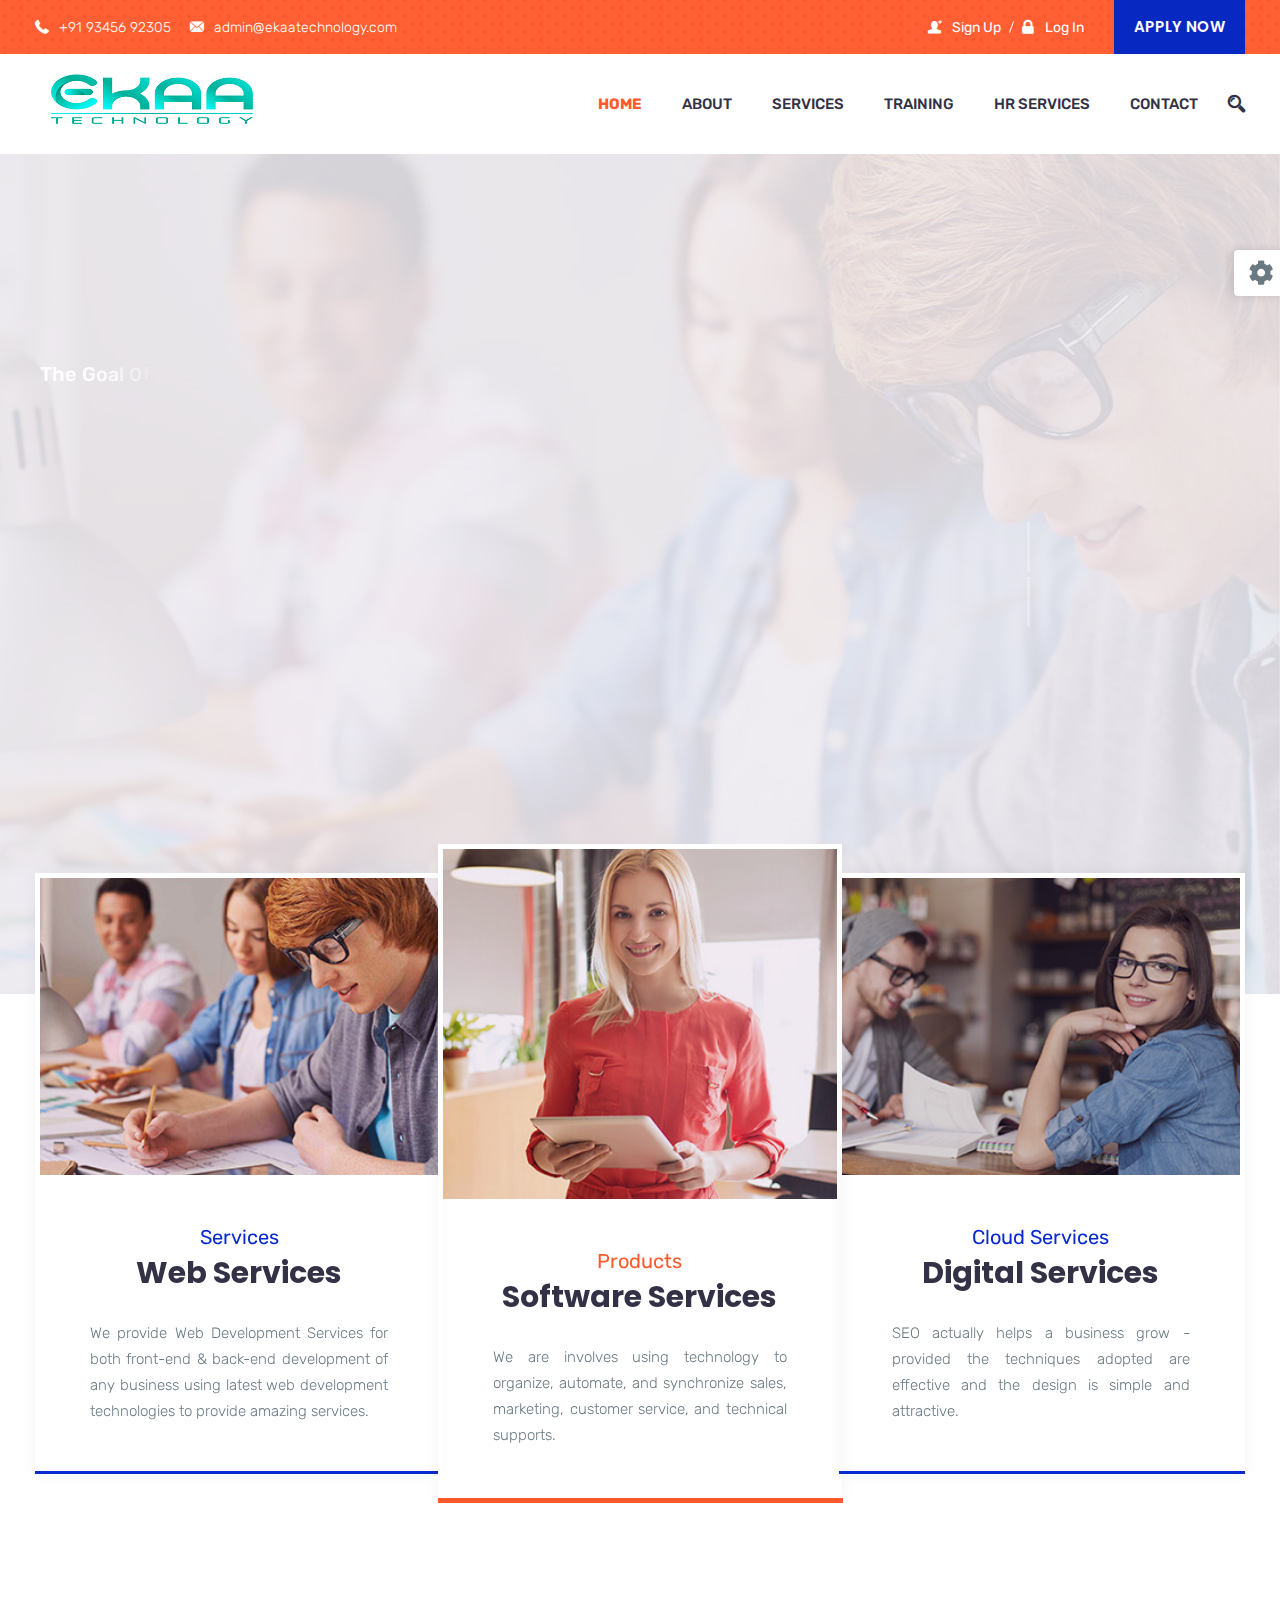
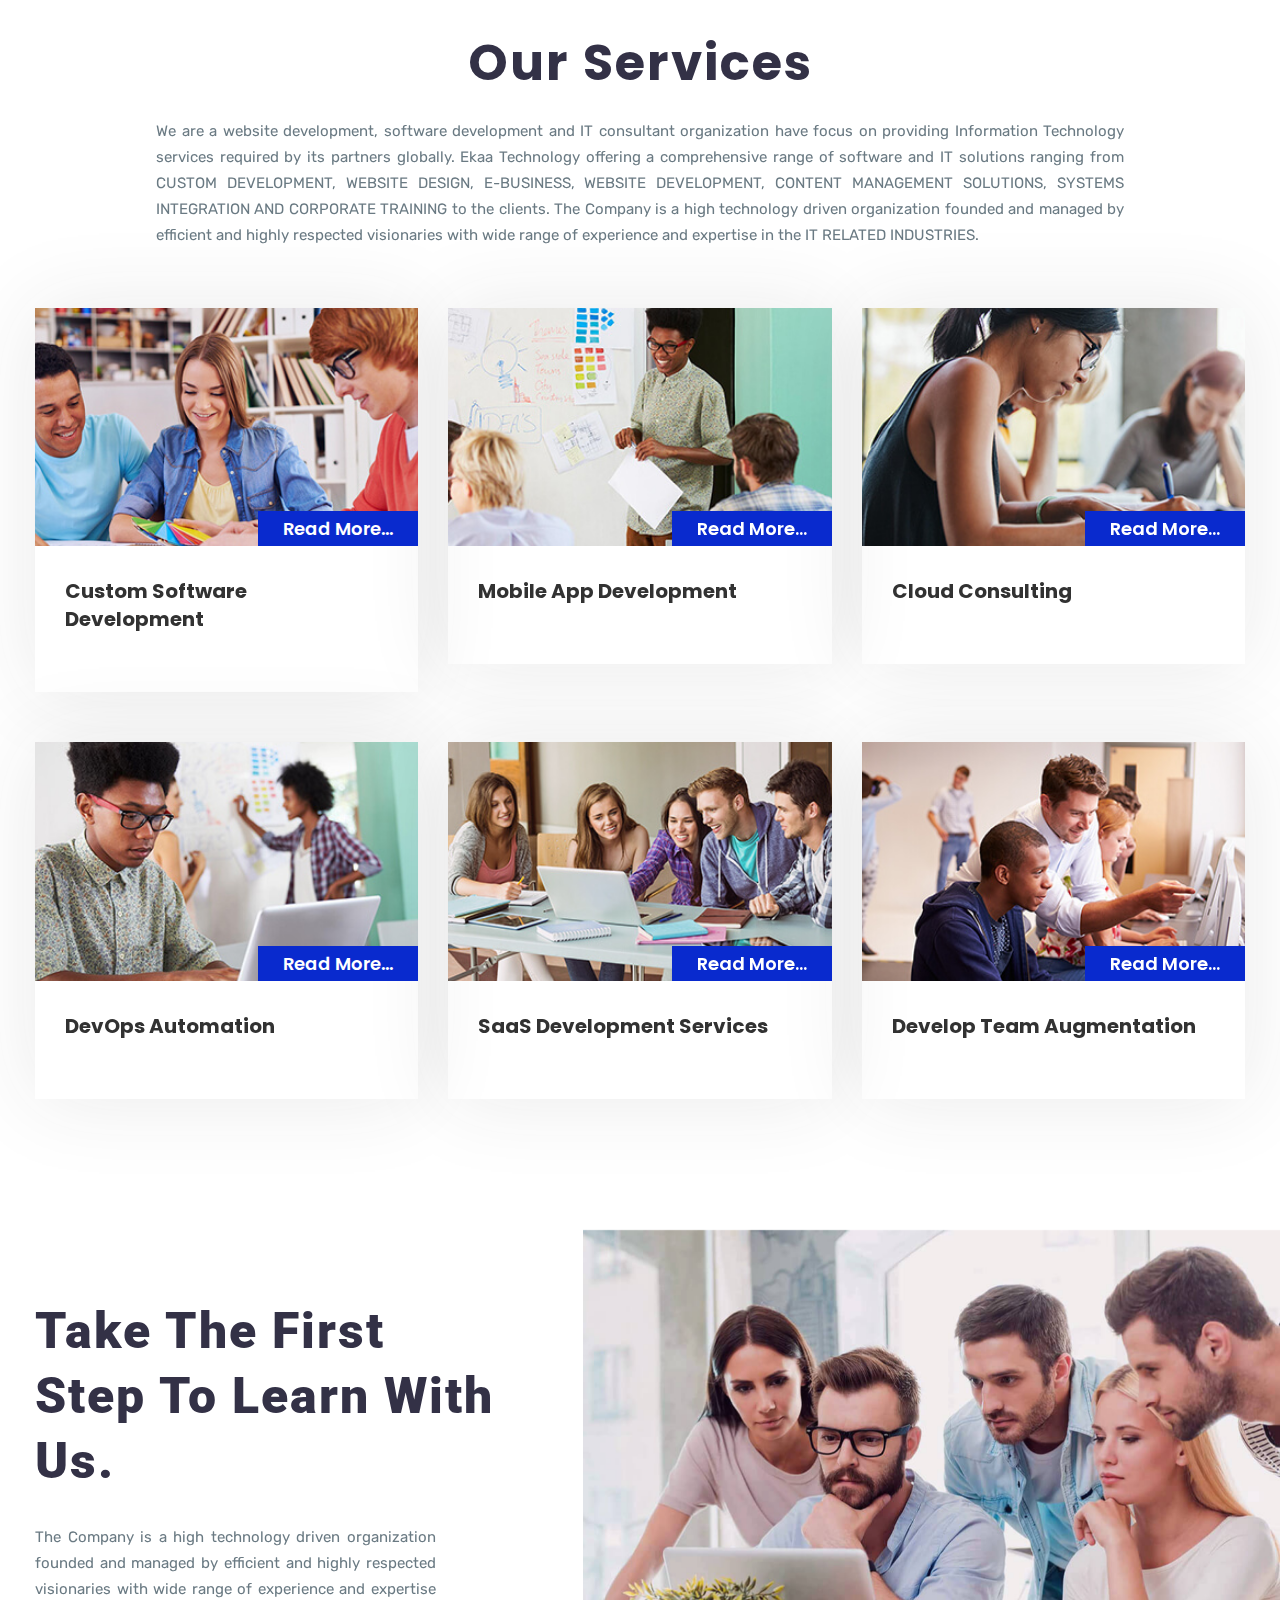
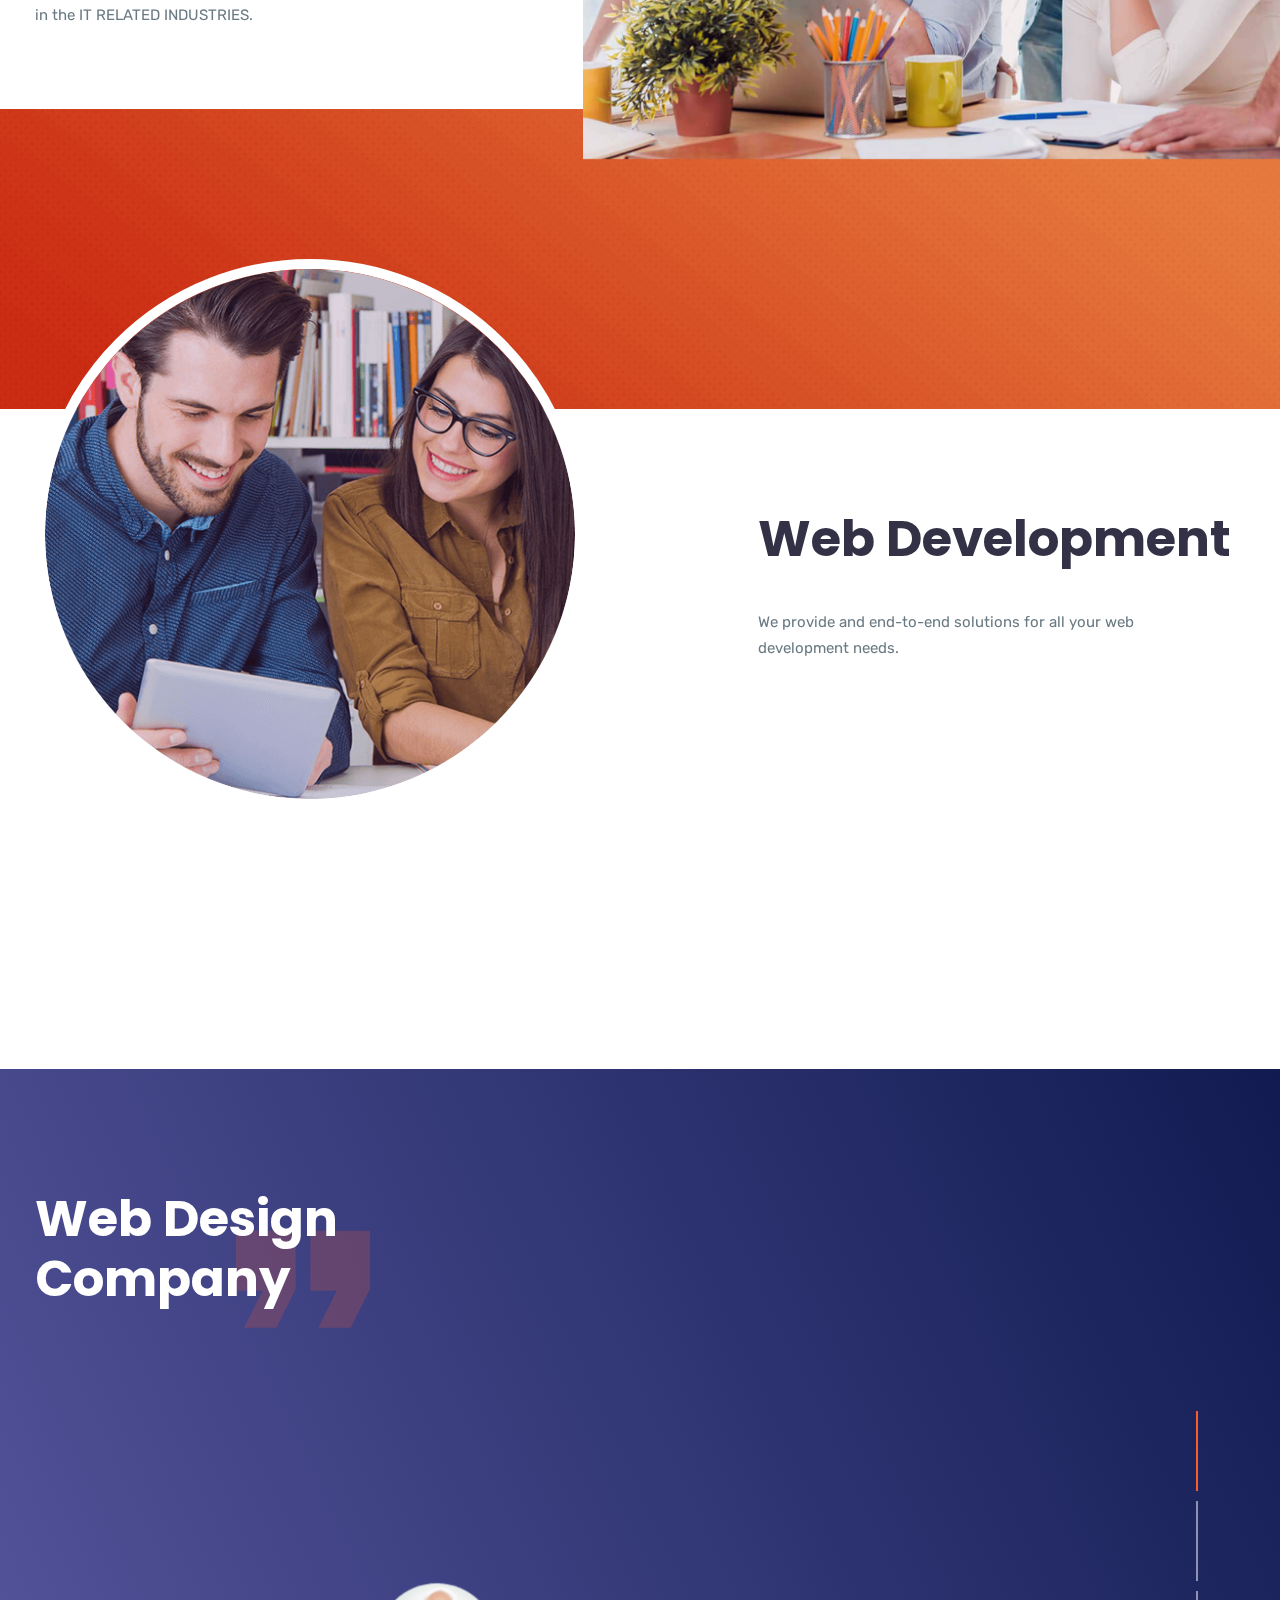
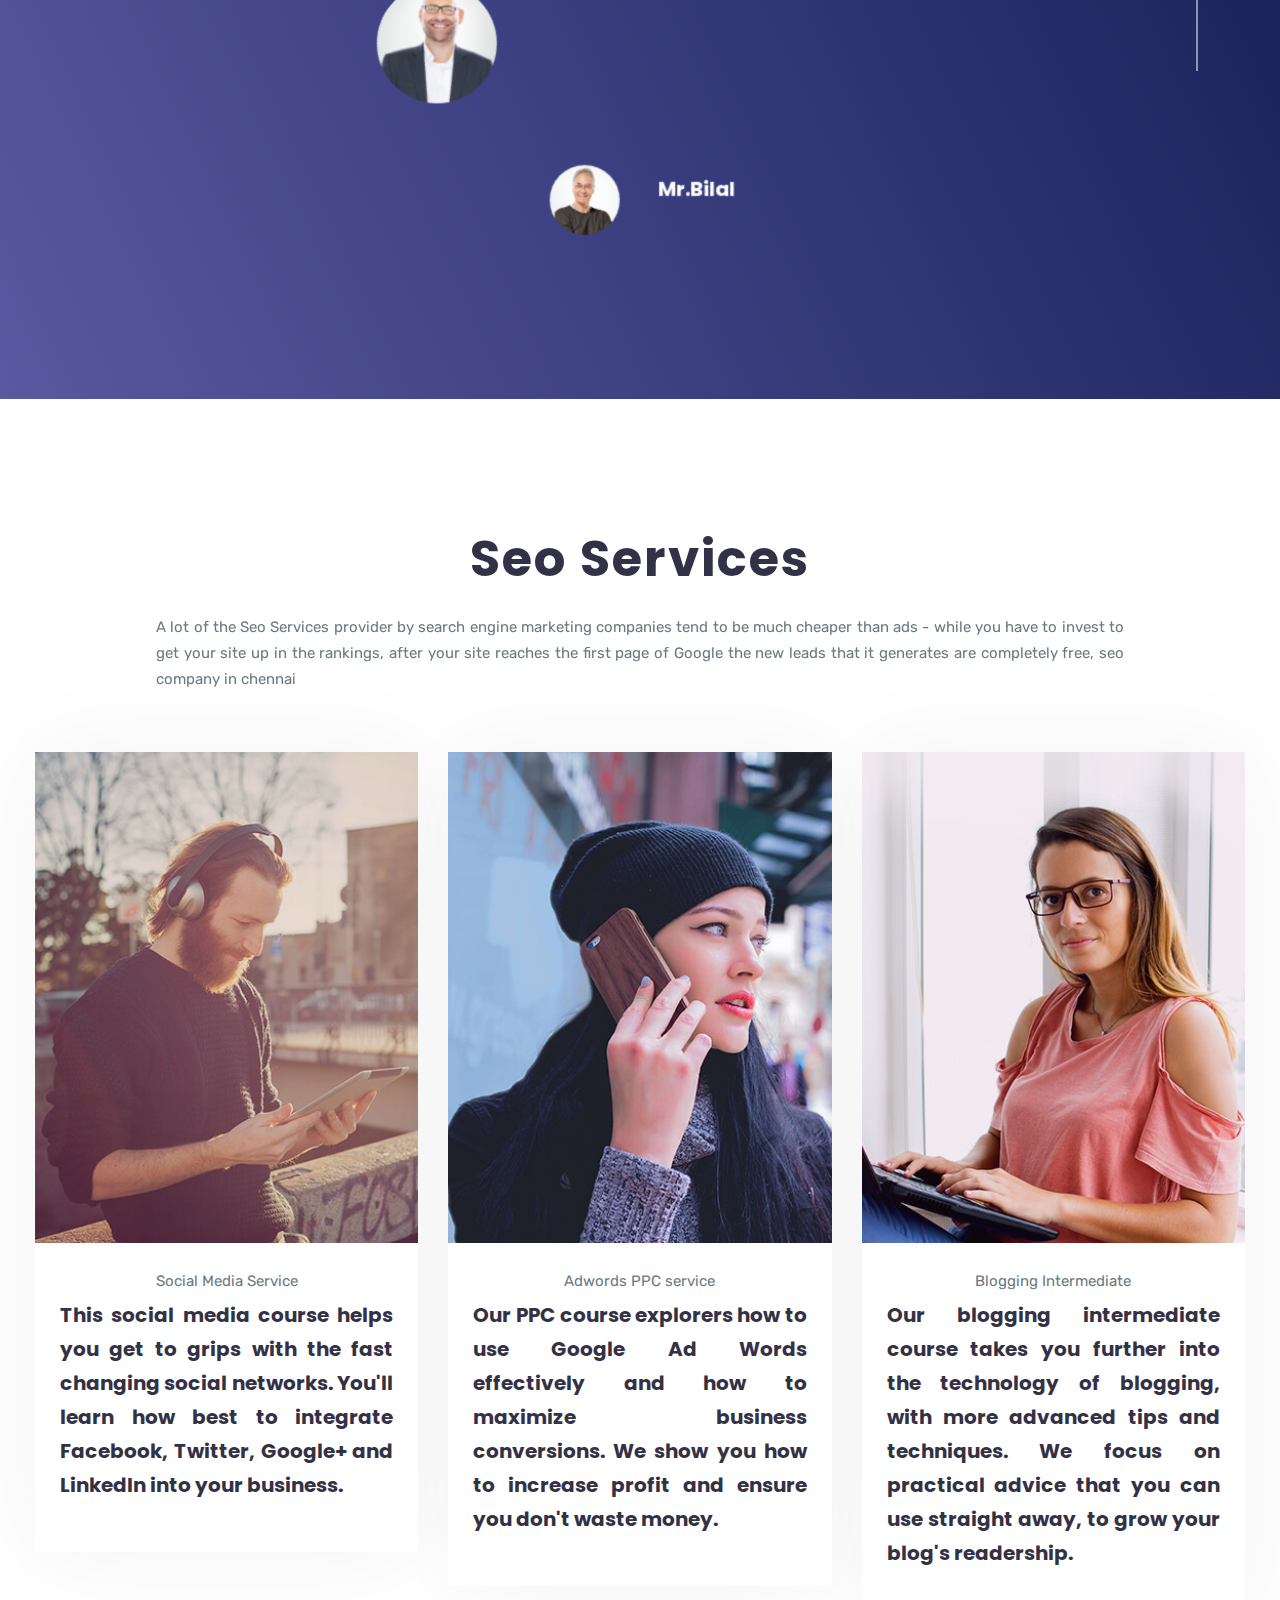
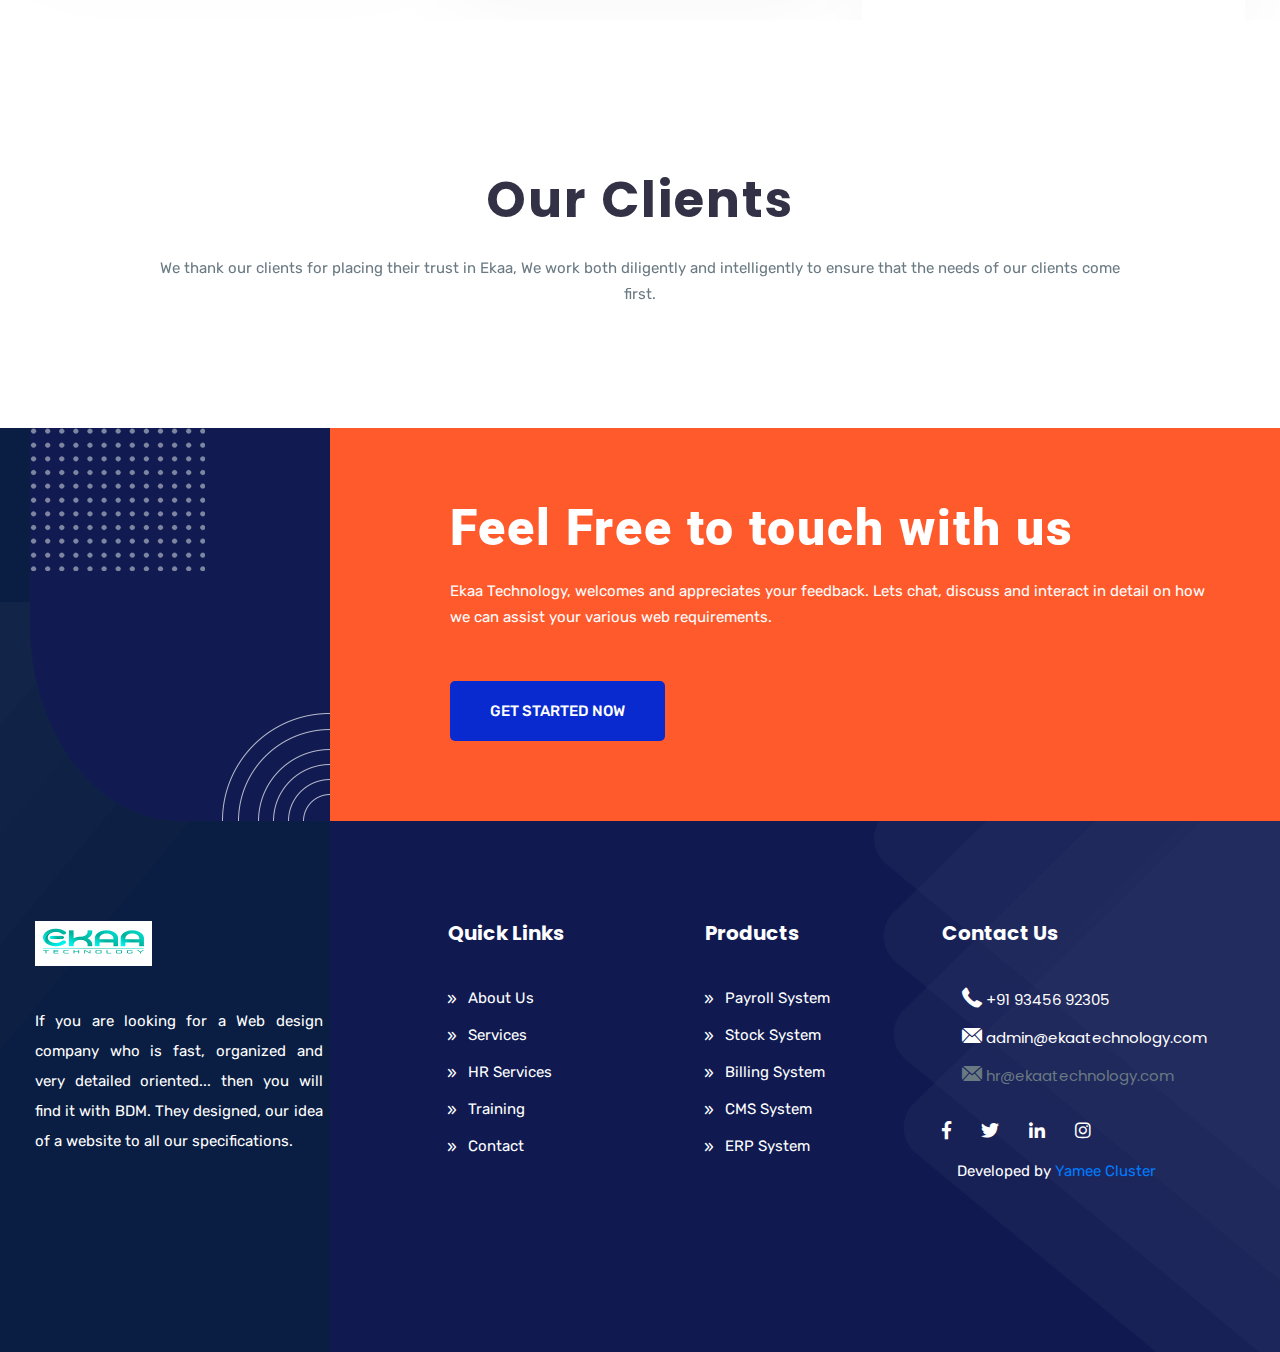
<file: index.html>
<!doctype html>
<html lang="en">
<head>
    <!-- Required meta tags -->
    <meta charset="UTF-8">
    <meta name="description" content="Ekaa Technology">
    <meta name="keywords" content="Ekaa Technology">
    <meta name="author" content="Ekaa Technology">
    <meta name="viewport" content="width=device-width, initial-scale=1.0">
    <title>Ekaa Technology</title>
    <link rel="shortcut icon" href="images/favicon.ico" type="image/x-icon">
    <!-- Goole Font -->
    <link href="https://fonts.googleapis.com/css?family=Rubik:400,500,700" rel="stylesheet">
    <link href="https://fonts.googleapis.com/css?family=Poppins:300,400,500,600,700" rel="stylesheet"> 
    <link href="https://fonts.googleapis.com/css?family=Roboto:400,500,700,900" rel="stylesheet">
    <!-- Bootstrap CSS -->
    <link rel="stylesheet" href="css/assets/bootstrap.min.css">
    <!-- Font awsome CSS -->
    <link rel="stylesheet" href="css/assets/font-awesome.min.css">    
    <link rel="stylesheet" href="css/assets/flaticon.css">
    <link rel="stylesheet" href="css/assets/magnific-popup.css">    
    <!-- owl carousel -->
    <link rel="stylesheet" href="css/assets/owl.carousel.css">
    <link rel="stylesheet" href="css/assets/owl.theme.css">     
    <link rel="stylesheet" href="css/assets/animate.css"> 
    <!-- Slick Carousel -->
    <link rel="stylesheet" href="css/assets/slick.css">  
    <link rel="stylesheet" href="css/assets/preloader.css"/>    

    <!-- Revolution Slider -->
    <link rel="stylesheet" href="css/assets/revolution/layers.css">
    <link rel="stylesheet" href="css/assets/revolution/navigation.css">
    <link rel="stylesheet" href="css/assets/revolution/settings.css">    
    <!-- Mean Menu-->
    <link rel="stylesheet" href="css/assets/meanmenu.css">
    <!-- main style-->
    <link rel="stylesheet" href="css/style.css">    
    <link rel="stylesheet" href="css/responsive.css">
    <link rel="stylesheet" href="css/demo.css">
    <!-- HTML5 shim and Respond.js IE8 support of HTML5 elements and media queries -->
    <!-- WARNING: Respond.js doesn't work if you view the page via file:// -->
    <!--[if lt IE 9]>
      <script src="https://oss.maxcdn.com/html5shiv/3.7.2/html5shiv.min.js"></script>
      <script src="https://oss.maxcdn.com/respond/1.4.2/respond.min.js"></script>
    <![endif]-->
</head>
<body>
<header class="header_four">
<!-- Preloader -->
<div id="preloader">
    <div id="status">&nbsp;</div>
</div>    
    <div class="header_top">
        <div class="container">
            <div class="row">
                <div class="col-12 col-sm-12 col-lg-12">
                    <div class="info_wrapper">
                        <div class="contact_info">                   
        					<ul class="list-unstyled">
                                <li><i class="flaticon-phone-receiver"></i>+91 93456 92305</li>
        						<li><i class="flaticon-mail-black-envelope-symbol"></i>admin@ekaatechnology.com</li>
        					</ul>                    
                        </div>
                        <div class="login_info">
                             <ul class="d-flex">
                                <li class="nav-item"><a href="contact.html" class="nav-link sign-in js-modal-show"><i class="flaticon-user-male-black-shape-with-plus-sign"></i>Sign Up</a></li>
                                <li class="nav-item"><a href="contact.html" class="nav-link join_now js-modal-show"><i class="flaticon-padlock"></i>Log In</a></li>
                            </ul>
                            <a href="contact.html" title="" class="apply_btn">Apply Now</a>
                        </div>
                    </div>
                </div>
            </div>
        </div>
    </div>

    <div class="edu_nav">
        <div class="container">
            <nav class="navbar navbar-expand-md navbar-light bg-faded">
                <a class="navbar-brand" href="index.html"><img src="images/logo.png" alt="logo"></a>
                <div class="collapse navbar-collapse main-menu" id="navbarSupportedContent">
                    <ul class="navbar-nav nav lavalamp ml-auto menu">
                        <li class="nav-item"><a href="#" class="nav-link active">Home</a>
                            <!--<ul class="navbar-nav nav mx-auto">
                                <li class="nav-item"><a href="index-2.html" class="nav-link">Home Version 01</a></li>
                                <li class="nav-item"><a href="index-3.html" class="nav-link">Home Version 02</a></li>
                                <li class="nav-item"><a href="index-4.html" class="nav-link">Home Version 03</a></li>
                                <li class="nav-item"><a href="index-5.html" class="nav-link">Home Version 04</a></li>
                            </ul>-->
                        </li>
                        <li class="nav-item"><a href="about.html" class="nav-link">About</a></li>
                        <li class="nav-item"><a href="services.html" class="nav-link">Services</a>
<!--                            <ul class="navbar-nav nav mx-auto">
                                <li class="nav-item"><a href="course.html" class="nav-link">Training</a></li>
                                <li class="nav-item"><a href="course-details.html" class="nav-link">HR Services</a></li>
                            </ul> -->
                        </li>
                      <li class="nav-item"><a href="training.html" class="nav-link">TRAINING</a></li>
                            <!--ul class="navbar-nav nav mx-auto">
                                <li class="nav-item"><a href="blog.html" class="nav-link">Blog List</a></li> 
                                <li class="nav-item"><a href="blog-2.html" class="nav-link">Blog Grid One</a></li> 
                                <li class="nav-item"><a href="blog-3.html" class="nav-link">Blog Grid Two</a></li>
                                <li class="nav-item"><a href="blog-details.html" class="nav-link">Blog Details</a></li>
                            </ul> -->
                        
                       <li class="nav-item"><a href="hrservices.html" class="nav-link">HR Services</a></li>
                            <!--<ul class="navbar-nav nav mx-auto">
                                <li class="nav-item"><a href="#" class="nav-link dropdown_icon">Courses</a>
                                    <ul class="navbar-nav nav mx-auto">
                                        <li class="nav-item"><a href="course.html" class="nav-link">Courses</a></li>
                                        <li class="nav-item"><a href="course-details.html" class="nav-link">Courses Details</a></li>
                                    </ul>    
                                </li>                                 
                                <li class="nav-item"><a href="#" class="nav-link dropdown_icon">Events</a>
                                    <ul class="navbar-nav nav mx-auto">
                                        <li class="nav-item"><a href="event.html" class="nav-link">Event</a></li>
                                        <li class="nav-item"><a href="event-details.html" class="nav-link">Event Details</a></li>
                                    </ul>    
                                </li>                                
                                <li class="nav-item"><a href="#" class="nav-link dropdown_icon">Blog</a>
                                    <ul class="navbar-nav nav mx-auto">
                                        <li class="nav-item"><a href="blog.html" class="nav-link">Blog List</a></li> 
                                        <li class="nav-item"><a href="blog-2.html" class="nav-link">Blog Grid One</a></li> 
                                        <li class="nav-item"><a href="blog-3.html" class="nav-link">Blog Grid Two</a></li>
                                        <li class="nav-item"><a href="blog-details.html" class="nav-link">Blog Details</a></li>
                                    </ul>    
                                </li> 
                                <li class="nav-item"><a href="become-a-teacher.html" class="nav-link">Become A Teacher</a></li>
                                <li class="nav-item"><a href="teacher-profile.html" class="nav-link">Teachers Profile</a></li>
                                <li class="nav-item"><a href="team.html" class="nav-link">Teachers Page</a></li>
                                <li class="nav-item"><a href="forgot-password.html" class="nav-link">Forgot Password</a></li>
                            </ul>-->                            
                             
                        <li class="nav-item"><a href="contact.html" class="nav-link">Contact</a></li>
                    </ul>
                </div>
                <div class="mr-auto search_area ">
                    <ul class="navbar-nav mx-auto">
                        <li class="nav-item"><i class="search_btn flaticon-magnifier"></i>
                            <div id="search">
                                <button type="button" class="close">×</button>
                                 <form>
                                     <input type="search" value="" placeholder="Search here...."  required/>
                                 </form>
                            </div>
                        </li>
                    </ul>
                </div>
            </nav><!-- END NAVBAR -->
        </div> 
    </div>


    <!--==================
        Slider
    ===================-->
    <div class="rev_slider_wrapper">
        <div id="rev_slider_1" class="rev_slider">
            <ul>
                <li data-index="rs-1706" data-transition="fade" data-slotamount="7" data-hideafterloop="0" data-hideslideonmobile="off"  data-easein="default" data-easeout="default" data-masterspeed="1000"  data-rotate="0"  data-saveperformance="off"  data-title="Slide" data-param1="" data-param2="" data-param3="" data-param4="" data-param5="" data-param6="" data-param7="" data-param8="" data-param9="" data-param10="" data-description="">

                    <div class="slider-overlay"></div>
                    <!-- SLIDE'S MAIN BACKGROUND IMAGE -->
                    <img src="images/banner/banner_1.jpg" alt="Sky" class="rev-slidebg"  data-bgposition="center center" data-bgfit="cover" data-bgrepeat="no-repeat" data-bgparallax="10" class="rev-slidebg" data-no-retina>
                    <!-- LAYER NR. 1 -->
                    <div class="tp-caption font-lora sfb tp-resizeme letter-space-5 h-p" 
                        data-x="['left','center','center','center']" data-hoffset="['0','0','0','0']" 
                        data-y="['middle','middle','middle','middle']" data-voffset="['-200','-280','-250','-200']" 
                        data-fontsize="['20','40','40','28']"
                        data-lineheight="['70','80','70','70']"
                        data-width="none"
                        data-height="none"
                        data-whitespace="nowrap"
                        data-type="text" 
                        data-responsive_offset="on" 
                        data-frames='[{"from":"z:0;rX:0;rY:0;rZ:0;sX:0.9;sY:0.9;skX:0;skY:0;opacity:0;","speed":400,"to":"o:1;","delay":100,"split":"chars","splitdelay":0.05,"ease":"Power3.easeInOut"},{"delay":"wait","speed":100,"to":"y:[100%];","mask":"x:inherit;y:inherit;s:inherit;e:inherit;","ease":"Power2.easeInOut"}]'

                        style="z-index: 7; color:#fff; font-family:'Rubik', sans-serif; max-width: auto; max-height: auto; white-space: nowrap; font-weight:500;">The Goal Of Ekaa Technology Is The Advancement Of Knowledge
                    </div>
                    <!-- LAYER NR. 2 -->
                    <div class="tp-caption NotGeneric-Title   tp-resizeme" 
                        id="slide-3045-layer-1" 
                        data-x="['left','center','center','center']" data-hoffset="['0','0','0','0']" 
                        data-y="['middle','middle','middle','middle']" data-voffset="['-120','-140','-140','-120']" 
                        data-fontsize="['65','120','100','70']"
                        data-lineheight="['70','120','70','70']"
                        data-width="none"
                        data-height="none"
                        data-whitespace="nowrap"
                        data-type="text" 
                        data-responsive_offset="on" 
                        data-frames='[{"from":"x:[105%];z:0;rX:45deg;rY:0deg;rZ:90deg;sX:1;sY:1;skX:0;skY:0;","mask":"x:0px;y:0px;s:inherit;e:inherit;","speed":2000,"to":"o:1;","delay":1000,"split":"chars","splitdelay":0.05,"ease":"Power4.easeInOut"},{"delay":"wait","speed":1000,"to":"y:[100%];","mask":"x:inherit;y:inherit;s:inherit;e:inherit;","ease":"Power2.easeInOut"}]'
                        data-textAlign="['left','left','left','left']"
                        data-paddingtop="[10,10,10,10]"
                        data-paddingright="[0,0,0,0]"
                        data-paddingbottom="[10,10,10,10]"
                        data-paddingleft="[0,0,0,0]"

                        style="z-index: 5; font-family:'Roboto', sans-serif; font-weight: 900; white-space: nowrap;text-transform:left;">Take The First Step To
                    </div>

                    <!-- LAYER NR.3 -->
                    <div class="tp-caption NotGeneric-Title   tp-resizeme" 
                        id="slide-3045-layer-1" 
                        data-x="['left','center','center','center']" data-hoffset="['0','0','0','0']" 
                        data-y="['middle','middle','middle','middle']" data-voffset="['-40','0','-10','-40']" 
                        data-fontsize="['65','120','100','70']"
                        data-lineheight="['70','120','70','70']"
                        data-width="none"
                        data-height="none"
                        data-whitespace="nowrap"
                        data-type="text" 
                        data-responsive_offset="on" 
                        data-frames='[{"from":"x:[105%];z:0;rX:45deg;rY:0deg;rZ:90deg;sX:1;sY:1;skX:0;skY:0;","mask":"x:0px;y:0px;s:inherit;e:inherit;","speed":2000,"to":"o:1;","delay":1000,"split":"chars","splitdelay":0.05,"ease":"Power4.easeInOut"},{"delay":"wait","speed":1000,"to":"y:[100%];","mask":"x:inherit;y:inherit;s:inherit;e:inherit;","ease":"Power2.easeInOut"}]'
                        data-textAlign="['left','left','left','left']"
                        data-paddingtop="[10,10,10,10]"
                        data-paddingright="[0,0,0,0]"
                        data-paddingbottom="[10,10,10,10]"
                        data-paddingleft="[0,0,0,0]"

                        style="z-index: 5; font-family:'Roboto', sans-serif; font-weight: 900; white-space: nowrap;text-transform:left;">Ekaa Technology World...
                    </div>

                    <!-- LAYER NR. 4 -->
                    <div class="tp-caption rev-btn rev-btn left_btn" 
                        id="slide-2939-layer-8" 
                        data-x="['left','left','left','left']" data-hoffset="['0','500','420','280']" 
                        data-y="['middle','middle','middle','middle']" data-voffset="['75','220','190','100']" 
                        data-fontsize="['14','14','10','8']"
                        data-lineheight="['34','34','30','20']"
                        data-width="none"
                        data-height="none"
                        data-whitespace="nowrap"
                        data-type="button" 
                        data-actions='[{"event":"click","action":"jumptoslide","slide":"rs-2939","delay":""}]'
                        data-responsive_offset="on" 
                        data-responsive="off"
                        data-frames='[{"from":"x:-50px;opacity:0;","speed":1000,"to":"o:1;","delay":1750,"ease":"Power2.easeOut"},{"delay":"wait","speed":1500,"to":"opacity:0;","ease":"Power4.easeIn"},{"frame":"hover","speed":"300","ease":"Linear.easeNone","to":"o:1;rX:0;rY:0;rZ:0;z:0;","style":"c:#ffffff;bg:#ff5a2c;bw:2px 2px 2px 2px;"}]'
                        data-textAlign="['left','left','left','left']"
                        data-paddingtop="[12,12,8,8]"
                        data-paddingright="[40,40,30,25]"
                        data-paddingbottom="[12,12,8,8]"
                        data-paddingleft="[40,40,30,25]"

                        style="z-index: 14; white-space: nowrap; font-weight: 500; color: #ffffff;font-family:Rubik; text-transform:uppercase; background-color:#ff5a2c; border-color:rgba(0, 0, 0, 1.00); border-width:2px;  border-radius: 3px;">Get Started Now
                    </div>
                    <!-- LAYER NR. 5 -->
                    <div class="tp-caption rev-btn rev-btn right-btn" 
                        id="slide-2939-layer-8" 
                        data-x="['left','left','left','left']" data-hoffset="['250','-60','-130','-100']" 
                        data-y="['middle','middle','middle','middle']" data-voffset="['75','220','190','100']" 
                        data-fontsize="['14','14','10','8']"
                        data-lineheight="['34','34','30','20']"
                        data-width="none"
                        data-height="none"
                        data-whitespace="nowrap"
                        data-type="button" 
                        data-actions='[{"event":"click","action":"jumptoslide","slide":"rs-2939","delay":""}]'
                        data-responsive_offset="on" 
                        data-responsive="off"
                        data-frames='[{"from":"x:-50px;opacity:0;","speed":1000,"to":"o:1;","delay":1750,"ease":"Power2.easeOut"},{"delay":"wait","speed":1500,"to":"opacity:0;","ease":"Power4.easeIn"},{"frame":"hover","speed":"300","ease":"Linear.easeNone","to":"o:1;rX:0;rY:0;rZ:0;z:0;","style":"c:#fff;bg:#ff5a2c;bw:2px 2px 2px 2px; "}]'
                        data-textAlign="['left','left','left','left']"
                        data-paddingtop="[12,12,8,8]"
                        data-paddingright="[40,40,30,25]"
                        data-paddingbottom="[12,12,8,8]"
                        data-paddingleft="[40,40,30,25]"

                        style="z-index: 14; white-space: nowrap;  font-weight:500; color:#ffffff; font-family:Rubik; text-transform:uppercase; background-color:#092ace; letter-spacing:1px; border-radius: 3px;">Contact Us
                    </div>
                </li>

                <li data-index="rs-1708" data-transition="fade" data-slotamount="7" data-hideafterloop="0" data-hideslideonmobile="off"  data-easein="default" data-easeout="default" data-masterspeed="1000"  data-rotate="0"  data-saveperformance="off"  data-title="Slide" data-param1="" data-param2="" data-param3="" data-param4="" data-param5="" data-param6="" data-param7="" data-param8="" data-param9="" data-param10="" data-description="">
                    <div class="slider-overlay"></div>
                    <img src="images/banner/banner_2.jpg" alt="Sky" class="rev-slidebg"  data-bgposition="center center" data-bgfit="cover" data-bgrepeat="no-repeat" data-bgparallax="10" class="rev-slidebg" data-no-retina>
                    <!-- LAYER NR. 1 -->
                    <div class="tp-caption font-lora sfb tp-resizeme letter-space-5 h-p" 
                        data-x="['left','center','center','center']" data-hoffset="['0','0','0','0']" 
                        data-y="['middle','middle','middle','middle']" data-voffset="['-200','-280','-250','-200']" 
                        data-fontsize="['20','40','40','28']"
                        data-lineheight="['70','80','70','70']"
                        data-width="none"
                        data-height="none"
                        data-whitespace="nowrap"
                        data-type="text" 
                        data-responsive_offset="on" 
                        data-frames='[{"from":"z:0;rX:0;rY:0;rZ:0;sX:0.9;sY:0.9;skX:0;skY:0;opacity:0;","speed":400,"to":"o:1;","delay":100,"split":"chars","splitdelay":0.05,"ease":"Power3.easeInOut"},{"delay":"wait","speed":100,"to":"y:[100%];","mask":"x:inherit;y:inherit;s:inherit;e:inherit;","ease":"Power2.easeInOut"}]'
                        
                        style="z-index: 7; color:#fff; font-family:'Rubik', sans-serif; max-width: auto; max-height: auto; white-space: nowrap; font-weight:500;">The Goal Of Ekaa Technology Is The Advancement Of Knowledge
                    </div>
                    <!-- LAYER NR. 2 -->
                    <div class="tp-caption NotGeneric-Title   tp-resizeme" 
                        id="slide-3045-layer-11" 
                        data-x="['left','center','center','center']" data-hoffset="['0','0','0','0']" 
                        data-y="['middle','middle','middle','middle']" data-voffset="['-120','-140','-140','-120']" 
                        data-fontsize="['65','120','100','70']"
                        data-lineheight="['70','120','70','70']"
                        data-width="none"
                        data-height="none"
                        data-whitespace="nowrap"
                        data-type="text" 
                        data-responsive_offset="on" 
                        data-frames='[{"from":"x:[105%];z:0;rX:45deg;rY:0deg;rZ:90deg;sX:1;sY:1;skX:0;skY:0;","mask":"x:0px;y:0px;s:inherit;e:inherit;","speed":2000,"to":"o:1;","delay":1000,"split":"chars","splitdelay":0.05,"ease":"Power4.easeInOut"},{"delay":"wait","speed":1000,"to":"y:[100%];","mask":"x:inherit;y:inherit;s:inherit;e:inherit;","ease":"Power2.easeInOut"}]'
                        data-textAlign="['left','left','left','left']"
                        data-paddingtop="[10,10,10,10]"
                        data-paddingright="[0,0,0,0]"
                        data-paddingbottom="[10,10,10,10]"
                        data-paddingleft="[0,0,0,0]"

                        style="z-index: 5; font-family:'Roboto', sans-serif; font-weight: 700; white-space: nowrap;text-transform:left;">Take The First Step To
                    </div>

                    <!-- LAYER NR.3 -->
                    <div class="tp-caption NotGeneric-Title   tp-resizeme" 
                        id="slide-3045-layer-12" 
                        data-x="['left','center','center','center']" data-hoffset="['0','0','0','0']" 
                        data-y="['middle','middle','middle','middle']" data-voffset="['-40','0','-10','-40']" 
                        data-fontsize="['65','120','100','70']"
                        data-lineheight="['70','120','70','70']"
                        data-width="none"
                        data-height="none"
                        data-whitespace="nowrap"
                        data-type="text" 
                        data-responsive_offset="on" 
                        data-frames='[{"from":"x:[105%];z:0;rX:45deg;rY:0deg;rZ:90deg;sX:1;sY:1;skX:0;skY:0;","mask":"x:0px;y:0px;s:inherit;e:inherit;","speed":2000,"to":"o:1;","delay":1000,"split":"chars","splitdelay":0.05,"ease":"Power4.easeInOut"},{"delay":"wait","speed":1000,"to":"y:[100%];","mask":"x:inherit;y:inherit;s:inherit;e:inherit;","ease":"Power2.easeInOut"}]'
                        data-textAlign="['left','left','left','left']"
                        data-paddingtop="[10,10,10,10]"
                        data-paddingright="[0,0,0,0]"
                        data-paddingbottom="[10,10,10,10]"
                        data-paddingleft="[0,0,0,0]"

                        style="z-index: 5; font-family:'Roboto', sans-serif; font-weight: 700; white-space: nowrap;text-transform:left;">Ekaa Technology World...
                    </div>

                        <!-- LAYER NR. 4 -->
                    <div class="tp-caption rev-btn rev-btn left_btn" 
                        id="slide-2939-layer13" 
                        data-y="['middle','middle','middle','middle']" data-voffset="['75','220','190','100']" 
                        data-fontsize="['14','14','10','8']"
                        data-lineheight="['34','34','30','20']"
                        data-width="none"
                        data-height="none"
                        data-whitespace="nowrap"
                        data-type="button" 
                        data-actions='[{"event":"click","action":"jumptoslide","slide":"rs-2939","delay":""}]'
                        data-responsive_offset="on" 
                        data-responsive="off"
                        data-frames='[{"from":"x:-50px;opacity:0;","speed":1000,"to":"o:1;","delay":1750,"ease":"Power2.easeOut"},{"delay":"wait","speed":1500,"to":"opacity:0;","ease":"Power4.easeIn"},{"frame":"hover","speed":"300","ease":"Linear.easeNone","to":"o:1;rX:0;rY:0;rZ:0;z:0;","style":"c:#ffffff;bg:#ff5a2c;bw:2px 2px 2px 2px;"}]'
                        data-textAlign="['left','left','left','left']"
                        data-paddingtop="[12,12,8,8]"
                        data-paddingright="[40,40,30,25]"
                        data-paddingbottom="[12,12,8,8]"
                        data-paddingleft="[40,40,30,25]"

                        style="z-index: 14; white-space: nowrap; font-weight: 500; color: #ffffff;font-family:Rubik; text-transform:uppercase; background-color:#ff5a2c; border-color:rgba(0, 0, 0, 1.00); border-width:2px;  border-radius: 3px;">Get Started Now
                    </div>
                        <!-- LAYER NR. 5 -->
                    <div class="tp-caption rev-btn rev-btn right-btn" 
                        id="slide-2939-layer-15" 
                        data-x="['left','left','left','left']" data-hoffset="['250','-60','-130','-100']" 
                        data-y="['middle','middle','middle','middle']" data-voffset="['75','220','190','100']" 
                        data-fontsize="['14','14','10','8']"
                        data-lineheight="['34','34','30','20']"
                        data-width="none"
                        data-height="none"
                        data-whitespace="nowrap"
                        data-type="button" 
                        data-actions='[{"event":"click","action":"jumptoslide","slide":"rs-2939","delay":""}]'
                        data-responsive_offset="on" 
                        data-responsive="off"
                        data-frames='[{"from":"x:-50px;opacity:0;","speed":1000,"to":"o:1;","delay":1750,"ease":"Power2.easeOut"},{"delay":"wait","speed":1500,"to":"opacity:0;","ease":"Power4.easeIn"},{"frame":"hover","speed":"300","ease":"Linear.easeNone","to":"o:1;rX:0;rY:0;rZ:0;z:0;","style":"c:#fff;bg:#ff5a2c;bw:2px 2px 2px 2px; "}]'
                        data-textAlign="['left','left','left','left']"
                        data-paddingtop="[12,12,8,8]"
                        data-paddingright="[40,40,30,25]"
                        data-paddingbottom="[12,12,8,8]"
                        data-paddingleft="[40,40,30,25]"

                        style="z-index: 14; white-space: nowrap;  font-weight:500; color:#ffffff; font-family:Rubik; text-transform:uppercase; background-color:#092ace; letter-spacing:1px; border-radius: 3px;">Contact Us
                    </div>
                </li>

            </ul><!-- END SLIDES LIST -->
        </div><!-- END SLIDER CONTAINER -->
    </div><!-- END SLIDER CONTAINER WRAPPER -->
</header> <!--  End header section-->



<section class="login_signup_option">
    <div class="l-modal is-hidden--off-flow js-modal-shopify">
        <div class="l-modal__shadow js-modal-hide"></div>
        <div class="login_popup login_modal_body">
            <div class="Popup_title d-flex justify-content-between">
                <h2 class="hidden">&nbsp;</h2>
                <!-- Nav tabs -->
                <div class="row">
                    <div class="col-12 col-lg-12 col-md-12 col-lg-12 login_option_btn">
                        <ul class="nav nav-tabs" role="tablist">
                            <li class="nav-item"><a class="nav-link active" data-toggle="tab" href="#login" role="tab">Login</a></li>
                            <li class="nav-item"><a class="nav-link" data-toggle="tab" href="#panel2" role="tab">Register</a></li>
                        </ul>
                    </div>
                    <div class="col-12 col-lg-12 col-md-12 col-lg-12">
                        <!-- Tab panels -->
                        <div class="tab-content card">
                            <!--Login-->
                            <div class="tab-pane fade in show active" id="login" role="tabpanel">
                                <form action="#">
                                    <div class="row">
                                        <div class="col-12 col-lg-12 col-md-12 col-lg-12">
                                            <div class="form-group">
                                                <label class="control-label">Email</label>
                                                <input type="email" class="form-control" placeholder="Username">
                                            </div>
                                        </div>
                                        <div class="col-12 col-lg-12 col-md-12 col-lg-12">
                                            <div class="form-group">
                                                <label class="control-label">Password</label>
                                                <input type="password" class="form-control" placeholder="Password">
                                            </div>
                                        </div>
                                    </div>
                                    <div class="row">
                                        <div class="col-12 col-lg-12 col-md-12 col-lg-12 d-flex justify-content-between login_option">
                                            <a href="forgot-password.html" title="" class="forget_pass">Forget Password ?</a>
                                            <button type="submit" class="btn btn-default login_btn">Login</button>
                                        </div> 
                                        <div class="col-12 col-lg-12 col-md-12 col-lg-12">
                                            <div class="social_login">
                                                <div class="social_items">
                                                    <button class="google_login google">Login Google</button>
                                                    <button class="google_login facebook">Login Facebook</button>
                                                    <button class="google_login twitter">Login Twitter</button>
                                                    <button class="google_login linkdin">Login Linkdin</button>
                                                </div>
                                            </div>
                                        </div>
                                    </div>
                                </form>
                            </div>
                            <!--/.Panel 1-->
                            <!--Panel 2-->
                            <div class="tab-pane fade" id="panel2" role="tabpanel">
                                <form action="#" class="register">
                                    <div class="row">
                                        <div class="col-12 col-lg-12 col-md-12 col-lg-12">
                                            <div class="form-group">
                                                <label  class="control-label">Name</label>
                                                <input type="text" class="form-control" placeholder="Username">
                                            </div>
                                        </div>                                        
                                        <div class="col-12 col-lg-12 col-md-12 col-lg-12">
                                            <div class="form-group">
                                                <label  class="control-label">Email</label>
                                                <input type="email" class="form-control" placeholder="Email">
                                            </div>
                                        </div>
                                        <div class="col-12 col-lg-12 col-md-12 col-lg-12">
                                            <div class="form-group">
                                                <label  class="control-label">Password</label>
                                                <input type="password" class="form-control" placeholder="Password">
                                            </div>
                                        </div>
                                    </div>
                                    <div class="row">
                                        <div class="col-12 col-lg-12 col-md-12 col-lg-12 d-flex justify-content-between login_option">
                                            <button type="submit" class="btn btn-default login_btn">Register</button>
                                        </div> 
                                    </div>
                                </form>
                            </div><!--/.Panel 2-->
                        </div>
                    </div>
                </div>
            </div>
        </div>
    </div>
</section>  <!-- End Login Signup Option -->




<section class="cources_highlight">
    <div class="container">
        <div class="row">
            <div class="col-12 col-sm-12 col-md-12 col-lg-12">
                <div class="latest_blog_carousel">
                     <div class="single_item single_item_first">
                        <div class="blog-img">
                            <a href="#"><img src="images/features/features_1.jpg" alt="" class="img-fluid"></a>
                        </div>
                        <div class="blog_title">
                            <span>Services</span>  
                            <h3><a href="#" title="">Web Services</a></h3> 
                            <p align="justify">We provide Web Development Services for both front-end & back-end development of any business using latest web development technologies to provide amazing services.</p>                    
                        </div>   
                    </div>

                    <div class="single_item single_item_center">
                        <div class="blog-img">
                            <a href="#" title=""><img src="images/features/features_2.jpg" alt="" class="img-fluid"></a>
                        </div>
                        <div class="blog_title">
                            <span>Products</span>  
                            <h3><a href="#" title="">Software Services </a></h3> 
                            <p align="justify"> We are involves using technology to organize, automate, and synchronize sales, marketing, customer service, and technical supports.</p>                    
                        </div>   
                    </div>

                   <div class="single_item single_item_last">
                        <div class="blog-img">
                            <a href="#" title=""><img src="images/features/features_3.jpg" alt="" class="img-fluid"></a>
                        </div>
                        <div class="blog_title">
                            <span>Cloud Services</span>  
                            <h3><a href="#" title="">Digital Services</a></h3> 
                             <p align="justify">SEO actually helps a business grow - provided the techniques adopted are effective and the design is simple and attractive.</p>  
                        </div>   
                    </div>

                </div>
            </div>             
        </div>
    </div>
</section><!-- End Popular Courses Highlight -->


<section class="popular_courses">
    <div class="container"> 
        <div class="row">
            <div class="col-12 col-sm-12 col-md-12 col-lg-12">
                <div class="sub_title">
                    <h2>Our Services</h2>
                    <p align="justify">We are a website development, software development and IT consultant organization have focus on providing Information Technology services required by its partners globally. Ekaa Technology offering a comprehensive range of software and IT solutions ranging from CUSTOM DEVELOPMENT, WEBSITE DESIGN, E-BUSINESS, WEBSITE DEVELOPMENT, CONTENT MANAGEMENT SOLUTIONS, SYSTEMS INTEGRATION AND CORPORATE TRAINING to the clients. The Company is a high technology driven organization founded and managed by efficient and highly respected visionaries with wide range of experience and expertise in the IT RELATED INDUSTRIES.</p>  
                </div><!-- ends: .section-header -->
            </div>

            <div class="col-12 col-sm-6 col-md-6 col-lg-4">
                <div class="single-courses">
                    <div class="courses_banner_wrapper">
                        <div class="courses_banner"><a href="#"><img src="images/courses/courses_1.jpg" alt="" class="img-fluid"></a></div>
                        <div class="purchase_price">
                            <a href="#" class="read_more-btn">Read More...</a>
                        </div>
                    </div>
                    <div class="courses_info_wrapper">
                        <div class="courses_title">
                            <h3><a href="#">Custom Software Development</a></h3>
                            <!--<div class="teachers_name">Teacher - <a href="#" title="">Jhonthan Smith</a></div>
-->                        </div>
                        <div class="courses_info">
                            <!--<ul class="list-unstyled">
                                <li><i class="fas fa-calendar-alt"></i>180 Days</li>
                                <li><i class="fas fa-user"></i>30 Students</li>
                            </ul>
                            <a href="#" class="cart_btn">Add to Cart</a>-->
                        </div>
                    </div>
                </div><!-- Ends: .single courses -->
            </div><!-- Ends: . -->



            <div class="col-12 col-sm-6 col-md-6 col-lg-4">
                <div class="single-courses">
                    <div class="courses_banner_wrapper">
                        <div class="courses_banner"><a href="#"><img src="images/courses/courses_2.jpg" alt="" class="img-fluid"></a></div>
                        <div class="purchase_price">
                            <a href="#" class="read_more-btn">Read More...</a>
                        </div>
                    </div>
                    <div class="courses_info_wrapper">
                        <div class="courses_title">
                            <h3><a href="#">Mobile App Development</a></h3>
                            <!--<div class="teachers_name">Teacher - <a href="#" title="">Denise Wood</a></div>-->
                        </div>
                        <div class="courses_info">
                            <!--<ul class="list-unstyled">
                                <li><i class="fas fa-calendar-alt"></i> 180 Days</li>
                                <li><i class="fa fa-user"></i>50 Students</li>
                            </ul>
                            <a href="#" class="cart_btn">Add to Cart</a>-->
                        </div>
                    </div>
                </div><!-- Ends: .single courses -->
            </div><!-- Ends: . -->

            <div class="col-12 col-sm-6 col-md-6 col-lg-4">
                <div class="single-courses">
                    <div class="courses_banner_wrapper">
                        <div class="courses_banner"><a href="#"><img src="images/courses/courses_3.jpg" alt="" class="img-fluid"></a></div>
                        <div class="purchase_price">
                            <a href="#" class="read_more-btn">Read More...</a>
                        </div>
                    </div>
                    <div class="courses_info_wrapper">
                        <div class="courses_title">
                            <h3><a href="#">Cloud Consulting</a></h3>
                            <!--<div class="teachers_name">Teacher - <a href="#" title="">Preston Marshall</a></div>-->
                        </div>
                        <div class="courses_info">
                            <!--<ul class="list-unstyled">
                                <li><i class="fas fa-calendar-alt"></i> 140 Days</li>
                                <li><i class="fa fa-user"></i>60 Students</li>
                            </ul>
                            <a href="#" class="cart_btn">Add to Cart</a>-->
                        </div>
                    </div>
                </div><!-- Ends: .single courses -->
            </div><!-- Ends: . -->

            <div class="col-12 col-sm-6 col-md-6 col-lg-4">
                <div class="single-courses">
                    <div class="courses_banner_wrapper">
                        <div class="courses_banner"><a href="#"><img src="images/courses/courses_4.jpg" alt="" class="img-fluid"></a></div>
                        <div class="purchase_price">
                            <a href="#" class="read_more-btn">Read More...</a>
                        </div>
                    </div>
                    <div class="courses_info_wrapper">
                        <div class="courses_title">
                            <h3><a href="#">DevOps Automation</a></h3>
                            <!--<div class="teachers_name">Teacher - <a href="#" title="">John Porter</a></div>-->
                        </div>
                        <div class="courses_info">
                            <!--<ul class="list-unstyled">
                                <li><i class="fas fa-calendar-alt"></i> 130 Days</li>
                                <li><i class="fa fa-user"></i>45 Students</li>
                            </ul>
                            <a href="#" class="cart_btn">Add to Cart</a>-->
                        </div>
                    </div>
                </div><!-- Ends: .single courses -->
            </div><!-- Ends: . -->

            <div class="col-12 col-sm-6 col-md-6 col-lg-4">
                <div class="single-courses">
                    <div class="courses_banner_wrapper">
                        <div class="courses_banner"><a href="#"><img src="images/courses/courses_5.jpg" alt="" class="img-fluid"></a></div>
                        <div class="purchase_price">
                            <a href="#" class="read_more-btn">Read More...</a>
                        </div>
                    </div>
                    <div class="courses_info_wrapper">
                        <div class="courses_title">
                            <h3><a href="#">SaaS Development Services</a></h3>
                            <!--<div class="teachers_name">Teacher - <a href="#" title="">Mittie Hill</a></div>-->
                        </div>
                        <div class="courses_info">
                            <!--<ul class="list-unstyled">
                                <li><i class="fas fa-calendar-alt"></i> 190 Days</li>
                                <li><i class="fa fa-user"></i>40 Students</li>
                            </ul>
                            <a href="#" class="cart_btn">Add to Cart</a>-->
                        </div>
                    </div>
                </div><!-- Ends: .single courses -->
            </div><!-- Ends: . -->

            <div class="col-12 col-sm-6 col-md-6 col-lg-4">
                <div class="single-courses">
                    <div class="courses_banner_wrapper">
                        <div class="courses_banner"><a href="#"><img src="images/courses/courses_6.jpg" alt="" class="img-fluid"></a></div>
                        <div class="purchase_price">
                            <a href="#" class="read_more-btn">Read More...</a>
                        </div>
                    </div>
                    <div class="courses_info_wrapper">
                        <div class="courses_title">
                            <h3><a href="#">Develop Team Augmentation</a></h3><!--
                            <div class="teachers_name">Teacher - <a href="#" title="">Marian Dupre</a></div>-->
                        </div>
                        <div class="courses_info">
                            <!--<ul class="list-unstyled">
                                <li><i class="fas fa-calendar-alt"></i> 150 Days</li>
                                <li><i class="fa fa-user"></i>30 Students</li>
                            </ul>
                            <a href="#" class="cart_btn">Add to Cart</a>-->
                        </div>
                    </div>
                </div><!-- Ends: .single courses -->
            </div><!-- Ends: . -->                           
        </div>

    </div>
</section><!-- ./ End Courses Area section -->


<section class="about_top_wrapper">
    <div class="container">            
        <div class="row">
            <div class="col-12 col-sm-12 col-md-12 col-lg-5">
                <div class="title">
                    <h2>Take The First Step To Learn With Us.</h2>
                    <p align="justify">The Company is a high technology driven organization founded and managed by efficient and highly respected visionaries with wide range of experience and expertise in the IT RELATED INDUSTRIES. </p>
                 </div>
            </div>
        </div>
    </div>
    <div class="container-fluid">            
        <div class="row">
            <div class="col-12 col-sm-12 col-md-12 col-lg-7 ml-auto p-0">
                <div class="banner_learn">
                    <img src="images/banner/learnstep.jpg" alt="" class="img-fluid">
                 </div>
            </div>
        </div>
    </div>
    <div class="items_shape"></div>
    <div class="story_about">
        <div class="container">            
            <div class="row">
                <div class="col-12 col-sm-6 col-md-7 col-lg-7">
                    <div class="story_banner">
                        <img src="images/banner/about_us.png" alt="" class="img-fluid">
                     </div>
                </div>
                <div class="col-12 col-sm-6 col-md-5 col-lg-5">
                    <div class="about_story_title">
                        <h2>Web Development</h2>
                        <p>We provide and end-to-end solutions for all your web development needs. </p>
                     </div>
                </div>
            </div>
        </div>
    </div>
</section><!-- End about_top_wrapper -->



<section class="events-area">
    <div class="container">
        <div class="row">
            <div class="col-12 col-sm-12 col-md-12 col-lg-12">
                <div class="event_title_wrapper">  
                    <!--<div class="sub_title">
                        <h2>Our Upcoming Events</h2>
                        <p>Lorem ipsum dolor sit amet mollis felis dapibus arcu donec viverra. Pede phasellus eget. Etiam maecenas vel vici quis dictum rutrum nec nisi et.</p>  
                    </div><--!-- ends: .section-header -->
                 <!--   <div class="envent_all_view">
                        <a href="#" title="">View All</a>
                    </div>
                </div> 
            </div>
        </div>

        <div class="row">
            <div class="col-sm-12 events_full_box">
                <div class="events_single">
                    <div class="event_banner">
                        <a href="#"><img src="images/events/event_1.jpg" alt="" class="img-fluid"></a>
                    </div>
                    <div class="event_info">
                        <h3><a href="#" title="">OneNote for Windows 10 Essential<br> Training</a></h3>
                        <div class="events_time">
                            <span class="time"><i class="flaticon-clock-circular-outline"></i>8.00 Am - 5.00 Pm</span>
                            <span><i class="fas fa-map-marker-alt"></i>Hall - A | Broklyn Audiitorium</span>
                        </div>
                        <p>Lorem ipsum dolor sit amet mollis dapibus arcur donec viverra to phasellus<br> eget. Etiam maecenas vel vici quis dictum rutrum nec nisi et. Ac pena<br> tibus aenean laoreet.</p>
                        <div class="event_dete">
                            <span class="date">09</span>
                            <span>Jan</span>
                        </div>
                    </div>
                </div>  
            </div>

            <div class="col-sm-12 events_full_box">
                <div class="events_single events_single_left">
                    <div class="event_info">
                        <h3><a href="#" title="">Magazine Design Start to Finish:<br> The Inside Pages</a></h3>
                        <div class="events_time">
                            <span class="time"><i class="flaticon-clock-circular-outline"></i>8.00 Am - 5.00 Pm</span>
                            <span><i class="fas fa-map-marker-alt"></i>Hall - A | Broklyn Audiitorium</span>
                        </div>
                         <p>Lorem ipsum dolor sit amet mollis dapibus arcur donec viverra to phasellus<br> eget. Etiam maecenas vel vici quis dictum rutrum nec nisi et. Ac pena<br> tibus aenean laoreet.</p>
                    </div>
                    <div class="event_banner">
                        <a href="#"><img src="images/events/event_2.jpg" alt="" class="img-fluid"></a>
                    </div>
                    <div class="event_dete">
                        <span class="date">15</span>
                        <span>Jan</span>
                    </div>
                </div>  
            </div>

            <div class="col-sm-12 events_full_box">
                <div class="events_single">
                    <div class="event_banner">
                        <a href="#"><img src="images/events/event_3.jpg" alt="" class="img-fluid"></a>
                    </div>
                    <div class="event_info">
                        <h3><a href="#" title="">Robotic Process Automation Tech<br> Primer</a></h3>
                        <div class="events_time">
                            <span class="time"><i class="flaticon-clock-circular-outline"></i>8.00 Am - 5.00 Pm</span>
                            <span><i class="fas fa-map-marker-alt"></i>Hall - A | Broklyn Audiitorium</span>
                        </div>
                         <p>Lorem ipsum dolor sit amet mollis dapibus arcur donec viverra to phasellus<br> eget. Etiam maecenas vel vici quis dictum rutrum nec nisi et. Ac pena<br> tibus aenean laoreet.</p>
                        <div class="event_dete">
                            <span class="date">20</span>
                            <span>Jan</span>
                        </div>
                    </div>
                </div>  
            </div>    -->        

        </div>
    </div>
</section><!-- ./ End Events Area section -->



<section class="testimonial">
    <div class="container">
        <div class="row">
            <div class="col-12 col-sm-12 col-md-12 col-lg-4">
                <div class="testimonial_title">
                    <h2>Web Design Company</h2>
                </div>
            </div>
            <div class="col-12 col-sm-12 col-md-12 col-lg-8">
                <div class="testimonial_text_wrapper">
                    <div class="carousel_text slider-for">
                        <div>
                            <div class="single_box wow fadeInUp" data-wow-duration="2s" data-wow-delay=".2s">
                                <p> Web Design Company in Chennai A website with unique design is intended to bring you more business and increases the visibility of your products and services to the customers on-line. Developing a website design(Web Designing Chennai) is not a simple thing; it acts as the medium to the customers for understanding about your business. BDM is the best Web Design Company in Chennai having experts in creating website that suits for your business. and Web Design Company in Chennai .</p>
                            </div>
                        </div>
                        <div>
                            <div class="single_box wow fadeInUp" data-wow-duration="2s" data-wow-delay=".3s">
                                <p>Customization is always optional, whereas the software must always be configured before use (e.g., setting up cost/profit center structures, organizational trees, purchase approval rules, etc.) </p>
                            </div>
                        </div>
                        <div>
                            <div class="single_box wow fadeInUp" data-wow-duration="2s" data-wow-delay=".4s">
                                <p>Ekaa Customer relationship management (CRM) software is an approach to manage a company's interactions with current and future customers. It involves using technology to organize, automate, and synchronize sales, marketing, customer service, and technical support. </p>
                            </div>
                        </div>
                    </div> 
                    <div class="reviewer_info">
                        <div class="carousel_images slider-nav">
                            <div class="restimonial_single_img">
                                <img src="images/team/review_1.jpg" alt="2" class="img-fluid">
                                <div class="name_position">
                                    <span class="name">Mr.Bilal</span>
                                    <!--<span>Managing Director</span>-->
                                </div>
                            </div>                    
                            <div class="restimonial_single_img">
                                <img src="images/team/review_4.jpg" alt="2" class="img-fluid ">
                                <div class="name_position">
                                    <span class="name">Mr.Dinesh Bose</span>
                                   <!-- <span>CFO</span>-->
                                </div>
                            </div>                    
                            <div class="restimonial_single_img ">
                                <img src="images/team/review_3.jpg" alt="2" class="img-fluid">
                                <div class="name_position">
                                    <span class="name">Mr.Krishna</span>
                                    <!--<span>BDM</span>-->
                                </div>
                            </div>                    
                        </div>
                    </div>
                </div>

            </div>
        </div>
    </div>
</section><!-- End Testimonial -->



<section class="blog">
    <div class="container">
        <div class="row">
            <div class="col-12 col-sm-12 col-md-12 col-lg-12">
                <div class="sub_title">
                    <h2>Seo Services</h2>
                    <p align="justify"> A lot of the Seo Services provider by search engine marketing companies tend to be much cheaper than ads - while you have to invest to get your site up in the rankings, after your site reaches the first page of Google the new leads that it generates are completely free, seo company in chennai</p>  
                </div><!-- ends: .section-header -->
            </div>
            <div class="col-12 col-sm-6 col-md-4 col-lg-4">
                 <div class="single_item single_item_first">
                    <div class="blog-img">
                        <a href="#" title=""><img src="images/blog/blog_1.jpg" alt="" class="img-fluid"></a>
                    </div>
                    <div class="blog_title">
                        <span>Social Media Service</span>  
                        <h3 align="justify"><a href="#" title="">This social media course helps you get to grips with the fast changing social networks. You'll learn how best to integrate Facebook, Twitter, Google+ and LinkedIn into your business.</a></h3> 
                        <div class="post_bloger">
<!--                            <span>15/02/2018 - By </span> <span class="bloger_name"> James Colins</span>
-->                        </div>               
                    </div>   
                </div>
            </div>
            <div class="col-12 col-sm-6 col-md-4 col-lg-4">
                <div class="single_item single_item_center">
                     <div class="blog-img">
                        <a href="#" title=""><img src="images/blog/blog_2.jpg" alt="" class="img-fluid"></a>
                    </div>
                    <div class="blog_title">
                        <span>Adwords PPC service</span>  
                        <h3 align="justify"><a href="#" title="">Our PPC course explorers how to use Google Ad Words effectively and how to maximize business conversions. We show you how to increase profit and ensure you don't waste money.</a></h3> 
                        <div class="post_bloger">
<!--                            <span>15/02/2018 - By </span> <span class="bloger_name"> Jhon Deo</span>
-->                        </div>               
                    </div>   
                </div>
            </div>
            <div class="col-12 col-sm-6 col-md-4 col-lg-4">
               <div class="single_item single_item_last">
                     <div class="blog-img">
                        <a href="#" title=""><img src="images/blog/blog_3.jpg" alt="" class="img-fluid"></a>
                    </div>
                    <div class="blog_title">
                        <span>Blogging Intermediate</span>  
                        <h3 align="justify"><a href="#" title="">Our blogging intermediate course takes you further into the technology of blogging, with more advanced tips and techniques. We focus on practical advice that you can use straight away, to grow your blog's readership.</a></h3> 
                        <div class="post_bloger">
<!--                            <span>15/02/2018 - By </span> <span class="bloger_name"> Simon Stain</span>
-->                        </div>               
                    </div>   
                </div>
            </div>
        </div>
    </div>
</section><!-- End Blog  -->


<section class="our_sponsor">
    <div class="container">
        <div class="row">
            <div class="col-12 col-sm-12 col-md-12 col-lg-12">
                <div class="sub_title">
                    <h2>Our Clients</h2>
                    <p>We thank our clients for placing their trust in Ekaa, We work both diligently and intelligently to ensure that the needs of our clients come first.</p>  
                </div><!-- ends: .section-header -->
            </div>
            <div class="col-12 col-sm-12 col-md-12 col-lg-12">
                <!--<ul class="sponsored_company_logos">
                    <li><img src="images/logos/logo-1.png" alt="" class="img-fluid  wow fadeIn" data-wow-duration="2s" data-wow-delay=".1s"></li>
                    <li><img src="images/logos/logo-2.png" alt="" class="img-fluid  wow fadeIn" data-wow-duration="2s" data-wow-delay=".2s"></li>
                    <li><img src="images/logos/logo-3.png" alt="" class="img-fluid  wow fadeIn" data-wow-duration="2s" data-wow-delay=".3s"></li>
                    <li><img src="images/logos/logo-4.png" alt="" class="img-fluid  wow fadeIn" data-wow-duration="2s" data-wow-delay=".6s"></li>
                    <li><img src="images/logos/logo-5.png" alt="" class="img-fluid  wow fadeIn" data-wow-duration="2s" data-wow-delay=".5s"></li>
                </ul>
                <ul class="sponsored_company_logos sponsored_company_logos_2">
                    <li><img src="images/logos/logo-6.png" alt="" class="img-fluid  wow fadeIn" data-wow-duration="2s" data-wow-delay=".4s"></li>
                    <li><img src="images/logos/logo-7.png" alt="" class="img-fluid  wow fadeIn" data-wow-duration="2s" data-wow-delay=".3s"></li>
                    <li><img src="images/logos/logo-8.png" alt="" class="img-fluid  wow fadeIn" data-wow-duration="2s" data-wow-delay=".6s"></li>
                    <li><img src="images/logos/logo-9.png" alt="" class="img-fluid  wow fadeIn" data-wow-duration="2s" data-wow-delay=".5s"></li>
                </ul>-->
            </div>            
        </div>
    </div>
</section><!-- ./ End Our Sponsor -->


<footer>
    <div class="container">
        <div class="row">
            <div class="col-12 col-sm-3 col-md-3 col-lg-3 p-0 ">
                <div class="shape_wrapper">
                    <img src="images/shapes/bubble_shpe_1.png" alt="" class="shape_t_1"> 
                    <img src="images/shapes/round_shpae_1.png" alt="" class="shape_t_2">
                </div>   
            </div>
            <div class="col-12 col-sm-9 col-md-9 col-lg-9 p-0 become_techer_wrapper">
                <div class="become_a_teacher">
                    <div class="title">
                        <h2>Feel Free to touch with us</h2>
                        <p>Ekaa Technology, welcomes and appreciates your feedback. Lets chat, discuss and interact in detail on how we can assist your various web requirements.</p>  
                    </div><!-- ends: .section-header -->
                    <div class="get_s_btn">
                        <a href="contact.html" title="">Get Started Now</a>
                    </div>
                    <img src="images/shapes/bubble_shpe_2.png" alt="" class="shape_t_1"> 
                </div>                                
            </div>
        </div>
        <div class="footer_top">
            <div class="row">
                <div class="col-12 col-md-6 col-lg-4">
                    <div class="footer_single_col footer_intro">
                        <img src="images/logo.png" alt="" class="f_logo">
                        <p align="justify">If you are looking for a Web design company who is fast, organized and very detailed oriented... then you will find it with BDM. They designed, our idea of a website to all our specifications.</p>
                    </div>
                </div>
                <div class="col-12 col-md-6 col-lg-2">
                    <div class="footer_single_col">
                        <h3>Quick Links</h3>
                        <ul class="location_info quick_inf0">
                            <li><a href="about.html">About Us</a></li>
                            <li><a href="services.html">Services</a></li>
                            <li><a href="hrservices.html">HR Services</a></li>
                            <li><a href="training.html">Training</a></li>
                            <li><a href="contact.html">Contact</a></li>
                        </ul>                         
                    </div>
                </div>
                <div class="col-12 col-md-6 col-lg-2">
                    <div class="footer_single_col information">
                        <h3>Products</h3>
                        <ul class="quick_inf0">
                            <li><a href="#">Payroll System</a></li>
                            <li><a href="#">Stock System</a></li>
                            <li><a href="#">Billing System</a></li>
                            <li><a href="#">CMS System</a></li>
                            <li><a href="#">ERP System</a></li>
                        </ul>
                    </div>
                </div>
                <div class="col-12 col-md-6 col-lg-4">
                    <div class="footer_single_col contact">
                        <h3>Contact Us</h3>
                        <!--<p>Fell free to get in touch with us ...</p>-->
                        <div class="contact_info">
                        <ul class="list-unstyled">
                               <span><li><i class="flaticon-phone-receiver"></i> +91 93456 92305</li>
        						<li><i class="flaticon-mail-black-envelope-symbol"></i> admin@ekaatechnology.com</li></span>
                                <li><i class="flaticon-mail-black-envelope-symbol"></i> hr@ekaatechnology.com</li></span>
        					</ul>       
                           
                        </div>
                        <ul class="social_items d-flex list-unstyled">
                            <li><a href="https://www.facebook.com/profile.php?id=100081911412973" target="_blank"><i class="fab fa-facebook-f fb-icon"></i></a></li>
                            <li><a href="https://twitter.com/BTechnoligies" target="_blank"><i class="fab fa-twitter twitt-icon" ></i></a></li>
                            <li><a href="https://www.linkedin.com/onboarding/start/people-you-may-know/new/" target="_blank"><i class="fab fa-linkedin-in link-icon"></i></a></li>
                            <li><a href="#"><i class="fab fa-instagram ins-icon"></i></a></li>
                        </ul>
                              <div class="col-12 col-md-12 col-lg-12">
                    <div class="copyright">
                        <p>Developed by <a href="https://www.yameecluster.com/" target="_blank">Yamee Cluster</a></p>
                    </div>
                 </div>
                        
    </div>          
                    </div>
                </div>
            </div>
        </div>
    </div>
    
    <div class="round_shape">
        <span class="shape_1"></span> 
        <span class="shape_2"></span> 
        <span class="shape_3"></span> 
        <span class="shape_4"></span> 
        <span class="shape_5"></span> 
        <span class="shape_6"></span>
    </div>
    <img src="images/shapes/footer_bg_shpe_1.png" alt="" class="shapes1_footer">
</footer>

<!-- End Footer -->

<section id="scroll-top" class="scroll-top">
    <h2 class="disabled">Scroll to top</h2>
    <div class="to-top pos-rtive">
        <a href="#"><i class = "flaticon-right-arrow"></i></a>
    </div>
</section>

    <!-- JavaScript -->
    <script src="js/jquery-3.2.1.min.js"></script>
    <script src="js/popper.min.js"></script>
    <script src="js/bootstrap.min.js"></script>
    <!-- Revolution Slider -->
    <script src="js/assets/revolution/jquery.themepunch.revolution.min.js"></script>
    <script src="js/assets/revolution/jquery.themepunch.tools.min.js"></script> 
    <script src="js/jquery.magnific-popup.min.js"></script>     
    <script src="js/owl.carousel.min.js"></script>   
    <script src="js/slick.min.js"></script>   
    <script src="js/jquery.meanmenu.min.js"></script>  
    <!-- Counter Script -->
    <script src="js/waypoints.min.js"></script>
    <script src="js/jquery.counterup.min.js"></script>    
    <script src="js/wow.min.js"></script> 
    <!-- Revolution Extensions -->
    <script src="js/assets/revolution/extensions/revolution.extension.actions.min.js"></script>
    <script src="js/assets/revolution/extensions/revolution.extension.carousel.min.js"></script>
    <script src="js/assets/revolution/extensions/revolution.extension.kenburn.min.js"></script>
    <script src="js/assets/revolution/extensions/revolution.extension.layeranimation.min.js"></script>
    <script src="js/assets/revolution/extensions/revolution.extension.migration.min.js"></script>
    <script src="js/assets/revolution/extensions/revolution.extension.navigation.min.js"></script>
    <script src="js/assets/revolution/extensions/revolution.extension.parallax.min.js"></script>
    <script src="js/assets/revolution/extensions/revolution.extension.slideanims.min.js"></script>
    <script src="js/assets/revolution/extensions/revolution.extension.video.min.js"></script>
    <script src="js/assets/revolution/revolution.js"></script>
    <script src="js/custom.js"></script> 


    <!-- =========================================================
         STYLE SWITCHER | ONLY FOR DEMO NOT INCLUDED IN MAIN FILES
    ============================================================== -->
    <script type="text/javascript" src="js/demo.js"></script>
    <div class="demo-style-switch" id="switch-style">
        <a id="toggle-switcher" class="switch-button" title="Change Styles"><span class="fa fa-cog fa-spin"></span></a>
        <div class="switched-options">
            <div class="config-title">
                <a class="navbar-brand" href="index.html"><img src="images/logo.png" alt="logo"></a>
                <p>Ekaa Technology</p>
                
            </div>
<!--            <div class="demos">
                <div><a href="index-2.html" data-toggle="tooltip" data-placement="top" title="Home Style One"><img class="main-image img-fluid" src="demo/index_1.png" alt=""/></a></div>
                <div><a href="index-3.html" data-toggle="tooltip" data-placement="top" title="Home Style Two"><img class="main-image img-fluid" src="demo/index_2.png" alt=""/></a></div>
                <div><a href="index-4.html" data-toggle="tooltip" data-placement="top" title="Home Style Three"><img class="main-image img-fluid" src="demo/index_3.png" alt=""/></a></div>
                <ul class="list-unstyled clearfix">
                    <li><a href="about.html" data-toggle="tooltip" data-placement="top" title="About Page"><img src="demo/about.png" alt="" class="img-fluid"></a></li>
                    <li><a href="blog.html" data-toggle="tooltip" data-placement="top" title="Blog Page"><img src="demo/blog.png" alt="" class="img-fluid"></a></li>
                    <li><a href="blog-details.html" data-toggle="tooltip" data-placement="top" title="Blog Details Page"><img src="demo/blog_details.png" alt="" class="img-fluid"></a></li>
                    <li><a href="event.html" data-toggle="tooltip" data-placement="top" title="Event Page"><img src="demo/event.png" alt="" class="img-fluid"></a></li>
                    <li><a href="event-details.html" data-toggle="tooltip" data-placement="top" title="Event Deiails"><img src="demo/event_details.png" alt="" class="img-fluid"></a></li>
                    <li><a href="teacher-profile.html" data-toggle="tooltip" data-placement="top" title="Teacher Profile"><img src="demo/teacher_pro.png" alt="" class="img-fluid"></a></li>
                    <li><a href="course.html" data-toggle="tooltip" data-placement="top" title="Courses Page"><img src="demo/course.png" alt="" class="img-fluid"></a></li>
                    <li><a href="course-details.html" data-toggle="tooltip" data-placement="top" title="Courses Details"><img src="demo/course_details.png" alt="" class="img-fluid"></a></li>
                    <li><a href="team.html" data-toggle="tooltip" data-placement="top" title="Team Page"><img src="demo/team.png" alt="" class="img-fluid"></a></li>
                    <li><a href="contact.html" data-toggle="tooltip" data-placement="top" title="Contact Page"><img src="demo/contact.png" alt="" class="img-fluid"></a></li>
                </ul>
            </div>
-->        </div>
    </div>
</body>


</html>
</file>
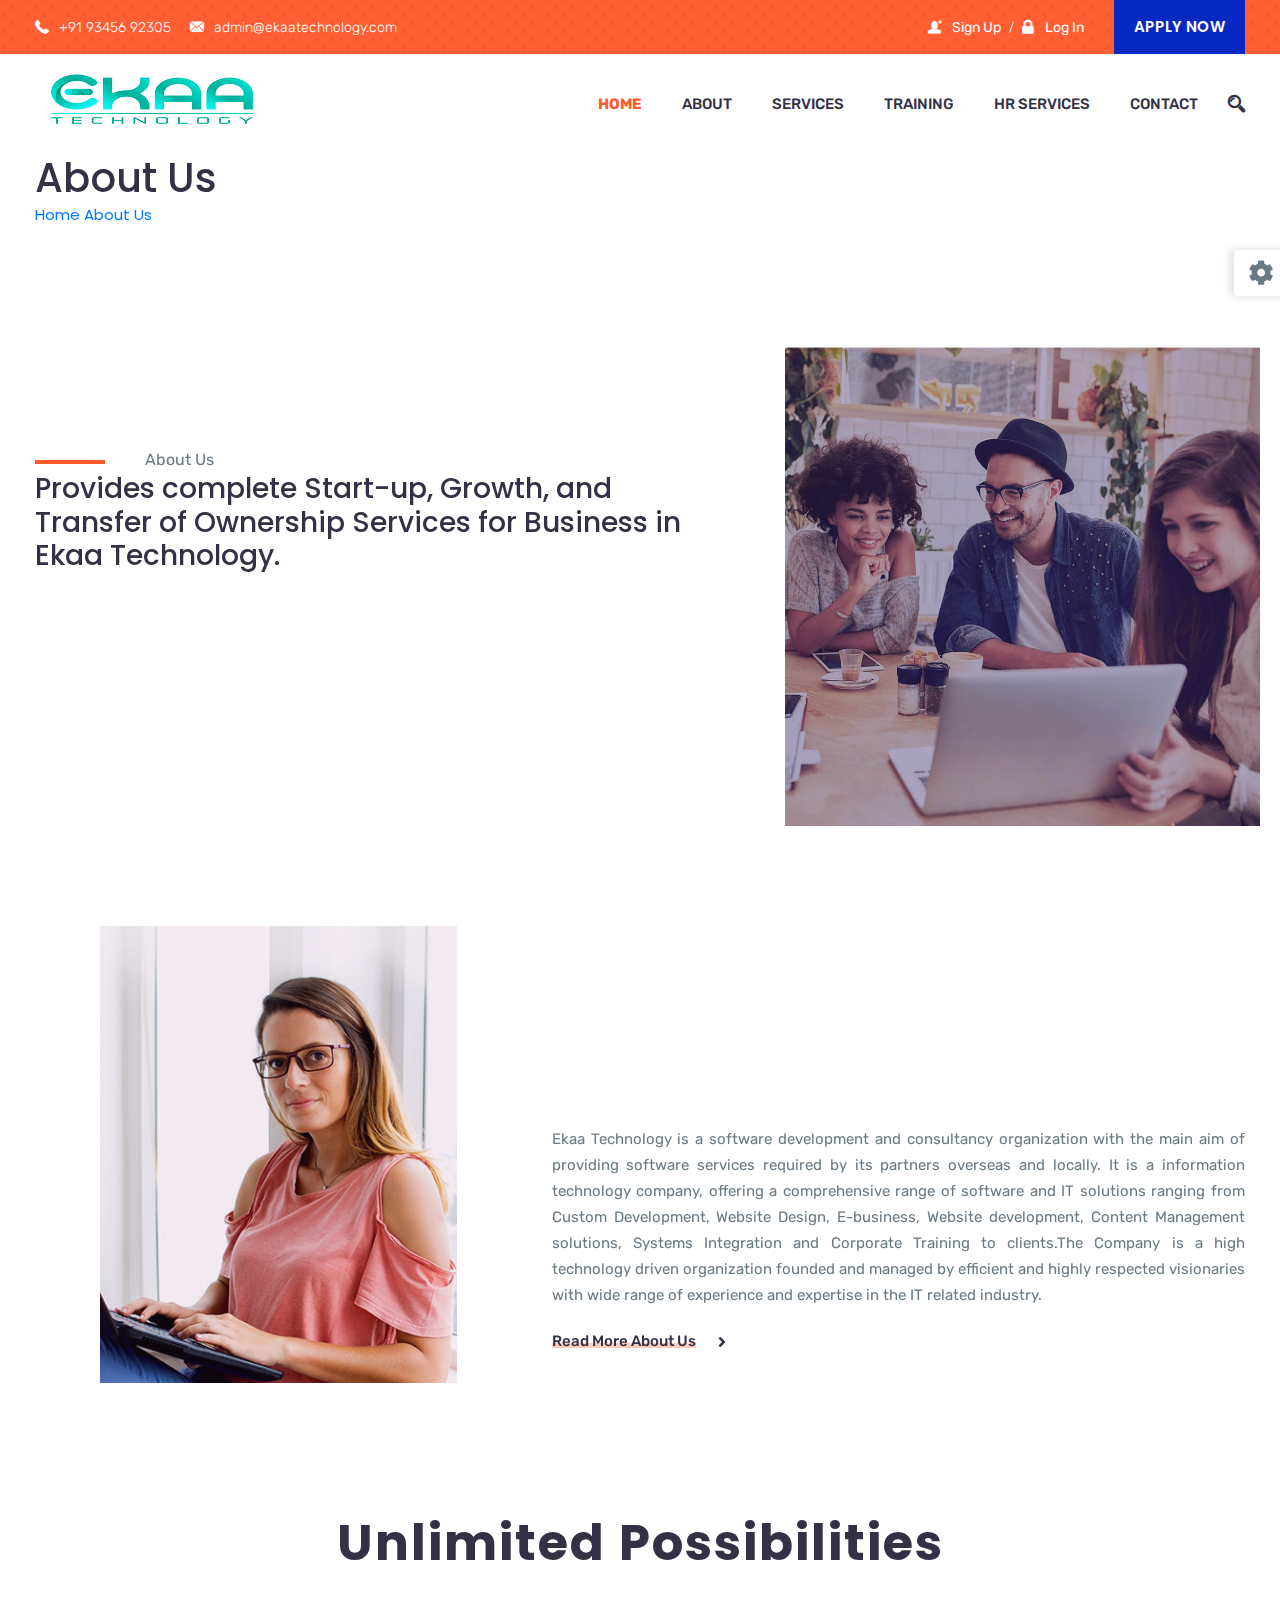
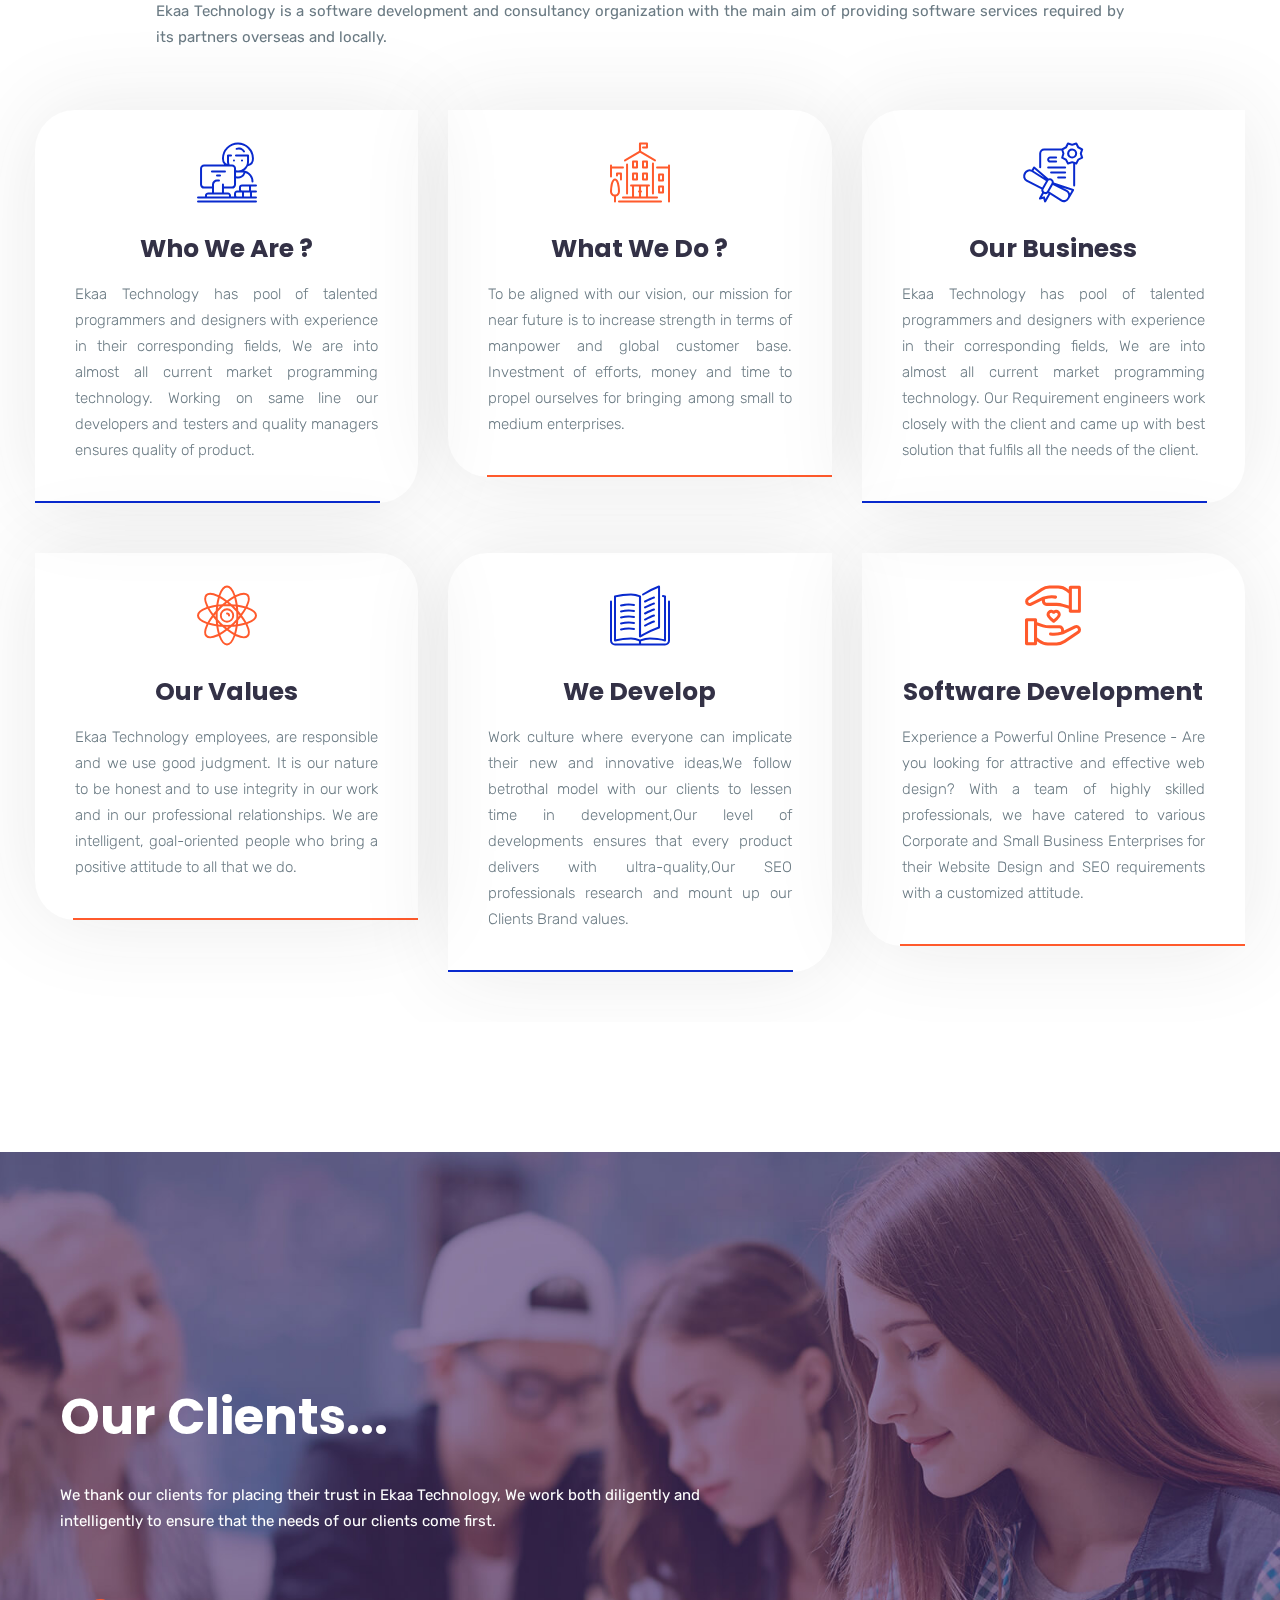
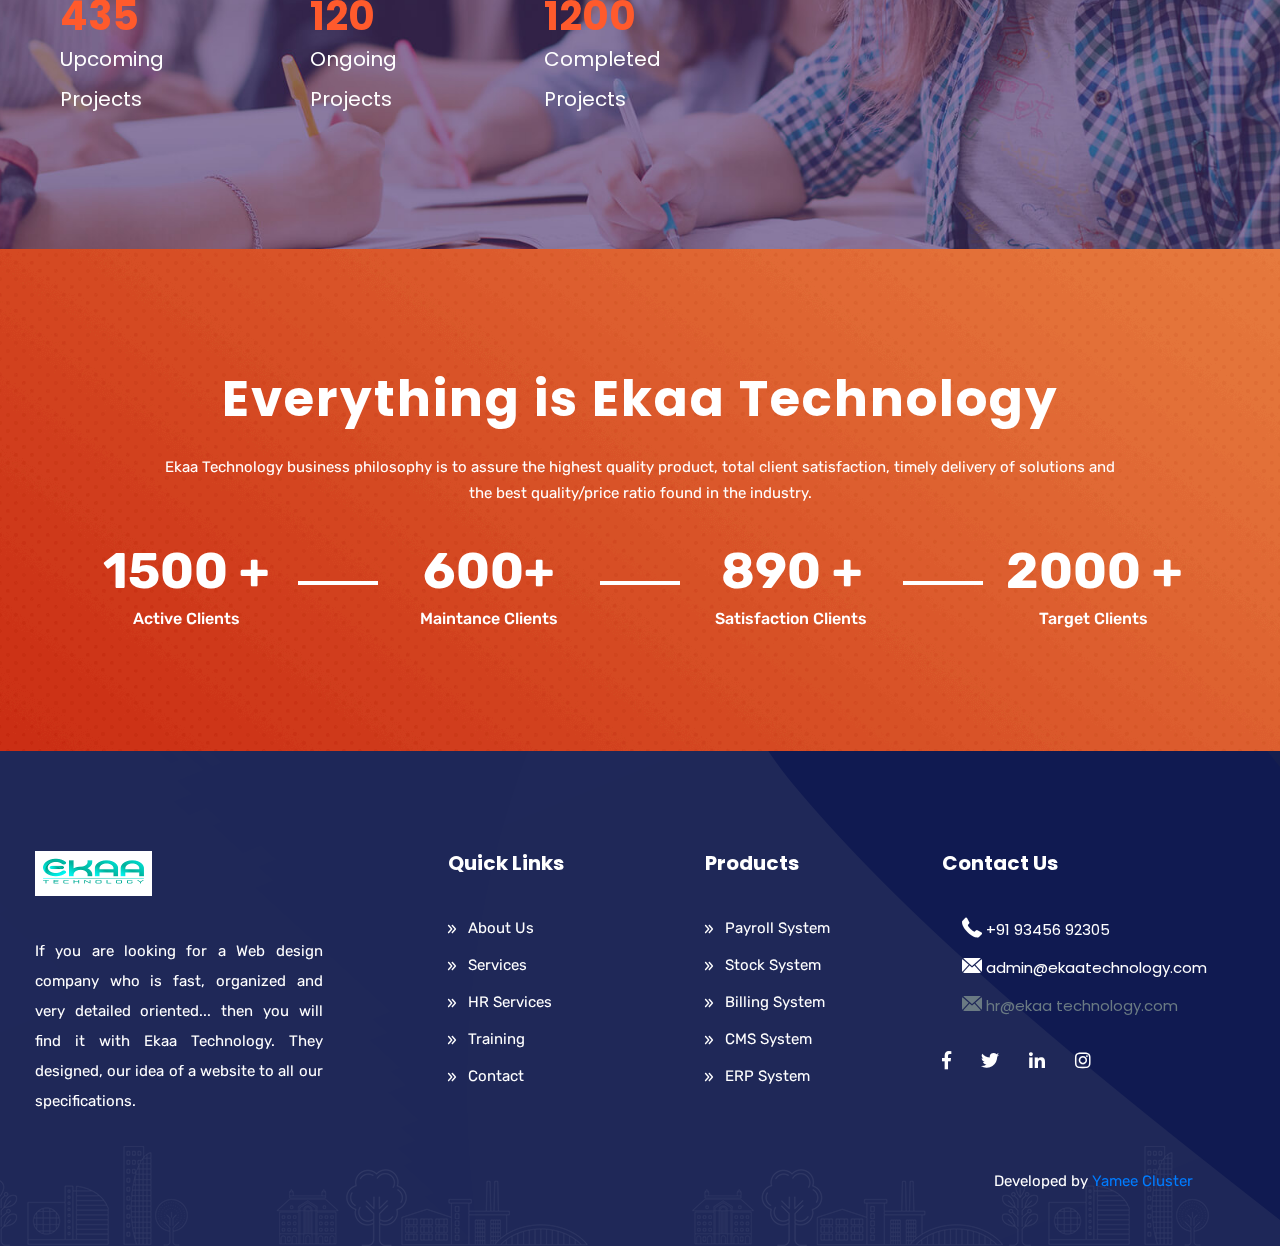
<file: about.html>
<!doctype html>
<html lang="en">


<head>
    <!-- Required meta tags -->
    <meta charset="UTF-8">
    <meta name="description" content="Ekaa Technology">
    <meta name="keywords" content="Ekaa Technology">
    <meta name="author" content="Ekaa Technology">
    <meta name="viewport" content="width=device-width, initial-scale=1.0">
    <title>Ekaa Technology</title>
    <link rel="shortcut icon" href="images/favicon.ico" type="image/x-icon">
    <!-- Goole Font -->
    <link href="https://fonts.googleapis.com/css?family=Rubik:400,500,700" rel="stylesheet">
    <link href="https://fonts.googleapis.com/css?family=Poppins:300,400,500,600,700" rel="stylesheet"> 
    <link href="https://fonts.googleapis.com/css?family=Roboto:400,500,700,900" rel="stylesheet">
    <!-- Bootstrap CSS -->
    <link rel="stylesheet" href="css/assets/bootstrap.min.css">
    <!-- Font awsome CSS -->
    <link rel="stylesheet" href="css/assets/font-awesome.min.css">    
    <link rel="stylesheet" href="css/assets/flaticon.css">
    <link rel="stylesheet" href="css/assets/magnific-popup.css">    
    <!-- owl carousel -->
    <link rel="stylesheet" href="css/assets/owl.carousel.css">
    <link rel="stylesheet" href="css/assets/owl.theme.css">     
    <link rel="stylesheet" href="css/assets/animate.css"> 
    <!-- Slick Carousel -->
    <link rel="stylesheet" href="css/assets/slick.css">  
    <link rel="stylesheet" href="css/assets/preloader.css"/>    

    <!-- Revolution Slider -->
    <link rel="stylesheet" href="css/assets/revolution/layers.css">
    <link rel="stylesheet" href="css/assets/revolution/navigation.css">
    <link rel="stylesheet" href="css/assets/revolution/settings.css">    
    <!-- Mean Menu-->
    <link rel="stylesheet" href="css/assets/meanmenu.css">
    <!-- main style-->
    <link rel="stylesheet" href="css/style.css">    
    <link rel="stylesheet" href="css/responsive.css">
    <link rel="stylesheet" href="css/demo.css">
    <!-- HTML5 shim and Respond.js IE8 support of HTML5 elements and media queries -->
    <!-- WARNING: Respond.js doesn't work if you view the page via file:// -->
    <!--[if lt IE 9]>
      <script src="https://oss.maxcdn.com/html5shiv/3.7.2/html5shiv.min.js"></script>
      <script src="https://oss.maxcdn.com/respond/1.4.2/respond.min.js"></script>
    <![endif]-->
</head>
<body>
<header class="header_four">
<!-- Preloader -->
<div id="preloader">
    <div id="status">&nbsp;</div>
</div>    
    <div class="header_top">
        <div class="container">
            <div class="row">
                <div class="col-12 col-sm-12 col-lg-12">
                    <div class="info_wrapper">
                        <div class="contact_info">                   
        					<ul class="list-unstyled">
                                <li><i class="flaticon-phone-receiver"></i>+91 93456 92305</li>
        						<li><i class="flaticon-mail-black-envelope-symbol"></i>admin@ekaatechnology.com</li>
        					</ul>         
                        </div>
                        <div class="login_info">
                             <ul class="d-flex">
                                <li class="nav-item"><a href="contact.html" class="nav-link sign-in js-modal-show"><i class="flaticon-user-male-black-shape-with-plus-sign"></i>Sign Up</a></li>
                                <li class="nav-item"><a href="contact.html" class="nav-link join_now js-modal-show"><i class="flaticon-padlock"></i>Log In</a></li>
                            </ul>
                            <a href="contact.html" title="" class="apply_btn">Apply Now</a>
                        </div>
                    </div>
                </div>
            </div>
        </div>
    </div>

    <div class="edu_nav">
        <div class="container">
            <nav class="navbar navbar-expand-md navbar-light bg-faded">
                <a class="navbar-brand" href="index.html"><img src="images/logo.png" alt="logo"></a>
                <div class="collapse navbar-collapse main-menu" id="navbarSupportedContent">
                    <ul class="navbar-nav nav lavalamp ml-auto menu">
                        <li class="nav-item"><a href="#" class="nav-link active">Home</a>
                            <!--<ul class="navbar-nav nav mx-auto">
                                <li class="nav-item"><a href="index-2.html" class="nav-link">Home Version 01</a></li>
                                <li class="nav-item"><a href="index-3.html" class="nav-link">Home Version 02</a></li>
                                <li class="nav-item"><a href="index-4.html" class="nav-link">Home Version 03</a></li>
                                <li class="nav-item"><a href="index-5.html" class="nav-link">Home Version 04</a></li>
                            </ul>-->
                        </li>
                        <li class="nav-item"><a href="about.html" class="nav-link">About</a></li>
                        <li class="nav-item"><a href="services.html" class="nav-link">Services</a>
<!--                            <ul class="navbar-nav nav mx-auto">
                                <li class="nav-item"><a href="course.html" class="nav-link">Training</a></li>
                                <li class="nav-item"><a href="course-details.html" class="nav-link">HR Services</a></li>
                            </ul> -->
                        </li>
                       <li class="nav-item"><a href="training.html" class="nav-link">TRAINING</a></li>
                           <!--ul class="navbar-nav nav mx-auto">
                                <li class="nav-item"><a href="blog.html" class="nav-link">Blog List</a></li> 
                                <li class="nav-item"><a href="blog-2.html" class="nav-link">Blog Grid One</a></li> 
                                <li class="nav-item"><a href="blog-3.html" class="nav-link">Blog Grid Two</a></li>
                                <li class="nav-item"><a href="blog-details.html" class="nav-link">Blog Details</a></li>
                            </ul> -->
                        
                        <li class="nav-item"><a href="hrservices.html" class="nav-link">HR Services</a>  </li>
                            <!--<ul class="navbar-nav nav mx-auto">
                                <li class="nav-item"><a href="#" class="nav-link dropdown_icon">Courses</a>
                                    <ul class="navbar-nav nav mx-auto">
                                        <li class="nav-item"><a href="course.html" class="nav-link">Courses</a></li>
                                        <li class="nav-item"><a href="course-details.html" class="nav-link">Courses Details</a></li>
                                    </ul>    
                                </li>                                 
                                <li class="nav-item"><a href="#" class="nav-link dropdown_icon">Events</a>
                                    <ul class="navbar-nav nav mx-auto">
                                        <li class="nav-item"><a href="event.html" class="nav-link">Event</a></li>
                                        <li class="nav-item"><a href="event-details.html" class="nav-link">Event Details</a></li>
                                    </ul>    
                                </li>                                
                                <li class="nav-item"><a href="#" class="nav-link dropdown_icon">Blog</a>
                                    <ul class="navbar-nav nav mx-auto">
                                        <li class="nav-item"><a href="blog.html" class="nav-link">Blog List</a></li> 
                                        <li class="nav-item"><a href="blog-2.html" class="nav-link">Blog Grid One</a></li> 
                                        <li class="nav-item"><a href="blog-3.html" class="nav-link">Blog Grid Two</a></li>
                                        <li class="nav-item"><a href="blog-details.html" class="nav-link">Blog Details</a></li>
                                    </ul>    
                                </li> 
                                <li class="nav-item"><a href="become-a-teacher.html" class="nav-link">Become A Teacher</a></li>
                                <li class="nav-item"><a href="teacher-profile.html" class="nav-link">Teachers Profile</a></li>
                                <li class="nav-item"><a href="team.html" class="nav-link">Teachers Page</a></li>
                                <li class="nav-item"><a href="forgot-password.html" class="nav-link">Forgot Password</a></li>
                            </ul>-->                            
                           
                        <li class="nav-item"><a href="contact.html" class="nav-link">Contact</a></li>
                    </ul>
                </div>
                <div class="mr-auto search_area ">
                    <ul class="navbar-nav mx-auto">
                        <li class="nav-item"><i class="search_btn flaticon-magnifier"></i>
                            <div id="search">
                                <button type="button" class="close">×</button>
                                 <form>
                                     <input type="search" value="" placeholder="Search here...."  required/>
                                 </form>
                            </div>
                        </li>
                    </ul>
                </div>
            </nav><!-- END NAVBAR -->
        </div> 
    </div>

    <div class="intro_wrapper">
        <div class="container">  
            <div class="row">        
                 <div class="col-sm-12 col-md-8 col-lg-8">
                    <div class="intro_text">
                        <h1>About Us</h1>
                        <div class="pages_links">
                            <a href="#" title="">Home</a>
                            <a href="#" title="" class="active">About Us</a>
                        </div>
                    </div>
                </div>              

            </div>
        </div> 
    </div> 
</header> <!-- End nav -->



<section class="login_signup_option">
    <div class="l-modal is-hidden--off-flow js-modal-shopify">
        <div class="l-modal__shadow js-modal-hide"></div>
        <div class="login_popup login_modal_body">
            <div class="Popup_title d-flex justify-content-between">
                <h2 class="hidden">&nbsp;</h2>
                <!-- Nav tabs -->
                <div class="row">
                    <div class="col-12 col-lg-12 col-md-12 col-lg-12 login_option_btn">
                        <ul class="nav nav-tabs" role="tablist">
                            <li class="nav-item"><a class="nav-link active" data-toggle="tab" href="#login" role="tab">Login</a></li>
                            <li class="nav-item"><a class="nav-link" data-toggle="tab" href="#panel2" role="tab">Register</a></li>
                        </ul>
                    </div>
                    <div class="col-12 col-lg-12 col-md-12 col-lg-12">
                        <!-- Tab panels -->
                        <div class="tab-content card">
                            <!--Login-->
                            <div class="tab-pane fade in show active" id="login" role="tabpanel">
                                <form action="#">
                                    <div class="row">
                                        <div class="col-12 col-lg-12 col-md-12 col-lg-12">
                                            <div class="form-group">
                                                <label class="control-label">Email</label>
                                                <input type="email" class="form-control" placeholder="Username">
                                            </div>
                                        </div>
                                        <div class="col-12 col-lg-12 col-md-12 col-lg-12">
                                            <div class="form-group">
                                                <label class="control-label">Password</label>
                                                <input type="password" class="form-control" placeholder="Password">
                                            </div>
                                        </div>
                                    </div>
                                    <div class="row">
                                        <div class="col-12 col-lg-12 col-md-12 col-lg-12 d-flex justify-content-between login_option">
                                            <a href="forgot-password.html" title="" class="forget_pass">Forget Password ?</a>
                                            <button type="submit" class="btn btn-default login_btn">Login</button>
                                        </div> 
                                        <div class="col-12 col-lg-12 col-md-12 col-lg-12">
                                            <div class="social_login">
                                                <div class="social_items">
                                                    <button class="google_login google">Login Google</button>
                                                    <button class="google_login facebook">Login Facebook</button>
                                                    <button class="google_login twitter">Login Twitter</button>
                                                    <button class="google_login linkdin">Login Linkdin</button>
                                                </div>
                                            </div>
                                        </div>
                                    </div>
                                </form>
                            </div>
                            <!--/.Panel 1-->
                            <!--Panel 2-->
                            <div class="tab-pane fade" id="panel2" role="tabpanel">
                                <form action="#" class="register">
                                    <div class="row">
                                        <div class="col-12 col-lg-12 col-md-12 col-lg-12">
                                            <div class="form-group">
                                                <label  class="control-label">Name</label>
                                                <input type="text" class="form-control" placeholder="Username">
                                            </div>
                                        </div>                                        
                                        <div class="col-12 col-lg-12 col-md-12 col-lg-12">
                                            <div class="form-group">
                                                <label  class="control-label">Email</label>
                                                <input type="email" class="form-control" placeholder="Email">
                                            </div>
                                        </div>
                                        <div class="col-12 col-lg-12 col-md-12 col-lg-12">
                                            <div class="form-group">
                                                <label  class="control-label">Password</label>
                                                <input type="password" class="form-control" placeholder="Password">
                                            </div>
                                        </div>
                                    </div>
                                    <div class="row">
                                        <div class="col-12 col-lg-12 col-md-12 col-lg-12 d-flex justify-content-between login_option">
                                            <button type="submit" class="btn btn-default login_btn">Register</button>
                                        </div> 
                                    </div>
                                </form>
                            </div><!--/.Panel 2-->
                        </div>
                    </div>
                </div>
            </div>
        </div>
    </div>
</section>  <!-- End Login Signup Option -->




<section class="about_us">
    <div class="container">            
        <div class="row">
            <div class="col-12 col-sm-12 col-md-7 col-lg-7">
                <div class="about_title">
                    <span>About Us</span>
                    <h3>Provides complete Start-up, Growth, and Transfer of Ownership Services for Business in Ekaa Technology.</h3>
                 </div>
            </div>
            <div class="col-12 col-sm-12 col-md-5 col-lg-5 p-0">
                <div class="banner_about">
                    <img src="images/banner/about_thinking.jpg" alt="" class="img-fluid">
                 </div>
            </div>
        </div>        
        <div class="row about_content_wrapper">
            <div class="col-12 col-sm-12 col-md-5 col-lg-5 p-0">
                <div class="about_banner_down">
                    <img src="images/blog/blog_3.jpg" alt="" class="img-fluid">
                 </div>
            </div>
            <div class="col-12 col-sm-12 col-md-7 col-lg-7">
                <div class="about_content">
                    <p align="justify">Ekaa Technology is a software development and consultancy organization with the main aim of providing software services required by its partners overseas and locally. It is a information technology company, offering a comprehensive range of software and IT solutions ranging from Custom Development, Website Design, E-business, Website development, Content Management solutions, Systems Integration and Corporate Training to clients.The Company is a high technology driven organization founded and managed by efficient and highly respected visionaries with wide range of experience and expertise in the IT related industry.</p>
                    <a href="#" title="">Read More About Us <i class="fas fa-angle-right"></i></a>
                 </div>
            </div>
        </div>
    </div>    
</section>


<!--========={ Popular Courses }========-->
<section class="unlimited_possibilities" id="about_unlimited_possibilities">
    <div class="container">
        <div class="row">
            <div class="col-12 col-sm-12 col-md-12 col-lg-12">
                <div class="sub_title">
                    <h2>Unlimited Possibilities</h2>
                    <p align="justify">Ekaa Technology is a software development and consultancy organization with the main aim of providing software services required by its partners overseas and locally.</p>  
                </div><!-- ends: .section-header -->
            </div>
            <div class="col-12 col-sm-6 col-md-4 col-lg-4">
                 <div class="single_item single_item_first">
                    <div class="icon_wrapper">
                        <i class="flaticon-student"></i>
                    </div>
                    <div class="blog_title">
                        <h3><a href="#" title="">Who We Are ?</a></h3> 
                        <p align="justify">Ekaa Technology has pool of talented programmers and designers with experience in their corresponding fields, We are into almost all current market programming technology. Working on same line our developers and testers and quality managers ensures quality of product.</p>                    
                    </div>   
                </div>
            </div>
            <div class="col-12 col-sm-6 col-md-4 col-lg-4">
                <div class="single_item single_item_center">
                    <div class="icon_wrapper">
                        <i class="flaticon-university"></i>
                    </div>
                    <div class="blog_title">
                        <h3><a href="#" title="">What We Do ?</a></h3> 
                        <p align="justify">To be aligned with our vision, our mission for near future is to increase strength in terms of manpower and global customer base. Investment of efforts, money and time to propel ourselves for bringing among small to medium enterprises.</p>                    
                    </div>   
                </div>
            </div>
            <div class="col-12 col-sm-6 col-md-4 col-lg-4">
               <div class="single_item single_item_last">
                <div class="icon_wrapper">
                        <i class="flaticon-diploma"></i>
                    </div>
                    <div class="blog_title">
                        <h3><a href="#" title="">Our Business</a></h3> 
                        <p align="justify">Ekaa Technology has pool of talented programmers and designers with experience in their corresponding fields, We are into almost all current market programming technology. Our Requirement engineers work closely with the client and came up with best solution that fulfils all the needs of the client.</p>
                    </div>   
                </div>
            </div>            
            <div class="col-12 col-sm-6 col-md-4 col-lg-4">
                 <div class="single_item single_item_center">
                    <div class="icon_wrapper">
                        <i class="flaticon-atom"></i>
                    </div>
                    <div class="blog_title">
                        <h3><a href="#" title="">Our Values </a></h3> 
                        <p align="justify">Ekaa Technology employees, are responsible and we use good judgment. It is our nature to be honest and to use integrity in our work and in our professional relationships. We are intelligent, goal-oriented people who bring a positive attitude to all that we do.</p>                    
                    </div>   
                </div>
            </div>
            <div class="col-12 col-sm-6 col-md-4 col-lg-4">
                <div class="single_item single_item_last">
                    <div class="icon_wrapper">
                        <i class="flaticon-open-book"></i>
                    </div>
                    <div class="blog_title">
                        <h3><a href="#" title="">We Develop</a></h3> 
                        <p align="justify">Work culture where everyone can implicate their new and innovative ideas,We follow betrothal model with our clients to lessen time in development,Our level of developments ensures that every product delivers with ultra-quality,Our SEO professionals research and mount up our Clients Brand values.</p>                    
                    </div>   
                </div>
            </div>
            <div class="col-12 col-sm-6 col-md-4 col-lg-4">
               <div class="single_item single_item_first item_6">
                <div class="icon_wrapper">
                        <i class="flaticon-care"></i>
                    </div>
                    <div class="blog_title">
                        <h3><a href="#" title="">Software Development</a></h3> 
                        <p align="justify">Experience a Powerful Online Presence - Are you looking for attractive and effective web design?  With a team of highly skilled professionals, we have catered to various Corporate and Small Business Enterprises for their Website Design and SEO requirements with a customized attitude.</p>
                    </div>   
                </div>
            </div>             
        </div>
    </div>
</section><!-- End Popular Courses -->


<!--========={ Register Area }========-->
<section class="register_area">
    <div class="container">
        <!--<div class="row">
            <div class="col-12 col-sm-12 col-md-5 col-lg-5">
                <div class="row">
                    <div class="form-full-box">
                        <div class="form_title">
                            <h2>Become A Client</h2>
                            <p>Get Instant access to <span>5000+ </span>Video courses </p>
                        </div>
                        <form>
                            <div class="register-form">
                                <div class="row">
                                    <div class="col-12 col-xs-12 col-md-12">
                                        <div class="form-group">
                                            <label><i class="fas fa-user"></i></label>
                                            <input class="form-control" name="name" placeholder="Write Your Name" required="" type="text">
                                        </div>
                                    </div>

                                    <div class="col-12 col-xs-12 col-md-12">
                                        <div class="form-group">
                                            <label><i class="flaticon-email"></i></label>
                                            <input class="form-control" name="email" placeholder="Write Your E-mail" required="" type="email">
                                        </div>
                                    </div>
                                    <div class="col-12 col-xs-12 col-md-12">
                                        <div class="form-group massage_text">
                                            <label><i class="flaticon-copywriting"></i></label>
                                            <textarea class="form-control"  placeholder="Write Something Here" required=""></textarea>
                                        </div>
                                    </div>
                                    <div class="col-12 col-xs-12 col-md-12 register-btn-box">
                                        <button class="register-btn" type="submit">Send Now</button>
                                    </div>
                                </div>
                            </div>
                        </form>
                    </div>-->
                </div>
            </div>
            <div class="col-12 col-sm-12 col-md-7 col-lg-7 form-content">
                <h2>Our Clients...</h2>
                <p>We thank our clients for placing their trust in Ekaa Technology, We work both diligently and intelligently to ensure that the needs of our clients come first.</p>
                <div class="count_student">
                    <div class="single_count">
                        <span class="counter">435</span>
                        <span class="department_name">Upcoming Projects </span>
                    </div>                    
                    <div class="single_count">
                        <span class="counter">120</span>
                        <span class="department_name">Ongoing Projects</span>
                    </div>                    
                    <div class="single_count">
                        <span class="counter">1200</span>
                        <span class="department_name">Completed Projects</span>
                    </div>
                </div>  
            </div>
        </div>
    </div>
</section><!-- ./ End Register Area section -->


<!--========={ Our Instructiors }========--
<section class="our_instructors" id="about_our_instructors">
    <div class="container">
        <div class="row">
            <div class="col-12 col-sm-12 col-md-12 col-lg-12">
                <div class="sub_title">
                    <h2>Meet Our Professors</h2>
                    <p>Lorem ipsum dolor sit amet mollis felis dapibus arcu donec viverra. Pede phasellus eget. Etiam maecenas vel vici quis dictum rutrum nec nisi et.</p>  
                </div><!-- ends: .section-header --
            </div>
            <div class="single-wrappe col-12 col-sm-6 col-md-4 col-lg-4">
                <div class="team-single-item">
                    <figure>
                        <div class="member-img">
                            <div class="teachars_pro">
                                <img src="images/team/team_1.jpg" alt="member img" class="img-fluid">
                            </div>
                        </div>
                        <figcaption>
                            <div class="member-name">
                                <h4><a href="#" title="">Jonson Park</a></h4>
                                <span>Professor</span>
                            </div>                            
                        </figcaption>
                    </figure>
                </div>
            </div>
            
            <div class="single-wrapper col-12 col-sm-6 col-md-4 col-lg-4">
                <div class="team-single-item">
                    <figure>
                        <div class="member-img">
                            <div class="teachars_pro">
                                <img src="images/team/team_2.jpg" alt="member img" class="img-fluid">
                            </div>
                        </div>
                        <figcaption>
                            <div class="member-name">
                                <h4><a href="#" title="">Teymoni</a></h4>
                                <span>Lecturer</span>
                            </div>                            
                        </figcaption>
                    </figure>
                </div>
            </div>
            
            <div class="single-wrapper  col-12 col-sm-6 col-md-4 col-lg-4">
                <div class="team-single-item ">
                    <figure>
                        <div class="member-img">
                            <div class="teachars_pro">
                                <img src="images/team/team_3.jpg" alt="member img" class="img-fluid">
                            </div>
                        </div>
                        <figcaption>
                            <div class="member-name">
                                <h4><a href="#" title="">Jonathon Smith</a></h4>
                                <span>Coordinator</span>
                            </div>                            
                        </figcaption>
                    </figure>
                </div>
            </div>
            
            <div class="single-wrapper col-12 col-sm-6 col-md-4 col-lg-4">
                <div class="team-single-item">
                    <figure>
                        <div class="member-img">
                            <div class="teachars_pro">
                                <img src="images/team/team_4.jpg" alt="member img" class="img-fluid">
                            </div>
                        </div>
                        <figcaption>
                            <div class="member-name">
                                <h4><a href="#" title="">Monki parki</a></h4>
                                <span>Assistant</span>
                            </div>                            
                        </figcaption>
                    </figure>
                </div>
            </div>                    
            <div class="single-wrapper col-12 col-sm-6 col-md-4 col-lg-4">
                <div class="team-single-item">
                    <figure>
                        <div class="member-img">
                            <div class="teachars_pro">
                                <img src="images/team/team_5.jpg" alt="member img" class="img-fluid">
                            </div>
                        </div>
                        <figcaption>
                            <div class="member-name">
                                <h4><a href="#" title="">Yakailo Mim</a></h4>
                                <span>Teacher</span>
                            </div>                            
                        </figcaption>
                    </figure>
                </div>
            </div>                    
            <div class="single-wrapper col-12 col-sm-6 col-md-4 col-lg-4">
                <div class="team-single-item">
                    <figure>
                        <div class="member-img">
                            <div class="teachars_pro">
                                <img src="images/team/team_6.jpg" alt="member img" class="img-fluid">
                            </div>
                        </div>
                        <figcaption>
                            <div class="member-name">
                                <h4><a href="#" title="">Jonson Park</a></h4>
                                <span>Asistant</span>
                            </div>                            
                        </figcaption>
                    </figure>
                </div>
            </div>                    
        </div>
    </div>
</section><!-- ./ End Our Instructiors -->


<section class="out_count_student">
    <div class="container">
        <div class="row">
            <div class="col-12 col-sm-12 col-md-12 col-lg-12">
                <div class="sub_title">
                    <h2>Everything is Ekaa Technology</h2>
                    <p> Ekaa Technology business philosophy is to assure the highest quality product, total client satisfaction, timely delivery of solutions and the best quality/price ratio found in the industry.</p>  
                </div><!-- ends: .section-header -->
            </div>
        </div>
        <div class="row">
            <div class="col-12 col-sm-12 col-md-12 col-lg-12">
                <div class="counter_wrapper">
                    <div class="counter_single_wrapper">
                        <div class="section count_single">
                            <div class="project-count"><span class="counter">1500 </span><span class="count_icon">+</span></div>
                            <span>Active Clients</span>
                        </div>
                    </div>

                    <div class="counter_single_wrapper">
                        <div class="section count_single">
                            <div class="project-count"><span class="counter">600</span><span class="count_icon">+</span></div>
                            <span>Maintance Clients</span>
                        </div>  
                    </div>  

                    <div class="counter_single_wrapper">
                        <div class="section count_single">
                            <div class="project-count"><span class="counter">890 </span><span class="count_icon">+</span></div>
                            <span>Satisfaction Clients</span>
                        </div>
                    </div>

                    <div class="counter_single_wrapper">
                        <div class="section count_single">
                            <div class="project-count"><span class="counter">2000 </span><span class="count_icon">+</span></div>
                            <span>Target Clients</span>
                        </div>  
                    </div> 
                </div> 
            </div>
        </div>
    </div>
    <div class="bg_shapes">
        
    </div>
</section><!-- End Testimonial --



<section class="faq_about">
    <div class="container"> 
        <div class="row">
            <div class="col-12 col-sm-12 col-md-12 col-lg-12">
                <div class="sub_title">
                    <h2>Frequently asked Questions</h2>
                    <p>Lorem ipsum dolor sit amet mollis felis dapibus arcu donec viverra. Pede phasellus eget. Etiam maecenas vel vici quis dictum rutrum nec nisi et.</p>  
                </div><!-- ends: .section-header --
            </div>
        </div>           
        <div class="row">
            <div class="col-12 col-sm-12 col-md-12 col-lg-12">
                <div class="faq_wrapper">
                    <div class="single_faq">
                        <h3><span>1</span>What is the refund policy?</h3>
                        <p>Lorem ipsum dolor sit amet mollis felis dapibus arcu donec viverra. Pede phasellus eget maecLorem ipsum dolor sit amet mollis felis dapibus arcu donec viverra. Pede phasellus eget maecenas.</p>  
                    </div>                    
                    <div class="single_faq">
                        <h3><span>2</span>What is the refund policy?</h3>
                        <p>Lorem ipsum dolor sit amet mollis felis dapibus arcu donec viverra. Pedsum dolor sit amet mollis felis dapibus arcu donec viverra. Pede phasellus eget maecenas.</p>   
                    </div>                   
                     <div class="single_faq">
                        <h3><span>3</span>What is the refund policy?</h3>
                        <p>Lorem ipsum dolor sit amet mollis felis dapibus arcu donec viverra. Pede phaselsit amet mollis felis dapibus arcu donec viverra. Pede phasellus eget maecenas.</p>  
                    </div>
                    <div class="single_faq">
                        <h3><span>4</span>What is the refund policy?</h3>
                        <p>Lorem ipsum dolor sit amet mollis felis dapibus arcu donec viverra. Pede phaseamet mollis felis dapibus arcu donec viverra. Pede phasellus eget maecenas.</p>  
                    </div>                    
                    <div class="single_faq">
                        <h3><span>5</span>What is the refund policy?</h3>
                        <p>Lorem ipsum dolor sit amet mollis felis dapibus arcu donec viverra. Pede phasellus egelis felis dapibus arcu donec viverra. Pede phasellus eget maecenas.</p>   
                    </div>                   
                     <div class="single_faq">
                        <h3><span>6</span>What is the refund policy?</h3>
                        <p>Lorem ipsum dolor sit amet mollis felis dapibus arcu donec viverra. Pede phasellus eget sit amet mollis felis dapibus arcu donec viverra. Pede phasellus eget maecenas.</p>  
                    </div>
                 </div>
            </div>
        </div>
    </div>    
</section>


<section class="teamgroup">
    <div class="container-fluid">
        <div class="row">
            <div class="col-12 col-sm-12 col-md-12 col-lg-12 p-0"> 
                <div class="teamgroup_info_wrapper">
                    <h2>Lorem ipsum dolor sit amet mollis felis dapibus arcu donect.</h2>
                    <a href="#" title="" class="srtarte_btn">Get Started Now</a>
                </div>   
                <div class="teamgroup_info_banner">
                    <img src="images/banner/teamgroup.png" alt="" class="img-fluid">
                </div>  
            </div>
        </div>
    </div>                
</section>



<!-- Footer -->  
<footer class="footer_2">
    <div class="container">
        <div class="footer_top">
            <div class="row">
                <div class="col-12 col-md-6 col-lg-4">
                    <div class="footer_single_col footer_intro">
                        <img src="images/logo.png" alt="" class="f_logo">
                        <p align="justify">If you are looking for a Web design company who is fast, organized and very detailed oriented... then you will find it with Ekaa Technology. They designed, our idea of a website to all our specifications.</p>
                    </div>
                </div>
                <div class="col-12 col-md-6 col-lg-2">
                    <div class="footer_single_col">
                        <h3>Quick Links</h3>
                        <ul class="location_info quick_inf0">
                            <li><a href="about.html">About Us</a></li>
                            <li><a href="services.html">Services</a></li>
                            <li><a href="hrservices.html">HR Services</a></li>
                            <li><a href="training.html">Training</a></li>
                            <li><a href="contact.html">Contact</a></li>
                        </ul>                         
                    </div>
                </div>
                <div class="col-12 col-md-6 col-lg-2">
                    <div class="footer_single_col information">
                        <h3>Products</h3>
                        <ul class="quick_inf0">
                            <li><a href="#">Payroll System</a></li>
                            <li><a href="#">Stock System</a></li>
                            <li><a href="#">Billing System</a></li>
                            <li><a href="#">CMS System</a></li>
                            <li><a href="#">ERP System</a></li>
                        </ul>
                    </div>
                </div>
                <div class="col-12 col-md-6 col-lg-4">
                    <div class="footer_single_col contact">
                        <h3>Contact Us</h3>
                        <!--<p>Fell free to get in touch with us ...</p>-->
                        <div class="contact_info">
                        <ul class="list-unstyled">
                               <span> 
                                <li><i class="flaticon-phone-receiver"></i> +91 93456 92305</li>
        						<li><i class="flaticon-mail-black-envelope-symbol"></i> admin@ekaatechnology.com</li></span>
                                <li><i class="flaticon-mail-black-envelope-symbol"></i> hr@ekaa technology.com</li></span>
        					</ul>       
                           
                        </div>
                        <ul class="social_items d-flex list-unstyled">
                           <li><a href="https://www.facebook.com/profile.php?id=100081911412973" target="_blank"><i class="fab fa-facebook-f fb-icon"></i></a></li>
                            <li><a href="https://twitter.com/BTechnoligies" target="_blank"><i class="fab fa-twitter twitt-icon" ></i></a></li>
                            <li><a href="https://www.linkedin.com/onboarding/start/people-you-may-know/new/" target="_blank"><i class="fab fa-linkedin-in link-icon"></i></a></li>
                            <li><a href="#"><i class="fab fa-instagram ins-icon"></i></a></li>
                        </ul>
                        <div class="col-12 col-md-12 col-lg-12">
                    <div class="copyright">
                        <p>Developed by <a href="http://www.yameecluster.com/" target="_blank">Yamee Cluster</a></p>
                    </div>
                    </div>
                </div>
            </div>
        </div>
    </div>                
                 </div>
            </div>
        </div>
    </div>
    <div class="shapes_bg">
        <img src="images/shapes/testimonial_2_shpe_1.png" alt="" class="shape_3">        
        <img src="images/shapes/footer_2.png" alt="" class="shape_1">
    </div>    
</footer><!-- End Footer -->

<section id="scroll-top" class="scroll-top">
    <h2 class="disabled">Scroll to top</h2>
    <div class="to-top pos-rtive">
        <a href="#"><i class = "flaticon-right-arrow"></i></a>
    </div>
</section>

    <!-- JavaScript -->
    <script src="js/jquery-3.2.1.min.js"></script>
    <script src="js/popper.min.js"></script>
    <script src="js/bootstrap.min.js"></script>
    <script src="js/jquery.magnific-popup.min.js"></script>     
    <script src="js/owl.carousel.min.js"></script>   
    <script src="js/slick.min.js"></script>   
    <script src="js/jquery.meanmenu.min.js"></script>    
    <script src="js/wow.min.js"></script> 
    <!-- Counter Script -->
    <script src="js/waypoints.min.js"></script>
    <script src="js/jquery.counterup.min.js"></script>
    <script src="js/custom.js"></script>  

    <!-- =========================================================
         STYLE SWITCHER | ONLY FOR DEMO NOT INCLUDED IN MAIN FILES
    ============================================================== -->
    <script type="text/javascript" src="js/demo.js"></script>
    <div class="demo-style-switch" id="switch-style">
        <a id="toggle-switcher" class="switch-button" title="Change Styles"><span class="fa fa-cog fa-spin"></span></a>
        <div class="switched-options">
            <<div class="config-title">
                <a class="navbar-brand" href="index.html"><img src="images/logo.png" alt="logo"></a>
                <p>Ekaa Technology</p>
                
            </div>
            <!--<div class="demos">
                <div><a href="index-2.html" data-toggle="tooltip" data-placement="top" title="Home Style One"><img class="main-image img-fluid" src="demo/index_1.png" alt=""/></a></div>
                <div><a href="index-3.html" data-toggle="tooltip" data-placement="top" title="Home Style Two"><img class="main-image img-fluid" src="demo/index_2.png" alt=""/></a></div>
                <div><a href="index-4.html" data-toggle="tooltip" data-placement="top" title="Home Style Three"><img class="main-image img-fluid" src="demo/index_3.png" alt=""/></a></div>
                <ul class="list-unstyled clearfix">
                    <li><a href="about.html" data-toggle="tooltip" data-placement="top" title="About Page"><img src="demo/about.png" alt="" class="img-fluid"></a></li>
                    <li><a href="blog.html" data-toggle="tooltip" data-placement="top" title="Blog Page"><img src="demo/blog.png" alt="" class="img-fluid"></a></li>
                    <li><a href="blog-details.html" data-toggle="tooltip" data-placement="top" title="Blog Details Page"><img src="demo/blog_details.png" alt="" class="img-fluid"></a></li>
                    <li><a href="event.html" data-toggle="tooltip" data-placement="top" title="Event Page"><img src="demo/event.png" alt="" class="img-fluid"></a></li>
                    <li><a href="event-details.html" data-toggle="tooltip" data-placement="top" title="Event Deiails"><img src="demo/event_details.png" alt="" class="img-fluid"></a></li>
                    <li><a href="teacher-profile.html" data-toggle="tooltip" data-placement="top" title="Teacher Profile"><img src="demo/teacher_pro.png" alt="" class="img-fluid"></a></li>
                    <li><a href="course.html" data-toggle="tooltip" data-placement="top" title="Courses Page"><img src="demo/course.png" alt="" class="img-fluid"></a></li>
                    <li><a href="course-details.html" data-toggle="tooltip" data-placement="top" title="Courses Details"><img src="demo/course_details.png" alt="" class="img-fluid"></a></li>
                    <li><a href="team.html" data-toggle="tooltip" data-placement="top" title="Team Page"><img src="demo/team.png" alt="" class="img-fluid"></a></li>
                    <li><a href="contact.html" data-toggle="tooltip" data-placement="top" title="Contact Page"><img src="demo/contact.png" alt="" class="img-fluid"></a></li>
                </ul>
            </div>-->
        </div>
    </div>
</body>


</html>
</file>
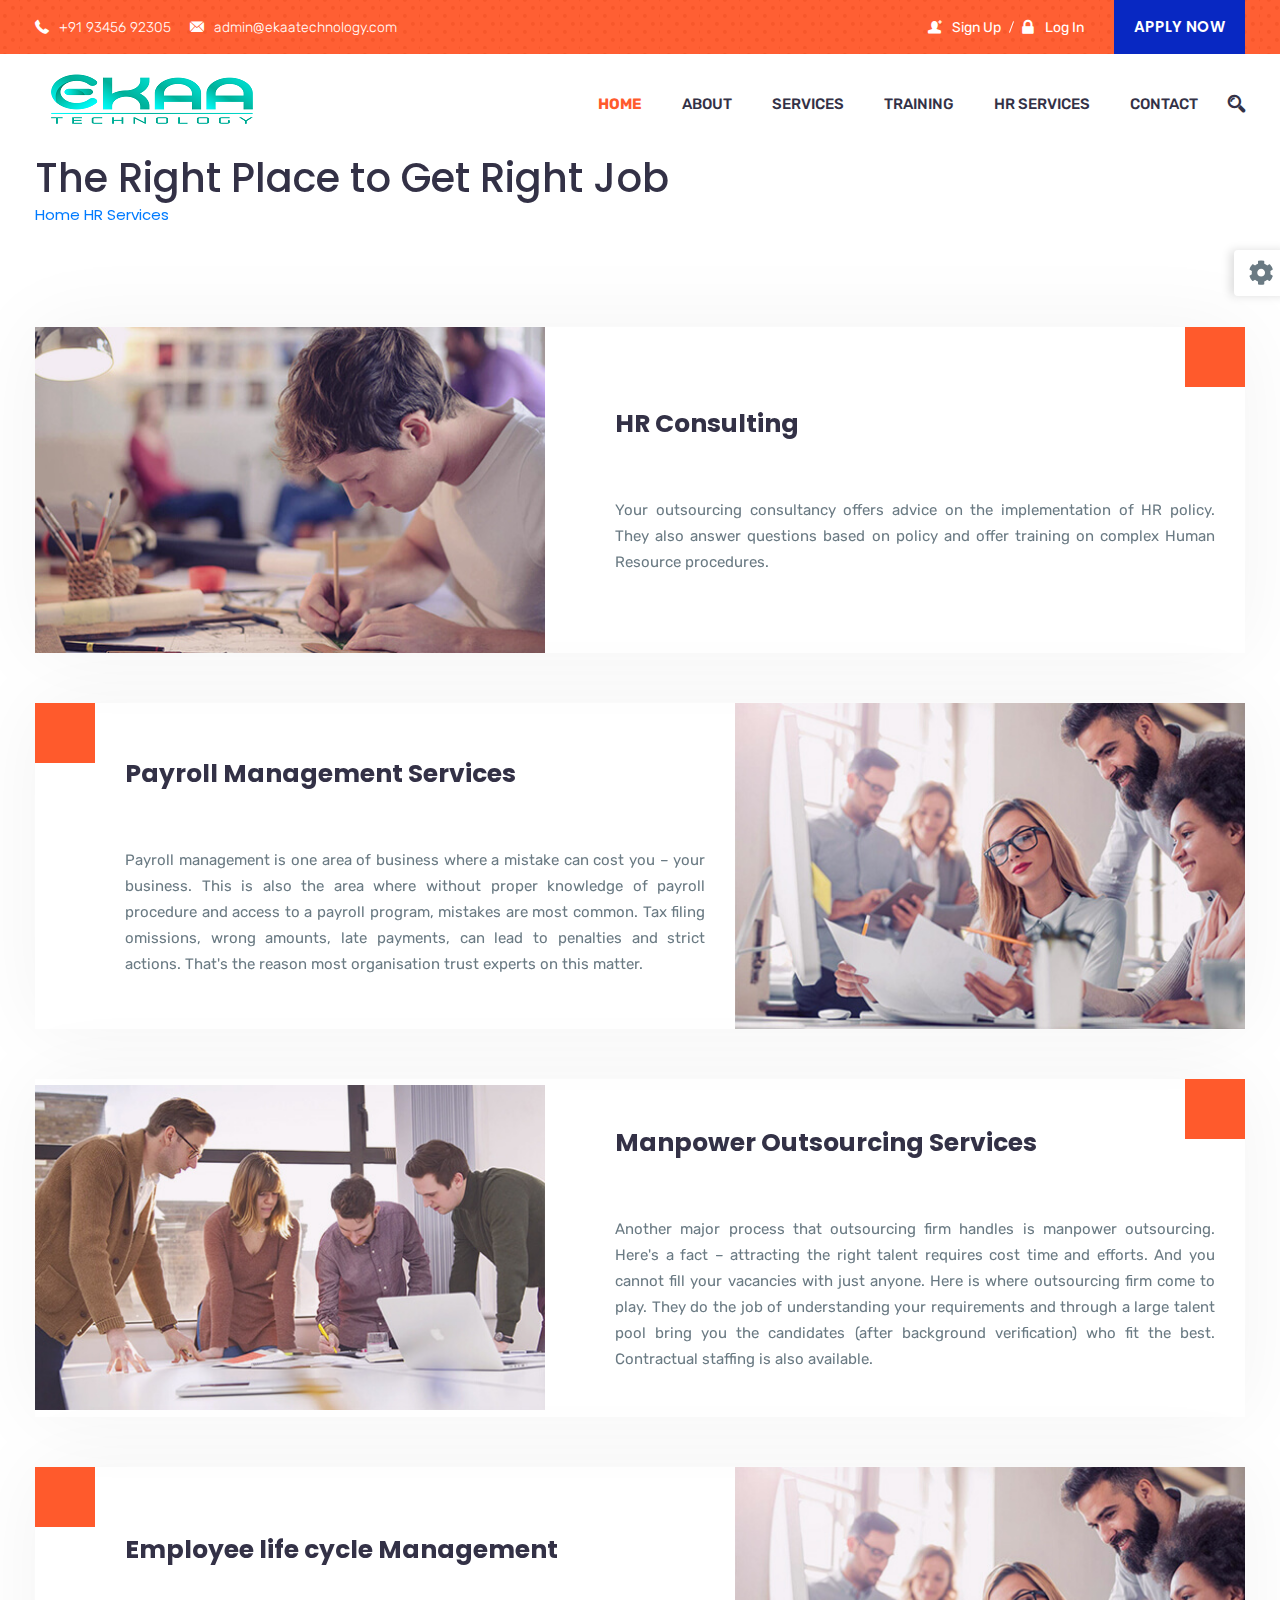
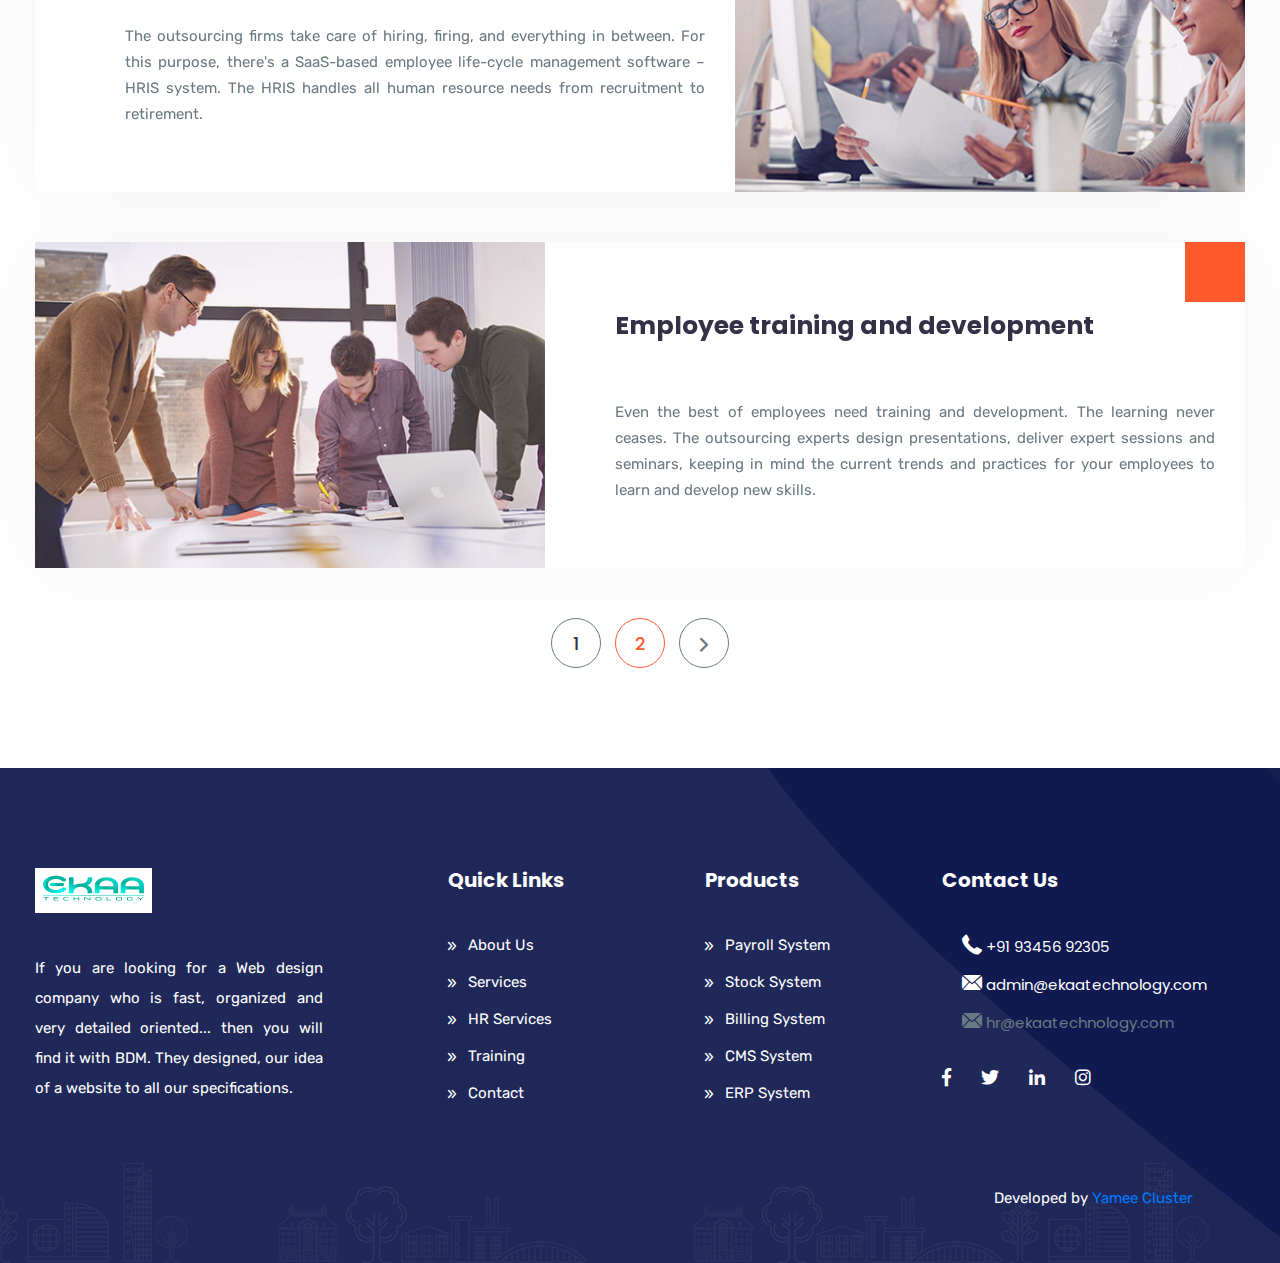
<file: hrservices.html>
<!doctype html>
<html lang="en">


<head>
    <!-- Required meta tags -->
    <meta charset="UTF-8">
    <meta name="description" content="Ekaa Technology">
    <meta name="keywords" content="Ekaa Technology">
    <meta name="author" content="Ekaa Technology">
    <meta name="viewport" content="width=device-width, initial-scale=1.0">
    <title>Ekaa Technology</title>
    <link rel="shortcut icon" href="images/favicon.ico" type="image/x-icon">
    <!-- Goole Font -->
    <link href="https://fonts.googleapis.com/css?family=Rubik:400,500,700" rel="stylesheet">
    <link href="https://fonts.googleapis.com/css?family=Poppins:300,400,500,600,700" rel="stylesheet"> 
    <link href="https://fonts.googleapis.com/css?family=Roboto:400,500,700,900" rel="stylesheet">
    <!-- Bootstrap CSS -->
    <link rel="stylesheet" href="css/assets/bootstrap.min.css">
    <!-- Font awsome CSS -->
    <link rel="stylesheet" href="css/assets/font-awesome.min.css">    
    <link rel="stylesheet" href="css/assets/flaticon.css">
    <link rel="stylesheet" href="css/assets/magnific-popup.css">    
    <!-- owl carousel -->
    <link rel="stylesheet" href="css/assets/owl.carousel.css">
    <link rel="stylesheet" href="css/assets/owl.theme.css">     
    <link rel="stylesheet" href="css/assets/animate.css"> 
    <!-- Slick Carousel -->
    <link rel="stylesheet" href="css/assets/slick.css">  
    <link rel="stylesheet" href="css/assets/preloader.css"/>    

    <!-- Revolution Slider -->
    <link rel="stylesheet" href="css/assets/revolution/layers.css">
    <link rel="stylesheet" href="css/assets/revolution/navigation.css">
    <link rel="stylesheet" href="css/assets/revolution/settings.css">    
    <!-- Mean Menu-->
    <link rel="stylesheet" href="css/assets/meanmenu.css">
    <!-- main style-->
    <link rel="stylesheet" href="css/style.css">    
    <link rel="stylesheet" href="css/responsive.css">
    <link rel="stylesheet" href="css/demo.css">
    <!-- HTML5 shim and Respond.js IE8 support of HTML5 elements and media queries -->
    <!-- WARNING: Respond.js doesn't work if you view the page via file:// -->
    <!--[if lt IE 9]>
      <script src="https://oss.maxcdn.com/html5shiv/3.7.2/html5shiv.min.js"></script>
      <script src="https://oss.maxcdn.com/respond/1.4.2/respond.min.js"></script>
    <![endif]-->
</head>
<body>
<header class="header_four">
<!-- Preloader -->
<div id="preloader">
    <div id="status">&nbsp;</div>
</div>    
    <div class="header_top">
        <div class="container">
            <div class="row">
                <div class="col-12 col-sm-12 col-lg-12">
                    <div class="info_wrapper">
                        <div class="contact_info">                   
        					<ul class="list-unstyled">
                                <li><i class="flaticon-phone-receiver"></i>+91 93456 92305</li>
        						<li><i class="flaticon-mail-black-envelope-symbol"></i>admin@ekaatechnology.com</li>
        					</ul>                    
                        </div>
                        <div class="login_info">
                             <ul class="d-flex">
                                <li class="nav-item"><a href="contact.html" class="nav-link sign-in js-modal-show"><i class="flaticon-user-male-black-shape-with-plus-sign"></i>Sign Up</a></li>
                                <li class="nav-item"><a href="contact.html" class="nav-link join_now js-modal-show"><i class="flaticon-padlock"></i>Log In</a></li>
                            </ul>
                            <a href="contact.html" title="" class="apply_btn">Apply Now</a>
                        </div>
                    </div>
                </div>
            </div>
        </div>
    </div>

    <div class="edu_nav">
        <div class="container">
            <nav class="navbar navbar-expand-md navbar-light bg-faded">
                <a class="navbar-brand" href="index.html"><img src="images/logo.png" alt="logo"></a>
                <div class="collapse navbar-collapse main-menu" id="navbarSupportedContent">
                    <ul class="navbar-nav nav lavalamp ml-auto menu">
                        <li class="nav-item"><a href="#" class="nav-link active">Home</a>
                            <!--<ul class="navbar-nav nav mx-auto">
                                <li class="nav-item"><a href="index-2.html" class="nav-link">Home Version 01</a></li>
                                <li class="nav-item"><a href="index-3.html" class="nav-link">Home Version 02</a></li>
                                <li class="nav-item"><a href="index-4.html" class="nav-link">Home Version 03</a></li>
                                <li class="nav-item"><a href="index-5.html" class="nav-link">Home Version 04</a></li>
                            </ul>-->
                        </li>
                        <li class="nav-item"><a href="about.html" class="nav-link">About</a></li>
                        <li class="nav-item"><a href="services.html" class="nav-link">Services</a>
<!--                            <ul class="navbar-nav nav mx-auto">
                                <li class="nav-item"><a href="course.html" class="nav-link">Training</a></li>
                                <li class="nav-item"><a href="course-details.html" class="nav-link">HR Services</a></li>
                            </ul> -->
                        </li>
                        <li class="nav-item"><a href="training.html" class="nav-link">TRAINING</a>
                            <!--ul class="navbar-nav nav mx-auto">
                                <li class="nav-item"><a href="blog.html" class="nav-link">Blog List</a></li> 
                                <li class="nav-item"><a href="blog-2.html" class="nav-link">Blog Grid One</a></li> 
                                <li class="nav-item"><a href="blog-3.html" class="nav-link">Blog Grid Two</a></li>
                                <li class="nav-item"><a href="blog-details.html" class="nav-link">Blog Details</a></li>
                            </ul> -->
                        </li>
                        <li class="nav-item"><a href="hrservices.html" class="nav-link">HR Services</a>
                            <!--<ul class="navbar-nav nav mx-auto">
                                <li class="nav-item"><a href="#" class="nav-link dropdown_icon">Courses</a>
                                    <ul class="navbar-nav nav mx-auto">
                                        <li class="nav-item"><a href="course.html" class="nav-link">Courses</a></li>
                                        <li class="nav-item"><a href="course-details.html" class="nav-link">Courses Details</a></li>
                                    </ul>    
                                </li>                                 
                                <li class="nav-item"><a href="#" class="nav-link dropdown_icon">Events</a>
                                    <ul class="navbar-nav nav mx-auto">
                                        <li class="nav-item"><a href="event.html" class="nav-link">Event</a></li>
                                        <li class="nav-item"><a href="event-details.html" class="nav-link">Event Details</a></li>
                                    </ul>    
                                </li>                                
                                <li class="nav-item"><a href="#" class="nav-link dropdown_icon">Blog</a>
                                    <ul class="navbar-nav nav mx-auto">
                                        <li class="nav-item"><a href="blog.html" class="nav-link">Blog List</a></li> 
                                        <li class="nav-item"><a href="blog-2.html" class="nav-link">Blog Grid One</a></li> 
                                        <li class="nav-item"><a href="blog-3.html" class="nav-link">Blog Grid Two</a></li>
                                        <li class="nav-item"><a href="blog-details.html" class="nav-link">Blog Details</a></li>
                                    </ul>    
                                </li> 
                                <li class="nav-item"><a href="become-a-teacher.html" class="nav-link">Become A Teacher</a></li>
                                <li class="nav-item"><a href="teacher-profile.html" class="nav-link">Teachers Profile</a></li>
                                <li class="nav-item"><a href="team.html" class="nav-link">Teachers Page</a></li>
                                <li class="nav-item"><a href="forgot-password.html" class="nav-link">Forgot Password</a></li>
                            </ul>-->                            
                        </li>     
                        <li class="nav-item"><a href="contact.html" class="nav-link">Contact</a></li>
                    </ul>
                </div>
                <div class="mr-auto search_area ">
                    <ul class="navbar-nav mx-auto">
                        <li class="nav-item"><i class="search_btn flaticon-magnifier"></i>
                            <div id="search">
                                <button type="button" class="close">×</button>
                                 <form>
                                     <input type="search" value="" placeholder="Search here...."  required/>
                                 </form>
                            </div>
                        </li>
                    </ul>
                </div>
            </nav><!-- END NAVBAR -->
        </div> 
    </div>

    <div class="intro_wrapper">
        <div class="container">  
            <div class="row">        
                 <div class="col-sm-12 col-md-8 col-lg-8">
                    <div class="intro_text">
                        <h1>The Right Place to Get Right Job</h1>
                        <div class="pages_links">
                            <a href="#" title="">Home</a>
                            <a href="#" title="" class="active">HR Services</a>
                        </div>
                    </div>
                </div>              

            </div>
        </div> 
    </div> 
</header> <!-- End header -->



<section class="login_signup_option">
    <div class="l-modal is-hidden--off-flow js-modal-shopify">
        <div class="l-modal__shadow js-modal-hide"></div>
        <div class="login_popup login_modal_body">
            <div class="Popup_title d-flex justify-content-between">
                <h2 class="hidden">&nbsp;</h2>
                <!-- Nav tabs -->
                <div class="row">
                    <div class="col-12 col-lg-12 col-md-12 col-lg-12 login_option_btn">
                        <ul class="nav nav-tabs" role="tablist">
                            <li class="nav-item"><a class="nav-link active" data-toggle="tab" href="#login" role="tab">Login</a></li>
                            <li class="nav-item"><a class="nav-link" data-toggle="tab" href="#panel2" role="tab">Register</a></li>
                        </ul>
                    </div>
                    <div class="col-12 col-lg-12 col-md-12 col-lg-12">
                        <!-- Tab panels -->
                        <div class="tab-content card">
                            <!--Login-->
                            <div class="tab-pane fade in show active" id="login" role="tabpanel">
                                <form action="#">
                                    <div class="row">
                                        <div class="col-12 col-lg-12 col-md-12 col-lg-12">
                                            <div class="form-group">
                                                <label class="control-label">Email</label>
                                                <input type="email" class="form-control" placeholder="Username">
                                            </div>
                                        </div>
                                        <div class="col-12 col-lg-12 col-md-12 col-lg-12">
                                            <div class="form-group">
                                                <label class="control-label">Password</label>
                                                <input type="password" class="form-control" placeholder="Password">
                                            </div>
                                        </div>
                                    </div>
                                    <div class="row">
                                        <div class="col-12 col-lg-12 col-md-12 col-lg-12 d-flex justify-content-between login_option">
                                            <a href="forgot-password.html" title="" class="forget_pass">Forget Password ?</a>
                                            <button type="submit" class="btn btn-default login_btn">Login</button>
                                        </div> 
                                        <div class="col-12 col-lg-12 col-md-12 col-lg-12">
                                            <div class="social_login">
                                                <div class="social_items">
                                                    <button class="google_login google">Login Google</button>
                                                    <button class="google_login facebook">Login Facebook</button>
                                                    <button class="google_login twitter">Login Twitter</button>
                                                    <button class="google_login linkdin">Login Linkdin</button>
                                                </div>
                                            </div>
                                        </div>
                                    </div>
                                </form>
                            </div>
                            <!--/.Panel 1-->
                            <!--Panel 2-->
                            <div class="tab-pane fade" id="panel2" role="tabpanel">
                                <form action="#" class="register">
                                    <div class="row">
                                        <div class="col-12 col-lg-12 col-md-12 col-lg-12">
                                            <div class="form-group">
                                                <label  class="control-label">Name</label>
                                                <input type="text" class="form-control" placeholder="Username">
                                            </div>
                                        </div>                                        
                                        <div class="col-12 col-lg-12 col-md-12 col-lg-12">
                                            <div class="form-group">
                                                <label  class="control-label">Email</label>
                                                <input type="email" class="form-control" placeholder="Email">
                                            </div>
                                        </div>
                                        <div class="col-12 col-lg-12 col-md-12 col-lg-12">
                                            <div class="form-group">
                                                <label  class="control-label">Password</label>
                                                <input type="password" class="form-control" placeholder="Password">
                                            </div>
                                        </div>
                                    </div>
                                    <div class="row">
                                        <div class="col-12 col-lg-12 col-md-12 col-lg-12 d-flex justify-content-between login_option">
                                            <button type="submit" class="btn btn-default login_btn">Register</button>
                                        </div> 
                                    </div>
                                </form>
                            </div><!--/.Panel 2-->
                        </div>
                    </div>
                </div>
            </div>
        </div>
    </div>
</section>  <!-- End Login Signup Option -->




<!-- Start Events Area Section -->
<section class="events-area">
    <div class="container">
        <div class="row">
            <div class="col-sm-12 events_full_box">
                <div class="events_single">
                    <div class="event_banner">
                        <a href="#"><img src="images/events/event_1.jpg" alt="" class="img-fluid"></a>
                    </div>
                    <div class="event_info">
                        <h3><a href="#" title="">HR Consulting</a></h3>
                       <div class="events_time">
                            <!--<span class="time"><i class="far fa-clock"></i>8.00 Am - 5.00 Pm</span>
                            <span><i class="fas fa-map-marker-alt"></i>Hall - A | Broklyn Audiitorium</span>-->
                        </div>
                        <p align="justify">Your outsourcing consultancy offers advice on the implementation of HR policy. They also answer questions based on policy and offer training on complex Human Resource procedures.</p>
                        <div class="event_dete">
                           <!--<span class="date">09</span>
                            <span>Jan</span>-->
                        </div>
                    </div>
                </div>  
            </div>

            <div class="col-sm-12 events_full_box">
                <div class="events_single events_single_left">
                    <div class="event_info">
                        <h3><a href="#" title="">Payroll Management Services</a></h3>
                        <div class="events_time">
                            <!--<span class="time"><i class="far fa-clock"></i>8.00 Am - 5.00 Pm</span>
                            <span><i class="fas fa-map-marker-alt"></i>Hall - A | Broklyn Audiitorium</span>-->
                        </div>
                        <p align="justify">Payroll management is one area of business where a mistake can cost you – your business. This is also the area where without proper knowledge of payroll procedure and access to a payroll program, mistakes are most common.

Tax filing omissions, wrong amounts, late payments, can lead to penalties and strict actions. That's the reason most organisation trust experts on this matter.</p>
                    </div>
                    <div class="event_banner">
                        <a href="#"><img src="images/events/event_2.jpg" alt="" class="img-fluid"></a>
                    </div>
                    <div class="event_dete">
                        <!--<span class="date">15</span>
                        <span>Jan</span>-->
                    </div>
                </div>  
            </div>

            <div class="col-sm-12 events_full_box">
                <div class="events_single">
                    <div class="event_banner">
                        <a href="#"><img src="images/events/event_3.jpg" alt="" class="img-fluid"></a>
                    </div>
                    <div class="event_info">
                        <h3><a href="#" title="">Manpower Outsourcing Services</a></h3>
                        <div class="events_time">
                            <!--<span class="time"><i class="far fa-clock"></i>8.00 Am - 5.00 Pm</span>
                            <span><i class="fas fa-map-marker-alt"></i>Hall - A | Broklyn Audiitorium</span>-->
                        </div>
                        <p align="justify">Another major process that outsourcing firm handles is manpower outsourcing. Here's a fact – attracting the right talent requires cost time and efforts.

And you cannot fill your vacancies with just anyone. Here is where outsourcing firm come to play.

They do the job of understanding your requirements and through a large talent pool bring you the candidates (after background verification) who fit the best. Contractual staffing is also available.</p>
                        <div class="event_dete">
<!--                            <span class="date">20</span>
                            <span>Jan</span>-->
                        </div>
                    </div>
                </div>  
            </div>  

            <div class="col-sm-12 events_full_box">
                <div class="events_single events_single_left">
                    <div class="event_info">
                        <h3><a href="#" title="">Employee life cycle Management</a></h3>
                        <div class="events_time">
                           <!-- <span class="time"><i class="far fa-clock"></i>8.00 Am - 5.00 Pm</span>
                            <span><i class="fas fa-map-marker-alt"></i>Hall - A | Broklyn Audiitorium</span>-->
                        </div>
                        <p align="justify">The outsourcing firms take care of hiring, firing, and everything in between.

For this purpose, there's a SaaS-based employee life-cycle management software – HRIS system. The HRIS handles all human resource needs from recruitment to retirement. </p>
                    </div>
                    <div class="event_banner">
                        <a href="#"><img src="images/events/event_2.jpg" alt="" class="img-fluid"></a>
                    </div>
                    <div class="event_dete">
<!--                        <span class="date">15</span>
                        <span>Jan</span>-->
                    </div>
                </div>  
            </div>

            <div class="col-sm-12 events_full_box">
                <div class="events_single">
                    <div class="event_banner">
                        <a href="#"><img src="images/events/event_3.jpg" alt="" class="img-fluid"></a>
                    </div>
                    <div class="event_info">
                        <h3><a href="#" title="">Employee training and development</a></h3>
                        <div class="events_time">
                            <!--<span class="time"><i class="far fa-clock"></i>8.00 Am - 5.00 Pm</span>
                            <span><i class="fas fa-map-marker-alt"></i>Hall - A | Broklyn Audiitorium</span>-->
                        </div>
                        <p align="justify"> Even the best of employees need training and development. The learning never ceases.

The outsourcing experts design presentations, deliver expert sessions and seminars, keeping in mind the current trends and practices for your employees to learn and develop new skills.</p>
                        <div class="event_dete">
<!--                            <span class="date">20</span>
                            <span>Jan</span>
-->                        </div>
                    </div>
                </div>  
            </div>            
            <div class="pagination_blog">
                <ul>
                    <li><a href="#">1</a></li>
                    <li class="current"><a href="#">2</a></li>
                    <li><a href="#" class=""><i class='flaticon-right-arrow'></i></a></li>
                </ul>
            </div> 
        </div>
    </div>
</section><!-- ./ End Events Area section -->


<!-- Footer -->  
<footer class="footer_2">
    <div class="container">
        <div class="footer_top">
            <div class="row">
                <div class="col-12 col-md-6 col-lg-4">
                    <div class="footer_single_col footer_intro">
                        <img src="images/logo.png" alt="" class="f_logo">
                        <p align="justify">If you are looking for a Web design company who is fast, organized and very detailed oriented... then you will find it with BDM. They designed, our idea of a website to all our specifications.</p>
                    </div>
                </div>
                <div class="col-12 col-md-6 col-lg-2">
                    <div class="footer_single_col">
                        <h3>Quick Links</h3>
                        <ul class="location_info quick_inf0">
                            <li><a href="about.html">About Us</a></li>
                            <li><a href="services.html">Services</a></li>
                            <li><a href="hrservices.html">HR Services</a></li>
                            <li><a href="training.html">Training</a></li>
                            <li><a href="contact.html">Contact</a></li>
                        </ul>                         
                    </div>
                </div>
                <div class="col-12 col-md-6 col-lg-2">
                    <div class="footer_single_col information">
                        <h3>Products</h3>
                        <ul class="quick_inf0">
                            <li><a href="#">Payroll System</a></li>
                            <li><a href="#">Stock System</a></li>
                            <li><a href="#">Billing System</a></li>
                            <li><a href="#">CMS System</a></li>
                            <li><a href="#">ERP System</a></li>
                        </ul>
                    </div>
                </div>
                <div class="col-12 col-md-6 col-lg-4">
                    <div class="footer_single_col contact">
                        <h3>Contact Us</h3>
                        <!--<p>Fell free to get in touch with us ...</p>-->
                        <div class="contact_info">
                       <ul class="list-unstyled">
                               <span> 
                                <li><i class="flaticon-phone-receiver"></i> +91 93456 92305</li>
        						<li><i class="flaticon-mail-black-envelope-symbol"></i> admin@ekaatechnology.com</li></span>
                                <li><i class="flaticon-mail-black-envelope-symbol"></i> hr@ekaatechnology.com</li></span>
        					</ul>    
                        </div>
                        <ul class="social_items d-flex list-unstyled">
                            <li><a href="https://www.facebook.com/profile.php?id=100081911412973" target="_blank"><i class="fab fa-facebook-f fb-icon"></i></a></li>
                            <li><a href="https://twitter.com/BTechnoligies" target="_blank"><i class="fab fa-twitter twitt-icon" ></i></a></li>
                            <li><a href="https://www.linkedin.com/onboarding/start/people-you-may-know/new/" target="_blank"><i class="fab fa-linkedin-in link-icon"></i></a></li>
                            <li><a href="#"><i class="fab fa-instagram ins-icon"></i></a></li>
                        </ul>
                        <div class="col-12 col-md-12 col-lg-12">
                    <div class="copyright">
                        <p>Developed by <a href="http://www.yameecluster.com/" target="_blank">Yamee Cluster</a></p>
                    </div>
                    </div>
                </div>
            </div>
        </div>
    </div>                
                 </div>
            </div>
        </div>
    </div>
    <div class="shapes_bg">
        <img src="images/shapes/testimonial_2_shpe_1.png" alt="" class="shape_3">        
        <img src="images/shapes/footer_2.png" alt="" class="shape_1">
    </div>    
</footer><!-- End Footer -->

<section id="scroll-top" class="scroll-top">
    <h2 class="disabled">Scroll to top</h2>
    <div class="to-top pos-rtive">
        <a href="#"><i class = "flaticon-right-arrow"></i></a>
    </div>
</section>

    <!-- JavaScript -->
    <script src="js/jquery-3.2.1.min.js"></script>
    <script src="js/popper.min.js"></script>
    <script src="js/bootstrap.min.js"></script>
    <script src="js/jquery.magnific-popup.min.js"></script>     
    <script src="js/owl.carousel.min.js"></script>   
    <script src="js/slick.min.js"></script>   
    <script src="js/jquery.meanmenu.min.js"></script> 
    <script src="js/wow.min.js"></script> 
    <!-- Counter Script -->
    <script src="js/waypoints.min.js"></script>
    <script src="js/jquery.counterup.min.js"></script>
    <script src="js/custom.js"></script>   
    
    <!-- =========================================================
         STYLE SWITCHER | ONLY FOR DEMO NOT INCLUDED IN MAIN FILES
    ============================================================== -->
    <script type="text/javascript" src="js/demo.js"></script>
    <div class="demo-style-switch" id="switch-style">
        <a id="toggle-switcher" class="switch-button" title="Change Styles"><span class="fa fa-cog fa-spin"></span></a>
        <div class="switched-options">
            <div class="config-title">
                <a class="navbar-brand" href="index-2.html"><img src="images/logo.png" alt="logo"></a>
                <p>Ekaa Technology</p>
                
            </div>
           <!-- <div class="demos">
                <div><a href="index-2.html" data-toggle="tooltip" data-placement="top" title="Home Style One"><img class="main-image img-fluid" src="demo/index_1.png" alt=""/></a></div>
                <div><a href="index-3.html" data-toggle="tooltip" data-placement="top" title="Home Style Two"><img class="main-image img-fluid" src="demo/index_2.png" alt=""/></a></div>
                <div><a href="index-4.html" data-toggle="tooltip" data-placement="top" title="Home Style Three"><img class="main-image img-fluid" src="demo/index_3.png" alt=""/></a></div>
                <ul class="list-unstyled clearfix">
                    <li><a href="about.html" data-toggle="tooltip" data-placement="top" title="About Page"><img src="demo/about.png" alt="" class="img-fluid"></a></li>
                    <li><a href="blog.html" data-toggle="tooltip" data-placement="top" title="Blog Page"><img src="demo/blog.png" alt="" class="img-fluid"></a></li>
                    <li><a href="blog-details.html" data-toggle="tooltip" data-placement="top" title="Blog Details Page"><img src="demo/blog_details.png" alt="" class="img-fluid"></a></li>
                    <li><a href="event.html" data-toggle="tooltip" data-placement="top" title="Event Page"><img src="demo/event.png" alt="" class="img-fluid"></a></li>
                    <li><a href="event-details.html" data-toggle="tooltip" data-placement="top" title="Event Deiails"><img src="demo/event_details.png" alt="" class="img-fluid"></a></li>
                    <li><a href="teacher-profile.html" data-toggle="tooltip" data-placement="top" title="Teacher Profile"><img src="demo/teacher_pro.png" alt="" class="img-fluid"></a></li>
                    <li><a href="course.html" data-toggle="tooltip" data-placement="top" title="Courses Page"><img src="demo/course.png" alt="" class="img-fluid"></a></li>
                    <li><a href="course-details.html" data-toggle="tooltip" data-placement="top" title="Courses Details"><img src="demo/course_details.png" alt="" class="img-fluid"></a></li>
                    <li><a href="team.html" data-toggle="tooltip" data-placement="top" title="Team Page"><img src="demo/team.png" alt="" class="img-fluid"></a></li>
                    <li><a href="contact.html" data-toggle="tooltip" data-placement="top" title="Contact Page"><img src="demo/contact.png" alt="" class="img-fluid"></a></li>
                </ul>
            </div>-->
        </div>
    </div>
</body>


</html>
</file>
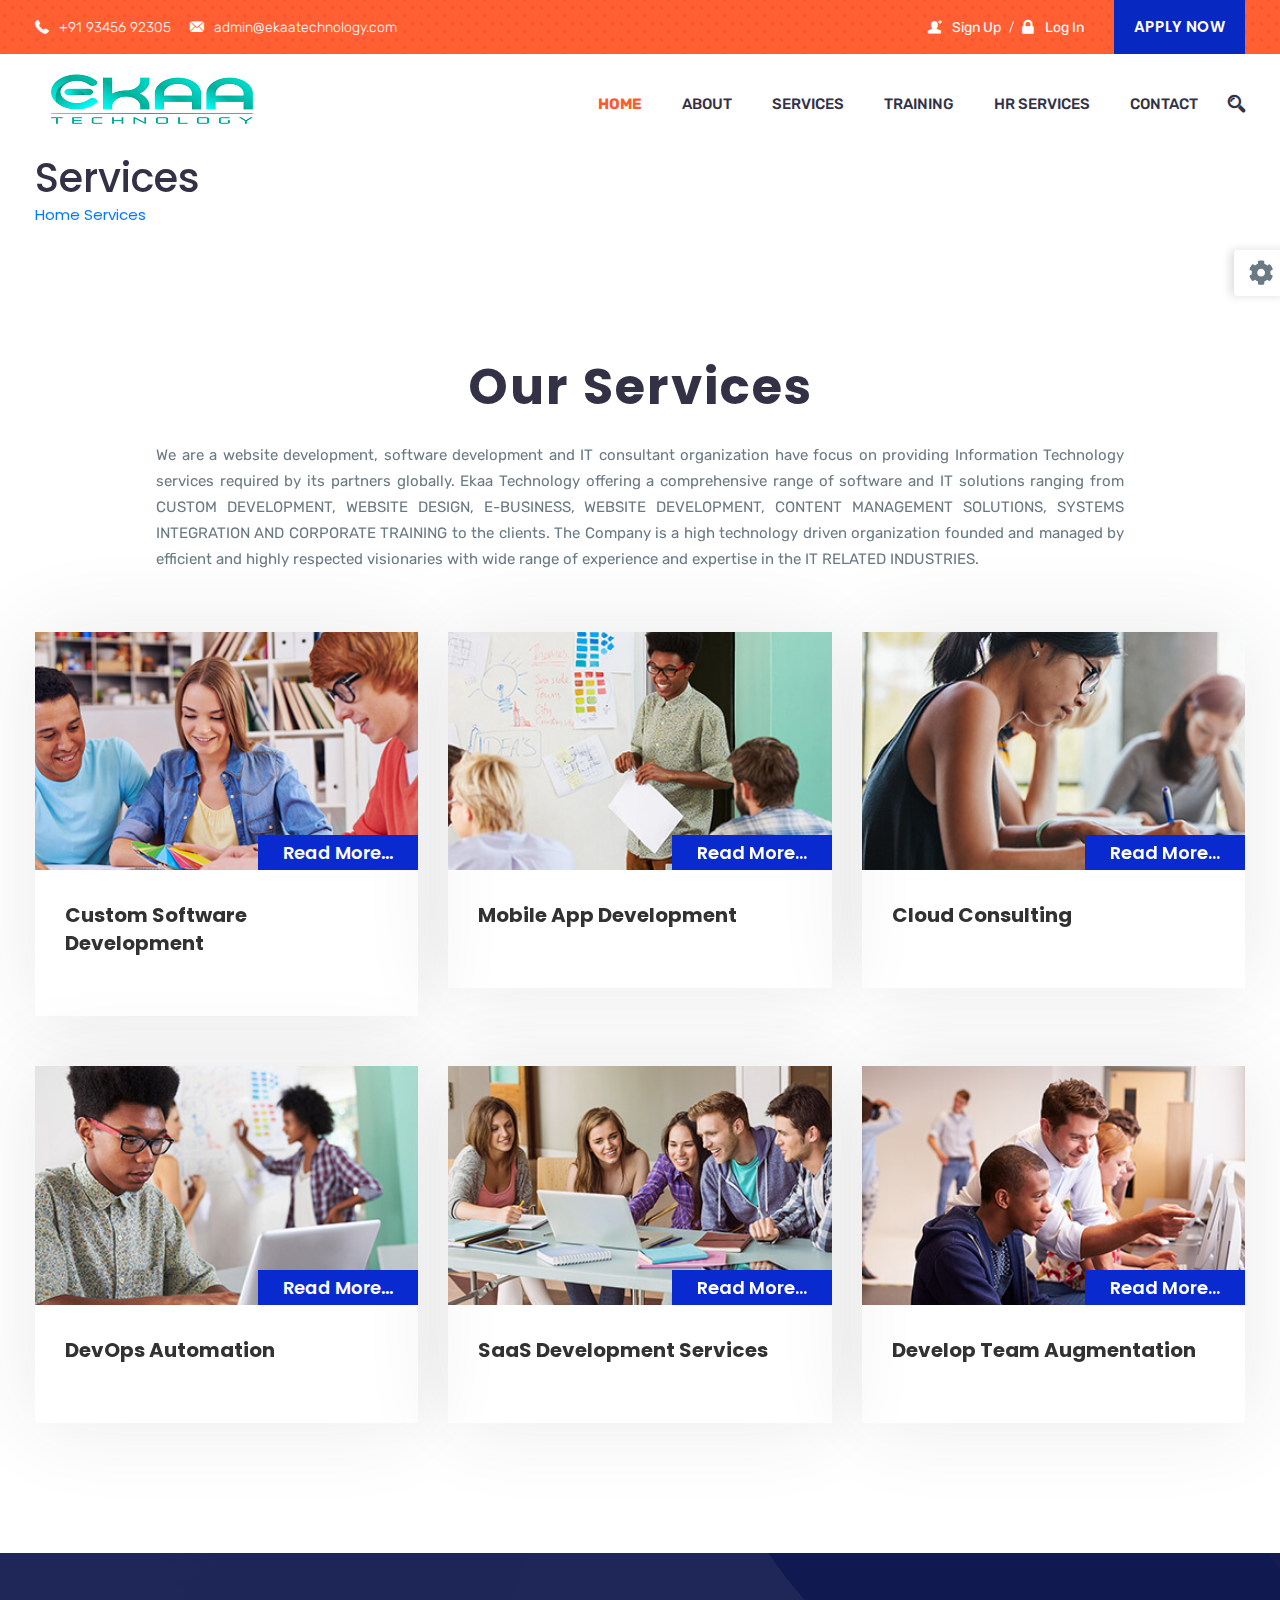
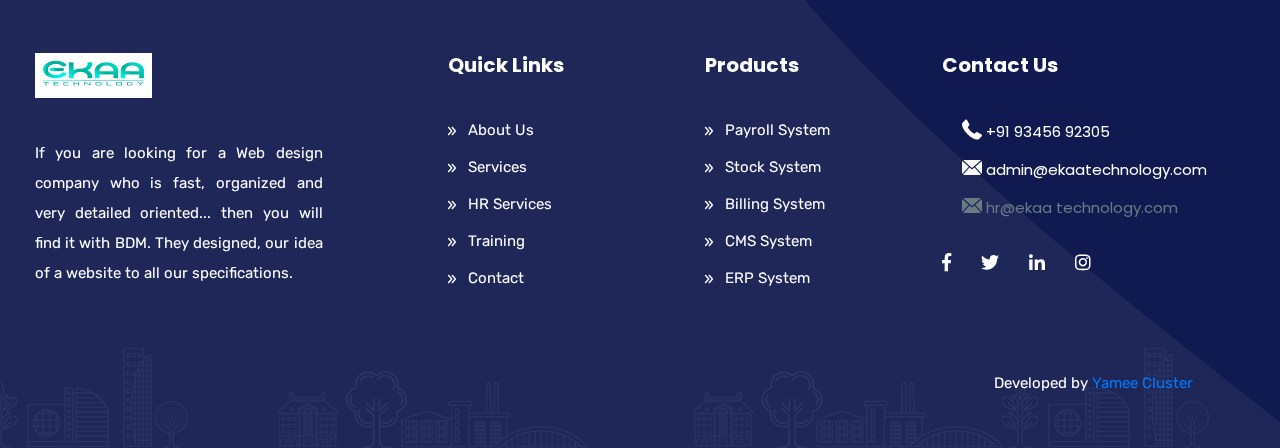
<file: services.html>
<!doctype html>
<html lang="en">


<head>
    <!-- Required meta tags -->
    <meta charset="UTF-8">
    <meta name="description" content="Ekaa Technology">
    <meta name="keywords" content="Ekaa Technology">
    <meta name="author" content="Ekaa Technology">
    <meta name="viewport" content="width=device-width, initial-scale=1.0">
    <title>Ekaa Technology</title>
    <link rel="shortcut icon" href="images/favicon.ico" type="image/x-icon">
    <!-- Goole Font -->
    <link href="https://fonts.googleapis.com/css?family=Rubik:400,500,700" rel="stylesheet">
    <link href="https://fonts.googleapis.com/css?family=Poppins:300,400,500,600,700" rel="stylesheet"> 
    <link href="https://fonts.googleapis.com/css?family=Roboto:400,500,700,900" rel="stylesheet">
    <!-- Bootstrap CSS -->
    <link rel="stylesheet" href="css/assets/bootstrap.min.css">
    <!-- Font awsome CSS -->
    <link rel="stylesheet" href="css/assets/font-awesome.min.css">    
    <link rel="stylesheet" href="css/assets/flaticon.css">
    <link rel="stylesheet" href="css/assets/magnific-popup.css">    
    <!-- owl carousel -->
    <link rel="stylesheet" href="css/assets/owl.carousel.css">
    <link rel="stylesheet" href="css/assets/owl.theme.css">     
    <link rel="stylesheet" href="css/assets/animate.css"> 
    <!-- Slick Carousel -->
    <link rel="stylesheet" href="css/assets/slick.css">  
    <link rel="stylesheet" href="css/assets/preloader.css"/>    

    <!-- Revolution Slider -->
    <link rel="stylesheet" href="css/assets/revolution/layers.css">
    <link rel="stylesheet" href="css/assets/revolution/navigation.css">
    <link rel="stylesheet" href="css/assets/revolution/settings.css">    
    <!-- Mean Menu-->
    <link rel="stylesheet" href="css/assets/meanmenu.css">
    <!-- main style-->
    <link rel="stylesheet" href="css/style.css">    
    <link rel="stylesheet" href="css/responsive.css">
    <link rel="stylesheet" href="css/demo.css">
    <!-- HTML5 shim and Respond.js IE8 support of HTML5 elements and media queries -->
    <!-- WARNING: Respond.js doesn't work if you view the page via file:// -->
    <!--[if lt IE 9]>
      <script src="https://oss.maxcdn.com/html5shiv/3.7.2/html5shiv.min.js"></script>
      <script src="https://oss.maxcdn.com/respond/1.4.2/respond.min.js"></script>
    <![endif]-->
</head>
<body>
<header class="header_four">
<!-- Preloader -->
<div id="preloader">
    <div id="status">&nbsp;</div>
</div>    
    <div class="header_top">
        <div class="container">
            <div class="row">
                <div class="col-12 col-sm-12 col-lg-12">
                    <div class="info_wrapper">
                        <div class="contact_info">                   
        					<ul class="list-unstyled">
                                <li><i class="flaticon-phone-receiver"></i>+91 93456 92305</li>
        						<li><i class="flaticon-mail-black-envelope-symbol"></i>admin@ekaatechnology.com</li>
        					</ul>                   
                        </div>
                        <div class="login_info">
                             <ul class="d-flex">
                                <li class="nav-item"><a href="contact.html" class="nav-link sign-in js-modal-show"><i class="flaticon-user-male-black-shape-with-plus-sign"></i>Sign Up</a></li>
                                <li class="nav-item"><a href="contact.html" class="nav-link join_now js-modal-show"><i class="flaticon-padlock"></i>Log In</a></li>
                            </ul>
                            <a href="contact.html" title="" class="apply_btn">Apply Now</a>
                        </div>
                    </div>
                </div>
            </div>
        </div>
    </div>

    <div class="edu_nav">
        <div class="container">
            <nav class="navbar navbar-expand-md navbar-light bg-faded">
                <a class="navbar-brand" href="index.html"><img src="images/logo.png" alt="logo"></a>
                <div class="collapse navbar-collapse main-menu" id="navbarSupportedContent">
                    <ul class="navbar-nav nav lavalamp ml-auto menu">
                        <li class="nav-item"><a href="#" class="nav-link active">Home</a>
                            <!--<ul class="navbar-nav nav mx-auto">
                                <li class="nav-item"><a href="index-2.html" class="nav-link">Home Version 01</a></li>
                                <li class="nav-item"><a href="index-3.html" class="nav-link">Home Version 02</a></li>
                                <li class="nav-item"><a href="index-4.html" class="nav-link">Home Version 03</a></li>
                                <li class="nav-item"><a href="index-5.html" class="nav-link">Home Version 04</a></li>
                            </ul>-->
                        </li>
                        <li class="nav-item"><a href="about.html" class="nav-link">About</a></li>
                        <li class="nav-item"><a href="services.html" class="nav-link">Services</a>
<!--                            <ul class="navbar-nav nav mx-auto">
                                <li class="nav-item"><a href="course.html" class="nav-link">Training</a></li>
                                <li class="nav-item"><a href="course-details.html" class="nav-link">HR Services</a></li>
                            </ul> -->
                        </li>
                        <li class="nav-item"><a href="training.html" class="nav-link">TRAINING</a>
                            <!--ul class="navbar-nav nav mx-auto">
                                <li class="nav-item"><a href="blog.html" class="nav-link">Blog List</a></li> 
                                <li class="nav-item"><a href="blog-2.html" class="nav-link">Blog Grid One</a></li> 
                                <li class="nav-item"><a href="blog-3.html" class="nav-link">Blog Grid Two</a></li>
                                <li class="nav-item"><a href="blog-details.html" class="nav-link">Blog Details</a></li>
                            </ul> -->
                        </li>
                        <li class="nav-item"><a href="hrservices.html" class="nav-link">HR Services</a>
                            <!--<ul class="navbar-nav nav mx-auto">
                                <li class="nav-item"><a href="#" class="nav-link dropdown_icon">Courses</a>
                                    <ul class="navbar-nav nav mx-auto">
                                        <li class="nav-item"><a href="course.html" class="nav-link">Courses</a></li>
                                        <li class="nav-item"><a href="course-details.html" class="nav-link">Courses Details</a></li>
                                    </ul>    
                                </li>                                 
                                <li class="nav-item"><a href="#" class="nav-link dropdown_icon">Events</a>
                                    <ul class="navbar-nav nav mx-auto">
                                        <li class="nav-item"><a href="event.html" class="nav-link">Event</a></li>
                                        <li class="nav-item"><a href="event-details.html" class="nav-link">Event Details</a></li>
                                    </ul>    
                                </li>                                
                                <li class="nav-item"><a href="#" class="nav-link dropdown_icon">Blog</a>
                                    <ul class="navbar-nav nav mx-auto">
                                        <li class="nav-item"><a href="blog.html" class="nav-link">Blog List</a></li> 
                                        <li class="nav-item"><a href="blog-2.html" class="nav-link">Blog Grid One</a></li> 
                                        <li class="nav-item"><a href="blog-3.html" class="nav-link">Blog Grid Two</a></li>
                                        <li class="nav-item"><a href="blog-details.html" class="nav-link">Blog Details</a></li>
                                    </ul>    
                                </li> 
                                <li class="nav-item"><a href="become-a-teacher.html" class="nav-link">Become A Teacher</a></li>
                                <li class="nav-item"><a href="teacher-profile.html" class="nav-link">Teachers Profile</a></li>
                                <li class="nav-item"><a href="team.html" class="nav-link">Teachers Page</a></li>
                                <li class="nav-item"><a href="forgot-password.html" class="nav-link">Forgot Password</a></li>
                            </ul>-->                            
                        </li>     
                        <li class="nav-item"><a href="contact.html" class="nav-link">Contact</a></li>
                    </ul>
                </div>
                <div class="mr-auto search_area ">
                    <ul class="navbar-nav mx-auto">
                        <li class="nav-item"><i class="search_btn flaticon-magnifier"></i>
                            <div id="search">
                                <button type="button" class="close">×</button>
                                 <form>
                                     <input type="search" value="" placeholder="Search here...."  required/>
                                 </form>
                            </div>
                        </li>
                    </ul>
                </div>
            </nav><!-- END NAVBAR -->
        </div> 
    </div>

    <div class="intro_wrapper">
        <div class="container">  
            <div class="row">        
                 <div class="col-sm-12 col-md-8 col-lg-8">
                    <div class="intro_text">
                        <h1>Services</h1>
                        <div class="pages_links">
                            <a href="#" title="">Home</a>
                            <a href="#" title="" class="active">Services</a>
                        </div>
                    </div>
                </div>              

            </div>
        </div> 
    </div> 
</header> <!-- End Header -->



<section class="login_signup_option">
    <div class="l-modal is-hidden--off-flow js-modal-shopify">
        <div class="l-modal__shadow js-modal-hide"></div>
        <div class="login_popup login_modal_body">
            <div class="Popup_title d-flex justify-content-between">
                <h2 class="hidden">&nbsp;</h2>
                <!-- Nav tabs -->
                <div class="row">
                    <div class="col-12 col-lg-12 col-md-12 col-lg-12 login_option_btn">
                        <ul class="nav nav-tabs" role="tablist">
                            <li class="nav-item"><a class="nav-link active" data-toggle="tab" href="#login" role="tab">Login</a></li>
                            <li class="nav-item"><a class="nav-link" data-toggle="tab" href="#panel2" role="tab">Register</a></li>
                        </ul>
                    </div>
                    <div class="col-12 col-lg-12 col-md-12 col-lg-12">
                        <!-- Tab panels -->
                        <div class="tab-content card">
                            <!--Login-->
                            <div class="tab-pane fade in show active" id="login" role="tabpanel">
                                <form action="#">
                                    <div class="row">
                                        <div class="col-12 col-lg-12 col-md-12 col-lg-12">
                                            <div class="form-group">
                                                <label class="control-label">Email</label>
                                                <input type="email" class="form-control" placeholder="Username">
                                            </div>
                                        </div>
                                        <div class="col-12 col-lg-12 col-md-12 col-lg-12">
                                            <div class="form-group">
                                                <label class="control-label">Password</label>
                                                <input type="password" class="form-control" placeholder="Password">
                                            </div>
                                        </div>
                                    </div>
                                    <div class="row">
                                        <div class="col-12 col-lg-12 col-md-12 col-lg-12 d-flex justify-content-between login_option">
                                            <a href="forgot-password.html" title="" class="forget_pass">Forget Password ?</a>
                                            <button type="submit" class="btn btn-default login_btn">Login</button>
                                        </div> 
                                        <div class="col-12 col-lg-12 col-md-12 col-lg-12">
                                            <div class="social_login">
                                                <div class="social_items">
                                                    <button class="google_login google">Login Google</button>
                                                    <button class="google_login facebook">Login Facebook</button>
                                                    <button class="google_login twitter">Login Twitter</button>
                                                    <button class="google_login linkdin">Login Linkdin</button>
                                                </div>
                                            </div>
                                        </div>
                                    </div>
                                </form>
                            </div>
                            <!--/.Panel 1-->
                            <!--Panel 2-->
                            <div class="tab-pane fade" id="panel2" role="tabpanel">
                                <form action="#" class="register">
                                    <div class="row">
                                        <div class="col-12 col-lg-12 col-md-12 col-lg-12">
                                            <div class="form-group">
                                                <label  class="control-label">Name</label>
                                                <input type="text" class="form-control" placeholder="Username">
                                            </div>
                                        </div>                                        
                                        <div class="col-12 col-lg-12 col-md-12 col-lg-12">
                                            <div class="form-group">
                                                <label  class="control-label">Email</label>
                                                <input type="email" class="form-control" placeholder="Email">
                                            </div>
                                        </div>
                                        <div class="col-12 col-lg-12 col-md-12 col-lg-12">
                                            <div class="form-group">
                                                <label  class="control-label">Password</label>
                                                <input type="password" class="form-control" placeholder="Password">
                                            </div>
                                        </div>
                                    </div>
                                    <div class="row">
                                        <div class="col-12 col-lg-12 col-md-12 col-lg-12 d-flex justify-content-between login_option">
                                            <button type="submit" class="btn btn-default login_btn">Register</button>
                                        </div> 
                                    </div>
                                </form>
                            </div><!--/.Panel 2-->
                        </div>
                    </div>
                </div>
            </div>
        </div>
    </div>
</section>  <!-- End Login Signup Option -->




<!--Start Courses Area Section-->

<section class="popular_courses">
    <div class="container"> 
        <div class="row">
            <div class="col-12 col-sm-12 col-md-12 col-lg-12">
                <div class="sub_title">
                    <h2>Our Services</h2>
                    <p align="justify">We are a website development, software development and IT consultant organization have focus on providing Information Technology services required by its partners globally. Ekaa Technology offering a comprehensive range of software and IT solutions ranging from CUSTOM DEVELOPMENT, WEBSITE DESIGN, E-BUSINESS, WEBSITE DEVELOPMENT, CONTENT MANAGEMENT SOLUTIONS, SYSTEMS INTEGRATION AND CORPORATE TRAINING to the clients. The Company is a high technology driven organization founded and managed by efficient and highly respected visionaries with wide range of experience and expertise in the IT RELATED INDUSTRIES.</p>  
                </div><!-- ends: .section-header -->
            </div>

            <div class="col-12 col-sm-6 col-md-6 col-lg-4">
                <div class="single-courses">
                    <div class="courses_banner_wrapper">
                        <div class="courses_banner"><a href="#"><img src="images/courses/courses_1.jpg" alt="" class="img-fluid"></a></div>
                        <div class="purchase_price">
                            <a href="#" class="read_more-btn">Read More...</a>
                        </div>
                    </div>
                    <div class="courses_info_wrapper">
                        <div class="courses_title">
                            <h3><a href="#">Custom Software Development</a></h3>
                            <!--<div class="teachers_name">Teacher - <a href="#" title="">Jhonthan Smith</a></div>
-->                        </div>
                        <div class="courses_info">
                            <!--<ul class="list-unstyled">
                                <li><i class="fas fa-calendar-alt"></i>180 Days</li>
                                <li><i class="fas fa-user"></i>30 Students</li>
                            </ul>
                            <a href="#" class="cart_btn">Add to Cart</a>-->
                        </div>
                    </div>
                </div><!-- Ends: .single courses -->
            </div><!-- Ends: . -->



            <div class="col-12 col-sm-6 col-md-6 col-lg-4">
                <div class="single-courses">
                    <div class="courses_banner_wrapper">
                        <div class="courses_banner"><a href="#"><img src="images/courses/courses_2.jpg" alt="" class="img-fluid"></a></div>
                        <div class="purchase_price">
                            <a href="#" class="read_more-btn">Read More...</a>
                        </div>
                    </div>
                    <div class="courses_info_wrapper">
                        <div class="courses_title">
                            <h3><a href="#">Mobile App Development</a></h3>
                            <!--<div class="teachers_name">Teacher - <a href="#" title="">Denise Wood</a></div>-->
                        </div>
                        <div class="courses_info">
                            <!--<ul class="list-unstyled">
                                <li><i class="fas fa-calendar-alt"></i> 180 Days</li>
                                <li><i class="fa fa-user"></i>50 Students</li>
                            </ul>
                            <a href="#" class="cart_btn">Add to Cart</a>-->
                        </div>
                    </div>
                </div><!-- Ends: .single courses -->
            </div><!-- Ends: . -->

            <div class="col-12 col-sm-6 col-md-6 col-lg-4">
                <div class="single-courses">
                    <div class="courses_banner_wrapper">
                        <div class="courses_banner"><a href="#"><img src="images/courses/courses_3.jpg" alt="" class="img-fluid"></a></div>
                        <div class="purchase_price">
                            <a href="#" class="read_more-btn">Read More...</a>
                        </div>
                    </div>
                    <div class="courses_info_wrapper">
                        <div class="courses_title">
                            <h3><a href="#">Cloud Consulting</a></h3>
                            <!--<div class="teachers_name">Teacher - <a href="#" title="">Preston Marshall</a></div>-->
                        </div>
                        <div class="courses_info">
                            <!--<ul class="list-unstyled">
                                <li><i class="fas fa-calendar-alt"></i> 140 Days</li>
                                <li><i class="fa fa-user"></i>60 Students</li>
                            </ul>
                            <a href="#" class="cart_btn">Add to Cart</a>-->
                        </div>
                    </div>
                </div><!-- Ends: .single courses -->
            </div><!-- Ends: . -->

            <div class="col-12 col-sm-6 col-md-6 col-lg-4">
                <div class="single-courses">
                    <div class="courses_banner_wrapper">
                        <div class="courses_banner"><a href="#"><img src="images/courses/courses_4.jpg" alt="" class="img-fluid"></a></div>
                        <div class="purchase_price">
                            <a href="#" class="read_more-btn">Read More...</a>
                        </div>
                    </div>
                    <div class="courses_info_wrapper">
                        <div class="courses_title">
                            <h3><a href="#">DevOps Automation</a></h3>
                            <!--<div class="teachers_name">Teacher - <a href="#" title="">John Porter</a></div>-->
                        </div>
                        <div class="courses_info">
                            <!--<ul class="list-unstyled">
                                <li><i class="fas fa-calendar-alt"></i> 130 Days</li>
                                <li><i class="fa fa-user"></i>45 Students</li>
                            </ul>
                            <a href="#" class="cart_btn">Add to Cart</a>-->
                        </div>
                    </div>
                </div><!-- Ends: .single courses -->
            </div><!-- Ends: . -->

            <div class="col-12 col-sm-6 col-md-6 col-lg-4">
                <div class="single-courses">
                    <div class="courses_banner_wrapper">
                        <div class="courses_banner"><a href="#"><img src="images/courses/courses_5.jpg" alt="" class="img-fluid"></a></div>
                        <div class="purchase_price">
                            <a href="#" class="read_more-btn">Read More...</a>
                        </div>
                    </div>
                    <div class="courses_info_wrapper">
                        <div class="courses_title">
                            <h3><a href="#">SaaS Development Services</a></h3>
                            <!--<div class="teachers_name">Teacher - <a href="#" title="">Mittie Hill</a></div>-->
                        </div>
                        <div class="courses_info">
                            <!--<ul class="list-unstyled">
                                <li><i class="fas fa-calendar-alt"></i> 190 Days</li>
                                <li><i class="fa fa-user"></i>40 Students</li>
                            </ul>
                            <a href="#" class="cart_btn">Add to Cart</a>-->
                        </div>
                    </div>
                </div><!-- Ends: .single courses -->
            </div><!-- Ends: . -->

            <div class="col-12 col-sm-6 col-md-6 col-lg-4">
                <div class="single-courses">
                    <div class="courses_banner_wrapper">
                        <div class="courses_banner"><a href="#"><img src="images/courses/courses_6.jpg" alt="" class="img-fluid"></a></div>
                        <div class="purchase_price">
                            <a href="#" class="read_more-btn">Read More...</a>
                        </div>
                    </div>
                    <div class="courses_info_wrapper">
                        <div class="courses_title">
                            <h3><a href="#">Develop Team Augmentation</a></h3><!--
                            <div class="teachers_name">Teacher - <a href="#" title="">Marian Dupre</a></div>-->
                        </div>
                        <div class="courses_info">
                            <!--<ul class="list-unstyled">
                                <li><i class="fas fa-calendar-alt"></i> 150 Days</li>
                                <li><i class="fa fa-user"></i>30 Students</li>
                            </ul>
                            <a href="#" class="cart_btn">Add to Cart</a>-->
                        </div>
                    </div>
                </div><!-- Ends: .single courses -->
            </div><!-- Ends: . -->                           
        </div>

    </div>
</section><!-- ./ End Courses Area section -->





<!--<section class="popular_courses" id="popular_courses_page">
    <div class="container"> 
        <div class="row">
            <div class="col-12 col-sm-6 col-md-6 col-lg-4">
                <div class="single-courses">
                    <div class="courses_banner_wrapper">
                        <div class="courses_banner"><a href="#"><img src="images/courses/courses_1.jpg" alt="" class="img-fluid"></a></div>
                        <div class="purchase_price">
                            <a href="#" class="read_more-btn">$150</a>
                        </div>
                    </div>
                    <div class="courses_info_wrapper">
                        <div class="courses_title">
                            <h3><a href="#">Make Better Decisions</a></h3>
                            <div class="teachers_name">Teacher - <a href="#" title="">Jhonthan Smith</a></div>
                        </div>
                        <div class="courses_info">
                            <ul class="list-unstyled">
                                <li><i class="fas fa-user"></i>180 Days</li>
                                <li><i class="fas fa-calendar-alt"></i>30 Students</li>
                            </ul>
                            <a href="#" class="cart_btn">Add to Cart</a>
                        </div>
                    </div>
                </div>--><!-- Ends: .single courses --
            </div><!-- Ends: . --



            <div class="col-12 col-sm-6 col-md-6 col-lg-4">
                <div class="single-courses">
                    <div class="courses_banner_wrapper">
                        <div class="courses_banner"><a href="#"><img src="images/courses/courses_2.jpg" alt="" class="img-fluid"></a></div>
                        <div class="purchase_price">
                            <a href="#" class="read_more-btn">Free</a>
                        </div>
                    </div>
                    <div class="courses_info_wrapper">
                        <div class="courses_title">
                            <h3><a href="#">How To Be A Speaker</a></h3>
                            <div class="teachers_name">Teacher - <a href="#" title="">Denise Wood</a></div>
                        </div>
                        <div class="courses_info">
                            <ul class="list-unstyled">
                                <li><i class="fa fa-user"></i> 180 Days</li>
                                <li><i class="fa fa-comment"></i>50 Students</li>
                            </ul>
                            <a href="#" class="cart_btn">Add to Cart</a>
                        </div>
                    </div>
                </div><!-- Ends: .single courses --
            </div><!-- Ends: . --

            <div class="col-12 col-sm-6 col-md-6 col-lg-4">
                <div class="single-courses">
                    <div class="courses_banner_wrapper">
                        <div class="courses_banner"><a href="#"><img src="images/courses/courses_3.jpg" alt="" class="img-fluid"></a></div>
                        <div class="purchase_price">
                            <a href="#" class="read_more-btn">120$</a>
                        </div>
                    </div>
                    <div class="courses_info_wrapper">
                        <div class="courses_title">
                            <h3><a href="#">Network Introductions</a></h3>
                            <div class="teachers_name">Teacher - <a href="#" title="">Preston Marshall</a></div>
                        </div>
                        <div class="courses_info">
                            <ul class="list-unstyled">
                                <li><i class="fa fa-user"></i> 140 Days</li>
                                <li><i class="fa fa-comment"></i>60 Students</li>
                            </ul>
                            <a href="#" class="cart_btn">Add to Cart</a>
                        </div>
                    </div>
                </div><!-- Ends: .single courses --
            </div><!-- Ends: . --

            <div class="col-12 col-sm-6 col-md-6 col-lg-4">
                <div class="single-courses">
                    <div class="courses_banner_wrapper">
                        <div class="courses_banner"><a href="#"><img src="images/courses/courses_4.jpg" alt="" class="img-fluid"></a></div>
                        <div class="purchase_price">
                            <a href="#" class="read_more-btn">250$</a>
                        </div>
                    </div>
                    <div class="courses_info_wrapper">
                        <div class="courses_title">
                            <h3><a href="#">Brand Management</a></h3>
                            <div class="teachers_name">Teacher - <a href="#" title="">John Porter</a></div>
                        </div>
                        <div class="courses_info">
                            <ul class="list-unstyled">
                                <li><i class="fa fa-user"></i> 130 Days</li>
                                <li><i class="fa fa-comment"></i>45 Students</li>
                            </ul>
                            <a href="#" class="cart_btn">Add to Cart</a>
                        </div>
                    </div>
                </div><!-- Ends: .single courses --
            </div><!-- Ends: . --

            <div class="col-12 col-sm-6 col-md-6 col-lg-4">
                <div class="single-courses">
                    <div class="courses_banner_wrapper">
                        <div class="courses_banner"><a href="#"><img src="images/courses/courses_5.jpg" alt="" class="img-fluid"></a></div>
                        <div class="purchase_price">
                            <a href="#" class="read_more-btn">180$</a>
                        </div>
                    </div>
                    <div class="courses_info_wrapper">
                        <div class="courses_title">
                            <h3><a href="#">Moralities Of Everyday</a></h3>
                            <div class="teachers_name">Teacher - <a href="#" title="">Mittie Hill</a></div>
                        </div>
                        <div class="courses_info">
                            <ul class="list-unstyled">
                                <li><i class="fa fa-user"></i> 190 Days</li>
                                <li><i class="fa fa-comment"></i>40 Students</li>
                            </ul>
                            <a href="#" class="cart_btn">Add to Cart</a>
                        </div>
                    </div>
                </div><!-- Ends: .single courses --
            </div><!-- Ends: . --

            <div class="col-12 col-sm-6 col-md-6 col-lg-4">
                <div class="single-courses">
                    <div class="courses_banner_wrapper">
                        <div class="courses_banner"><a href="#"><img src="images/courses/courses_6.jpg" alt="" class="img-fluid"></a></div>
                        <div class="purchase_price">
                            <a href="#" class="read_more-btn">130$</a>
                        </div>
                    </div>
                    <div class="courses_info_wrapper">
                        <div class="courses_title">
                            <h3><a href="#">Life Coach Training</a></h3>
                            <div class="teachers_name">Teacher - <a href="#" title="">Marian Dupre</a></div>
                        </div>
                        <div class="courses_info">
                            <ul class="list-unstyled">
                                <li><i class="fa fa-user"></i> 150 Days</li>
                                <li><i class="fa fa-comment"></i>30 Students</li>
                            </ul>
                            <a href="#" class="cart_btn">Add to Cart</a>
                        </div>
                    </div>
                </div><!-- Ends: .single courses --
            </div><!-- Ends: . --
            <div class="col-12 col-sm-6 col-md-6 col-lg-4">
                <div class="single-courses">
                    <div class="courses_banner_wrapper">
                        <div class="courses_banner"><a href="#"><img src="images/courses/courses_3.jpg" alt="" class="img-fluid"></a></div>
                        <div class="purchase_price">
                            <a href="#" class="read_more-btn">250$</a>
                        </div>
                    </div>
                    <div class="courses_info_wrapper">
                        <div class="courses_title">
                            <h3><a href="#">Brand Management</a></h3>
                            <div class="teachers_name">Teacher - <a href="#" title="">John Porter</a></div>
                        </div>
                        <div class="courses_info">
                            <ul class="list-unstyled">
                                <li><i class="fa fa-user"></i> 130 Days</li>
                                <li><i class="fa fa-comment"></i>45 Students</li>
                            </ul>
                            <a href="#" class="cart_btn">Add to Cart</a>
                        </div>
                    </div>
                </div><!-- Ends: .single courses --
            </div><!-- Ends: . --

            <div class="col-12 col-sm-6 col-md-6 col-lg-4">
                <div class="single-courses">
                    <div class="courses_banner_wrapper">
                        <div class="courses_banner"><a href="#"><img src="images/courses/courses_1.jpg" alt="" class="img-fluid"></a></div>
                        <div class="purchase_price">
                            <a href="#" class="read_more-btn">180$</a>
                        </div>
                    </div>
                    <div class="courses_info_wrapper">
                        <div class="courses_title">
                            <h3><a href="#">Moralities Of Everyday</a></h3>
                            <div class="teachers_name">Teacher - <a href="#" title="">Mittie Hill</a></div>
                        </div>
                        <div class="courses_info">
                            <ul class="list-unstyled">
                                <li><i class="fa fa-user"></i> 190 Days</li>
                                <li><i class="fa fa-comment"></i>40 Students</li>
                            </ul>
                            <a href="#" class="cart_btn">Add to Cart</a>
                        </div>
                    </div>
                </div><!-- Ends: .single courses --
            </div><!-- Ends: . --

            <div class="col-12 col-sm-6 col-md-6 col-lg-4">
                <div class="single-courses">
                    <div class="courses_banner_wrapper">
                        <div class="courses_banner"><a href="#"><img src="images/courses/courses_2.jpg" alt="" class="img-fluid"></a></div>
                        <div class="purchase_price">
                            <a href="#" class="read_more-btn">130$</a>
                        </div>
                    </div>
                    <div class="courses_info_wrapper">
                        <div class="courses_title">
                            <h3><a href="#">Life Coach Training</a></h3>
                            <div class="teachers_name">Teacher - <a href="#" title="">Marian Dupre</a></div>
                        </div>
                        <div class="courses_info">
                            <ul class="list-unstyled">
                                <li><i class="fa fa-user"></i> 150 Days</li>
                                <li><i class="fa fa-comment"></i>30 Students</li>
                            </ul>
                            <a href="#" class="cart_btn">Add to Cart</a>
                        </div>
                    </div>
                </div><!-- Ends: .single courses --
            </div><!-- Ends: . --
            <div class="pagination_blog">
                <ul>
                    <li><a href="#">1</a></li>
                    <li class="current"><a href="#">2</a></li>
                    <li><a href="#" class=""><i class='flaticon-right-arrow'></i></a></li>
                </ul>
            </div>                                       
        </div>

    </div>
</section><!-- ./ End Courses Area section -->


<!-- Footer -->  
<footer class="footer_2">
    <div class="container">
        <div class="footer_top">
            <div class="row">
                <div class="col-12 col-md-6 col-lg-4">
                    <div class="footer_single_col footer_intro">
                        <img src="images/logo.png" alt="" class="f_logo">
                        <p align="justify">If you are looking for a Web design company who is fast, organized and very detailed oriented... then you will find it with BDM. They designed, our idea of a website to all our specifications.</p>
                    </div>
                </div>
                <div class="col-12 col-md-6 col-lg-2">
                    <div class="footer_single_col">
                        <h3>Quick Links</h3>
                        <ul class="location_info quick_inf0">
                            <li><a href="about.html">About Us</a></li>
                            <li><a href="services.html">Services</a></li>
                            <li><a href="hrservices.html">HR Services</a></li>
                            <li><a href="training.html">Training</a></li>
                            <li><a href="contact.html">Contact</a></li>
                        </ul>                         
                    </div>
                </div>
                <div class="col-12 col-md-6 col-lg-2">
                    <div class="footer_single_col information">
                        <h3>Products</h3>
                        <ul class="quick_inf0">
                            <li><a href="#">Payroll System</a></li>
                            <li><a href="#">Stock System</a></li>
                            <li><a href="#">Billing System</a></li>
                            <li><a href="#">CMS System</a></li>
                            <li><a href="#">ERP System</a></li>
                        </ul>
                    </div>
                </div>
                <div class="col-12 col-md-6 col-lg-4">
                    <div class="footer_single_col contact">
                        <h3>Contact Us</h3>
                        <!--<p>Fell free to get in touch with us ...</p>-->
                        <div class="contact_info">
                        <ul class="list-unstyled">
                               <span> 
                                <li><i class="flaticon-phone-receiver"></i> +91 93456 92305</li>
        						<li><i class="flaticon-mail-black-envelope-symbol"></i> admin@ekaatechnology.com</li></span>
                                <li><i class="flaticon-mail-black-envelope-symbol"></i> hr@ekaa technology.com</li></span>
        					</ul>     
                           
                        </div>
                        <ul class="social_items d-flex list-unstyled">
                            <li><a href="https://www.facebook.com/profile.php?id=100081911412973" target="_blank"><i class="fab fa-facebook-f fb-icon"></i></a></li>
                            <li><a href="https://twitter.com/BTechnoligies" target="_blank"><i class="fab fa-twitter twitt-icon" ></i></a></li>
                            <li><a href="https://www.linkedin.com/onboarding/start/people-you-may-know/new/" target="_blank"><i class="fab fa-linkedin-in link-icon"></i></a></li>
                            <li><a href="#"><i class="fab fa-instagram ins-icon"></i></a></li>
                        </ul>
                        <div class="col-12 col-md-12 col-lg-12">
                    <div class="copyright">
                        <p>Developed by <a href="http://www.yameecluster.com/" target="_blank">Yamee Cluster</a></p>
                    </div>
                    </div>
                </div>
            </div>
        </div>
    </div>                
                 </div>
            </div>
        </div>
    </div>
    <div class="shapes_bg">
        <img src="images/shapes/testimonial_2_shpe_1.png" alt="" class="shape_3">        
        <img src="images/shapes/footer_2.png" alt="" class="shape_1">
    </div>    
</footer><!-- End Footer -->

<section id="scroll-top" class="scroll-top">
    <h2 class="disabled">Scroll to top</h2>
    <div class="to-top pos-rtive">
        <a href="#"><i class = "flaticon-right-arrow"></i></a>
    </div>
</section>

    <!-- JavaScript -->
    <script src="js/jquery-3.2.1.min.js"></script>
    <script src="js/popper.min.js"></script>
    <script src="js/bootstrap.min.js"></script>
    <script src="js/jquery.magnific-popup.min.js"></script>     
    <script src="js/owl.carousel.min.js"></script>   
    <script src="js/slick.min.js"></script>   
    <script src="js/jquery.meanmenu.min.js"></script>      
    <script src="js/wow.min.js"></script> 
    <!-- Counter Script -->
    <script src="js/waypoints.min.js"></script>
    <script src="js/jquery.counterup.min.js"></script>
    <script src="js/custom.js"></script>  
    
    <!-- =========================================================
         STYLE SWITCHER | ONLY FOR DEMO NOT INCLUDED IN MAIN FILES
    ============================================================== -->
    <script type="text/javascript" src="js/demo.js"></script>
    <div class="demo-style-switch" id="switch-style">
        <a id="toggle-switcher" class="switch-button" title="Change Styles"><span class="fa fa-cog fa-spin"></span></a>
        <div class="switched-options">
            <div class="config-title">
                <a class="navbar-brand" href="index.html"><img src="images/logo.png" alt="logo"></a>
                <p>Ekaa Technology</p>
                
            </div>
           <!-- <div class="demos">
                <div><a href="index-2.html" data-toggle="tooltip" data-placement="top" title="Home Style One"><img class="main-image img-fluid" src="demo/index_1.png" alt=""/></a></div>
                <div><a href="index-3.html" data-toggle="tooltip" data-placement="top" title="Home Style Two"><img class="main-image img-fluid" src="demo/index_2.png" alt=""/></a></div>
                <div><a href="index-4.html" data-toggle="tooltip" data-placement="top" title="Home Style Three"><img class="main-image img-fluid" src="demo/index_3.png" alt=""/></a></div>
                <ul class="list-unstyled clearfix">
                    <li><a href="about.html" data-toggle="tooltip" data-placement="top" title="About Page"><img src="demo/about.png" alt="" class="img-fluid"></a></li>
                    <li><a href="blog.html" data-toggle="tooltip" data-placement="top" title="Blog Page"><img src="demo/blog.png" alt="" class="img-fluid"></a></li>
                    <li><a href="blog-details.html" data-toggle="tooltip" data-placement="top" title="Blog Details Page"><img src="demo/blog_details.png" alt="" class="img-fluid"></a></li>
                    <li><a href="event.html" data-toggle="tooltip" data-placement="top" title="Event Page"><img src="demo/event.png" alt="" class="img-fluid"></a></li>
                    <li><a href="event-details.html" data-toggle="tooltip" data-placement="top" title="Event Deiails"><img src="demo/event_details.png" alt="" class="img-fluid"></a></li>
                    <li><a href="teacher-profile.html" data-toggle="tooltip" data-placement="top" title="Teacher Profile"><img src="demo/teacher_pro.png" alt="" class="img-fluid"></a></li>
                    <li><a href="course.html" data-toggle="tooltip" data-placement="top" title="Courses Page"><img src="demo/course.png" alt="" class="img-fluid"></a></li>
                    <li><a href="course-details.html" data-toggle="tooltip" data-placement="top" title="Courses Details"><img src="demo/course_details.png" alt="" class="img-fluid"></a></li>
                    <li><a href="team.html" data-toggle="tooltip" data-placement="top" title="Team Page"><img src="demo/team.png" alt="" class="img-fluid"></a></li>
                    <li><a href="contact.html" data-toggle="tooltip" data-placement="top" title="Contact Page"><img src="demo/contact.png" alt="" class="img-fluid"></a></li>
                </ul>
            </div>-->
        </div>
    </div>
</body>


</html>
</file>
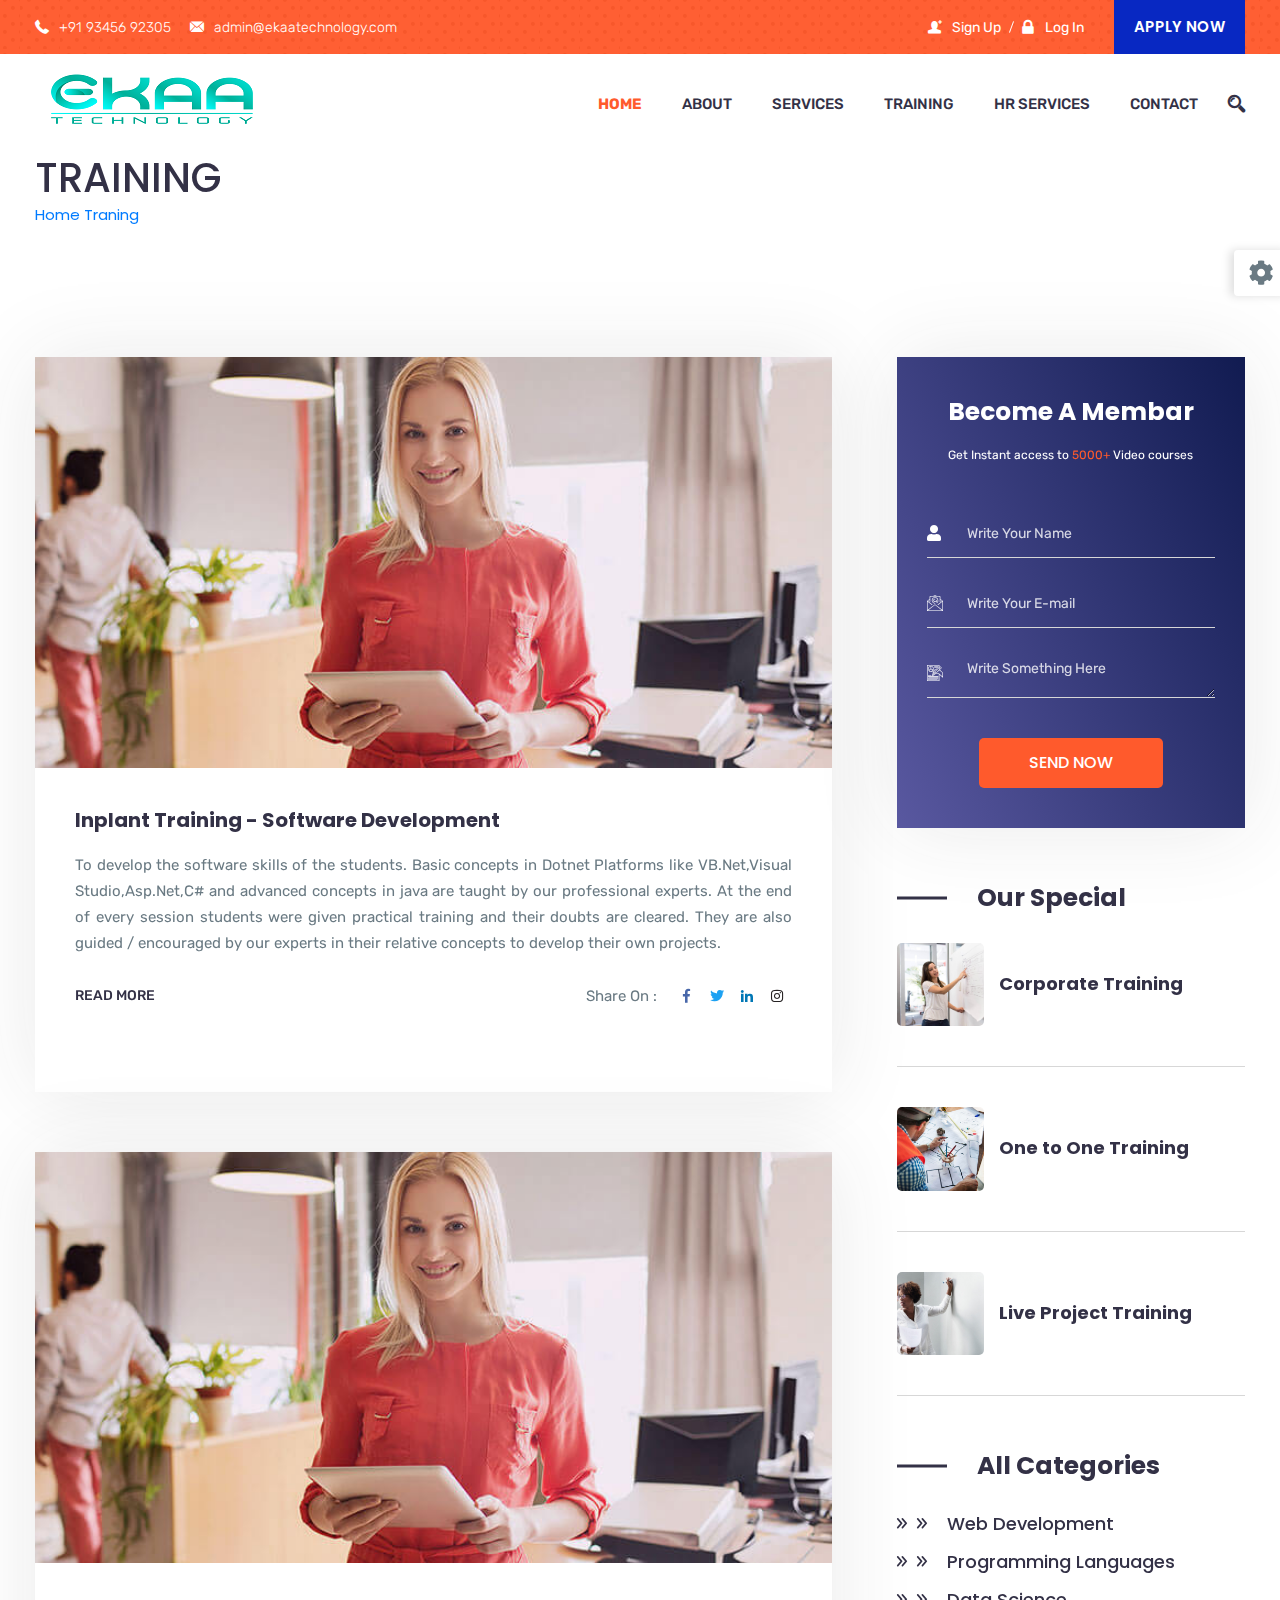
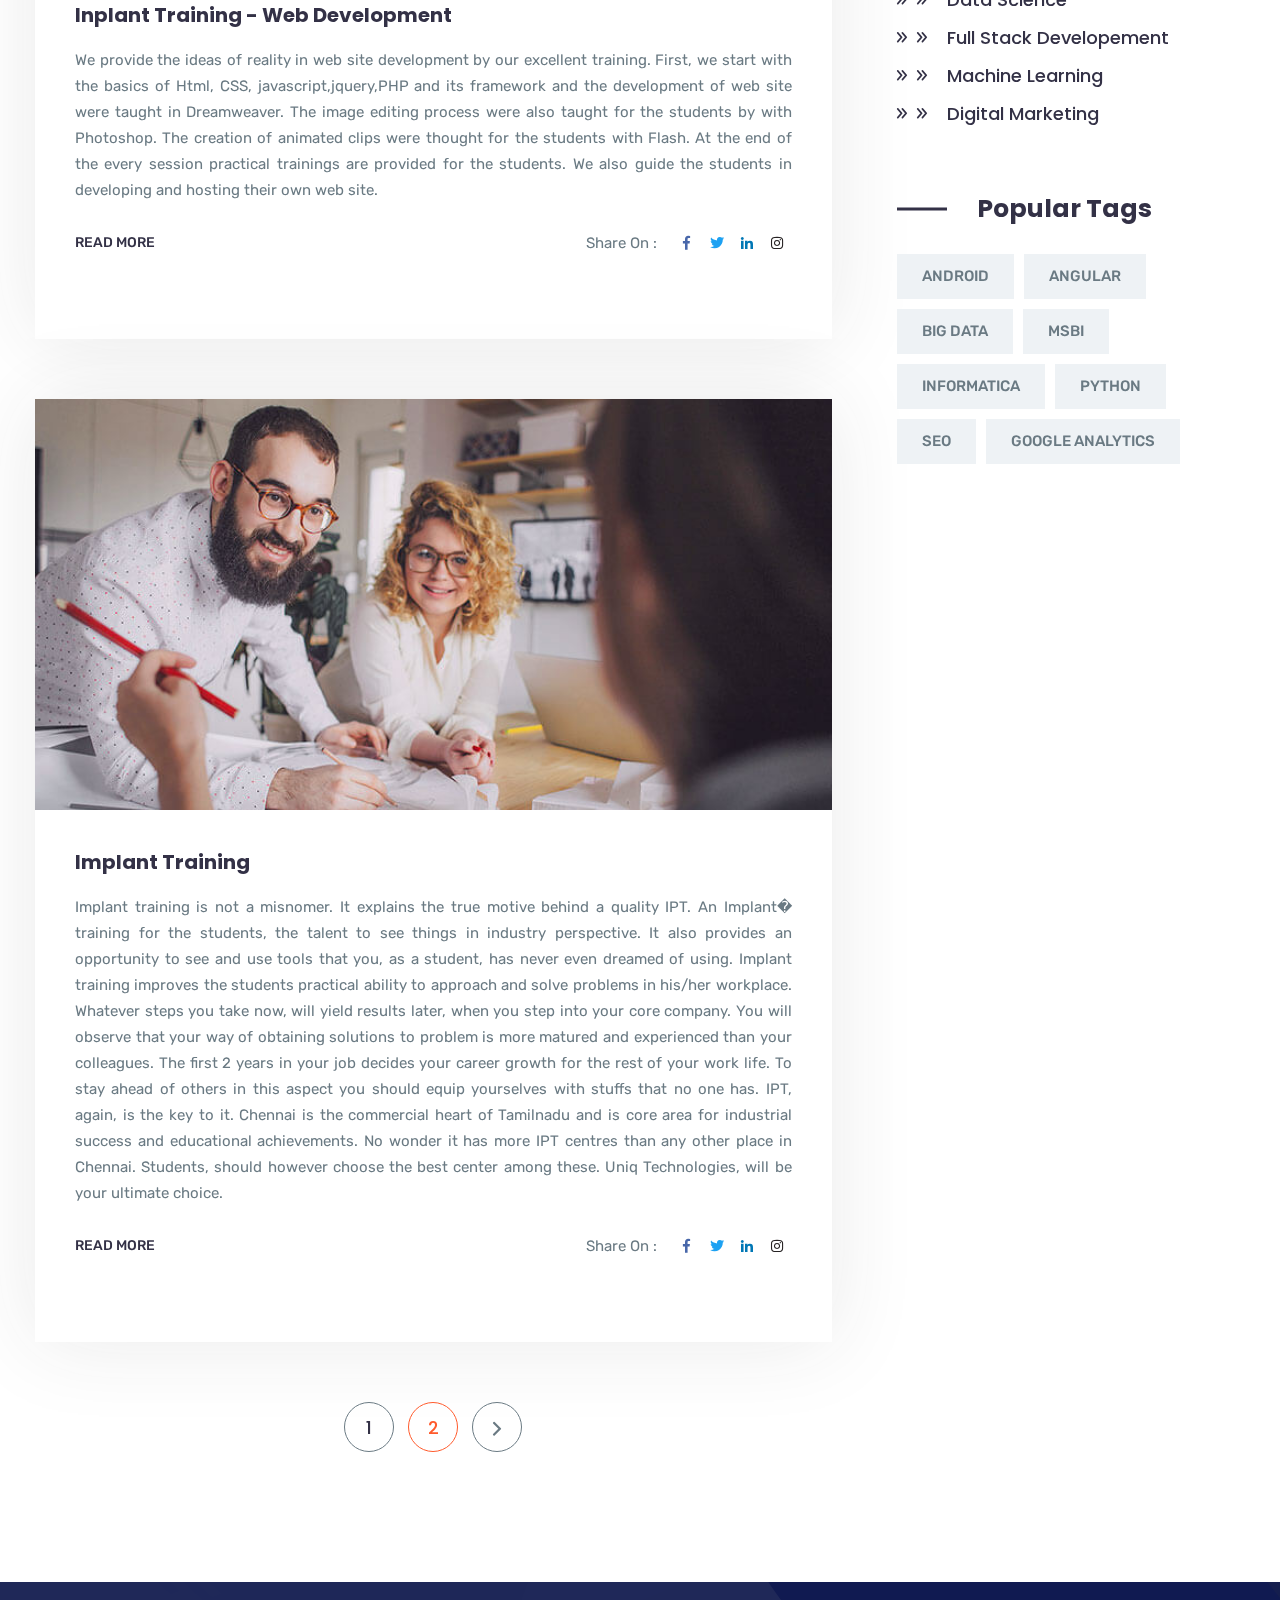
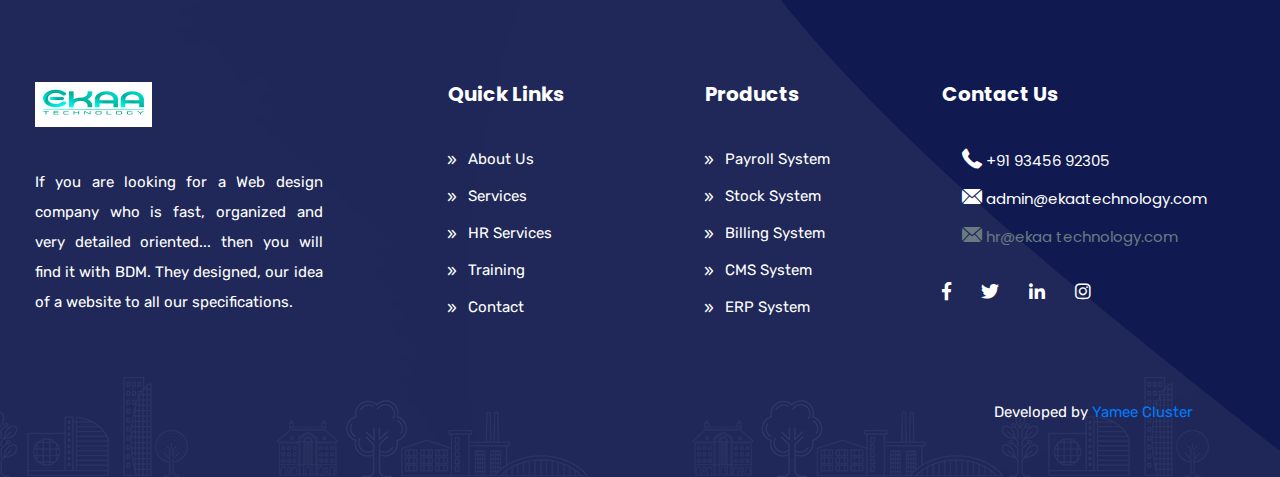
<file: training.html>
<!doctype html>
<html lang="en">


<head>
    <!-- Required meta tags -->
    <meta charset="UTF-8">
    <meta name="description" content="Ekaa Technology">
    <meta name="keywords" content="Ekaa Technology">
    <meta name="author" content="Ekaa Technology">
    <meta name="viewport" content="width=device-width, initial-scale=1.0">
    <title>Ekaa Technology</title>
    <link rel="shortcut icon" href="images/favicon.ico" type="image/x-icon">
    <!-- Goole Font -->
    <link href="https://fonts.googleapis.com/css?family=Rubik:400,500,700" rel="stylesheet">
    <link href="https://fonts.googleapis.com/css?family=Poppins:300,400,500,600,700" rel="stylesheet"> 
    <link href="https://fonts.googleapis.com/css?family=Roboto:400,500,700,900" rel="stylesheet">
    <!-- Bootstrap CSS -->
    <link rel="stylesheet" href="css/assets/bootstrap.min.css">
    <!-- Font awsome CSS -->
    <link rel="stylesheet" href="css/assets/font-awesome.min.css">    
    <link rel="stylesheet" href="css/assets/flaticon.css">
    <link rel="stylesheet" href="css/assets/magnific-popup.css">    
    <!-- owl carousel -->
    <link rel="stylesheet" href="css/assets/owl.carousel.css">
    <link rel="stylesheet" href="css/assets/owl.theme.css">     
    <link rel="stylesheet" href="css/assets/animate.css"> 
    <!-- Slick Carousel -->
    <link rel="stylesheet" href="css/assets/slick.css">  
    <link rel="stylesheet" href="css/assets/preloader.css"/>    

    <!-- Revolution Slider -->
    <link rel="stylesheet" href="css/assets/revolution/layers.css">
    <link rel="stylesheet" href="css/assets/revolution/navigation.css">
    <link rel="stylesheet" href="css/assets/revolution/settings.css">    
    <!-- Mean Menu-->
    <link rel="stylesheet" href="css/assets/meanmenu.css">
    <!-- main style-->
    <link rel="stylesheet" href="css/style.css">    
    <link rel="stylesheet" href="css/responsive.css">
    <link rel="stylesheet" href="css/demo.css">
    <!-- HTML5 shim and Respond.js IE8 support of HTML5 elements and media queries -->
    <!-- WARNING: Respond.js doesn't work if you view the page via file:// -->
    <!--[if lt IE 9]>
      <script src="https://oss.maxcdn.com/html5shiv/3.7.2/html5shiv.min.js"></script>
      <script src="https://oss.maxcdn.com/respond/1.4.2/respond.min.js"></script>
    <![endif]-->
</head>
<body>
<header class="header_four">
<!-- Preloader -->
<div id="preloader">
    <div id="status">&nbsp;</div>
</div>    
    <div class="header_top">
        <div class="container">
            <div class="row">
                <div class="col-12 col-sm-12 col-lg-12">
                    <div class="info_wrapper">
                        <div class="contact_info">                   
        					<ul class="list-unstyled">
                                <li><i class="flaticon-phone-receiver"></i>+91 93456 92305</li>
        						<li><i class="flaticon-mail-black-envelope-symbol"></i>admin@ekaatechnology.com</li>
        					</ul>                   
                        </div>
                        <div class="login_info">
                             <ul class="d-flex">
                                <li class="nav-item"><a href="contact.html" class="nav-link sign-in js-modal-show"><i class="flaticon-user-male-black-shape-with-plus-sign"></i>Sign Up</a></li>
                                <li class="nav-item"><a href="contact.html" class="nav-link join_now js-modal-show"><i class="flaticon-padlock"></i>Log In</a></li>
                            </ul>
                            <a href="contact.html" title="" class="apply_btn">Apply Now</a>
                        </div>
                    </div>
                </div>
            </div>
        </div>
    </div>

    <div class="edu_nav">
        <div class="container">
            <nav class="navbar navbar-expand-md navbar-light bg-faded">
                <a class="navbar-brand" href="index.html"><img src="images/logo.png" alt="logo"></a>
                <div class="collapse navbar-collapse main-menu" id="navbarSupportedContent">
                    <ul class="navbar-nav nav lavalamp ml-auto menu">
                        <li class="nav-item"><a href="#" class="nav-link active">Home</a>
                            <!--<ul class="navbar-nav nav mx-auto">
                                <li class="nav-item"><a href="index-2.html" class="nav-link">Home Version 01</a></li>
                                <li class="nav-item"><a href="index-3.html" class="nav-link">Home Version 02</a></li>
                                <li class="nav-item"><a href="index-4.html" class="nav-link">Home Version 03</a></li>
                                <li class="nav-item"><a href="index-5.html" class="nav-link">Home Version 04</a></li>
                            </ul>-->
                        </li>
                        <li class="nav-item"><a href="about.html" class="nav-link">About</a></li>
                        <li class="nav-item"><a href="services.html" class="nav-link">Services</a>
<!--                            <ul class="navbar-nav nav mx-auto">
                                <li class="nav-item"><a href="course.html" class="nav-link">Training</a></li>
                                <li class="nav-item"><a href="course-details.html" class="nav-link">HR Services</a></li>
                            </ul> -->
                        </li>
                        <li class="nav-item"><a href="training.html" class="nav-link">TRAINING</a>
                            <!--ul class="navbar-nav nav mx-auto">
                                <li class="nav-item"><a href="blog.html" class="nav-link">Blog List</a></li> 
                                <li class="nav-item"><a href="blog-2.html" class="nav-link">Blog Grid One</a></li> 
                                <li class="nav-item"><a href="blog-3.html" class="nav-link">Blog Grid Two</a></li>
                                <li class="nav-item"><a href="blog-details.html" class="nav-link">Blog Details</a></li>
                            </ul> -->
                        </li>
                        <li class="nav-item"><a href="hrservices.html" class="nav-link">HR Services</a>
                            <!--<ul class="navbar-nav nav mx-auto">
                                <li class="nav-item"><a href="#" class="nav-link dropdown_icon">Courses</a>
                                    <ul class="navbar-nav nav mx-auto">
                                        <li class="nav-item"><a href="course.html" class="nav-link">Courses</a></li>
                                        <li class="nav-item"><a href="course-details.html" class="nav-link">Courses Details</a></li>
                                    </ul>    
                                </li>                                 
                                <li class="nav-item"><a href="#" class="nav-link dropdown_icon">Events</a>
                                    <ul class="navbar-nav nav mx-auto">
                                        <li class="nav-item"><a href="event.html" class="nav-link">Event</a></li>
                                        <li class="nav-item"><a href="event-details.html" class="nav-link">Event Details</a></li>
                                    </ul>    
                                </li>                                
                                <li class="nav-item"><a href="#" class="nav-link dropdown_icon">Blog</a>
                                    <ul class="navbar-nav nav mx-auto">
                                        <li class="nav-item"><a href="blog.html" class="nav-link">Blog List</a></li> 
                                        <li class="nav-item"><a href="blog-2.html" class="nav-link">Blog Grid One</a></li> 
                                        <li class="nav-item"><a href="blog-3.html" class="nav-link">Blog Grid Two</a></li>
                                        <li class="nav-item"><a href="blog-details.html" class="nav-link">Blog Details</a></li>
                                    </ul>    
                                </li> 
                                <li class="nav-item"><a href="become-a-teacher.html" class="nav-link">Become A Teacher</a></li>
                                <li class="nav-item"><a href="teacher-profile.html" class="nav-link">Teachers Profile</a></li>
                                <li class="nav-item"><a href="team.html" class="nav-link">Teachers Page</a></li>
                                <li class="nav-item"><a href="forgot-password.html" class="nav-link">Forgot Password</a></li>
                            </ul>-->                            
                        </li>     
                        <li class="nav-item"><a href="contact.html" class="nav-link">Contact</a></li>
                    </ul>
                </div>
                <div class="mr-auto search_area ">
                    <ul class="navbar-nav mx-auto">
                        <li class="nav-item"><i class="search_btn flaticon-magnifier"></i>
                            <div id="search">
                                <button type="button" class="close">×</button>
                                 <form>
                                     <input type="search" value="" placeholder="Search here...."  required/>
                                 </form>
                            </div>
                        </li>
                    </ul>
                </div>
            </nav><!-- END NAVBAR -->
        </div> 
    </div>
    
    <div class="intro_wrapper">
        <div class="container">  
            <div class="row">        
                 <div class="col-sm-12 col-md-8 col-lg-8">
                    <div class="intro_text">
                        <h1>TRAINING</h1>
                        <div class="pages_links">
                            <a href="#" title="">Home</a>
                            <a href="#" title="" class="active">Traning</a>
                        </div>
                    </div>
                </div>              

            </div>
        </div> 
    </div> 
</header> <!-- End Header -->



<section class="login_signup_option">
    <div class="l-modal is-hidden--off-flow js-modal-shopify">
        <div class="l-modal__shadow js-modal-hide"></div>
        <div class="login_popup login_modal_body">
            <div class="Popup_title d-flex justify-content-between">
                <h2 class="hidden">&nbsp;</h2>
                <!-- Nav tabs -->
                <div class="row">
                    <!--<div class="col-12 col-lg-12 col-md-12 col-lg-12 login_option_btn">
                        <ul class="nav nav-tabs" role="tablist">
                            <li class="nav-item"><a class="nav-link active" data-toggle="tab" href="contact.html" role="tab">Login</a></li>
                            <li class="nav-item"><a class="nav-link" data-toggle="tab" href="contact.html" role="tab">Register</a></li>
                        </ul>
                    </div>-->
                    <div class="col-12 col-lg-12 col-md-12 col-lg-12">
                        <!-- Tab panels --
                        <div class="tab-content card">
                            <!--Login--
                            <div class="tab-pane fade in show active" id="login" role="tabpanel">
                                <form action="#">
                                    <div class="row">
                                        <div class="col-12 col-lg-12 col-md-12 col-lg-12">
                                            <div class="form-group">
                                                <label class="control-label">Email</label>
                                                <input type="email" class="form-control" placeholder="Username">
                                            </div>
                                        </div>
                                        <div class="col-12 col-lg-12 col-md-12 col-lg-12">
                                            <div class="form-group">
                                                <label class="control-label">Password</label>
                                                <input type="password" class="form-control" placeholder="Password">
                                            </div>
                                        </div>
                                    </div>
                                    <div class="row">
                                        <div class="col-12 col-lg-12 col-md-12 col-lg-12 d-flex justify-content-between login_option">
                                            <a href="forgot-password.html" title="" class="forget_pass">Forget Password ?</a>
                                            <button type="submit" class="btn btn-default login_btn">Login</button>
                                        </div> 
                                        <div class="col-12 col-lg-12 col-md-12 col-lg-12">
                                            <div class="social_login">
                                                <div class="social_items">
                                                    <button class="google_login google">Login Google</button>
                                                    <button class="google_login facebook">Login Facebook</button>
                                                    <button class="google_login twitter">Login Twitter</button>
                                                    <button class="google_login linkdin">Login Linkdin</button>
                                                </div>
                                            </div>
                                        </div>
                                    </div>
                                </form>
                            </div>
                            <!--/.Panel 1-->
                            <!--Panel 2--
                            <div class="tab-pane fade" id="panel2" role="tabpanel">
                                <form action="#" class="register">
                                    <div class="row">
                                        <div class="col-12 col-lg-12 col-md-12 col-lg-12">
                                            <div class="form-group">
                                                <label  class="control-label">Name</label>
                                                <input type="text" class="form-control" placeholder="Username">
                                            </div>
                                        </div>                                        
                                        <div class="col-12 col-lg-12 col-md-12 col-lg-12">
                                            <div class="form-group">
                                                <label  class="control-label">Email</label>
                                                <input type="email" class="form-control" placeholder="Email">
                                            </div>
                                        </div>
                                        <div class="col-12 col-lg-12 col-md-12 col-lg-12">
                                            <div class="form-group">
                                                <label  class="control-label">Password</label>
                                                <input type="password" class="form-control" placeholder="Password">
                                            </div>
                                        </div>
                                    </div>
                                    <div class="row">
                                        <div class="col-12 col-lg-12 col-md-12 col-lg-12 d-flex justify-content-between login_option">
                                            <button type="submit" class="btn btn-default login_btn">Register</button>
                                        </div> 
                                    </div>
                                </form>
                            </div><!--/.Panel 2-->
                        </div>
                    </div>
                </div>
            </div>
        </div>
    </div>
</section>  <!-- End Login Signup Option -->




<section class="blog_wrapper">
    <div class="container">  
        <div class="row">        
            <div class="col-12 col-sm-12 col-md-8 col-lg-8">
                <div class="single_blog">
                    <div class="blog_banner">
                        <a href="#" title=""><img src="images/blog/blog3-1.jpg" alt="" class="img-fluid"></a>
                    </div>
                    <div class="post_content_wrapper">
                       <!-- <div class="post_date"><p>Posted On : Feb 14 2019 - <span>Education Category</span></p></div>-->
                        <h3><a href="#" title="">Inplant Training - Software Development</a></h3>
                        <p align="justify">To develop the software skills of the students. Basic concepts in Dotnet Platforms like VB.Net,Visual Studio,Asp.Net,C# and advanced concepts in java are taught by our professional experts. At the end of every session students were given practical training and their doubts are cleared. They are also guided / encouraged by our experts in their relative concepts to develop their own projects. </p>
                        <div class="post_by d-flex justify-content-between">
                            <a href="#" title="">Read More  <i class="flaticon-login-button"></i></a>
                            <div class="social_wrapper d-flex">
                                <span>Share On : </span>
                                <ul class="social-items d-flex list-unstyled">
                                    <li><a href="#"><i class="fab fa-facebook-f fb_icon"></i></a></li>
                                    <li><a href="#"><i class="fab fa-twitter tw_icon"></i></a></li>
                                    <li><a href="#"><i class="fab fa-linkedin-in link_icon"></i></a></li>
                                    <li><a href="#"><i class="fab fa-instagram in_icon"></i></a></li>
                                </ul>   
                            </div>
                        </div>
                        <!--<ul class="post_bloger">
                            <li>BY : Jhon Dheo</li> 
                            <li><i class="fas fa-thumbs-up"></i> 2 Likes</li>
                            <li><i class="fas fa-comment"></i>2 Comments</li>
                        </ul> -->              
                    </div>
                </div>                 

                <div class="single_blog">
                    <div class="blog_banner">
                        <a href="#" title=""><img src="images/blog/blog3-1.jpg" alt="" class="img-fluid"></a>
                    </div>
                    <div class="post_content_wrapper">
                       <!-- <div class="post_date"><p>Posted On : Feb 14 2019 - <span>Education Category</span></p></div>-->
                        <h3><a href="#" title="">Inplant Training - Web Development</a></h3>
                        <p align="justify">We provide the ideas of reality in web site development by our excellent training. First, we start with the basics of Html, CSS, javascript,jquery,PHP and its framework and the development of web site were taught in Dreamweaver. The image editing process were also taught for the students by with Photoshop. The creation of animated clips were thought for the students with Flash. At the end of the every session practical trainings are provided for the students. We also guide the students in developing and hosting their own web site. </p>
                        <div class="post_by d-flex justify-content-between">
                            <a href="#" title="">Read More  <i class="flaticon-login-button"></i></a>
                            <div class="social_wrapper d-flex">
                                <span>Share On : </span>
                                <ul class="social-items d-flex list-unstyled">
                                    <li><a href="#"><i class="fab fa-facebook-f fb_icon"></i></a></li>
                                    <li><a href="#"><i class="fab fa-twitter tw_icon"></i></a></li>
                                    <li><a href="#"><i class="fab fa-linkedin-in link_icon"></i></a></li>
                                    <li><a href="#"><i class="fab fa-instagram in_icon"></i></a></li>
                                </ul>    
                            </div>
                        </div>
                        <!--<ul class="post_bloger">
                            <li>BY : Jhon Dheo</li> 
                            <li><i class="fas fa-thumbs-up"></i> 2 Likes</li>
                            <li><i class="fas fa-comment"></i>2 Comments</li>
                        </ul> -->              
                    </div>
                </div>                  

                <div class="single_blog single_without_img">
                    <!--<div class="post_content_wrapper">
                        <div class="post_date"><p>Posted On : Feb 14 2019 - <span>Education Category</span></p></div>
                        <h3><a href="#" title="">Implant Training</a></h3>
                        <div class="post_by d-flex justify-content-between">
                            <ul class="post_bloger">
                                <li>BY : Jhon Dheo</li> 
                                <li><i class="fas fa-thumbs-up"></i> 2 Likes</li>
                                <li><i class="fas fa-comment"></i>2 Comments</li>
                            </ul>
                            <div class="social_wrapper d-flex">
                                <span>Share On : </span>
                                <ul class="social-items d-flex list-unstyled">
                                    <li><a href="#"><i class="fab fa-facebook-f fb_icon"></i></a></li>
                                    <li><a href="#"><i class="fab fa-twitter tw_icon"></i></a></li>
                                    <li><a href="#"><i class="fab fa-linkedin-in link_icon"></i></a></li>
                                    <li><a href="#"><i class="fab fa-instagram in_icon"></i></a></li>
                                </ul>   
                            </div>
                        </div>

                    </div>-->
                </div>               

                <div class="single_blog">
                    <div class="blog_banner">
                        <a href="#" title=""><img src="images/blog/blog3-2.jpg" alt="" class="img-fluid"></a>
                    </div>
                    <div class="post_content_wrapper">
                        <!--<div class="post_date"><p>Posted On : Feb 14 2019 - <span>Education Category</span></p></div>-->
                        <h3><a href="#" title="">Implant Training</a></h3>
                        <p align="justify">Implant training is not a misnomer. It explains the true motive behind a quality IPT. An Implant� training for the students, the talent to see things in industry perspective. It also provides an opportunity to see and use tools that you, as a student, has never even dreamed of using. Implant training improves the students practical ability to approach and solve problems in his/her workplace. Whatever steps you take now, will yield results later, when you step into your core company. You will observe that your way of obtaining solutions to problem is more matured and experienced than your colleagues. The first 2 years in your job decides your career growth for the rest of your work life. To stay ahead of others in this aspect you should equip yourselves with stuffs that no one has. IPT, again, is the key to it. Chennai is the commercial heart of Tamilnadu and is core area for industrial success and educational achievements. No wonder it has more IPT centres than any other place in Chennai. Students, should however choose the best center among these. Uniq Technologies, will be your ultimate choice.  </p>
                        <div class="post_by d-flex justify-content-between">
                            <a href="#" title="">Read More  <i class="flaticon-login-button"></i></a>
                            <div class="social_wrapper d-flex">
                                <span>Share On : </span>
                                <ul class="social-items d-flex list-unstyled">
                                    <li><a href="#"><i class="fab fa-facebook-f fb_icon"></i></a></li>
                                    <li><a href="#"><i class="fab fa-twitter tw_icon"></i></a></li>
                                    <li><a href="#"><i class="fab fa-linkedin-in link_icon"></i></a></li>
                                    <li><a href="#"><i class="fab fa-instagram in_icon"></i></a></li>
                                </ul>     
                            </div>
                        </div>
                        <!--<ul class="post_bloger">
                            <li>BY : Jhon Dheo</li> 
                            <li><i class="fas fa-thumbs-up"></i> 2 Likes</li>
                            <li><i class="fas fa-comment"></i>2 Comments</li>
                        </ul>     -->          
                    </div>
                </div>  

               <!-- <div class="single_blog">
                    <div class="blog_banner">
                        <a href="#" title=""><img src="images/blog/blog3-3.jpg" alt="" class="img-fluid"></a>
                    </div>
                    <div class="post_content_wrapper">
                        <div class="post_date"><p>Posted On : Feb 14 2019 - <span>Education Category</span></p></div>
                        <h3><a href="#" title="">Research of Learn training process</a></h3>
                        <p>"Lorem ipsum dolor sit amet, consectetur adipiscing elit, sed do eiusmod tempor incididunt ut labore et dolore magna aliqua. Ut enim ad minim veniam, quis nostrud exercitation ullamco laboris nisi ut aliquip ex ea commodo consequat. </p>
                        <div class="post_by d-flex justify-content-between">
                            <a href="#" title="">Read More  <i class="flaticon-login-button"></i></a>
                            <div class="social_wrapper d-flex">
                                <span>Share On : </span>
                                <ul class="social-items d-flex list-unstyled">
                                    <li><a href="#"><i class="fab fa-facebook-f fb_icon"></i></a></li>
                                    <li><a href="#"><i class="fab fa-twitter tw_icon"></i></a></li>
                                    <li><a href="#"><i class="fab fa-linkedin-in link_icon"></i></a></li>
                                    <li><a href="#"><i class="fab fa-instagram in_icon"></i></a></li>
                                </ul>   
                            </div>
                        </div>
                        <ul class="post_bloger">
                            <li>BY : Jhon Dheo</li> 
                            <li><i class="fas fa-thumbs-up"></i> 2 Likes</li>
                            <li><i class="fas fa-comment"></i>2 Comments</li>
                        </ul>               
                    </div>
                </div>  -->

                <div class="pagination_blog">
                    <ul>
                        <li><a href="#">1</a></li>
                        <li class="current"><a href="#">2</a></li>
                        <li><a href="#" class=""><i class='flaticon-right-arrow'></i></a></li>
                    </ul>
                </div>            
            </div> <!-- End Blog Right Side--->

            <div class="col-12 col-sm-12 col-md-4 col-lg-4 blog_wrapper_right ">
                <div class="blog-right-items">

                    <div class="become_a_teacher widget_single">
                        <div class="form-full-box">
                            <div class="form_title">
                                <h2>Become A Membar</h2>
                                <p>Get Instant access to <span>5000+ </span>Video courses </p>
                            </div>
                            <form>
                                <div class="register-form">
                                    <div class="row">
                                        <div class="col-12 col-xs-12 col-md-12">
                                            <div class="form-group">
                                                <label><i class="fas fa-user"></i></label>
                                                <input class="form-control" name="name" placeholder="Write Your Name" required="" type="text">
                                            </div>
                                        </div>

                                        <div class="col-12 col-xs-12 col-md-12">
                                            <div class="form-group">
                                                <label><i class="flaticon-email"></i></label>
                                                <input class="form-control" name="email" placeholder="Write Your E-mail" required="" type="email">
                                            </div>
                                        </div>
                                        <div class="col-12 col-xs-12 col-md-12">
                                            <div class="form-group massage_text">
                                                <label><i class="flaticon-copywriting"></i></label>
                                                <textarea class="form-control" placeholder="Write Something Here" required="" ></textarea>
                                            </div>
                                        </div>
                                        <div class="col-12 col-xs-12 col-md-12 register-btn-box">
                                            <button class="register-btn" type="submit">Send Now</button>
                                        </div>
                                    </div>
                                </div>
                            </form>
                        </div>
                    </div>


                    <div class="recent_post_wrapper widget_single">
                        <div class="items-title">
                            <h3 class="title">Our Special</h3>
                        </div>
                        <div class="single-post">
                            <div class="recent_img">
                                 <a href="#" title=""><img src="images/blog/side_blog_1.jpg" alt="" class="img-fluid"></a>
                            </div>
                            <div class="post_title">
                                <a href="#" title="">Corporate Training</a>
                                <!--<div class="post-date">
                                    <span>May 29, 2019</span>
                                </div>-->
                            </div>
                        </div>

                        <div class="single-post">
                            <div class="recent_img">
                                <a href="#" title=""><img src="images/blog/side_blog_2.jpg" alt="" class="img-fluid"></a>
                            </div>
                            <div class="post_title">
                                <a href="#" title="">One to One Training</a>
                                <!--<div class="post-date">
                                    <span>25 August, 2019</span>
                                </div>-->
                            </div>
                        </div>

                        <div class="single-post">
                            <div class="recent_img">
                                <a href="#" title=""><img src="images/blog/side_blog_3.jpg" alt="" class="img-fluid"></a>
                            </div>
                            <div class="post_title">
                                <a href="#" title="">Live Project Training</a>
                                <!--<div class="post-date">
                                    <span>25 August, 2019</span>
                                </div>-->
                            </div>
                        </div>
                    </div>

                    <div class="archives widget_single">
                        <div class="items-title">
                            <h3 class="title">All Categories</h3>
                        </div>
                        <div class="archives-items">
                            <ul class="list-unstyled">
                                <li><a href="#" title="">Web Development </a></li>
                                <li><a href="#" title="">Programming Languages</a></li>
                                <li><a href="#" title="">Data Science</a></li>
                                <li><a href="#" title="">Full Stack Developement </a></li>
                                <li><a href="#" title=""> Machine Learning</a></li>                                
                                <li><a href="#" title="">Digital Marketing</a></li>
                            </ul>
                        </div>
                    </div>  

                    <div class="popular_tags widget_single">
                        <div class="items-title">
                            <h3 class="title">Popular Tags</h3>
                        </div>
                        <div class="tags-items">
                            <ul class="list-unstyled">
                                <li><a href="#" title="">Android</a></li>
                                <li><a href="#" title="">Angular</a></li>
                                <li><a href="#" title="">Big Data</a></li>
                                <li><a href="#" title="">MSBI</a></li>
                                <li><a href="#" title="">Informatica</a></li>
                                <li><a href="#" title="">Python</a></li>
                                <li><a href="#" title="">SEO</a></li>
                                <li><a href="#" title="">Google Analytics</a></li>
                            </ul>
                        </div>
                    </div>  

                    <!--<div class="twitter_post_wrapper widget_single">
                        <div class="items-title">
                            <h3 class="title">Twitter Feed</h3>
                        </div>
                        <div class="twitter-single">
                            <div class="twitter-post">
                                <div class="twitter-title">
                                    <i class="fab fa-twitter twitt-icon"></i> 
                                    <p><a href="#" title="">@Jhothan Smith, </a> Lorem ipsum dolor sit amet mollis felis dapibus arcu donec viverra. Pede phasellus eget.</p>
                                </div>
                            </div>
                        </div>

                        <div class="twitter-single">
                            <div class="twitter-post">
                                <div class="twitter-title">
                                    <i class="fab fa-twitter twitt-icon"></i> 
                                    <p><a href="#" title="">@Willian Kane, </a>Lorem ipsum dolor simollirra. Pede phasellus eget.felis dapibus arcu donec viverra.</p>
                                </div>
                            </div>
                        </div>

                        <div class="twitter-single">
                            <div class="twitter-post">
                                <div class="twitter-title">
                                    <i class="fab fa-twitter twitt-icon"></i> 
                                    <p><a href="#" title="">@Michael Smith, </a> Lorem ipsum dolor sit amet mollis felPede phasellus eget.felis dapibuiverra. </p>
                                </div>
                            </div>
                        </div>

                        <div class="twitter-single">
                            <div class="twitter-post">
                                <div class="twitter-title">
                                    <i class="fab fa-twitter twitt-icon"></i> 
                                    <p><a href="#" title="">@Katie Hale, </a> Loreor sit apibus arcu donec viverra. Pede phasellus eget.felis dapibus arcu donec viverra. </p>
                                </div>
                            </div>
                        </div>
                    </div>
                </div>
            </div>--><!-- ./ End  Blog Right Wrapper-->
            
        </div>
    </div> 
</section><!-- ./ End  Blog Wrapper-->



<!-- Footer -->  
<footer class="footer_2">
    <div class="container">
        <div class="footer_top">
            <div class="row">
                <div class="col-12 col-md-6 col-lg-4">
                    <div class="footer_single_col footer_intro">
                        <img src="images/logo.png" alt="" class="f_logo">
                        <p align="justify">If you are looking for a Web design company who is fast, organized and very detailed oriented... then you will find it with BDM. They designed, our idea of a website to all our specifications.</p>
                    </div>
                </div>
                <div class="col-12 col-md-6 col-lg-2">
                    <div class="footer_single_col">
                        <h3>Quick Links</h3>
                        <ul class="location_info quick_inf0">
                            <li><a href="about.html">About Us</a></li>
                            <li><a href="services.html">Services</a></li>
                            <li><a href="hrservices.html">HR Services</a></li>
                            <li><a href="training.html">Training</a></li>
                            <li><a href="contact.html">Contact</a></li>
                        </ul>                         
                    </div>
                </div>
                <div class="col-12 col-md-6 col-lg-2">
                    <div class="footer_single_col information">
                        <h3>Products</h3>
                        <ul class="quick_inf0">
                            <li><a href="#">Payroll System</a></li>
                            <li><a href="#">Stock System</a></li>
                            <li><a href="#">Billing System</a></li>
                            <li><a href="#">CMS System</a></li>
                            <li><a href="#">ERP System</a></li>
                        </ul>
                    </div>
                </div>
                <div class="col-12 col-md-6 col-lg-4">
                    <div class="footer_single_col contact">
                        <h3>Contact Us</h3>
                        <!--<p>Fell free to get in touch with us ...</p>-->
                        <div class="contact_info">
                       <ul class="list-unstyled">
                               <span> 
                                <li><i class="flaticon-phone-receiver"></i> +91 93456 92305</li>
        						<li><i class="flaticon-mail-black-envelope-symbol"></i> admin@ekaatechnology.com</li></span>
                                <li><i class="flaticon-mail-black-envelope-symbol"></i> hr@ekaa technology.com</li></span>
        					</ul>         
                           
                        </div>
                        <ul class="social_items d-flex list-unstyled">
                           <li><a href="https://www.facebook.com/profile.php?id=100081911412973" target="_blank"><i class="fab fa-facebook-f fb-icon"></i></a></li>
                            <li><a href="https://twitter.com/BTechnoligies" target="_blank"><i class="fab fa-twitter twitt-icon" ></i></a></li>
                            <li><a href="https://www.linkedin.com/onboarding/start/people-you-may-know/new/" target="_blank"><i class="fab fa-linkedin-in link-icon"></i></a></li>
                            <li><a href="#"><i class="fab fa-instagram ins-icon"></i></a></li>
                        </ul>
                        <div class="col-12 col-md-12 col-lg-12">
                    <div class="copyright">
                        <p>Developed by <a href="http://www.yameecluster.com/" target="_blank">Yamee Cluster</a></p>
                    </div>
                    </div>
                </div>
            </div>
        </div>
    </div>                
                 </div>
            </div>
        </div>
    </div>
    <div class="shapes_bg">
        <img src="images/shapes/testimonial_2_shpe_1.png" alt="" class="shape_3">        
        <img src="images/shapes/footer_2.png" alt="" class="shape_1">
    </div>    
</footer><!-- End Footer -->


<section id="scroll-top" class="scroll-top">
    <h2 class="disabled">Scroll to top</h2>
    <div class="to-top pos-rtive">
        <a href="#"><i class = "flaticon-right-arrow"></i></a>
    </div>
</section>

    <!-- JavaScript -->
    <script src="js/jquery-3.2.1.min.js"></script>
    <script src="js/popper.min.js"></script>
    <script src="js/bootstrap.min.js"></script>
    <script src="js/jquery.magnific-popup.min.js"></script>     
    <script src="js/owl.carousel.min.js"></script>   
    <script src="js/slick.min.js"></script>   
    <script src="js/jquery.meanmenu.min.js"></script>    
    <script src="js/wow.min.js"></script> 
    <!-- Counter Script -->
    <script src="js/waypoints.min.js"></script>
    <script src="js/jquery.counterup.min.js"></script>
    <script src="js/custom.js"></script>  
    
    <!-- =========================================================
         STYLE SWITCHER | ONLY FOR DEMO NOT INCLUDED IN MAIN FILES
    ============================================================== -->
    <script type="text/javascript" src="js/demo.js"></script>
    <div class="demo-style-switch" id="switch-style">
        <a id="toggle-switcher" class="switch-button" title="Change Styles"><span class="fa fa-cog fa-spin"></span></a>
        <div class="switched-options">
            <div class="config-title">
                <a class="navbar-brand" href="index-2.html"><img src="images/logo.png" alt="logo"></a>
                <p>Ekaa Technology</p>
                
            </div>
          <!--  <div class="demos">
                <div><a href="index-2.html" data-toggle="tooltip" data-placement="top" title="Home Style One"><img class="main-image img-fluid" src="demo/index_1.png" alt=""/></a></div>
                <div><a href="index-3.html" data-toggle="tooltip" data-placement="top" title="Home Style Two"><img class="main-image img-fluid" src="demo/index_2.png" alt=""/></a></div>
                <div><a href="index-4.html" data-toggle="tooltip" data-placement="top" title="Home Style Three"><img class="main-image img-fluid" src="demo/index_3.png" alt=""/></a></div>
                <ul class="list-unstyled clearfix">
                    <li><a href="about.html" data-toggle="tooltip" data-placement="top" title="About Page"><img src="demo/about.png" alt="" class="img-fluid"></a></li>
                    <li><a href="blog.html" data-toggle="tooltip" data-placement="top" title="Blog Page"><img src="demo/blog.png" alt="" class="img-fluid"></a></li>
                    <li><a href="blog-details.html" data-toggle="tooltip" data-placement="top" title="Blog Details Page"><img src="demo/blog_details.png" alt="" class="img-fluid"></a></li>
                    <li><a href="event.html" data-toggle="tooltip" data-placement="top" title="Event Page"><img src="demo/event.png" alt="" class="img-fluid"></a></li>
                    <li><a href="event-details.html" data-toggle="tooltip" data-placement="top" title="Event Deiails"><img src="demo/event_details.png" alt="" class="img-fluid"></a></li>
                    <li><a href="teacher-profile.html" data-toggle="tooltip" data-placement="top" title="Teacher Profile"><img src="demo/teacher_pro.png" alt="" class="img-fluid"></a></li>
                    <li><a href="course.html" data-toggle="tooltip" data-placement="top" title="Courses Page"><img src="demo/course.png" alt="" class="img-fluid"></a></li>
                    <li><a href="course-details.html" data-toggle="tooltip" data-placement="top" title="Courses Details"><img src="demo/course_details.png" alt="" class="img-fluid"></a></li>
                    <li><a href="team.html" data-toggle="tooltip" data-placement="top" title="Team Page"><img src="demo/team.png" alt="" class="img-fluid"></a></li>
                    <li><a href="contact.html" data-toggle="tooltip" data-placement="top" title="Contact Page"><img src="demo/contact.png" alt="" class="img-fluid"></a></li>
                </ul>
            </div>-->
        </div>
    </div>
</body>


</html>
</file>
<file: css/assets/flaticon.css>
/*
  	Flaticon icon font: Flaticon
  	Creation date: 07/10/2018 08:36
  	*/

@font-face {
  font-family: "Flaticon";
  src: url("../../fonts/flaticon/Flaticon.eot");
  src: url("../../fonts/flaticon/Flaticond41d.eot?#iefix") format("embedded-opentype"),
       url("../../fonts/flaticon/Flaticon.woff") format("woff"),
       url("../../fonts/flaticon/Flaticon.ttf") format("truetype"),
       url("../../fonts/flaticon/Flaticon.svg#Flaticon") format("svg");
  font-weight: normal;
  font-style: normal;
}


@media screen and (-webkit-min-device-pixel-ratio:0) {
  @font-face {
    font-family: "Flaticon";
    src: url("Flaticon.html#Flaticon") format("svg");
  }
}

[class^="flaticon-"]:before, [class*=" flaticon-"]:before,
[class^="flaticon-"]:after, [class*=" flaticon-"]:after {   
  font-family: Flaticon;
        font-size: 20px;
font-style: normal;
margin-left: 20px;
}

.flaticon-left-arrow:before { content: "\f100"; }
.flaticon-calendar:before { content: "\f101"; }
.flaticon-chat-comment-oval-speech-bubble-with-text-lines:before { content: "\f102"; }
.flaticon-rewind:before { content: "\f103"; }
.flaticon-search:before { content: "\f104"; }
.flaticon-right-arrow:before { content: "\f105"; }
.flaticon-left-arrow-1:before { content: "\f106"; }
.flaticon-phone-receiver:before { content: "\f107"; }
.flaticon-mail-black-envelope-symbol:before { content: "\f108"; }
.flaticon-email:before { content: "\f109"; }
.flaticon-padlock:before { content: "\f10a"; }
.flaticon-user-male-black-shape-with-plus-sign:before { content: "\f10b"; }
.flaticon-add-contact:before { content: "\f10c"; }
.flaticon-magnifier:before { content: "\f10d"; }
.flaticon-heart:before { content: "\f10e"; }
.flaticon-like:before { content: "\f10f"; }
.flaticon-thumbs-up:before { content: "\f110"; }
.flaticon-reply-arrow:before { content: "\f111"; }
.flaticon-quotation-marks:before { content: "\f112"; }
.flaticon-eye-open:before { content: "\f113"; }
.flaticon-clock-circular-outline:before { content: "\f114"; }
.flaticon-language:before { content: "\f115"; }
.flaticon-edit:before { content: "\f116"; }
.flaticon-thumbs-up-hand-symbol:before { content: "\f117"; }
.flaticon-page:before { content: "\f118"; }
.flaticon-maps-and-flags:before { content: "\f119"; }
.flaticon-university:before { content: "\f11a"; }
.flaticon-diploma:before { content: "\f11b"; }
.flaticon-open-book:before { content: "\f11c"; }
.flaticon-atom:before { content: "\f11d"; }
.flaticon-care:before { content: "\f11e"; }
.flaticon-student:before { content: "\f11f"; }
.flaticon-placeholder-tool:before { content: "\f120"; }
.flaticon-quote:before { content: "\f121"; }
.flaticon-quote-1:before { content: "\f122"; }
.flaticon-copywriting:before { content: "\f123"; }
.flaticon-shopping-bag:before { content: "\f124"; }
.flaticon-down-arrow:before { content: "\f125"; }
.flaticon-play-button:before { content: "\f126"; }
</file>
<file: css/assets/preloader.css>
/* ==========================================================================
   Chrome Frame prompt
   ========================================================================== */

.chromeframe {
    margin: 0.2em 0;
    background: #fff;
    color: #000;
    padding: 0.2em 0;
}

/* ==========================================================================
   Author's custom styles
   ========================================================================== */
#loader-wrapper {
    position: fixed;
    top: 0;
    left: 0;
    width: 100%;
    height: 100%;
    z-index: 1000;
}
#loader {
    display: block;
    position: relative;
    left: 50%;
    top: 50%;
    width: 150px;
    height: 150px;
    margin: -75px 0 0 -75px;
    border-radius: 50%;
    border: 3px solid transparent;
    border-top-color: #ff1949;

    -webkit-animation: spin 2s linear infinite; /* Chrome, Opera 15+, Safari 5+ */
    animation: spin 2s linear infinite; /* Chrome, Firefox 16+, IE 10+, Opera */

    z-index: 1001;
}

    #loader:before {
        content: "";
        position: absolute;
        top: 5px;
        left: 5px;
        right: 5px;
        bottom: 5px;
        border-radius: 50%;
        border: 3px solid transparent;
        border-top-color: #ff1949;

        -webkit-animation: spin 3s linear infinite; /* Chrome, Opera 15+, Safari 5+ */
        animation: spin 3s linear infinite; /* Chrome, Firefox 16+, IE 10+, Opera */
    }

    #loader:after {
        content: "";
        position: absolute;
        top: 15px;
        left: 15px;
        right: 15px;
        bottom: 15px;
        border-radius: 50%;
        border: 3px solid transparent;
        border-top-color: #ff1949;

        -webkit-animation: spin 1.5s linear infinite; /* Chrome, Opera 15+, Safari 5+ */
          animation: spin 1.5s linear infinite; /* Chrome, Firefox 16+, IE 10+, Opera */
    }

    @-webkit-keyframes spin {
        0%   { 
            -webkit-transform: rotate(0deg);  /* Chrome, Opera 15+, Safari 3.1+ */
            -ms-transform: rotate(0deg);  /* IE 9 */
            transform: rotate(0deg);  /* Firefox 16+, IE 10+, Opera */
        }
        100% {
            -webkit-transform: rotate(360deg);  /* Chrome, Opera 15+, Safari 3.1+ */
            -ms-transform: rotate(360deg);  /* IE 9 */
            transform: rotate(360deg);  /* Firefox 16+, IE 10+, Opera */
        }
    }
    @keyframes spin {
        0%   { 
            -webkit-transform: rotate(0deg);  /* Chrome, Opera 15+, Safari 3.1+ */
            -ms-transform: rotate(0deg);  /* IE 9 */
            transform: rotate(0deg);  /* Firefox 16+, IE 10+, Opera */
        }
        100% {
            -webkit-transform: rotate(360deg);  /* Chrome, Opera 15+, Safari 3.1+ */
            -ms-transform: rotate(360deg);  /* IE 9 */
            transform: rotate(360deg);  /* Firefox 16+, IE 10+, Opera */
        }
    }

    #loader-wrapper .loader-section {
        position: fixed;
        top: 0;
        width: 51%;
        height: 100%;
        background: #ffffff;
        z-index: 1000;
        -webkit-transform: translateX(0);  /* Chrome, Opera 15+, Safari 3.1+ */
        -ms-transform: translateX(0);  /* IE 9 */
        transform: translateX(0);  /* Firefox 16+, IE 10+, Opera */
    }

    #loader-wrapper .loader-section.section-left {
        left: 0;
    }

    #loader-wrapper .loader-section.section-right {
        right: 0;
    }

    /* Loaded */
    .loaded #loader-wrapper .loader-section.section-left {
        -webkit-transform: translateX(-100%);  /* Chrome, Opera 15+, Safari 3.1+ */
            -ms-transform: translateX(-100%);  /* IE 9 */
                transform: translateX(-100%);  /* Firefox 16+, IE 10+, Opera */

        -webkit-transition: all 0.7s 0.3s cubic-bezier(0.645, 0.045, 0.355, 1.000);  
                transition: all 0.7s 0.3s cubic-bezier(0.645, 0.045, 0.355, 1.000);
    }

    .loaded #loader-wrapper .loader-section.section-right {
        -webkit-transform: translateX(100%);  /* Chrome, Opera 15+, Safari 3.1+ */
            -ms-transform: translateX(100%);  /* IE 9 */
                transform: translateX(100%);  /* Firefox 16+, IE 10+, Opera */

-webkit-transition: all 0.7s 0.3s cubic-bezier(0.645, 0.045, 0.355, 1.000);  
        transition: all 0.7s 0.3s cubic-bezier(0.645, 0.045, 0.355, 1.000);
    }
    
    .loaded #loader {
        opacity: 0;
        -webkit-transition: all 0.3s ease-out;  
                transition: all 0.3s ease-out;
    }
    .loaded #loader-wrapper {
        visibility: hidden;

        -webkit-transform: translateY(-100%);  /* Chrome, Opera 15+, Safari 3.1+ */
            -ms-transform: translateY(-100%);  /* IE 9 */
                transform: translateY(-100%);  /* Firefox 16+, IE 10+, Opera */

        -webkit-transition: all 0.3s 1s ease-out;  
                transition: all 0.3s 1s ease-out;
    }
    
    /* JavaScript Turned Off */
    .no-js #loader-wrapper {
        display: none;
    }
    .no-js h1 {
        color: #222222;
    }

    #content {
        margin: 0 auto;
        padding-bottom: 50px;
        width: 80%;
        max-width: 978px;
    }  






/* ==========================================================================
   Helper classes
   ========================================================================== */

/*
 * Image replacement
 */

.ir {
    background-color: transparent;
    border: 0;
    overflow: hidden;
    /* IE 6/7 fallback */
    *text-indent: -9999px;
}

.ir:before {
    content: "";
    display: block;
    width: 0;
    height: 150%;
}

/*
 * Hide from both screenreaders and browsers: h5bp.com/u
 */

.hidden {
    display: none !important;
    visibility: hidden;
}

/*
 * Hide only visually, but have it available for screenreaders: h5bp.com/v
 */

.visuallyhidden {
    border: 0;
    clip: rect(0 0 0 0);
    height: 1px;
    margin: -1px;
    overflow: hidden;
    padding: 0;
    position: absolute;
    width: 1px;
}

/*
 * Extends the .visuallyhidden class to allow the element to be focusable
 * when navigated to via the keyboard: h5bp.com/p
 */

.visuallyhidden.focusable:active,
.visuallyhidden.focusable:focus {
    clip: auto;
    height: auto;
    margin: 0;
    overflow: visible;
    position: static;
    width: auto;
}

/*
 * Hide visually and from screenreaders, but maintain layout
 */

.invisible {
    visibility: hidden;
}

/*
 * Clearfix: contain floats
 *
 * For modern browsers
 * 1. The space content is one way to avoid an Opera bug when the
 *    `contenteditable` attribute is included anywhere else in the document.
 *    Otherwise it causes space to appear at the top and bottom of elements
 *    that receive the `clearfix` class.
 * 2. The use of `table` rather than `block` is only necessary if using
 *    `:before` to contain the top-margins of child elements.
 */

.clearfix:before,
.clearfix:after {
    content: " "; /* 1 */
    display: table; /* 2 */
}

.clearfix:after {
    clear: both;
}

/*
 * For IE 6/7 only
 * Include this rule to trigger hasLayout and contain floats.
 */

.clearfix {
    *zoom: 1;
}

/* ==========================================================================
   EXAMPLE Media Queries for Responsive Design.
   These examples override the primary ('mobile first') styles.
   Modify as content requires.
   ========================================================================== */

@media only screen and (min-width: 35em) {
    /* Style adjustments for viewports that meet the condition */
}

@media print,
       (-o-min-device-pixel-ratio: 5/4),
       (-webkit-min-device-pixel-ratio: 1.25),
       (min-resolution: 120dpi) {
    /* Style adjustments for high resolution devices */
}

/* ==========================================================================
   Print styles.
   Inlined to avoid required HTTP connection: h5bp.com/r
   ========================================================================== */

@media print {
    * {
        background: transparent !important;
        color: #000 !important; /* Black prints faster: h5bp.com/s */
        box-shadow: none !important;
        text-shadow: none !important;
    }

    a,
    a:visited {
        text-decoration: underline;
    }

    a[href]:after {
        content: " (" attr(href) ")";
    }

    abbr[title]:after {
        content: " (" attr(title) ")";
    }

    /*
     * Don't show links for images, or javascript/internal links
     */

    .ir a:after,
    a[href^="javascript:"]:after,
    a[href^="#"]:after {
        content: "";
    }

    pre,
    blockquote {
        border: 1px solid #999;
        page-break-inside: avoid;
    }

    thead {
        display: table-header-group; /* h5bp.com/t */
    }

    tr,
    img {
        page-break-inside: avoid;
    }

    img {
        max-width: 100% !important;
    }

    @page {
        margin: 0.5cm;
    }

    p,
    h2,
    h3 {
        orphans: 3;
        widows: 3;
    }

    h2,
    h3 {
        page-break-after: avoid;
    }
}

/* 
	Ok so you have made it this far, that means you are very keen to on my code. 
	Anyway I don't really mind it. This is a great way to learn so you actually doing the right thing:)
	Follow me @ihatetomatoes
*/
</file>
<file: css/assets/revolution/layers.css>
/*-----------------------------------------------------------------------------

-	Revolution Slider 5.0 Layer Style Settings -

Screen Stylesheet

version:   	5.0.0
date:      	18/03/15
author:		themepunch
email:     	info@themepunch.com
website:   	http://www.themepunch.com
-----------------------------------------------------------------------------*/

* {
    -webkit-box-sizing: border-box;
    -moz-box-sizing: border-box;
    box-sizing: border-box;
}

.tp-caption.Twitter-Content a,.tp-caption.Twitter-Content a:visited
{
	color:#0084B4!important;
}

.tp-caption.Twitter-Content a:hover
{
	color:#0084B4!important;
	text-decoration:underline!important;
}

.tp-caption.medium_grey,.medium_grey
{
	background-color:#888;
	border-style:none;
	border-width:0;
	color:#fff;
	font-family: "Poppins", sans-serif;
	font-size:20px;
	font-weight:700;
	line-height:20px;
	margin:0;
	padding:2px 4px;
	position:absolute;
	text-shadow:0 2px 5px rgba(0,0,0,0.5);
	white-space:nowrap;
}

.tp-caption.small_text,.small_text
{
	border-style:none;
	border-width:0;
	color:#fff;
	font-family:"Poppins", sans-serif;
	font-size:14px;
	font-weight:700;
	line-height:20px;
	margin:0;
	position:absolute;
	text-shadow:0 2px 5px rgba(0,0,0,0.5);
	white-space:nowrap;
}

.tp-caption.medium_text,.medium_text
{
	border-style:none;
	border-width:0;
	color:#fff;
	font-family:"Poppins", sans-serif;
	font-size:20px;
	font-weight:700;
	line-height:20px;
	margin:0;
	position:absolute;
	text-shadow:0 2px 5px rgba(0,0,0,0.5);
	white-space:nowrap;
}

.tp-caption.large_text,.large_text
{
	border-style:none;
	border-width:0;
	color:#fff;
	font-family:"Poppins", sans-serif;
	font-size:40px;
	font-weight:700;
	line-height:40px;
	margin:0;
	position:absolute;
	text-shadow:0 2px 5px rgba(0,0,0,0.5);
	white-space:nowrap;
}

.tp-caption.very_large_text,.very_large_text
{
	border-style:none;
	border-width:0;
	color:#fff;
	font-family:"Poppins", sans-serif;
	font-size:60px;
	font-weight:700;
	letter-spacing:-2px;
	line-height:60px;
	margin:0;
	position:absolute;
	text-shadow:0 2px 5px rgba(0,0,0,0.5);
	white-space:nowrap;
}

.tp-caption.very_big_white,.very_big_white
{
	background-color:#000;
	border-style:none;
	border-width:0;
	color:#fff;
	font-family:"Poppins", sans-serif;
	font-size:60px;
	font-weight:800;
	line-height:60px;
	margin:0;
	padding:1px 4px 0;
	position:absolute;
	text-shadow:none;
	white-space:nowrap;
}

.tp-caption.very_big_black,.very_big_black
{
	background-color:#fff;
	border-style:none;
	border-width:0;
	color:#000;
	font-family:"Poppins", sans-serif;
	font-size:60px;
	font-weight:700;
	line-height:60px;
	margin:0;
	padding:1px 4px 0;
	position:absolute;
	text-shadow:none;
	white-space:nowrap;
}

.tp-caption.modern_medium_fat,.modern_medium_fat
{
	border-style:none;
	border-width:0;
	color:#000;
	font-family:"Open Sans", sans-serif;
	font-size:24px;
	font-weight:800;
	line-height:20px;
	margin:0;
	position:absolute;
	text-shadow:none;
	white-space:nowrap;
}

.tp-caption.modern_medium_fat_white,.modern_medium_fat_white
{
	border-style:none;
	border-width:0;
	color:#fff;
	font-family:"Open Sans", sans-serif;
	font-size:24px;
	font-weight:800;
	line-height:20px;
	margin:0;
	position:absolute;
	text-shadow:none;
	white-space:nowrap;
}

.tp-caption.modern_medium_light,.modern_medium_light
{
	border-style:none;
	border-width:0;
	color:#000;
	font-family:"Open Sans", sans-serif;
	font-size:24px;
	font-weight:300;
	line-height:20px;
	margin:0;
	position:absolute;
	text-shadow:none;
	white-space:nowrap;
}

.tp-caption.modern_big_bluebg,.modern_big_bluebg
{
	background-color:#4e5b6c;
	border-style:none;
	border-width:0;
	color:#fff;
	font-family:"Open Sans", sans-serif;
	font-size:30px;
	font-weight:800;
	letter-spacing:0;
	line-height:36px;
	margin:0;
	padding:3px 10px;
	position:absolute;
	text-shadow:none;
}

.tp-caption.modern_big_redbg,.modern_big_redbg
{
	background-color:#de543e;
	border-style:none;
	border-width:0;
	color:#fff;
	font-family:"Open Sans", sans-serif;
	font-size:30px;
	font-weight:300;
	letter-spacing:0;
	line-height:36px;
	margin:0;
	padding:1px 10px 3px;
	position:absolute;
	text-shadow:none;
}

.tp-caption.modern_small_text_dark,.modern_small_text_dark
{
	border-style:none;
	border-width:0;
	color:#555;
	font-family:"Poppins", sans-serif;
	font-size:14px;
	line-height:22px;
	margin:0;
	position:absolute;
	text-shadow:none;
	white-space:nowrap;
}

.tp-caption.boxshadow,.boxshadow
{		
	box-shadow:0 0 20px rgba(0,0,0,0.5);
}

.tp-caption.black,.black
{
	color:#000;
	text-shadow:none;
}

.tp-caption.noshadow,.noshadow
{
	text-shadow:none;
}

.tp-caption.thinheadline_dark,.thinheadline_dark
{
	background-color:transparent;
	color:rgba(0,0,0,0.85);
	font-family:"Open Sans";
	font-size:30px;
	font-weight:300;
	line-height:30px;
	position:absolute;
	text-shadow:none;
}

.tp-caption.thintext_dark,.thintext_dark
{
	background-color:transparent;
	color:rgba(0,0,0,0.85);
	font-family:"Open Sans";
	font-size:16px;
	font-weight:300;
	line-height:26px;
	position:absolute;
	text-shadow:none;
}

.tp-caption.largeblackbg,.largeblackbg
{
	
	
	background-color:#000;
	border-radius:0;
	color:#fff;
	font-family:"Open Sans";
	font-size:50px;
	font-weight:300;
	line-height:70px;
	padding:0 20px;
	position:absolute;
	text-shadow:none;
}

.tp-caption.largepinkbg,.largepinkbg
{
	
	
	background-color:#db4360;
	border-radius:0;
	color:#fff;
	font-family:"Open Sans";
	font-size:50px;
	font-weight:300;
	line-height:70px;
	padding:0 20px;
	position:absolute;
	text-shadow:none;
}

.tp-caption.largewhitebg,.largewhitebg
{
	
	
	background-color:#fff;
	border-radius:0;
	color:#000;
	font-family:"Open Sans";
	font-size:50px;
	font-weight:300;
	line-height:70px;
	padding:0 20px;
	position:absolute;
	text-shadow:none;
}

.tp-caption.largegreenbg,.largegreenbg
{
	
	
	background-color:#67ae73;
	border-radius:0;
	color:#fff;
	font-family:"Open Sans";
	font-size:50px;
	font-weight:300;
	line-height:70px;
	padding:0 20px;
	position:absolute;
	text-shadow:none;
}

.tp-caption.excerpt,.excerpt
{
	background-color:rgba(0,0,0,1);
	border-color:#fff;
	border-style:none;
	border-width:0;
	color:#fff;
	font-family:"Poppins", sans-serif;
	font-size:36px;
	font-weight:700;
	height:auto;
	letter-spacing:-1.5px;
	line-height:36px;
	margin:0;
	padding:1px 4px 0;
	text-decoration:none;
	text-shadow:none;
	white-space:normal!important;
	width:150px;
}

.tp-caption.large_bold_grey,.large_bold_grey
{
	background-color:transparent;
	border-color:#ffd658;
	border-style:none;
	border-width:0;
	color:#666;
	font-family:"Open Sans";
	font-size:60px;
	font-weight:800;
	line-height:60px;
	margin:0;
	padding:1px 4px 0;
	text-decoration:none;
	text-shadow:none;
}

.tp-caption.medium_thin_grey,.medium_thin_grey
{
	background-color:transparent;
	border-color:#ffd658;
	border-style:none;
	border-width:0;
	color:#666;
	font-family:"Open Sans";
	font-size:34px;
	font-weight:300;
	line-height:30px;
	margin:0;
	padding:1px 4px 0;
	text-decoration:none;
	text-shadow:none;
}

.tp-caption.small_thin_grey,.small_thin_grey
{
	background-color:transparent;
	border-color:#ffd658;
	border-style:none;
	border-width:0;
	color:#757575;
	font-family:"Open Sans";
	font-size:18px;
	font-weight:300;
	line-height:26px;
	margin:0;
	padding:1px 4px 0;
	text-decoration:none;
	text-shadow:none;
}

.tp-caption.lightgrey_divider,.lightgrey_divider
{
	background-color:rgba(235,235,235,1);
	background-position:initial;
	background-repeat:initial;
	border-color:#222;
	border-style:none;
	border-width:0;
	height:3px;
	text-decoration:none;
	width:370px;
}

.tp-caption.large_bold_darkblue,.large_bold_darkblue
{
	background-color:transparent;
	border-color:#ffd658;
	border-style:none;
	border-width:0;
	color:#34495e;
	font-family:"Open Sans";
	font-size:58px;
	font-weight:800;
	line-height:60px;
	text-decoration:none;
}

.tp-caption.medium_bg_darkblue,.medium_bg_darkblue
{
	background-color:#34495e;
	border-color:#ffd658;
	border-style:none;
	border-width:0;
	color:#fff;
	font-family:"Open Sans";
	font-size:20px;
	font-weight:800;
	line-height:20px;
	padding:10px;
	text-decoration:none;
}

.tp-caption.medium_bold_red,.medium_bold_red
{
	background-color:transparent;
	border-color:#ffd658;
	border-style:none;
	border-width:0;
	color:#e33a0c;
	font-family:"Open Sans";
	font-size:24px;
	font-weight:800;
	line-height:30px;
	padding:0;
	text-decoration:none;
}

.tp-caption.medium_light_red,.medium_light_red
{
	background-color:transparent;
	border-color:#ffd658;
	border-style:none;
	border-width:0;
	color:#e33a0c;
	font-family:"Open Sans";
	font-size:21px;
	font-weight:300;
	line-height:26px;
	padding:0;
	text-decoration:none;
}

.tp-caption.medium_bg_red,.medium_bg_red
{
	background-color:#e33a0c;
	border-color:#ffd658;
	border-style:none;
	border-width:0;
	color:#fff;
	font-family:"Open Sans";
	font-size:20px;
	font-weight:800;
	line-height:20px;
	padding:10px;
	text-decoration:none;
}

.tp-caption.medium_bold_orange,.medium_bold_orange
{
	background-color:transparent;
	border-color:#ffd658;
	border-style:none;
	border-width:0;
	color:#f39c12;
	font-family:"Open Sans";
	font-size:24px;
	font-weight:800;
	line-height:30px;
	text-decoration:none;
}

.tp-caption.medium_bg_orange,.medium_bg_orange
{
	background-color:#f39c12;
	border-color:#ffd658;
	border-style:none;
	border-width:0;
	color:#fff;
	font-family:"Open Sans";
	font-size:20px;
	font-weight:800;
	line-height:20px;
	padding:10px;
	text-decoration:none;
}

.tp-caption.grassfloor,.grassfloor
{
	background-color:rgba(160,179,151,1);
	border-color:#222;
	border-style:none;
	border-width:0;
	height:150px;
	text-decoration:none;
	width:4000px;
}

.tp-caption.large_bold_white,.large_bold_white
{
	background-color:transparent;
	border-color:#ffd658;
	border-style:none;
	border-width:0;
	color:#fff;
	font-family:"Open Sans";
	font-size:58px;
	font-weight:800;
	line-height:60px;
	text-decoration:none;
}

.tp-caption.medium_light_white,.medium_light_white
{
	background-color:transparent;
	border-color:#ffd658;
	border-style:none;
	border-width:0;
	color:#fff;
	font-family:"Open Sans";
	font-size:30px;
	font-weight:300;
	line-height:36px;
	padding:0;
	text-decoration:none;
}

.tp-caption.mediumlarge_light_white,.mediumlarge_light_white
{
	background-color:transparent;
	border-color:#ffd658;
	border-style:none;
	border-width:0;
	color:#fff;
	font-family:"Open Sans";
	font-size:34px;
	font-weight:300;
	line-height:40px;
	padding:0;
	text-decoration:none;
}

.tp-caption.mediumlarge_light_white_center,.mediumlarge_light_white_center
{
	background-color:transparent;
	border-color:#ffd658;
	border-style:none;
	border-width:0;
	color:#fff;
	font-family:"Open Sans";
	font-size:34px;
	font-weight:300;
	line-height:40px;
	padding:0;
	text-align:center;
	text-decoration:none;
}

.tp-caption.medium_bg_asbestos,.medium_bg_asbestos
{
	background-color:#7f8c8d;
	border-color:#ffd658;
	border-style:none;
	border-width:0;
	color:#fff;
	font-family:"Open Sans";
	font-size:20px;
	font-weight:800;
	line-height:20px;
	padding:10px;
	text-decoration:none;
}

.tp-caption.medium_light_black,.medium_light_black
{
	background-color:transparent;
	border-color:#ffd658;
	border-style:none;
	border-width:0;
	color:#000;
	font-family:"Open Sans";
	font-size:30px;
	font-weight:300;
	line-height:36px;
	padding:0;
	text-decoration:none;
}

.tp-caption.large_bold_black,.large_bold_black
{
	background-color:transparent;
	border-color:#ffd658;
	border-style:none;
	border-width:0;
	color:#000;
	font-family:"Open Sans";
	font-size:58px;
	font-weight:800;
	line-height:60px;
	text-decoration:none;
}

.tp-caption.mediumlarge_light_darkblue,.mediumlarge_light_darkblue
{
	background-color:transparent;
	border-color:#ffd658;
	border-style:none;
	border-width:0;
	color:#34495e;
	font-family:"Open Sans";
	font-size:34px;
	font-weight:300;
	line-height:40px;
	padding:0;
	text-decoration:none;
}

.tp-caption.small_light_white,.small_light_white
{
	background-color:transparent;
	border-color:#ffd658;
	border-style:none;
	border-width:0;
	color:#fff;
	font-family:"Open Sans";
	font-size:17px;
	font-weight:300;
	line-height:28px;
	padding:0;
	text-decoration:none;
}

.tp-caption.roundedimage,.roundedimage
{
	border-color:#222;
	border-style:none;
	border-width:0;
}

.tp-caption.large_bg_black,.large_bg_black
{
	background-color:#000;
	border-color:#ffd658;
	border-style:none;
	border-width:0;
	color:#fff;
	font-family:"Open Sans";
	font-size:40px;
	font-weight:800;
	line-height:40px;
	padding:10px 20px 15px;
	text-decoration:none;
}

.tp-caption.mediumwhitebg,.mediumwhitebg
{
	background-color:#fff;
	border-color:#000;
	border-style:none;
	border-width:0;
	color:#000;
	font-family:"Open Sans";
	font-size:30px;
	font-weight:300;
	line-height:30px;
	padding:5px 15px 10px;
	text-decoration:none;
	text-shadow:none;
}

.tp-caption.maincaption,.maincaption
{
	background-color:transparent;
	border-color:#000;
	border-style:none;
	border-width:0;
	color:#212a40;
	font-family:roboto;
	font-size:33px;
	font-weight:500;
	line-height:43px;
	text-decoration:none;
	text-shadow:none;
}

.tp-caption.miami_title_60px,.miami_title_60px
{
	background-color:transparent;
	border-color:#000;
	border-style:none;
	border-width:0;
	color:#fff;
	font-family:"Source Sans Pro";
	font-size:60px;
	font-weight:700;
	letter-spacing:1px;
	line-height:60px;
	text-decoration:none;
	text-shadow:none;
}

.tp-caption.miami_subtitle,.miami_subtitle
{
	background-color:transparent;
	border-color:#000;
	border-style:none;
	border-width:0;
	color:rgba(255,255,255,0.65);
	font-family:"Source Sans Pro";
	font-size:17px;
	font-weight:400;
	letter-spacing:2px;
	line-height:24px;
	text-decoration:none;
	text-shadow:none;
}

.tp-caption.divideline30px,.divideline30px
{
	background:#fff;
	background-color:#fff;
	border-color:#222;
	border-style:none;
	border-width:0;
	height:2px;
	min-width:30px;
	text-decoration:none;
}

.tp-caption.Miami_nostyle,.Miami_nostyle
{
	border-color:#222;
	border-style:none;
	border-width:0;
}

.tp-caption.miami_content_light,.miami_content_light
{
	background-color:transparent;
	border-color:#000;
	border-style:none;
	border-width:0;
	color:#fff;
	font-family:"Source Sans Pro";
	font-size:22px;
	font-weight:400;
	letter-spacing:0;
	line-height:28px;
	text-decoration:none;
	text-shadow:none;
}

.tp-caption.miami_title_60px_dark,.miami_title_60px_dark
{
	background-color:transparent;
	border-color:#000;
	border-style:none;
	border-width:0;
	color:#333;
	font-family:"Source Sans Pro";
	font-size:60px;
	font-weight:700;
	letter-spacing:1px;
	line-height:60px;
	text-decoration:none;
	text-shadow:none;
}

.tp-caption.miami_content_dark,.miami_content_dark
{
	background-color:transparent;
	border-color:#000;
	border-style:none;
	border-width:0;
	color:#666;
	font-family:"Source Sans Pro";
	font-size:22px;
	font-weight:400;
	letter-spacing:0;
	line-height:28px;
	text-decoration:none;
	text-shadow:none;
}

.tp-caption.divideline30px_dark,.divideline30px_dark
{
	background-color:#333;
	border-color:#222;
	border-style:none;
	border-width:0;
	height:2px;
	min-width:30px;
	text-decoration:none;
}

.tp-caption.ellipse70px,.ellipse70px
{
	background-color:rgba(0,0,0,0.14902);
	border-color:#222;
	border-radius:50px 50px 50px 50px;
	border-style:none;
	border-width:0;
	cursor:pointer;
	line-height:1px;
	min-height:70px;
	min-width:70px;
	text-decoration:none;
}

.tp-caption.arrowicon,.arrowicon
{
	border-color:#222;
	border-style:none;
	border-width:0;
	line-height:1px;
}

.tp-caption.MarkerDisplay,.MarkerDisplay
{
	background-color:transparent;
	border-color:#000;
	border-radius:0 0 0 0;
	border-style:none;
	border-width:0;
	font-family:"Permanent Marker";
	font-style:normal;
	padding:0;
	text-decoration:none;
	text-shadow:none;
}

.tp-caption.Restaurant-Display,.Restaurant-Display
{
	background-color:transparent;
	border-color:transparent;
	border-radius:0 0 0 0;
	border-style:none;
	border-width:0;
	color:#fff;
	font-family:Roboto;
	font-size:120px;
	font-style:normal;
	font-weight:700;
	line-height:120px;
	padding:0;
	text-decoration:none;
}

.tp-caption.Restaurant-Cursive,.Restaurant-Cursive
{
	background-color:transparent;
	border-color:transparent;
	border-radius:0 0 0 0;
	border-style:none;
	border-width:0;
	color:#fff;
	font-family:"Nothing you could do";
	font-size:30px;
	font-style:normal;
	font-weight:400;
	letter-spacing:2px;
	line-height:30px;
	padding:0;
	text-decoration:none;
}

.tp-caption.Restaurant-ScrollDownText,.Restaurant-ScrollDownText
{
	background-color:transparent;
	border-color:transparent;
	border-radius:0 0 0 0;
	border-style:none;
	border-width:0;
	color:#fff;
	font-family:Roboto;
	font-size:17px;
	font-style:normal;
	font-weight:400;
	letter-spacing:2px;
	line-height:17px;
	padding:0;
	text-decoration:none;
}

.tp-caption.Restaurant-Description,.Restaurant-Description
{
	background-color:transparent;
	border-color:transparent;
	border-radius:0 0 0 0;
	border-style:none;
	border-width:0;
	color:#fff;
	font-family:Roboto;
	font-size:20px;
	font-style:normal;
	font-weight:300;
	letter-spacing:3px;
	line-height:30px;
	padding:0;
	text-decoration:none;
}

.tp-caption.Restaurant-Price,.Restaurant-Price
{
	background-color:transparent;
	border-color:transparent;
	border-radius:0 0 0 0;
	border-style:none;
	border-width:0;
	color:#fff;
	font-family:Roboto;
	font-size:30px;
	font-style:normal;
	font-weight:300;
	letter-spacing:3px;
	line-height:30px;
	padding:0;
	text-decoration:none;
}

.tp-caption.Restaurant-Menuitem,.Restaurant-Menuitem
{
	background-color:rgba(0,0,0,1.00);
	border-color:transparent;
	border-radius:0 0 0 0;
	border-style:none;
	border-width:0;
	color:rgba(255,255,255,1.00);
	font-family:Roboto;
	font-size:17px;
	font-style:normal;
	font-weight:400;
	letter-spacing:2px;
	line-height:17px;
	padding:10px 30px;
	text-align:left;
	text-decoration:none;
}

.tp-caption.Furniture-LogoText,.Furniture-LogoText
{
	background-color:transparent;
	border-color:transparent;
	border-radius:0 0 0 0;
	border-style:none;
	border-width:0;
	color:rgba(230,207,163,1.00);
	font-family:"Poppins", sans-serif;
	font-size:160px;
	font-style:normal;
	font-weight:300;
	line-height:150px;
	padding:0;
	text-decoration:none;
	text-shadow:none;
}

.tp-caption.Furniture-Plus,.Furniture-Plus
{
	background-color:rgba(255,255,255,1.00);
	border-color:transparent;
	border-radius:30px 30px 30px 30px;
	border-style:none;
	border-width:0;
	box-shadow:rgba(0,0,0,0.1) 0 1px 3px;
	color:rgba(230,207,163,1.00);
	font-family:"Poppins", sans-serif;
	font-size:20px;
	font-style:normal;
	font-weight:400;
	line-height:20px;
	padding:6px 7px 4px;
	text-decoration:none;
	text-shadow:none;
}

.tp-caption.Furniture-Title,.Furniture-Title
{
	background-color:transparent;
	border-color:transparent;
	border-radius:0 0 0 0;
	border-style:none;
	border-width:0;
	color:rgba(0,0,0,1.00);
	font-family:"Poppins", sans-serif;
	font-size:20px;
	font-style:normal;
	font-weight:700;
	letter-spacing:3px;
	line-height:20px;
	padding:0;
	text-decoration:none;
	text-shadow:none;
}

.tp-caption.Furniture-Subtitle,.Furniture-Subtitle
{
	background-color:transparent;
	border-color:transparent;
	border-radius:0 0 0 0;
	border-style:none;
	border-width:0;
	color:rgba(0,0,0,1.00);
	font-family:"Poppins", sans-serif;
	font-size:17px;
	font-style:normal;
	font-weight:300;
	line-height:20px;
	padding:0;
	text-decoration:none;
	text-shadow:none;
}

.tp-caption.Gym-Display,.Gym-Display
{
	background-color:transparent;
	border-color:transparent;
	border-radius:0 0 0 0;
	border-style:none;
	border-width:0;
	color:rgba(255,255,255,1.00);
	font-family:"Poppins", sans-serif;
	font-size:80px;
	font-style:normal;
	font-weight:900;
	line-height:70px;
	padding:0;
	text-decoration:none;
}

.tp-caption.Gym-Subline,.Gym-Subline
{
	background-color:transparent;
	border-color:transparent;
	border-radius:0 0 0 0;
	border-style:none;
	border-width:0;
	color:rgba(255,255,255,1.00);
	font-family:"Poppins", sans-serif;
	font-size:30px;
	font-style:normal;
	font-weight:100;
	letter-spacing:5px;
	line-height:30px;
	padding:0;
	text-decoration:none;
}

.tp-caption.Gym-SmallText,.Gym-SmallText
{
	background-color:transparent;
	border-color:transparent;
	border-radius:0 0 0 0;
	border-style:none;
	border-width:0;
	color:rgba(255,255,255,1.00);
	font-family:"Poppins", sans-serif;
	font-size:17px;
	font-style:normal;
	font-weight:300;
	line-height:22;
	padding:0;
	text-decoration:none;
	text-shadow:none;
}

.tp-caption.Fashion-SmallText,.Fashion-SmallText
{
	background-color:transparent;
	border-color:transparent;
	border-radius:0 0 0 0;
	border-style:none;
	border-width:0;
	color:rgba(255,255,255,1.00);
	font-family:"Poppins", sans-serif;
	font-size:12px;
	font-style:normal;
	font-weight:600;
	letter-spacing:2px;
	line-height:20px;
	padding:0;
	text-decoration:none;
}

.tp-caption.Fashion-BigDisplay,.Fashion-BigDisplay
{
	background-color:transparent;
	border-color:transparent;
	border-radius:0 0 0 0;
	border-style:none;
	border-width:0;
	color:rgba(0,0,0,1.00);
	font-family:"Poppins", sans-serif;
	font-size:60px;
	font-style:normal;
	font-weight:900;
	letter-spacing:2px;
	line-height:60px;
	padding:0;
	text-decoration:none;
}

.tp-caption.Fashion-TextBlock,.Fashion-TextBlock
{
	background-color:transparent;
	border-color:transparent;
	border-radius:0 0 0 0;
	border-style:none;
	border-width:0;
	color:rgba(0,0,0,1.00);
	font-family:"Poppins", sans-serif;
	font-size:20px;
	font-style:normal;
	font-weight:400;
	letter-spacing:2px;
	line-height:40px;
	padding:0;
	text-decoration:none;
}

.tp-caption.Sports-Display,.Sports-Display
{
	background-color:transparent;
	border-color:transparent;
	border-radius:0 0 0 0;
	border-style:none;
	border-width:0;
	color:rgba(255,255,255,1.00);
	font-family:"Poppins", sans-serif;
	font-size:130px;
	font-style:normal;
	font-weight:100;
	letter-spacing:13px;
	line-height:130px;
	padding:0;
	text-decoration:none;
}

.tp-caption.Sports-DisplayFat,.Sports-DisplayFat
{
	background-color:transparent;
	border-color:transparent;
	border-radius:0 0 0 0;
	border-style:none;
	border-width:0;
	color:rgba(255,255,255,1.00);
	font-family:"Poppins", sans-serif;
	font-size:130px;
	font-style:normal;
	font-weight:900;
	line-height:130px;
	padding:0;
	text-decoration:none;
}

.tp-caption.Sports-Subline,.Sports-Subline
{
	background-color:transparent;
	border-color:transparent;
	border-radius:0 0 0 0;
	border-style:none;
	border-width:0;
	color:rgba(0,0,0,1.00);
	font-family:"Poppins", sans-serif;
	font-size:32px;
	font-style:normal;
	font-weight:400;
	letter-spacing:4px;
	line-height:32px;
	padding:0;
	text-decoration:none;
}

.tp-caption.Instagram-Caption,.Instagram-Caption
{
	background-color:transparent;
	border-color:transparent;
	border-radius:0 0 0 0;
	border-style:none;
	border-width:0;
	color:rgba(255,255,255,1.00);
	font-family:Roboto;
	font-size:20px;
	font-style:normal;
	font-weight:900;
	line-height:20px;
	padding:0;
	text-decoration:none;
}

.tp-caption.News-Title,.News-Title
{
	background-color:transparent;
	border-color:transparent;
	border-radius:0 0 0 0;
	border-style:none;
	border-width:0;
	color:rgba(255,255,255,1.00);
	font-family:"Roboto Slab";
	font-size:70px;
	font-style:normal;
	font-weight:400;
	line-height:60px;
	padding:0;
	text-decoration:none;
}

.tp-caption.News-Subtitle,.News-Subtitle
{
	background-color:rgba(255,255,255,0);
	border-color:transparent;
	border-radius:0 0 0 0;
	border-style:none;
	border-width:0;
	color:rgba(255,255,255,1.00);
	font-family:"Roboto Slab";
	font-size:15px;
	font-style:normal;
	font-weight:300;
	line-height:24px;
	padding:0;
	text-decoration:none;
}

.tp-caption.News-Subtitle:hover,.News-Subtitle:hover
{
	background-color:rgba(255,255,255,0);
	border-color:transparent;
	border-radius:0 0 0 0;
	border-style:solid;
	border-width:0;
	color:rgba(255,255,255,0.65);
	text-decoration:none;
}

.tp-caption.Photography-Display,.Photography-Display
{
	background-color:transparent;
	border-color:transparent;
	border-radius:0 0 0 0;
	border-style:none;
	border-width:0;
	color:rgba(255,255,255,1.00);
	font-family:"Poppins", sans-serif;
	font-size:80px;
	font-style:normal;
	font-weight:100;
	letter-spacing:5px;
	line-height:70px;
	padding:0;
	text-decoration:none;
}

.tp-caption.Photography-Subline,.Photography-Subline
{
	background-color:transparent;
	border-color:transparent;
	border-radius:0 0 0 0;
	border-style:none;
	border-width:0;
	color:rgba(119,119,119,1.00);
	font-family:"Poppins", sans-serif;
	font-size:20px;
	font-style:normal;
	font-weight:300;
	letter-spacing:3px;
	line-height:30px;
	padding:0;
	text-decoration:none;
}

.tp-caption.Photography-ImageHover,.Photography-ImageHover
{
	background-color:transparent;
	border-color:rgba(255,255,255,0);
	border-radius:0 0 0 0;
	border-style:none;
	border-width:0;
	color:rgba(255,255,255,1.00);
	font-size:20px;
	font-style:normal;
	font-weight:400;
	line-height:22;
	padding:0;
	text-decoration:none;
}

.tp-caption.Photography-ImageHover:hover,.Photography-ImageHover:hover
{
	background-color:transparent;
	border-color:transparent;
	border-radius:0 0 0 0;
	border-style:none;
	border-width:0;
	color:rgba(255,255,255,1.00);
	text-decoration:none;
}

.tp-caption.Photography-Menuitem,.Photography-Menuitem
{
	background-color:rgba(0,0,0,0.65);
	border-color:transparent;
	border-radius:0 0 0 0;
	border-style:none;
	border-width:0;
	color:rgba(255,255,255,1.00);
	font-family:"Poppins", sans-serif;
	font-size:20px;
	font-style:normal;
	font-weight:300;
	letter-spacing:2px;
	line-height:20px;
	padding:3px 5px 3px 8px;
	text-decoration:none;
}

.tp-caption.Photography-Menuitem:hover,.Photography-Menuitem:hover
{
	background-color:rgba(0,255,222,0.65);
	border-color:transparent;
	border-radius:0 0 0 0;
	border-style:none;
	border-width:0;
	color:rgba(255,255,255,1.00);
	text-decoration:none;
}

.tp-caption.Photography-Textblock,.Photography-Textblock
{
	background-color:transparent;
	border-color:transparent;
	border-radius:0 0 0 0;
	border-style:none;
	border-width:0;
	color:rgba(255,255,255,1.00);
	font-family:"Poppins", sans-serif;
	font-size:17px;
	font-style:normal;
	font-weight:300;
	letter-spacing:2px;
	line-height:30px;
	padding:0;
	text-decoration:none;
}

.tp-caption.Photography-Subline-2,.Photography-Subline-2
{
	background-color:transparent;
	border-color:transparent;
	border-radius:0 0 0 0;
	border-style:none;
	border-width:0;
	color:rgba(255,255,255,0.35);
	font-family:"Poppins", sans-serif;
	font-size:20px;
	font-style:normal;
	font-weight:300;
	letter-spacing:3px;
	line-height:30px;
	padding:0;
	text-decoration:none;
}

.tp-caption.Photography-ImageHover2,.Photography-ImageHover2
{
	background-color:transparent;
	border-color:rgba(255,255,255,0);
	border-radius:0 0 0 0;
	border-style:none;
	border-width:0;
	color:rgba(255,255,255,1.00);
	font-family:"Poppins", sans-serif;
	font-size:20px;
	font-style:normal;
	font-weight:400;
	line-height:22;
	padding:0;
	text-decoration:none;
}

.tp-caption.Photography-ImageHover2:hover,.Photography-ImageHover2:hover
{
	background-color:transparent;
	border-color:transparent;
	border-radius:0 0 0 0;
	border-style:none;
	border-width:0;
	color:rgba(255,255,255,1.00);
	text-decoration:none;
}

.tp-caption.WebProduct-Title,.WebProduct-Title
{
	background-color:transparent;
	border-color:transparent;
	border-radius:0 0 0 0;
	border-style:none;
	border-width:0;
	color:rgba(51,51,51,1.00);
	font-family:"Poppins", sans-serif;
	font-size:90px;
	font-style:normal;
	font-weight:100;
	line-height:90px;
	padding:0;
	text-decoration:none;
}

.tp-caption.WebProduct-SubTitle,.WebProduct-SubTitle
{
	background-color:transparent;
	border-color:transparent;
	border-radius:0 0 0 0;
	border-style:none;
	border-width:0;
	color:rgba(153,153,153,1.00);
	font-family:"Poppins", sans-serif;
	font-size:15px;
	font-style:normal;
	font-weight:400;
	line-height:20px;
	padding:0;
	text-decoration:none;
}

.tp-caption.WebProduct-Content,.WebProduct-Content
{
	background-color:transparent;
	border-color:transparent;
	border-radius:0 0 0 0;
	border-style:none;
	border-width:0;
	color:rgba(153,153,153,1.00);
	font-family:"Poppins", sans-serif;
	font-size:16px;
	font-style:normal;
	font-weight:600;
	line-height:24px;
	padding:0;
	text-decoration:none;
}

.tp-caption.WebProduct-Menuitem,.WebProduct-Menuitem
{
	background-color:rgba(51,51,51,1.00);
	border-color:transparent;
	border-radius:0 0 0 0;
	border-style:none;
	border-width:0;
	color:rgba(255,255,255,1.00);
	font-family:"Poppins", sans-serif;
	font-size:15px;
	font-style:normal;
	font-weight:500;
	letter-spacing:2px;
	line-height:20px;
	padding:3px 5px 3px 8px;
	text-align:left;
	text-decoration:none;
}

.tp-caption.WebProduct-Menuitem:hover,.WebProduct-Menuitem:hover
{
	background-color:rgba(255,255,255,1.00);
	border-color:transparent;
	border-radius:0 0 0 0;
	border-style:none;
	border-width:0;
	color:rgba(153,153,153,1.00);
	text-decoration:none;
}

.tp-caption.WebProduct-Title-Light,.WebProduct-Title-Light
{
	background-color:transparent;
	border-color:transparent;
	border-radius:0 0 0 0;
	border-style:none;
	border-width:0;
	color:rgba(255,255,255,1.00);
	font-family:"Poppins", sans-serif;
	font-size:90px;
	font-style:normal;
	font-weight:100;
	line-height:90px;
	padding:0;
	text-align:left;
	text-decoration:none;
}

.tp-caption.WebProduct-SubTitle-Light,.WebProduct-SubTitle-Light
{
	background-color:transparent;
	border-color:transparent;
	border-radius:0 0 0 0;
	border-style:none;
	border-width:0;
	color:rgba(255,255,255,0.35);
	font-family:"Poppins", sans-serif;
	font-size:15px;
	font-style:normal;
	font-weight:400;
	line-height:20px;
	padding:0;
	text-align:left;
	text-decoration:none;
}

.tp-caption.WebProduct-Content-Light,.WebProduct-Content-Light
{
	background-color:transparent;
	border-color:transparent;
	border-radius:0 0 0 0;
	border-style:none;
	border-width:0;
	color:rgba(255,255,255,0.65);
	font-family:"Poppins", sans-serif;
	font-size:16px;
	font-style:normal;
	font-weight:600;
	line-height:24px;
	padding:0;
	text-align:left;
	text-decoration:none;
}

.tp-caption.FatRounded,.FatRounded
{
	background-color:rgba(0,0,0,0.50);
	border-color:rgba(211,211,211,1.00);
	border-radius:50px 50px 50px 50px;
	border-style:none;
	border-width:0;
	color:rgba(255,255,255,1.00);
	font-family:"Poppins", sans-serif;
	font-size:30px;
	font-style:normal;
	font-weight:900;
	line-height:30px;
	padding:20px 22px 20px 25px;
	text-align:left;
	text-decoration:none;
	text-shadow:none;
}

.tp-caption.FatRounded:hover,.FatRounded:hover
{
	background-color:rgba(0,0,0,1.00);
	border-color:rgba(211,211,211,1.00);
	border-radius:50px 50px 50px 50px;
	border-style:none;
	border-width:0;
	color:rgba(255,255,255,1.00);
	text-decoration:none;
}

.tp-caption.NotGeneric-Title,.NotGeneric-Title
{
	background-color:transparent;
	border-color:transparent;
	border-radius:0 0 0 0;
	border-style:none;
	border-width:0;
	color:rgba(255,255,255,1.00);
	font-family:"Poppins", sans-serif;
	font-size:70px;
	font-style:normal;
	font-weight:800;
	line-height:70px;
	padding:10px 0;
	text-decoration:none;
}

.tp-caption.NotGeneric-SubTitle,.NotGeneric-SubTitle
{
	background-color:transparent;
	border-color:transparent;
	border-radius:0 0 0 0;
	border-style:none;
	border-width:0;
	color:rgba(255,255,255,1.00);
	font-family:"Poppins", sans-serif;
	font-size:13px;
	font-style:normal;
	font-weight:500;
	letter-spacing:4px;
	line-height:20px;
	padding:0;
	text-align:left;
	text-decoration:none;
}

.tp-caption.NotGeneric-CallToAction,.NotGeneric-CallToAction
{
	background-color:rgba(0,0,0,0);
	border-color:rgba(255,255,255,0.50);
	border-radius:0 0 0 0;
	border-style:solid;
	border-width:1px;
	color:rgba(255,255,255,1.00);
	font-family:"Poppins", sans-serif;
	font-size:14px;
	font-style:normal;
	font-weight:500;
	letter-spacing:3px;
	line-height:14px;
	padding:10px 30px;
	text-align:left;
	text-decoration:none;
}

.tp-caption.NotGeneric-CallToAction:hover,.NotGeneric-CallToAction:hover
{
	background-color:transparent;
	border-color:rgba(255,255,255,1.00);
	border-radius:0 0 0 0;
	border-style:solid;
	border-width:1px;
	color:rgba(255,255,255,1.00);
	text-decoration:none;
}

.tp-caption.NotGeneric-Icon,.NotGeneric-Icon
{
	background-color:rgba(0,0,0,0);
	border-color:rgba(255,255,255,0);
	border-radius:0 0 0 0;
	border-style:solid;
	border-width:0;
	color:rgba(255,255,255,1.00);
	font-family:"Poppins", sans-serif;
	font-size:30px;
	font-style:normal;
	font-weight:400;
	letter-spacing:3px;
	line-height:30px;
	padding:0;
	text-align:left;
	text-decoration:none;
}

.tp-caption.NotGeneric-Menuitem,.NotGeneric-Menuitem
{
	background-color:rgba(0,0,0,0);
	border-color:rgba(255,255,255,0.15);
	border-radius:0 0 0 0;
	border-style:solid;
	border-width:1px;
	color:rgba(255,255,255,1.00);
	font-family:"Poppins", sans-serif;
	font-size:14px;
	font-style:normal;
	font-weight:500;
	letter-spacing:3px;
	line-height:14px;
	padding:27px 30px;
	text-align:left;
	text-decoration:none;
}

.tp-caption.NotGeneric-Menuitem:hover,.NotGeneric-Menuitem:hover
{
	background-color:rgba(0,0,0,0);
	border-color:rgba(255,255,255,1.00);
	border-radius:0 0 0 0;
	border-style:solid;
	border-width:1px;
	color:rgba(255,255,255,1.00);
	text-decoration:none;
}

.tp-caption.MarkerStyle,.MarkerStyle
{
	background-color:transparent;
	border-color:transparent;
	border-radius:0 0 0 0;
	border-style:none;
	border-width:0;
	color:rgba(255,255,255,1.00);
	font-family:"Permanent Marker";
	font-size:17px;
	font-style:normal;
	font-weight:100;
	line-height:30px;
	padding:0;
	text-align:left;
	text-decoration:none;
}

.tp-caption.Gym-Menuitem,.Gym-Menuitem
{
	background-color:rgba(0,0,0,1.00);
	border-color:rgba(255,255,255,0);
	border-radius:3px 3px 3px 3px;
	border-style:solid;
	border-width:2px;
	color:rgba(255,255,255,1.00);
	font-family:"Poppins", sans-serif;
	font-size:20px;
	font-style:normal;
	font-weight:300;
	letter-spacing:2px;
	line-height:20px;
	padding:3px 5px 3px 8px;
	text-align:left;
	text-decoration:none;
}

.tp-caption.Gym-Menuitem:hover,.Gym-Menuitem:hover
{
	background-color:rgba(0,0,0,1.00);
	border-color:rgba(255,255,255,0.25);
	border-radius:3px 3px 3px 3px;
	border-style:solid;
	border-width:2px;
	color:rgba(255,255,255,1.00);
	text-decoration:none;
}

.tp-caption.Newspaper-Button,.Newspaper-Button
{
	background-color:rgba(255,255,255,0);
	border-color:rgba(255,255,255,0.25);
	border-radius:0 0 0 0;
	border-style:solid;
	border-width:1px;
	color:rgba(255,255,255,1.00);
	font-family:Roboto;
	font-size:13px;
	font-style:normal;
	font-weight:700;
	letter-spacing:2px;
	line-height:17px;
	padding:12px 35px;
	text-align:left;
	text-decoration:none;
}

.tp-caption.Newspaper-Button:hover,.Newspaper-Button:hover
{
	background-color:rgba(255,255,255,1.00);
	border-color:rgba(255,255,255,1.00);
	border-radius:0 0 0 0;
	border-style:solid;
	border-width:1px;
	color:rgba(0,0,0,1.00);
	text-decoration:none;
}

.tp-caption.Newspaper-Subtitle,.Newspaper-Subtitle
{
	background-color:transparent;
	border-color:transparent;
	border-radius:0 0 0 0;
	border-style:none;
	border-width:0;
	color:rgba(168,216,238,1.00);
	font-family:Roboto;
	font-size:15px;
	font-style:normal;
	font-weight:900;
	line-height:20px;
	padding:0;
	text-align:left;
	text-decoration:none;
}

.tp-caption.Newspaper-Title,.Newspaper-Title
{
	background-color:transparent;
	border-color:transparent;
	border-radius:0 0 0 0;
	border-style:none;
	border-width:0;
	color:rgba(255,255,255,1.00);
	font-family:"Roboto Slab";
	font-size:50px;
	font-style:normal;
	font-weight:400;
	line-height:55px;
	padding:0 0 10px;
	text-align:left;
	text-decoration:none;
}

.tp-caption.Newspaper-Title-Centered,.Newspaper-Title-Centered
{
	background-color:transparent;
	border-color:transparent;
	border-radius:0 0 0 0;
	border-style:none;
	border-width:0;
	color:rgba(255,255,255,1.00);
	font-family:"Roboto Slab";
	font-size:50px;
	font-style:normal;
	font-weight:400;
	line-height:55px;
	padding:0 0 10px;
	text-align:center;
	text-decoration:none;
}

.tp-caption.Hero-Button,.Hero-Button
{
	background-color:rgba(0,0,0,0);
	border-color:rgba(255,255,255,0.50);
	border-radius:0 0 0 0;
	border-style:solid;
	border-width:1px;
	color:rgba(255,255,255,1.00);
	font-family:"Poppins", sans-serif;
	font-size:14px;
	font-style:normal;
	font-weight:500;
	letter-spacing:3px;
	line-height:14px;
	padding:10px 30px;
	text-align:left;
	text-decoration:none;
}

.tp-caption.Hero-Button:hover,.Hero-Button:hover
{
	background-color:rgba(255,255,255,1.00);
	border-color:rgba(255,255,255,1.00);
	border-radius:0 0 0 0;
	border-style:solid;
	border-width:1px;
	color:rgba(0,0,0,1.00);
	text-decoration:none;
}

.tp-caption.Video-Title,.Video-Title
{
	background-color:rgba(0,0,0,1.00);
	border-color:transparent;
	border-radius:0 0 0 0;
	border-style:none;
	border-width:0;
	color:rgba(255,255,255,1.00);
	font-family:"Poppins", sans-serif;
	font-size:30px;
	font-style:normal;
	font-weight:900;
	line-height:30px;
	padding:5px;
	text-align:left;
	text-decoration:none;
}

.tp-caption.Video-SubTitle,.Video-SubTitle
{
	background-color:rgba(0,0,0,0.35);
	border-color:transparent;
	border-radius:0 0 0 0;
	border-style:none;
	border-width:0;
	color:rgba(255,255,255,1.00);
	font-family:"Poppins", sans-serif;
	font-size:12px;
	font-style:normal;
	font-weight:600;
	letter-spacing:2px;
	line-height:12px;
	padding:5px;
	text-align:left;
	text-decoration:none;
}

.tp-caption.NotGeneric-Button,.NotGeneric-Button
{
	background-color:rgba(0,0,0,0);
	border-color:rgba(255,255,255,0.50);
	border-radius:0 0 0 0;
	border-style:solid;
	border-width:1px;
	color:rgba(255,255,255,1.00);
	font-family:"Poppins", sans-serif;
	font-size:14px;
	font-style:normal;
	font-weight:500;
	letter-spacing:3px;
	line-height:14px;
	padding:10px 30px;
	text-align:left;
	text-decoration:none;
}

.tp-caption.NotGeneric-Button:hover,.NotGeneric-Button:hover
{
	background-color:transparent;
	border-color:rgba(255,255,255,1.00);
	border-radius:0 0 0 0;
	border-style:solid;
	border-width:1px;
	color:rgba(255,255,255,1.00);
	text-decoration:none;
}

.tp-caption.NotGeneric-BigButton,.NotGeneric-BigButton
{
	background-color:rgba(0,0,0,0);
	border-color:rgba(255,255,255,0.15);
	border-radius:0 0 0 0;
	border-style:solid;
	border-width:1px;
	color:rgba(255,255,255,1.00);
	font-family:"Poppins", sans-serif;
	font-size:14px;
	font-style:normal;
	font-weight:500;
	letter-spacing:3px;
	line-height:14px;
	padding:27px 30px;
	text-align:left;
	text-decoration:none;
}

.tp-caption.NotGeneric-BigButton:hover,.NotGeneric-BigButton:hover
{
	background-color:rgba(0,0,0,0);
	border-color:rgba(255,255,255,1.00);
	border-radius:0 0 0 0;
	border-style:solid;
	border-width:1px;
	color:rgba(255,255,255,1.00);
	text-decoration:none;
}

.tp-caption.WebProduct-Button,.WebProduct-Button
{
	background-color:rgba(51,51,51,1.00);
	border-color:rgba(0,0,0,1.00);
	border-radius:0 0 0 0;
	border-style:none;
	border-width:2px;
	color:rgba(255,255,255,1.00);
	font-family:"Poppins", sans-serif;
	font-size:16px;
	font-style:normal;
	font-weight:600;
	letter-spacing:1px;
	line-height:48px;
	padding:0 40px;
	text-align:left;
	text-decoration:none;
}

.tp-caption.WebProduct-Button:hover,.WebProduct-Button:hover
{
	background-color:rgba(255,255,255,1.00);
	border-color:rgba(0,0,0,1.00);
	border-radius:0 0 0 0;
	border-style:none;
	border-width:2px;
	color:rgba(51,51,51,1.00);
	text-decoration:none;
}

.tp-caption.Restaurant-Button,.Restaurant-Button
{
	background-color:rgba(10,10,10,0);
	border-color:rgba(255,255,255,0.50);
	border-radius:0 0 0 0;
	border-style:solid;
	border-width:2px;
	color:rgba(255,255,255,1.00);
	font-family:Roboto;
	font-size:17px;
	font-style:normal;
	font-weight:500;
	letter-spacing:3px;
	line-height:17px;
	padding:12px 35px;
	text-align:left;
	text-decoration:none;
}

.tp-caption.Restaurant-Button:hover,.Restaurant-Button:hover
{
	background-color:rgba(0,0,0,0);
	border-color:rgba(255,224,129,1.00);
	border-radius:0 0 0 0;
	border-style:solid;
	border-width:2px;
	color:rgba(255,255,255,1.00);
	text-decoration:none;
}

.tp-caption.Gym-Button,.Gym-Button
{
	background-color:rgba(139,192,39,1.00);
	border-color:rgba(0,0,0,0);
	border-radius:30px 30px 30px 30px;
	border-style:solid;
	border-width:0;
	color:rgba(255,255,255,1.00);
	font-family:"Poppins", sans-serif;
	font-size:15px;
	font-style:normal;
	font-weight:600;
	letter-spacing:1px;
	line-height:15px;
	padding:13px 35px;
	text-align:left;
	text-decoration:none;
}

.tp-caption.Gym-Button:hover,.Gym-Button:hover
{
	background-color:rgba(114,168,0,1.00);
	border-color:rgba(0,0,0,0);
	border-radius:30px 30px 30px 30px;
	border-style:solid;
	border-width:0;
	color:rgba(255,255,255,1.00);
	text-decoration:none;
}

.tp-caption.Gym-Button-Light,.Gym-Button-Light
{
	background-color:transparent;
	border-color:rgba(255,255,255,0.25);
	border-radius:30px 30px 30px 30px;
	border-style:solid;
	border-width:2px;
	color:rgba(255,255,255,1.00);
	font-family:"Poppins", sans-serif;
	font-size:15px;
	font-style:normal;
	font-weight:600;
	line-height:15px;
	padding:12px 35px;
	text-align:left;
	text-decoration:none;
}

.tp-caption.Gym-Button-Light:hover,.Gym-Button-Light:hover
{
	background-color:rgba(114,168,0,0);
	border-color:rgba(139,192,39,1.00);
	border-radius:30px 30px 30px 30px;
	border-style:solid;
	border-width:2px;
	color:rgba(255,255,255,1.00);
	text-decoration:none;
}

.tp-caption.Sports-Button-Light,.Sports-Button-Light
{
	background-color:rgba(0,0,0,0);
	border-color:rgba(255,255,255,0.50);
	border-radius:0 0 0 0;
	border-style:solid;
	border-width:2px;
	color:rgba(255,255,255,1.00);
	font-family:"Poppins", sans-serif;
	font-size:17px;
	font-style:normal;
	font-weight:600;
	letter-spacing:2px;
	line-height:17px;
	padding:12px 35px;
	text-align:left;
	text-decoration:none;
}

.tp-caption.Sports-Button-Light:hover,.Sports-Button-Light:hover
{
	background-color:rgba(0,0,0,0);
	border-color:rgba(255,255,255,1.00);
	border-radius:0 0 0 0;
	border-style:solid;
	border-width:2px;
	color:rgba(255,255,255,1.00);
	text-decoration:none;
}

.tp-caption.Sports-Button-Red,.Sports-Button-Red
{
	background-color:rgba(219,28,34,1.00);
	border-color:rgba(219,28,34,0);
	border-radius:0 0 0 0;
	border-style:solid;
	border-width:2px;
	color:rgba(255,255,255,1.00);
	font-family:"Poppins", sans-serif;
	font-size:17px;
	font-style:normal;
	font-weight:600;
	letter-spacing:2px;
	line-height:17px;
	padding:12px 35px;
	text-align:left;
	text-decoration:none;
}

.tp-caption.Sports-Button-Red:hover,.Sports-Button-Red:hover
{
	background-color:rgba(0,0,0,1.00);
	border-color:rgba(0,0,0,1.00);
	border-radius:0 0 0 0;
	border-style:solid;
	border-width:2px;
	color:rgba(255,255,255,1.00);
	text-decoration:none;
}

.tp-caption.Photography-Button,.Photography-Button
{
	background-color:rgba(0,0,0,0);
	border-color:rgba(255,255,255,0.25);
	border-radius:30px 30px 30px 30px;
	border-style:solid;
	border-width:1px;
	color:rgba(255,255,255,1.00);
	font-family:"Poppins", sans-serif;
	font-size:15px;
	font-style:normal;
	font-weight:600;
	letter-spacing:1px;
	line-height:15px;
	padding:13px 35px;
	text-align:left;
	text-decoration:none;
}

.tp-caption.Photography-Button:hover,.Photography-Button:hover
{
	background-color:rgba(0,0,0,0);
	border-color:rgba(255,255,255,1.00);
	border-radius:30px 30px 30px 30px;
	border-style:solid;
	border-width:1px;
	color:rgba(255,255,255,1.00);
	text-decoration:none;
}

.tp-caption.Newspaper-Button-2,.Newspaper-Button-2
{
	background-color:rgba(0,0,0,0);
	border-color:rgba(255,255,255,0.50);
	border-radius:3px 3px 3px 3px;
	border-style:solid;
	border-width:2px;
	color:rgba(255,255,255,1.00);
	font-family:Roboto;
	font-size:15px;
	font-style:normal;
	font-weight:900;
	line-height:15px;
	padding:10px 30px;
	text-align:left;
	text-decoration:none;
}

.tp-caption.Newspaper-Button-2:hover,.Newspaper-Button-2:hover
{
	background-color:rgba(0,0,0,0);
	border-color:rgba(255,255,255,1.00);
	border-radius:3px 3px 3px 3px;
	border-style:solid;
	border-width:2px;
	color:rgba(255,255,255,1.00);
	text-decoration:none;
}

.tp-caption.Feature-Tour,.Feature-Tour
{
	background-color:rgba(139,192,39,1.00);
	border-color:rgba(0,0,0,0);
	border-radius:30px 30px 30px 30px;
	border-style:solid;
	border-width:0;
	color:rgba(255,255,255,1.00);
	font-family:Roboto;
	font-size:17px;
	font-style:normal;
	font-weight:700;
	line-height:17px;
	padding:17px 35px;
	text-align:left;
	text-decoration:none;
}

.tp-caption.Feature-Tour:hover,.Feature-Tour:hover
{
	background-color:rgba(114,168,0,1.00);
	border-color:rgba(0,0,0,0);
	border-radius:30px 30px 30px 30px;
	border-style:solid;
	border-width:0;
	color:rgba(255,255,255,1.00);
	text-decoration:none;
}

.tp-caption.Feature-Examples,.Feature-Examples
{
	background-color:transparent;
	border-color:rgba(33,42,64,0.15);
	border-radius:30px 30px 30px 30px;
	border-style:solid;
	border-width:2px;
	color:rgba(33,42,64,0.50);
	font-family:Roboto;
	font-size:17px;
	font-style:normal;
	font-weight:700;
	line-height:17px;
	padding:15px 35px;
	text-align:left;
	text-decoration:none;
}

.tp-caption.Feature-Examples:hover,.Feature-Examples:hover
{
	background-color:transparent;
	border-color:rgba(139,192,39,1.00);
	border-radius:30px 30px 30px 30px;
	border-style:solid;
	border-width:2px;
	color:rgba(139,192,39,1.00);
	text-decoration:none;
}

.tp-caption.subcaption,.subcaption
{
	background-color:transparent;
	border-color:rgba(0,0,0,1.00);
	border-radius:0 0 0 0;
	border-style:none;
	border-width:0;
	color:rgba(111,124,130,1.00);
	font-family:roboto;
	font-size:19px;
	font-style:normal;
	font-weight:400;
	line-height:24px;
	padding:0;
	text-align:left;
	text-decoration:none;
	text-shadow:none;
}

.tp-caption.menutab,.menutab
{
	background-color:transparent;
	border-color:rgba(0,0,0,1.00);
	border-radius:0 0 0 0;
	border-style:none;
	border-width:0;
	color:rgba(41,46,49,1.00);
	font-family:roboto;
	font-size:25px;
	font-style:normal;
	font-weight:300;
	line-height:30px;
	padding:0;
	text-align:left;
	text-decoration:none;
	text-shadow:none;
}

.tp-caption.menutab:hover,.menutab:hover
{
	background-color:transparent;
	border-color:transparent;
	border-radius:0 0 0 0;
	border-style:none;
	border-width:0;
	color:rgba(213,0,0,1.00);
	text-decoration:none;
}

.tp-caption.maincontent,.maincontent
{
	background-color:transparent;
	border-color:rgba(0,0,0,1.00);
	border-radius:0 0 0 0;
	border-style:none;
	border-width:0;
	color:rgba(41,46,49,1.00);
	font-family:roboto;
	font-size:21px;
	font-style:normal;
	font-weight:300;
	line-height:26px;
	padding:0;
	text-align:left;
	text-decoration:none;
	text-shadow:none;
}

.tp-caption.minitext,.minitext
{
	background-color:transparent;
	border-color:rgba(0,0,0,1.00);
	border-radius:0 0 0 0;
	border-style:none;
	border-width:0;
	color:rgba(185,186,187,1.00);
	font-family:roboto;
	font-size:15px;
	font-style:normal;
	font-weight:400;
	line-height:20px;
	padding:0;
	text-align:left;
	text-decoration:none;
	text-shadow:none;
}

.tp-caption.Feature-Buy,.Feature-Buy
{
	background-color:rgba(0,154,238,1.00);
	border-color:rgba(0,0,0,0);
	border-radius:30px 30px 30px 30px;
	border-style:solid;
	border-width:0;
	color:rgba(255,255,255,1.00);
	font-family:Roboto;
	font-size:17px;
	font-style:normal;
	font-weight:700;
	line-height:17px;
	padding:17px 35px;
	text-align:left;
	text-decoration:none;
}

.tp-caption.Feature-Buy:hover,.Feature-Buy:hover
{
	background-color:rgba(0,133,214,1.00);
	border-color:rgba(0,0,0,0);
	border-radius:30px 30px 30px 30px;
	border-style:solid;
	border-width:0;
	color:rgba(255,255,255,1.00);
	text-decoration:none;
}

.tp-caption.Feature-Examples-Light,.Feature-Examples-Light
{
	background-color:transparent;
	border-color:rgba(255,255,255,0.15);
	border-radius:30px 30px 30px 30px;
	border-style:solid;
	border-width:2px;
	color:rgba(255,255,255,1.00);
	font-family:Roboto;
	font-size:17px;
	font-style:normal;
	font-weight:700;
	line-height:17px;
	padding:15px 35px;
	text-align:left;
	text-decoration:none;
}

.tp-caption.Feature-Examples-Light:hover,.Feature-Examples-Light:hover
{
	background-color:transparent;
	border-color:rgba(255,255,255,1.00);
	border-radius:30px 30px 30px 30px;
	border-style:solid;
	border-width:2px;
	color:rgba(255,255,255,1.00);
	text-decoration:none;
}

.tp-caption.Facebook-Likes,.Facebook-Likes
{
	background-color:rgba(59,89,153,1.00);
	border-color:transparent;
	border-radius:0 0 0 0;
	border-style:none;
	border-width:0;
	color:rgba(255,255,255,1.00);
	font-family:Roboto;
	font-size:15px;
	font-style:normal;
	font-weight:500;
	line-height:22px;
	padding:5px 15px;
	text-align:left;
	text-decoration:none;
}

.tp-caption.Twitter-Favorites,.Twitter-Favorites
{
	background-color:rgba(255,255,255,0);
	border-color:transparent;
	border-radius:0 0 0 0;
	border-style:none;
	border-width:0;
	color:rgba(136,153,166,1.00);
	font-family:Roboto;
	font-size:15px;
	font-style:normal;
	font-weight:500;
	line-height:22px;
	padding:0;
	text-align:left;
	text-decoration:none;
}

.tp-caption.Twitter-Link,.Twitter-Link
{
	background-color:rgba(255,255,255,1.00);
	border-color:transparent;
	border-radius:30px 30px 30px 30px;
	border-style:none;
	border-width:0;
	color:rgba(135,153,165,1.00);
	font-family:Roboto;
	font-size:15px;
	font-style:normal;
	font-weight:500;
	line-height:15px;
	padding:11px 11px 9px;
	text-align:left;
	text-decoration:none;
}

.tp-caption.Twitter-Link:hover,.Twitter-Link:hover
{
	background-color:rgba(0,132,180,1.00);
	border-color:transparent;
	border-radius:30px 30px 30px 30px;
	border-style:none;
	border-width:0;
	color:rgba(255,255,255,1.00);
	text-decoration:none;
}

.tp-caption.Twitter-Retweet,.Twitter-Retweet
{
	background-color:rgba(255,255,255,0);
	border-color:transparent;
	border-radius:0 0 0 0;
	border-style:none;
	border-width:0;
	color:rgba(136,153,166,1.00);
	font-family:Roboto;
	font-size:15px;
	font-style:normal;
	font-weight:500;
	line-height:22px;
	padding:0;
	text-align:left;
	text-decoration:none;
}

.tp-caption.Twitter-Content,.Twitter-Content
{
	background-color:rgba(255,255,255,1.00);
	border-color:transparent;
	border-radius:0 0 0 0;
	border-style:none;
	border-width:0;
	color:rgba(41,47,51,1.00);
	font-family:Roboto;
	font-size:20px;
	font-style:normal;
	font-weight:500;
	line-height:28px;
	padding:30px 30px 70px;
	text-align:left;
	text-decoration:none;
}

.revtp-searchform input[type="text"],
.revtp-searchform input[type="email"],
.revtp-form input[type="text"],
.revtp-form input[type="email"]{ 	
	font-family:"Poppins", sans-serif;
    font-size: 15px;
    color: #000;
    background-color: #fff;
    line-height: 46px;
    padding: 0 20px;
    cursor: text;
    border: 0;
    width: 400px;
    margin-bottom: 0px;
    -webkit-transition: background-color 0.5s;
    -moz-transition: background-color 0.5s;
    -o-transition: background-color 0.5s;
    -ms-transition: background-color 0.5s;
    transition: background-color 0.5s;
    
    
    border-radius: 0px;
}


.tp-caption.BigBold-Title,
.BigBold-Title {
    color: rgba(255, 255, 255, 1.00);
    font-size: 110px;
    line-height: 100px;
    font-weight: 800;
    font-style: normal;
    font-family: Raleway;
    padding: 10px 0px 10px 0;
    text-decoration: none;
    background-color: transparent;
    border-color: transparent;
    border-style: none;
    border-width: 0px;
    border-radius: 0 0 0 0px;
    text-align: left
}
.tp-caption.BigBold-SubTitle,
.BigBold-SubTitle {
    color: rgba(255, 255, 255, 0.50);
    font-size: 15px;
    line-height: 24px;
    font-weight: 500;
    font-style: normal;
    font-family: Raleway;
    padding: 0 0 0 0px;
    text-decoration: none;
    background-color: transparent;
    border-color: transparent;
    border-style: none;
    border-width: 0px;
    border-radius: 0 0 0 0px;
    text-align: left;
    letter-spacing: 1px
}
.tp-caption.BigBold-Button,
.BigBold-Button {
    color: rgba(255, 255, 255, 1.00);
    font-size: 13px;
    line-height: 13px;
    font-weight: 500;
    font-style: normal;
    font-family: Raleway;
    padding: 15px 50px 15px 50px;
    text-decoration: none;
    background-color: rgba(0, 0, 0, 0);
    border-color: rgba(255, 255, 255, 0.50);
    border-style: solid;
    border-width: 1px;
    border-radius: 0px 0px 0px 0px;
    text-align: left;
    letter-spacing: 1px
}
.tp-caption.BigBold-Button:hover,
.BigBold-Button:hover {
    color: rgba(255, 255, 255, 1.00);
    text-decoration: none;
    background-color: transparent;
    border-color: rgba(255, 255, 255, 1.00);
    border-style: solid;
    border-width: 1px;
    border-radius: 0px 0px 0px 0px
}
.tp-caption.FoodCarousel-Content,
.FoodCarousel-Content {
    color: rgba(41, 46, 49, 1.00);
    font-size: 17px;
    line-height: 28px;
    font-weight: 500;
    font-style: normal;
    font-family: Raleway;
    padding: 30px 30px 30px 30px;
    text-decoration: none;
    background-color: rgba(255, 255, 255, 1.00);
    border-color: rgba(41, 46, 49, 1.00);
    border-style: solid;
    border-width: 1px;
    border-radius: 0 0 0 0px;
    text-align: left
}
.tp-caption.FoodCarousel-Button,
.FoodCarousel-Button {
    color: rgba(41, 46, 49, 1.00);
    font-size: 13px;
    line-height: 13px;
    font-weight: 700;
    font-style: normal;
    font-family: Raleway;
    padding: 15px 70px 15px 50px;
    text-decoration: none;
    background-color: rgba(255, 255, 255, 1.00);
    border-color: rgba(41, 46, 49, 1.00);
    border-style: solid;
    border-width: 1px;
    border-radius: 0px 0px 0px 0px;
    text-align: left;
    letter-spacing: 1px
}
.tp-caption.FoodCarousel-Button:hover,
.FoodCarousel-Button:hover {
    color: rgba(255, 255, 255, 1.00);
    text-decoration: none;
    background-color: rgba(41, 46, 49, 1.00);
    border-color: rgba(41, 46, 49, 1.00);
    border-style: solid;
    border-width: 1px;
    border-radius: 0px 0px 0px 0px
}
.tp-caption.FoodCarousel-CloseButton,
.FoodCarousel-CloseButton {
    color: rgba(41, 46, 49, 1.00);
    font-size: 20px;
    line-height: 20px;
    font-weight: 700;
    font-style: normal;
    font-family: Raleway;
    padding: 14px 14px 14px 16px;
    text-decoration: none;
    background-color: rgba(0, 0, 0, 0);
    border-color: rgba(41, 46, 49, 0);
    border-style: solid;
    border-width: 1px;
    border-radius: 30px 30px 30px 30px;
    text-align: left;
    letter-spacing: 1px
}
.tp-caption.FoodCarousel-CloseButton:hover,
.FoodCarousel-CloseButton:hover {
    color: rgba(255, 255, 255, 1.00);
    text-decoration: none;
    background-color: rgba(41, 46, 49, 1.00);
    border-color: rgba(41, 46, 49, 0);
    border-style: solid;
    border-width: 1px;
    border-radius: 30px 30px 30px 30px
}
.tp-caption.Video-SubTitle,
.Video-SubTitle {
    color: rgba(255, 255, 255, 1.00);
    font-size: 12px;
    line-height: 12px;
    font-weight: 600;
    font-style: normal;
    font-family: Raleway;
    padding: 5px 5px 5px 5px;
    text-decoration: none;
    background-color: rgba(0, 0, 0, 0.35);
    border-color: transparent;
    border-style: none;
    border-width: 0px;
    border-radius: 0 0 0 0px;
    letter-spacing: 2px;
    text-align: left
}
.tp-caption.Video-Title,
.Video-Title {
    color: rgba(255, 255, 255, 1.00);
    font-size: 30px;
    line-height: 30px;
    font-weight: 900;
    font-style: normal;
    font-family: Raleway;
    padding: 5px 5px 5px 5px;
    text-decoration: none;
    background-color: rgba(0, 0, 0, 1.00);
    border-color: transparent;
    border-style: none;
    border-width: 0px;
    border-radius: 0 0 0 0px;
    text-align: left
}
.tp-caption.Travel-BigCaption,
.Travel-BigCaption {
    color: rgba(255, 255, 255, 1.00);
    font-size: 50px;
    line-height: 50px;
    font-weight: 400;
    font-style: normal;
    font-family: Roboto;
    padding: 0 0 0 0px;
    text-decoration: none;
    background-color: transparent;
    border-color: transparent;
    border-style: none;
    border-width: 0px;
    border-radius: 0 0 0 0px;
    text-align: left
}
.tp-caption.Travel-SmallCaption,
.Travel-SmallCaption {
    color: rgba(255, 255, 255, 1.00);
    font-size: 25px;
    line-height: 30px;
    font-weight: 300;
    font-style: normal;
    font-family: Roboto;
    padding: 0 0 0 0px;
    text-decoration: none;
    background-color: transparent;
    border-color: transparent;
    border-style: none;
    border-width: 0px;
    border-radius: 0 0 0 0px;
    text-align: left
}
.tp-caption.Travel-CallToAction,
.Travel-CallToAction {
    color: rgba(255, 255, 255, 1.00);
    font-size: 25px;
    line-height: 25px;
    font-weight: 500;
    font-style: normal;
    font-family: Roboto;
    padding: 12px 20px 12px 20px;
    text-decoration: none;
    background-color: rgba(255, 255, 255, 0.05);
    border-color: rgba(255, 255, 255, 1.00);
    border-style: solid;
    border-width: 2px;
    border-radius: 5px 5px 5px 5px;
    text-align: left;
    letter-spacing: 1px
}
.tp-caption.Travel-CallToAction:hover,
.Travel-CallToAction:hover {
    color: rgba(255, 255, 255, 1.00);
    text-decoration: none;
    background-color: rgba(255, 255, 255, 0.15);
    border-color: rgba(255, 255, 255, 1.00);
    border-style: solid;
    border-width: 2px;
    border-radius: 5px 5px 5px 5px
}


.tp-caption.RotatingWords-TitleWhite,
.RotatingWords-TitleWhite {
    color: rgba(255, 255, 255, 1.00);
    font-size: 70px;
    line-height: 70px;
    font-weight: 800;
    font-style: normal;
    font-family: Raleway;
    padding: 0px 0px 0px 0;
    text-decoration: none;
    background-color: transparent;
    border-color: transparent;
    border-style: none;
    border-width: 0px;
    border-radius: 0 0 0 0px;
    text-align: left
}
.tp-caption.RotatingWords-Button,
.RotatingWords-Button {
    color: rgba(255, 255, 255, 1.00);
    font-size: 20px;
    line-height: 20px;
    font-weight: 700;
    font-style: normal;
    font-family: Raleway;
    padding: 20px 50px 20px 50px;
    text-decoration: none;
    background-color: rgba(0, 0, 0, 0);
    border-color: rgba(255, 255, 255, 0.15);
    border-style: solid;
    border-width: 2px;
    border-radius: 0px 0px 0px 0px;
    text-align: left;
    letter-spacing: 3px
}
.tp-caption.RotatingWords-Button:hover,
.RotatingWords-Button:hover {
    color: rgba(255, 255, 255, 1.00);
    text-decoration: none;
    background-color: transparent;
    border-color: rgba(255, 255, 255, 1.00);
    border-style: solid;
    border-width: 2px;
    border-radius: 0px 0px 0px 0px
}
.tp-caption.RotatingWords-SmallText,
.RotatingWords-SmallText {
    color: rgba(255, 255, 255, 1.00);
    font-size: 14px;
    line-height: 20px;
    font-weight: 400;
    font-style: normal;
    font-family: Raleway;
    padding: 0 0 0 0px;
    text-decoration: none;
    background-color: transparent;
    border-color: transparent;
    border-style: none;
    border-width: 0px;
    border-radius: 0 0 0 0px;
    text-align: left;
    text-shadow: none
}




.tp-caption.ContentZoom-SmallTitle,
.ContentZoom-SmallTitle {
    color: rgba(41, 46, 49, 1.00);
    font-size: 33px;
    line-height: 45px;
    font-weight: 600;
    font-style: normal;
    font-family: Raleway;
    padding: 0 0 0 0px;
    text-decoration: none;
    background-color: transparent;
    border-color: transparent;
    border-style: none;
    border-width: 0px;
    border-radius: 0 0 0 0px;
    text-align: left
}
.tp-caption.ContentZoom-SmallSubtitle,
.ContentZoom-SmallSubtitle {
    color: rgba(111, 124, 130, 1.00);
    font-size: 16px;
    line-height: 24px;
    font-weight: 600;
    font-style: normal;
    font-family: Raleway;
    padding: 0 0 0 0px;
    text-decoration: none;
    background-color: transparent;
    border-color: transparent;
    border-style: none;
    border-width: 0px;
    border-radius: 0 0 0 0px;
    text-align: left
}
.tp-caption.ContentZoom-SmallIcon,
.ContentZoom-SmallIcon {
    color: rgba(41, 46, 49, 1.00);
    font-size: 20px;
    line-height: 20px;
    font-weight: 400;
    font-style: normal;
    font-family: Raleway;
    padding: 10px 10px 10px 10px;
    text-decoration: none;
    background-color: transparent;
    border-color: transparent;
    border-style: none;
    border-width: 0px;
    border-radius: 0 0 0 0px;
    text-align: left
}
.tp-caption.ContentZoom-SmallIcon:hover,
.ContentZoom-SmallIcon:hover {
    color: rgba(111, 124, 130, 1.00);
    text-decoration: none;
    background-color: transparent;
    border-color: transparent;
    border-style: none;
    border-width: 0px;
    border-radius: 0 0 0 0px
}
.tp-caption.ContentZoom-DetailTitle,
.ContentZoom-DetailTitle {
    color: rgba(41, 46, 49, 1.00);
    font-size: 70px;
    line-height: 70px;
    font-weight: 500;
    font-style: normal;
    font-family: Raleway;
    padding: 0 0 0 0px;
    text-decoration: none;
    background-color: transparent;
    border-color: transparent;
    border-style: none;
    border-width: 0px;
    border-radius: 0 0 0 0px;
    text-align: left
}
.tp-caption.ContentZoom-DetailSubTitle,
.ContentZoom-DetailSubTitle {
    color: rgba(111, 124, 130, 1.00);
    font-size: 25px;
    line-height: 25px;
    font-weight: 500;
    font-style: normal;
    font-family: Raleway;
    padding: 0 0 0 0px;
    text-decoration: none;
    background-color: transparent;
    border-color: transparent;
    border-style: none;
    border-width: 0px;
    border-radius: 0 0 0 0px;
    text-align: left
}
.tp-caption.ContentZoom-DetailContent,
.ContentZoom-DetailContent {
    color: rgba(111, 124, 130, 1.00);
    font-size: 17px;
    line-height: 28px;
    font-weight: 500;
    font-style: normal;
    font-family: Raleway;
    padding: 0 0 0 0px;
    text-decoration: none;
    background-color: transparent;
    border-color: transparent;
    border-style: none;
    border-width: 0px;
    border-radius: 0 0 0 0px;
    text-align: left
}
.tp-caption.ContentZoom-Button,
.ContentZoom-Button {
    color: rgba(41, 46, 49, 1.00);
    font-size: 13px;
    line-height: 13px;
    font-weight: 700;
    font-style: normal;
    font-family: Raleway;
    padding: 15px 50px 15px 50px;
    text-decoration: none;
    background-color: rgba(0, 0, 0, 0);
    border-color: rgba(41, 46, 49, 0.50);
    border-style: solid;
    border-width: 1px;
    border-radius: 0px 0px 0px 0px;
    text-align: left;
    letter-spacing: 1px
}
.tp-caption.ContentZoom-Button:hover,
.ContentZoom-Button:hover {
    color: rgba(255, 255, 255, 1.00);
    text-decoration: none;
    background-color: rgba(41, 46, 49, 1.00);
    border-color: rgba(41, 46, 49, 1.00);
    border-style: solid;
    border-width: 1px;
    border-radius: 0px 0px 0px 0px
}
.tp-caption.ContentZoom-ButtonClose,
.ContentZoom-ButtonClose {
    color: rgba(41, 46, 49, 1.00);
    font-size: 13px;
    line-height: 13px;
    font-weight: 700;
    font-style: normal;
    font-family: Raleway;
    padding: 14px 14px 14px 16px;
    text-decoration: none;
    background-color: rgba(0, 0, 0, 0);
    border-color: rgba(41, 46, 49, 0.50);
    border-style: solid;
    border-width: 1px;
    border-radius: 30px 30px 30px 30px;
    text-align: left;
    letter-spacing: 1px
}
.tp-caption.ContentZoom-ButtonClose:hover,
.ContentZoom-ButtonClose:hover {
    color: rgba(255, 255, 255, 1.00);
    text-decoration: none;
    background-color: rgba(41, 46, 49, 1.00);
    border-color: rgba(41, 46, 49, 1.00);
    border-style: solid;
    border-width: 1px;
    border-radius: 30px 30px 30px 30px
}
.tp-caption.Newspaper-Title,
.Newspaper-Title {
    color: rgba(255, 255, 255, 1.00);
    font-size: 50px;
    line-height: 55px;
    font-weight: 400;
    font-style: normal;
    font-family: "Roboto Slab";
    padding: 0 0 10px 0;
    text-decoration: none;
    background-color: transparent;
    border-color: transparent;
    border-style: none;
    border-width: 0px;
    border-radius: 0 0 0 0px;
    text-align: left
}
.tp-caption.Newspaper-Subtitle,
.Newspaper-Subtitle {
    color: rgba(168, 216, 238, 1.00);
    font-size: 15px;
    line-height: 20px;
    font-weight: 900;
    font-style: normal;
    font-family: Roboto;
    padding: 0 0 0 0px;
    text-decoration: none;
    background-color: transparent;
    border-color: transparent;
    border-style: none;
    border-width: 0px;
    border-radius: 0 0 0 0px;
    text-align: left
}
.tp-caption.Newspaper-Button,
.Newspaper-Button {
    color: rgba(255, 255, 255, 1.00);
    font-size: 13px;
    line-height: 17px;
    font-weight: 700;
    font-style: normal;
    font-family: Roboto;
    padding: 12px 35px 12px 35px;
    text-decoration: none;
    background-color: rgba(255, 255, 255, 0);
    border-color: rgba(255, 255, 255, 0.25);
    border-style: solid;
    border-width: 1px;
    border-radius: 0px 0px 0px 0px;
    letter-spacing: 2px;
    text-align: left
}
.tp-caption.Newspaper-Button:hover,
.Newspaper-Button:hover {
    color: rgba(0, 0, 0, 1.00);
    text-decoration: none;
    background-color: rgba(255, 255, 255, 1.00);
    border-color: rgba(255, 255, 255, 1.00);
    border-style: solid;
    border-width: 1px;
    border-radius: 0px 0px 0px 0px
}
.tp-caption.rtwhitemedium,
.rtwhitemedium {
    font-size: 22px;
    line-height: 26px;
    color: rgb(255, 255, 255);
    text-decoration: none;
    background-color: transparent;
    border-width: 0px;
    border-color: rgb(0, 0, 0);
    border-style: none;
    text-shadow: none
}

@media only screen and (max-width: 767px) {
	.revtp-searchform input[type="text"],
	.revtp-searchform input[type="email"],
	.revtp-form input[type="text"],
	.revtp-form input[type="email"] { width: 200px !important; }
}

.revtp-searchform input[type="submit"],
.revtp-form input[type="submit"] {	
	font-family:"Poppins", sans-serif;
    line-height: 46px;
    letter-spacing: 1px;
    text-transform: uppercase;
    font-size: 15px;
    font-weight: 700;
    padding: 0 20px;
    border: 0;
    background: #009aee;
    color: #fff;
    
    
    border-radius: 0px;
}

.tp-caption.Twitter-Content a,
    .tp-caption.Twitter-Content a:visited {
        color: #0084B4 !important
    }
    .tp-caption.Twitter-Content a:hover {
        color: #0084B4 !important;
        text-decoration: underline !important
    }
    .tp-caption.Concept-Title,
    .Concept-Title {
        color: rgba(255, 255, 255, 1.00);
        font-size: 70px;
        line-height: 70px;
        font-weight: 700;
        font-style: normal;
        font-family: "Roboto Condensed";
        padding: 0px 0px 10px 0px;
        text-decoration: none;
        text-align: left;
        background-color: transparent;
        border-color: transparent;
        border-style: none;
        border-width: 0px;
        border-radius: 0px 0px 0px 0px;
        letter-spacing: 5px
    }
    .tp-caption.Concept-SubTitle,
    .Concept-SubTitle {
        color: rgba(255, 255, 255, 0.65);
        font-size: 25px;
        line-height: 25px;
        font-weight: 700;
        font-style: italic;
        font-family: ""Playfair Display"";
        padding: 0px 0px 10px 0px;
        text-decoration: none;
        text-align: left;
        background-color: transparent;
        border-color: transparent;
        border-style: none;
        border-width: 0px;
        border-radius: 0px 0px 0px 0px
    }
    .tp-caption.Concept-Content,
    .Concept-Content {
        color: rgba(255, 255, 255, 1.00);
        font-size: 20px;
        line-height: 30px;
        font-weight: 400;
        font-style: normal;
        font-family: "Roboto Condensed";
        padding: 0px 0px 0px 0px;
        text-decoration: none;
        text-align: center;
        background-color: rgba(0, 0, 0, 0);
        border-color: rgba(255, 255, 255, 1.00);
        border-style: none;
        border-width: 2px;
        border-radius: 0px 0px 0px 0px
    }
    .tp-caption.Concept-MoreBtn,
    .Concept-MoreBtn {
        color: rgba(255, 255, 255, 1.00);
        font-size: 30px;
        line-height: 30px;
        font-weight: 300;
        font-style: normal;
        font-family: Roboto;
        padding: 10px 8px 7px 10px;
        text-decoration: none;
        text-align: left;
        background-color: transparent;
        border-color: rgba(255, 255, 255, 0);
        border-style: solid;
        border-width: 0px;
        border-radius: 50px 50px 50px 50px;
        letter-spacing: 1px;
        text-align: left
    }
    .tp-caption.Concept-MoreBtn:hover,
    .Concept-MoreBtn:hover {
        color: rgba(255, 255, 255, 1.00);
        text-decoration: none;
        background-color: rgba(255, 255, 255, 0.15);
        border-color: rgba(255, 255, 255, 0);
        border-style: solid;
        border-width: 0px;
        border-radius: 50px 50px 50px 50px
    }
    .tp-caption.Concept-LessBtn,
    .Concept-LessBtn {
        color: rgba(255, 255, 255, 1.00);
        font-size: 30px;
        line-height: 30px;
        font-weight: 300;
        font-style: normal;
        font-family: Roboto;
        padding: 10px 8px 7px 10px;
        text-decoration: none;
        text-align: left;
        background-color: rgba(0, 0, 0, 1.00);
        border-color: rgba(255, 255, 255, 0);
        border-style: solid;
        border-width: 0px;
        border-radius: 50px 50px 50px 50px;
        letter-spacing: 1px;
        text-align: left
    }
    .tp-caption.Concept-LessBtn:hover,
    .Concept-LessBtn:hover {
        color: rgba(0, 0, 0, 1.00);
        text-decoration: none;
        background-color: rgba(255, 255, 255, 1.00);
        border-color: rgba(255, 255, 255, 0);
        border-style: solid;
        border-width: 0px;
        border-radius: 50px 50px 50px 50px
    }
    .tp-caption.Concept-SubTitle-Dark,
    .Concept-SubTitle-Dark {
        color: rgba(0, 0, 0, 0.65);
        font-size: 25px;
        line-height: 25px;
        font-weight: 700;
        font-style: italic;
        font-family: "Playfair Display";
        padding: 0px 0px 10px 0px;
        text-decoration: none;
        text-align: left;
        background-color: transparent;
        border-color: transparent;
        border-style: none;
        border-width: 0px;
        border-radius: 0px 0px 0px 0px
    }
    .tp-caption.Concept-Title-Dark,
    .Concept-Title-Dark {
        color: rgba(0, 0, 0, 1.00);
        font-size: 70px;
        line-height: 70px;
        font-weight: 700;
        font-style: normal;
        font-family: "Roboto Condensed";
        padding: 0px 0px 10px 0px;
        text-decoration: none;
        text-align: center;
        background-color: transparent;
        border-color: transparent;
        border-style: none;
        border-width: 0px;
        border-radius: 0px 0px 0px 0px;
        letter-spacing: 5px
    }
    .tp-caption.Concept-MoreBtn-Dark,
    .Concept-MoreBtn-Dark {
        color: rgba(0, 0, 0, 1.00);
        font-size: 30px;
        line-height: 30px;
        font-weight: 300;
        font-style: normal;
        font-family: Roboto;
        padding: 10px 8px 7px 10px;
        text-decoration: none;
        text-align: left;
        background-color: transparent;
        border-color: rgba(255, 255, 255, 0);
        border-style: solid;
        border-width: 0px;
        border-radius: 50px 50px 50px 50px;
        letter-spacing: 1px;
        text-align: left
    }
    .tp-caption.Concept-MoreBtn-Dark:hover,
    .Concept-MoreBtn-Dark:hover {
        color: rgba(255, 255, 255, 1.00);
        text-decoration: none;
        background-color: rgba(0, 0, 0, 1.00);
        border-color: rgba(255, 255, 255, 0);
        border-style: solid;
        border-width: 0px;
        border-radius: 50px 50px 50px 50px
    }
    .tp-caption.Concept-Content-Dark,
    .Concept-Content-Dark {
        color: rgba(0, 0, 0, 1.00);
        font-size: 20px;
        line-height: 30px;
        font-weight: 400;
        font-style: normal;
        font-family: "Roboto Condensed";
        padding: 0px 0px 0px 0px;
        text-decoration: none;
        text-align: center;
        background-color: rgba(0, 0, 0, 0);
        border-color: rgba(255, 255, 255, 1.00);
        border-style: none;
        border-width: 2px;
        border-radius: 0px 0px 0px 0px
    }
    .tp-caption.Concept-Notice,
    .Concept-Notice {
        color: rgba(255, 255, 255, 1.00);
        font-size: 15px;
        line-height: 15px;
        font-weight: 400;
        font-style: normal;
        font-family: "Roboto Condensed";
        padding: 0px 0px 0px 0px;
        text-decoration: none;
        text-align: center;
        background-color: rgba(0, 0, 0, 0);
        border-color: rgba(255, 255, 255, 1.00);
        border-style: none;
        border-width: 2px;
        border-radius: 0px 0px 0px 0px;
        letter-spacing: 2px
    }
    .tp-caption.Concept-Content a,
    .tp-caption.Concept-Content a:visited {
        color: #fff !important;
        border-bottom: 1px solid #fff !important;
        font-weight: 700 !important;
    }
    .tp-caption.Concept-Content a:hover {
        border-bottom: 1px solid transparent !important;
    }
    .tp-caption.Concept-Content-Dark a,
    .tp-caption.Concept-Content-Dark a:visited {
        color: #000 !important;
        border-bottom: 1px solid #000 !important;
        font-weight: 700 !important;
    }
    .tp-caption.Concept-Content-Dark a:hover {
        border-bottom: 1px solid transparent !important;
    }

    .tp-caption.Twitter-Content a,
    .tp-caption.Twitter-Content a:visited {
        color: #0084B4 !important
    }
    .tp-caption.Twitter-Content a:hover {
        color: #0084B4 !important;
        text-decoration: underline !important
    }
    .tp-caption.Creative-Title,
    .Creative-Title {
        color: rgba(255, 255, 255, 1.00);
        font-size: 70px;
        line-height: 70px;
        font-weight: 400;
        font-style: normal;
        font-family: "Playfair Display";
        padding: 0px 0px 0px 0px;
        text-decoration: none;
        text-align: center;
        background-color: transparent;
        border-color: transparent;
        border-style: none;
        border-width: 0px;
        border-radius: 0px 0px 0px 0px
    }
    .tp-caption.Creative-SubTitle,
    .Creative-SubTitle {
        color: rgba(205, 176, 131, 1.00);
        font-size: 14px;
        line-height: 14px;
        font-weight: 400;
        font-style: normal;
        font-family: Lato;
        padding: 0px 0px 0px 0px;
        text-decoration: none;
        text-align: center;
        background-color: transparent;
        border-color: transparent;
        border-style: none;
        border-width: 0px;
        border-radius: 0px 0px 0px 0px;
        letter-spacing: 2px
    }
    .tp-caption.Creative-Button,
    .Creative-Button {
        color: rgba(205, 176, 131, 1.00);
        font-size: 13px;
        line-height: 13px;
        font-weight: 400;
        font-style: normal;
        font-family: Lato;
        padding: 15px 50px 15px 50px;
        text-decoration: none;
        text-align: left;
        background-color: rgba(0, 0, 0, 0);
        border-color: rgba(205, 176, 131, 0.25);
        border-style: solid;
        border-width: 1px;
        border-radius: 0px 0px 0px 0px;
        letter-spacing: 2px
    }
    .tp-caption.Creative-Button:hover,
    .Creative-Button:hover {
        color: rgba(205, 176, 131, 1.00);
        text-decoration: none;
        background-color: rgba(0, 0, 0, 0);
        border-color: rgba(205, 176, 131, 1.00);
        border-style: solid;
        border-width: 1px;
        border-radius: 0px 0px 0px 0px
    }

.tp-caption.subcaption,
    .subcaption {
        color: rgba(111, 124, 130, 1.00);
        font-size: 19px;
        line-height: 24px;
        font-weight: 400;
        font-style: normal;
        font-family: roboto;
        padding: 0 0 0 0px;
        text-decoration: none;
        background-color: transparent;
        border-color: rgba(0, 0, 0, 1.00);
        border-style: none;
        border-width: 0px;
        border-radius: 0 0 0 0px;
        text-shadow: none;
        text-align: left
    }
    .tp-caption.RedDot,
    .RedDot {
        color: rgba(0, 0, 0, 1.00);        
        font-weight: 400;
        font-style: normal;        
        padding: 0px 0px 0px 0px;
        text-decoration: none;
        text-align: left;
        background-color: rgba(213, 0, 0, 1.00);
        border-color: rgba(255, 255, 255, 1.00);
        border-style: solid;
        border-width: 5px;
        border-radius: 50px 50px 50px 50px
    }
    .tp-caption.RedDot:hover,
    .RedDot:hover {
        color: rgba(0, 0, 0, 1.00);
        text-decoration: none;
        background-color: rgba(255, 255, 255, 0.75);
        border-color: rgba(213, 0, 0, 1.00);
        border-style: solid;
        border-width: 5px;
        border-radius: 50px 50px 50px 50px
    }

    .tp-caption.SlidingOverlays-Title,
    .SlidingOverlays-Title {
        color: rgba(255, 255, 255, 1.00);
        font-size: 50px;
        line-height: 50px;
        font-weight: 400;
        font-style: normal;
        font-family: "Playfair Display";
        padding: 0px 0px 0px 0px;
        text-decoration: none;
        text-align: left;
        background-color: transparent;
        border-color: transparent;
        border-style: none;
        border-width: 0px;
        border-radius: 0px 0px 0px 0px
    }
    .tp-caption.SlidingOverlays-Title,
    .SlidingOverlays-Title {
        color: rgba(255, 255, 255, 1.00);
        font-size: 50px;
        line-height: 50px;
        font-weight: 400;
        font-style: normal;
        font-family: "Playfair Display";
        padding: 0px 0px 0px 0px;
        text-decoration: none;
        text-align: left;
        background-color: transparent;
        border-color: transparent;
        border-style: none;
        border-width: 0px;
        border-radius: 0px 0px 0px 0px
    }

     .tp-caption.Woo-TitleLarge,
    .Woo-TitleLarge {
        color: rgba(0, 0, 0, 1.00);
        font-size: 40px;
        line-height: 40px;
        font-weight: 400;
        font-style: normal;
        font-family: "Playfair Display";
        padding: 0 0 0 0px;
        text-decoration: none;
        background-color: transparent;
        border-color: transparent;
        border-style: none;
        border-width: 0px;
        border-radius: 0 0 0 0px;
        text-align: center;
        
    }
    .tp-caption.Woo-Rating,
    .Woo-Rating {
        color: rgba(0, 0, 0, 1.00);
        font-size: 14px;
        line-height: 30px;
        font-weight: 300;
        font-style: normal;
        font-family: Roboto;
        padding: 0 0 0 0px;
        text-decoration: none;
        background-color: transparent;
        border-color: transparent;
        border-style: none;
        border-width: 0px;
        border-radius: 0 0 0 0px;
        text-align: left;
        
    }
    .tp-caption.Woo-SubTitle,
    .Woo-SubTitle {
        color: rgba(0, 0, 0, 1.00);
        font-size: 18px;
        line-height: 18px;
        font-weight: 300;
        font-style: normal;
        font-family: Roboto;
        padding: 0 0 0 0px;
        text-decoration: none;
        background-color: transparent;
        border-color: transparent;
        border-style: none;
        border-width: 0px;
        border-radius: 0 0 0 0px;
        text-align: center;
        letter-spacing: 2px;
        
    }
    .tp-caption.Woo-PriceLarge,
    .Woo-PriceLarge {
        color: rgba(0, 0, 0, 1.00);
        font-size: 60px;
        line-height: 60px;
        font-weight: 700;
        font-style: normal;
        font-family: Roboto;
        padding: 0 0 0 0px;
        text-decoration: none;
        background-color: transparent;
        border-color: transparent;
        border-style: none;
        border-width: 0px;
        border-radius: 0 0 0 0px;
        text-align: center;
        
    }
    .tp-caption.Woo-ProductInfo,
    .Woo-ProductInfo {
        color: rgba(0, 0, 0, 1.00);
        font-size: 15px;
        line-height: 15px;
        font-weight: 500;
        font-style: normal;
        font-family: Roboto;
        padding: 12px 75px 12px 50px;
        text-decoration: none;
        background-color: rgba(254, 207, 114, 1.00);
        border-color: rgba(0, 0, 0, 1.00);
        border-style: solid;
        border-width: 1px;
        border-radius: 4px 4px 4px 4px;
        text-align: left;
        
    }
    .tp-caption.Woo-ProductInfo:hover,
    .Woo-ProductInfo:hover {
        color: rgba(0, 0, 0, 1.00);
        text-decoration: none;
        background-color: rgba(243, 168, 71, 1.00);
        border-color: rgba(0, 0, 0, 1.00);
        border-style: solid;
        border-width: 1px;
        border-radius: 4px 4px 4px 4px
    }
    .tp-caption.Woo-AddToCart,
    .Woo-AddToCart {
        color: rgba(0, 0, 0, 1.00);
        font-size: 15px;
        line-height: 15px;
        font-weight: 500;
        font-style: normal;
        font-family: Roboto;
        padding: 12px 35px 12px 35px;
        text-decoration: none;
        background-color: rgba(254, 207, 114, 1.00);
        border-color: rgba(0, 0, 0, 1.00);
        border-style: solid;
        border-width: 1px;
        border-radius: 4px 4px 4px 4px;
        text-align: left;
        
    }
    .tp-caption.Woo-AddToCart:hover,
    .Woo-AddToCart:hover {
        color: rgba(0, 0, 0, 1.00);
        text-decoration: none;
        background-color: rgba(243, 168, 71, 1.00);
        border-color: rgba(0, 0, 0, 1.00);
        border-style: solid;
        border-width: 1px;
        border-radius: 4px 4px 4px 4px
    }
    .tp-caption.Woo-TitleLarge,
    .Woo-TitleLarge {
        color: rgba(0, 0, 0, 1.00);
        font-size: 40px;
        line-height: 40px;
        font-weight: 400;
        font-style: normal;
        font-family: "Playfair Display";
        padding: 0 0 0 0px;
        text-decoration: none;
        background-color: transparent;
        border-color: transparent;
        border-style: none;
        border-width: 0px;
        border-radius: 0 0 0 0px;
        text-align: center;
        
    }
    .tp-caption.Woo-SubTitle,
    .Woo-SubTitle {
        color: rgba(0, 0, 0, 1.00);
        font-size: 18px;
        line-height: 18px;
        font-weight: 300;
        font-style: normal;
        font-family: Roboto;
        padding: 0 0 0 0px;
        text-decoration: none;
        background-color: transparent;
        border-color: transparent;
        border-style: none;
        border-width: 0px;
        border-radius: 0 0 0 0px;
        text-align: center;
        letter-spacing: 2px;
        
    }
    .tp-caption.Woo-PriceLarge,
    .Woo-PriceLarge {
        color: rgba(0, 0, 0, 1.00);
        font-size: 60px;
        line-height: 60px;
        font-weight: 700;
        font-style: normal;
        font-family: Roboto;
        padding: 0 0 0 0px;
        text-decoration: none;
        background-color: transparent;
        border-color: transparent;
        border-style: none;
        border-width: 0px;
        border-radius: 0 0 0 0px;
        text-align: center;
        
    }
    .tp-caption.Woo-ProductInfo,
    .Woo-ProductInfo {
        color: rgba(0, 0, 0, 1.00);
        font-size: 15px;
        line-height: 15px;
        font-weight: 500;
        font-style: normal;
        font-family: Roboto;
        padding: 12px 75px 12px 50px;
        text-decoration: none;
        background-color: rgba(254, 207, 114, 1.00);
        border-color: rgba(0, 0, 0, 1.00);
        border-style: solid;
        border-width: 1px;
        border-radius: 4px 4px 4px 4px;
        text-align: left;
        
    }
    .tp-caption.Woo-ProductInfo:hover,
    .Woo-ProductInfo:hover {
        color: rgba(0, 0, 0, 1.00);
        text-decoration: none;
        background-color: rgba(243, 168, 71, 1.00);
        border-color: rgba(0, 0, 0, 1.00);
        border-style: solid;
        border-width: 1px;
        border-radius: 4px 4px 4px 4px
    }
    .tp-caption.Woo-AddToCart,
    .Woo-AddToCart {
        color: rgba(0, 0, 0, 1.00);
        font-size: 15px;
        line-height: 15px;
        font-weight: 500;
        font-style: normal;
        font-family: Roboto;
        padding: 12px 35px 12px 35px;
        text-decoration: none;
        background-color: rgba(254, 207, 114, 1.00);
        border-color: rgba(0, 0, 0, 1.00);
        border-style: solid;
        border-width: 1px;
        border-radius: 4px 4px 4px 4px;
        text-align: left;
        
    }
    .tp-caption.Woo-AddToCart:hover,
    .Woo-AddToCart:hover {
        color: rgba(0, 0, 0, 1.00);
        text-decoration: none;
        background-color: rgba(243, 168, 71, 1.00);
        border-color: rgba(0, 0, 0, 1.00);
        border-style: solid;
        border-width: 1px;
        border-radius: 4px 4px 4px 4px
    }

    .tp-caption.FullScreen-Toggle,
    .FullScreen-Toggle {
        color: rgba(255, 255, 255, 1.00);
        font-size: 20px;
        line-height: 20px;
        font-weight: 400;
        font-style: normal;
        font-family: Raleway;
        padding: 11px 8px 11px 12px;
        text-decoration: none;
        text-align: left;
        background-color: rgba(0, 0, 0, 0.50);
        border-color: rgba(255, 255, 255, 0);
        border-style: solid;
        border-width: 0px;
        border-radius: 0px 0px 0px 0px;
        letter-spacing: 3px;
        text-align: left
    }
    .tp-caption.FullScreen-Toggle:hover,
    .FullScreen-Toggle:hover {
        color: rgba(255, 255, 255, 1.00);
        text-decoration: none;
        background-color: rgba(0, 0, 0, 1.00);
        border-color: rgba(255, 255, 255, 0);
        border-style: solid;
        border-width: 0px;
        border-radius: 0px 0px 0px 0px
    }

    .tp-caption.Agency-Title,
.Agency-Title {
    color: rgba(255, 255, 255, 1.00);
    font-size: 70px;
    line-height: 70px;
    font-weight: 900;
    font-style: normal;
    font-family: lato;
    padding: 0 0 0 0px;
    text-decoration: none;
    background-color: transparent;
    border-color: transparent;
    border-style: none;
    border-width: 0px;
    border-radius: 0 0 0 0px;
    text-align: left;
    letter-spacing: 10px
}
.tp-caption.Agency-SubTitle,
.Agency-SubTitle {
    color: rgba(255, 255, 255, 1.00);
    font-size: 20px;
    line-height: 20px;
    font-weight: 400;
    font-style: italic;
    font-family: Georgia, serif;
    padding: 0 0 0 0px;
    text-decoration: none;
    background-color: transparent;
    border-color: transparent;
    border-style: none;
    border-width: 0px;
    border-radius: 0 0 0 0px;
    text-align: center
}
.tp-caption.Agency-PlayBtn,
.Agency-PlayBtn {
    color: rgba(255, 255, 255, 1.00);
    font-size: 30px;
    line-height: 71px;
    font-weight: 500;
    font-style: normal;
    font-family: Roboto;
    padding: 0px 0px 0px 0px;
    text-decoration: none;
    background-color: transparent;
    border-color: rgba(255, 255, 255, 1.00);
    border-style: solid;
    border-width: 2px;
    border-radius: 100px 100px 100px 100px;
    text-align: center
}
.tp-caption.Agency-PlayBtn:hover,
.Agency-PlayBtn:hover {
    color: rgba(255, 255, 255, 1.00);
    text-decoration: none;
    background-color: transparent;
    border-color: rgba(255, 255, 255, 1.00);
    border-style: solid;
    border-width: 2px;
    border-radius: 100px 100px 100px 100px;
    cursor: pointer
}
.tp-caption.Agency-SmallText,
.Agency-SmallText {
    color: rgba(255, 255, 255, 1.00);
    font-size: 12px;
    line-height: 12px;
    font-weight: 900;
    font-style: normal;
    font-family: lato;
    padding: 0 0 0 0px;
    text-decoration: none;
    background-color: transparent;
    border-color: transparent;
    border-style: none;
    border-width: 0px;
    border-radius: 0 0 0 0px;
    text-align: left;
    letter-spacing: 5px
}
.tp-caption.Agency-Social,
.Agency-Social {
    color: rgba(51, 51, 51, 1.00);
    font-size: 25px;
    line-height: 50px;
    font-weight: 400;
    font-style: normal;
    font-family: Georgia, serif;
    padding: 0 0 0 0px;
    text-decoration: none;
    background-color: transparent;
    border-color: rgba(51, 51, 51, 1.00);
    border-style: solid;
    border-width: 2px;
    border-radius: 30px 30px 30px 30px;
    text-align: center
}
.tp-caption.Agency-Social:hover,
.Agency-Social:hover {
    color: rgba(255, 255, 255, 1.00);
    text-decoration: none;
    background-color: rgba(51, 51, 51, 1.00);
    border-color: rgba(51, 51, 51, 1.00);
    border-style: solid;
    border-width: 2px;
    border-radius: 30px 30px 30px 30px;
    cursor: pointer
}
.tp-caption.Agency-CloseBtn,
.Agency-CloseBtn {
    color: rgba(255, 255, 255, 1.00);
    font-size: 50px;
    line-height: 50px;
    font-weight: 500;
    font-style: normal;
    font-family: Roboto;
    padding: 0px 0px 0px 0px;
    text-decoration: none;
    background-color: transparent;
    border-color: rgba(255, 255, 255, 0);
    border-style: none;
    border-width: 0px;
    border-radius: 100px 100px 100px 100px;
    text-align: center
}
.tp-caption.Agency-CloseBtn:hover,
.Agency-CloseBtn:hover {
    color: rgba(255, 255, 255, 1.00);
    text-decoration: none;
    background-color: transparent;
    border-color: rgba(255, 255, 255, 0);
    border-style: none;
    border-width: 0px;
    border-radius: 100px 100px 100px 100px;
    cursor: pointer
}

.tp-caption.Dining-Title,
.Dining-Title {
    color: rgba(255, 255, 255, 1.00);
    font-size: 70px;
    line-height: 70px;
    font-weight: 400;
    font-style: normal;
    font-family: Georgia, serif;
    padding: 0 0 0 0px;
    text-decoration: none;
    background-color: transparent;
    border-color: transparent;
    border-style: none;
    border-width: 0px;
    border-radius: 0 0 0 0px;
    text-align: left;
    letter-spacing: 10px
}
.tp-caption.Dining-SubTitle,
.Dining-SubTitle {
    color: rgba(255, 255, 255, 1.00);
    font-size: 20px;
    line-height: 20px;
    font-weight: 400;
    font-style: normal;
    font-family: Georgia, serif;
    padding: 0 0 0 0px;
    text-decoration: none;
    background-color: transparent;
    border-color: transparent;
    border-style: none;
    border-width: 0px;
    border-radius: 0 0 0 0px;
    text-align: left
}
.tp-caption.Dining-BtnLight,
.Dining-BtnLight {
    color: rgba(255, 255, 255, 0.50);
    font-size: 15px;
    line-height: 15px;
    font-weight: 700;
    font-style: normal;
    font-family: Lato;
    padding: 17px 73px 17px 50px;
    text-decoration: none;
    background-color: rgba(0, 0, 0, 0);
    border-color: rgba(255, 255, 255, 0.25);
    border-style: solid;
    border-width: 1px;
    border-radius: 0px 0px 0px 0px;
    text-align: left;
    letter-spacing: 2px
}
.tp-caption.Dining-BtnLight:hover,
.Dining-BtnLight:hover {
    color: rgba(255, 255, 255, 1.00);
    text-decoration: none;
    background-color: rgba(0, 0, 0, 0);
    border-color: rgba(255, 255, 255, 1.00);
    border-style: solid;
    border-width: 1px;
    border-radius: 0px 0px 0px 0px
}
.tp-caption.Dining-Social,
.Dining-Social {
    color: rgba(255, 255, 255, 1.00);
    font-size: 25px;
    line-height: 50px;
    font-weight: 400;
    font-style: normal;
    font-family: Georgia, serif;
    padding: 0 0 0 0px;
    text-decoration: none;
    background-color: transparent;
    border-color: rgba(255, 255, 255, 0.25);
    border-style: solid;
    border-width: 1px;
    border-radius: 30px 30px 30px 30px;
    text-align: center
}
.tp-caption.Dining-Social:hover,
.Dining-Social:hover {
    color: rgba(255, 255, 255, 1.00);
    text-decoration: none;
    background-color: transparent;
    border-color: rgba(255, 255, 255, 1.00);
    border-style: solid;
    border-width: 1px;
    border-radius: 30px 30px 30px 30px;
    cursor: pointer
}
tp-caption.Team-Thumb,
.Team-Thumb {
    color: rgba(255, 255, 255, 1.00);
    font-size: 20px;
    line-height: 22px;
    font-weight: 400;
    font-style: normal;
    font-family:"Poppins", sans-serif;
    padding: 0 0 0 0px;
    text-decoration: none;
    background-color: transparent;
    border-color: transparent;
    border-style: none;
    border-width: 0px;
    border-radius: 0 0 0 0px;
    text-align: left
}
.tp-caption.Team-Thumb:hover,
.Team-Thumb:hover {
    color: rgba(255, 255, 255, 1.00);
    text-decoration: none;
    background-color: transparent;
    border-color: transparent;
    border-style: none;
    border-width: 0px;
    border-radius: 0 0 0 0px;
    cursor: pointer
}
.tp-caption.Team-Name,
.Team-Name {
    color: rgba(255, 255, 255, 1.00);
    font-size: 70px;
    line-height: 70px;
    font-weight: 900;
    font-style: normal;
    font-family: Roboto;
    padding: 0 0 0 0px;
    text-decoration: none;
    background-color: transparent;
    border-color: transparent;
    border-style: none;
    border-width: 0px;
    border-radius: 0 0 0 0px;
    text-align: left
}
.tp-caption.Team-Position,
.Team-Position {
    color: rgba(255, 255, 255, 1.00);
    font-size: 30px;
    line-height: 30px;
    font-weight: 400;
    font-style: normal;
    font-family: Georgia, serif;
    padding: 0 0 0 0px;
    text-decoration: none;
    background-color: transparent;
    border-color: transparent;
    border-style: none;
    border-width: 0px;
    border-radius: 0 0 0 0px;
    text-align: left
}
.tp-caption.Team-Description,
.Team-Description {
    color: rgba(255, 255, 255, 1.00);
    font-size: 18px;
    line-height: 28px;
    font-weight: 400;
    font-style: normal;
    font-family: Roboto;
    padding: 0 0 0 0px;
    text-decoration: none;
    background-color: transparent;
    border-color: transparent;
    border-style: none;
    border-width: 0px;
    border-radius: 0 0 0 0px;
    text-align: left
}
.tp-caption.Team-Social,
.Team-Social {
    color: rgba(255, 255, 255, 1.00);
    font-size: 50px;
    line-height: 50px;
    font-weight: 400;
    font-style: normal;
    font-family:"Poppins", sans-serif;
    padding: 0 0 0 0px;
    text-decoration: none;
    background-color: transparent;
    border-color: transparent;
    border-style: none;
    border-width: 0px;
    border-radius: 0 0 0 0px;
    text-align: center
}
.tp-caption.Team-Social:hover,
.Team-Social:hover {
    color: rgba(255, 255, 255, 1.00);
    text-decoration: none;
    background-color: transparent;
    border-color: transparent;
    border-style: none;
    border-width: 0px;
    border-radius: 0px 0px 0px 0px;
    cursor: pointer
}

.tp-caption.VideoControls-Play,
.VideoControls-Play {
    color: rgba(0, 0, 0, 1.00);
    font-size: 50px;
    line-height: 120px;
    font-weight: 500;
    font-style: normal;
    font-family: Roboto;
    padding: 0px 0px 0px 7px;
    text-decoration: none;
    background-color: rgba(255, 255, 255, 1.00);
    border-color: rgba(0, 0, 0, 1.00);
    border-style: solid;
    border-width: 0px;
    border-radius: 100px 100px 100px 100px;
    text-align: center
}
.tp-caption.VideoControls-Play:hover,
.VideoControls-Play:hover {
    color: rgba(0, 0, 0, 1.00);
    text-decoration: none;
    background-color: rgba(255, 255, 255, 1.00);
    border-color: rgba(0, 0, 0, 1.00);
    border-style: solid;
    border-width: 0px;
    border-radius: 100px 100px 100px 100px;
    cursor: pointer
}
.tp-caption.VideoPlayer-Title,
.VideoPlayer-Title {
    color: rgba(255, 255, 255, 1.00);
    font-size: 40px;
    line-height: 40px;
    font-weight: 900;
    font-style: normal;
    font-family: Lato;
    padding: 0 0 0 0px;
    text-decoration: none;
    background-color: transparent;
    border-color: transparent;
    border-style: none;
    border-width: 0px;
    border-radius: 0 0 0 0px;
    text-align: left;
    letter-spacing: 10px
}
.tp-caption.VideoPlayer-SubTitle,
.VideoPlayer-SubTitle {
    color: rgba(255, 255, 255, 1.00);
    font-size: 20px;
    line-height: 20px;
    font-weight: 400;
    font-style: italic;
    font-family: Georgia, serif;
    padding: 0 0 0 0px;
    text-decoration: none;
    background-color: transparent;
    border-color: transparent;
    border-style: none;
    border-width: 0px;
    border-radius: 0 0 0 0px;
    text-align: center
}
.tp-caption.VideoPlayer-Social,
.VideoPlayer-Social {
    color: rgba(255, 255, 255, 1.00);
    font-size: 50px;
    line-height: 50px;
    font-weight: 400;
    font-style: normal;
    font-family:"Poppins", sans-serif;
    padding: 0 0 0 0px;
    text-decoration: none;
    background-color: transparent;
    border-color: transparent;
    border-style: none;
    border-width: 0px;
    border-radius: 0 0 0 0px;
    text-align: center
}
.tp-caption.VideoPlayer-Social:hover,
.VideoPlayer-Social:hover {
    color: rgba(255, 255, 255, 1.00);
    text-decoration: none;
    background-color: transparent;
    border-color: transparent;
    border-style: none;
    border-width: 0px;
    border-radius: 0px 0px 0px 0px;
    cursor: pointer
}
.tp-caption.VideoControls-Mute,
.VideoControls-Mute {
    color: rgba(0, 0, 0, 1.00);
    font-size: 20px;
    line-height: 50px;
    font-weight: 500;
    font-style: normal;
    font-family: Roboto;
    padding: 0px 0px 0px 0px;
    text-decoration: none;
    background-color: rgba(255, 255, 255, 1.00);
    border-color: rgba(0, 0, 0, 1.00);
    border-style: solid;
    border-width: 0px;
    border-radius: 100px 100px 100px 100px;
    text-align: center
}
.tp-caption.VideoControls-Mute:hover,
.VideoControls-Mute:hover {
    color: rgba(0, 0, 0, 1.00);
    text-decoration: none;
    background-color: rgba(255, 255, 255, 1.00);
    border-color: rgba(0, 0, 0, 1.00);
    border-style: solid;
    border-width: 0px;
    border-radius: 100px 100px 100px 100px;
    cursor: pointer
}
.tp-caption.VideoControls-Pause,
.VideoControls-Pause {
    color: rgba(0, 0, 0, 1.00);
    font-size: 20px;
    line-height: 50px;
    font-weight: 500;
    font-style: normal;
    font-family: Roboto;
    padding: 0px 0px 0px 0px;
    text-decoration: none;
    background-color: rgba(255, 255, 255, 1.00);
    border-color: rgba(0, 0, 0, 1.00);
    border-style: solid;
    border-width: 0px;
    border-radius: 100px 100px 100px 100px;
    text-align: center
}
.tp-caption.VideoControls-Pause:hover,
.VideoControls-Pause:hover {
    color: rgba(0, 0, 0, 1.00);
    text-decoration: none;
    background-color: rgba(255, 255, 255, 1.00);
    border-color: rgba(0, 0, 0, 1.00);
    border-style: solid;
    border-width: 0px;
    border-radius: 100px 100px 100px 100px;
    cursor: pointer
 }

.soundcloudwrapper iframe {
    width: 100% !important
}
.tp-caption.SleekLanding-Title,
.SleekLanding-Title {
    color: rgba(255, 255, 255, 1.00);
    font-size: 35px;
    line-height: 40px;
    font-weight: 400;
    font-style: normal;
    font-family: Lato;
    padding: 0 0 0 0px;
    text-decoration: none;
    text-align: left;
    background-color: transparent;
    border-color: transparent;
    border-style: none;
    border-width: 0px;
    border-radius: 0 0 0 0px;
    text-align: left;
    letter-spacing: 5px
}
.tp-caption.SleekLanding-ButtonBG,
.SleekLanding-ButtonBG {
    color: rgba(0, 0, 0, 1.00);
        
    font-weight: 700;
    font-style: normal;    
    padding: 0 0 0 0px;
    text-decoration: none;
    text-align: left;
    background-color: rgba(255, 255, 255, 0.10);
    border-color: rgba(0, 0, 0, 0);
    border-style: solid;
    border-width: 0px;
    border-radius: 5px 5px 5px 5px;
    text-align: left;    
    box-shadow: inset 0px 2px 0px 0px rgba(0, 0, 0, 0.15)
}
.tp-caption.SleekLanding-SmallTitle,
.SleekLanding-SmallTitle {
    color: rgba(255, 255, 255, 1.00);
    font-size: 13px;
    line-height: 50px;
    font-weight: 900;
    font-style: normal;
    font-family: Lato;
    padding: 0 0 0 0px;
    text-decoration: none;
    text-align: left;
    background-color: transparent;
    border-color: transparent;
    border-style: none;
    border-width: 0px;
    border-radius: 0 0 0 0px;
    text-align: left;
    letter-spacing: 2px
}
.tp-caption.SleekLanding-BottomText,
.SleekLanding-BottomText {
    color: rgba(255, 255, 255, 1.00);
    font-size: 15px;
    line-height: 24px;
    font-weight: 400;
    font-style: normal;
    font-family: Lato;
    padding: 0 0 0 0px;
    text-decoration: none;
    text-align: left;
    background-color: transparent;
    border-color: transparent;
    border-style: none;
    border-width: 0px;
    border-radius: 0 0 0 0px;
    text-align: left
}
.tp-caption.SleekLanding-Social,
.SleekLanding-Social {
    color: rgba(255, 255, 255, 1.00);
    font-size: 22px;
    line-height: 30px;
    font-weight: 400;
    font-style: normal;
    font-family:"Poppins", sans-serif;
    padding: 0 0 0 0px;
    text-decoration: none;
    text-align: center;
    background-color: transparent;
    border-color: transparent;
    border-style: none;
    border-width: 0px;
    border-radius: 0 0 0 0px;
    text-align: center
}
.tp-caption.SleekLanding-Social:hover,
.SleekLanding-Social:hover {
    color: rgba(0, 0, 0, 0.25);
    text-decoration: none;
    background-color: transparent;
    border-color: transparent;
    border-style: none;
    border-width: 0px;
    border-radius: 0 0 0 0px;
    cursor: pointer
}
#rev_slider_429_1_wrapper .tp-loader.spinner2 {
    background-color: #555555 !important;
}
.tp-fat {
    font-weight: 900 !important;
}

.tp-caption.PostSlider-Category,
.PostSlider-Category {
    color: rgba(0, 0, 0, 1.00);
    font-size: 15px;
    line-height: 15px;
    font-weight: 300;
    font-style: normal;
    font-family: Roboto;
    padding: 0 0 0 0px;
    text-decoration: none;
    background-color: transparent;
    border-color: transparent;
    border-style: none;
    border-width: 0px;
    border-radius: 0 0 0 0px;
    letter-spacing: 3px;
    text-align: left
}
.tp-caption.PostSlider-Title,
.PostSlider-Title {
    color: rgba(0, 0, 0, 1.00);
    font-size: 40px;
    line-height: 40px;
    font-weight: 400;
    font-style: normal;
    font-family: "Playfair Display";
    padding: 0 0 0 0px;
    text-decoration: none;
    background-color: transparent;
    border-color: transparent;
    border-style: none;
    border-width: 0px;
    border-radius: 0 0 0 0px;
    text-align: left
}
.tp-caption.PostSlider-Content,
.PostSlider-Content {
    color: rgba(119, 119, 119, 1.00);
    font-size: 15px;
    line-height: 23px;
    font-weight: 400;
    font-style: normal;
    font-family: Roboto;
    padding: 0 0 0 0px;
    text-decoration: none;
    background-color: transparent;
    border-color: transparent;
    border-style: none;
    border-width: 0px;
    border-radius: 0 0 0 0px;
    text-align: left
}
.tp-caption.PostSlider-Button,
.PostSlider-Button {
    color: rgba(0, 0, 0, 1.00);
    font-size: 15px;
    line-height: 40px;
    font-weight: 500;
    font-style: normal;
    font-family: Roboto;
    padding: 1px 56px 1px 32px;
    text-decoration: none;
    background-color: rgba(255, 255, 255, 1.00);
    border-color: rgba(0, 0, 0, 1.00);
    border-style: solid;
    border-width: 1px;
    border-radius: 0px 0px 0px 0px;
    text-align: left
}
.tp-caption.PostSlider-Button:hover,
.PostSlider-Button:hover {
    color: rgba(0, 0, 0, 1.00);
    text-decoration: none;
    background-color: rgba(238, 238, 238, 1.00);
    border-color: rgba(0, 0, 0, 1.00);
    border-style: solid;
    border-width: 1px;
    border-radius: 0px 0px 0px 0px;
    cursor: pointer
}

/* media queries */

@media only screen and (max-width: 960px) {} @media only screen and (max-width: 768px) {} .tp-caption.LandingPage-Title,
.LandingPage-Title {
    color:rgba(255,
    255,
    255,
    1.00);
    font-size:70px;
    line-height:80px;
    font-weight:900;
    font-style:normal;
    font-family:Lato;
    padding:0 0 0 0px;
    text-decoration:none;
    background-color:transparent;
    border-color:transparent;
    border-style:none;
    border-width:0px;
    border-radius:0 0 0 0px;
    text-align:left;
    letter-spacing:10px
}
.tp-caption.LandingPage-SubTitle,
.LandingPage-SubTitle {
    color: rgba(255, 255, 255, 1.00);
    font-size: 20px;
    line-height: 30px;
    font-weight: 400;
    font-style: italic;
    font-family: Georgia, serif;
    padding: 0 0 0 0px;
    text-decoration: none;
    background-color: transparent;
    border-color: transparent;
    border-style: none;
    border-width: 0px;
    border-radius: 0 0 0 0px;
    text-align: left
}
.tp-caption.LandingPage-Button,
.LandingPage-Button {
    color: rgba(0, 0, 0, 1.00);
    font-size: 15px;
    line-height: 54px;
    font-weight: 500;
    font-style: normal;
    font-family: Roboto;
    padding: 0px 35px 0px 35px;
    text-decoration: none;
    background-color: rgba(255, 255, 255, 1.00);
    border-color: rgba(0, 0, 0, 1.00);
    border-style: solid;
    border-width: 0px;
    border-radius: 0px 0px 0px 0px;
    text-align: left;
    letter-spacing: 3px
}
.tp-caption.LandingPage-Button:hover,
.LandingPage-Button:hover {
    color: rgba(0, 0, 0, 1.00);
    text-decoration: none;
    background-color: rgba(255, 255, 255, 1.00);
    border-color: rgba(0, 0, 0, 1.00);
    border-style: solid;
    border-width: 0px;
    border-radius: 0px 0px 0px 0px;
    cursor: pointer
}
.tp-caption.App-Content a,
.tp-caption.App-Content a:visited {
    color: #89124e !important;
    border-bottom: 1px solid transparent !important;
    font-weight: bold !important;
}
.tp-caption.App-Content a:hover {
    border-bottom: 1px solid #89124e !important;
}
.tp-caption.RockBand-LogoText,
.RockBand-LogoText {
    color: rgba(255, 255, 255, 1.00);
    font-size: 60px;
    line-height: 60px;
    font-weight: 700;
    font-style: normal;
    font-family: Oswald;
    padding: 0 0 0 0px;
    text-decoration: none;
    text-align: left;
    background-color: transparent;
    border-color: transparent;
    border-style: none;
    border-width: 0px;
    border-radius: 0 0 0 0px;
    text-align: left
}
.tp-caption.Twitter-Content a,
.tp-caption.Twitter-Content a:visited {
    color: #fff !important;
    text-decoration: underline !important;
}
.tp-caption.Twitter-Content a:hover {
    color: #fff !important;
    text-decoration: none !important;
}
.soundcloudwrapper iframe {
    width: 100% !important
}

.tp-caption.Agency-LogoText,
.Agency-LogoText {
    color: rgba(255, 255, 255, 1.00);
    font-size: 12px;
    line-height: 20px;
    font-weight: 400;
    font-style: normal;
    font-family: Lato;
    padding: 0 0 0 0px;
    text-decoration: none;
    text-align: center;
    background-color: transparent;
    border-color: transparent;
    border-style: none;
    border-width: 0px;
    border-radius: 0 0 0 0px;
    text-align: center;
    letter-spacing: 1px
}
.tp-caption.ComingSoon-Highlight,
.ComingSoon-Highlight {
    color: rgba(255, 255, 255, 1.00);
    font-size: 20px;
    line-height: 37px;
    font-weight: 400;
    font-style: normal;
    font-family: Lato;
    padding: 0 20px 3px 20px;
    text-decoration: none;
    text-align: left;
    background-color: rgba(0, 154, 238, 1.00);
    border-color: transparent;
    border-style: none;
    border-width: 0px;
    border-radius: 0 0 0 0px;
    text-align: left
}
.tp-caption.ComingSoon-Count,
.ComingSoon-Count {
    color: rgba(255, 255, 255, 1.00);
    font-size: 50px;
    line-height: 50px;
    font-weight: 900;
    font-style: normal;
    font-family: Lato;
    padding: 0 0 0 0px;
    text-decoration: none;
    text-align: left;
    background-color: transparent;
    border-color: transparent;
    border-style: none;
    border-width: 0px;
    border-radius: 0 0 0 0px;
    text-align: left
}
.tp-caption.ComingSoon-CountUnit,
.ComingSoon-CountUnit {
    color: rgba(255, 255, 255, 1.00);
    font-size: 20px;
    line-height: 20px;
    font-weight: 400;
    font-style: normal;
    font-family: Lato;
    padding: 0 0 0 0px;
    text-decoration: none;
    text-align: center;
    background-color: transparent;
    border-color: transparent;
    border-style: none;
    border-width: 0px;
    border-radius: 0 0 0 0px;
    text-align: center
}
.tp-caption.ComingSoon-NotifyMe,
.ComingSoon-NotifyMe {
    color: rgba(164, 157, 143, 1.00);
    font-size: 27px;
    line-height: 35px;
    font-weight: 600;
    font-style: normal;
    font-family: Lato;
    padding: 0 0 0 0px;
    text-decoration: none;
    text-align: center;
    background-color: transparent;
    border-color: transparent;
    border-style: none;
    border-width: 0px;
    border-radius: 0 0 0 0px;
    text-align: center
}

#mc_embed_signup input#mce-EMAIL {
    font-family: "Lato", sans-serif;
    font-size: 15px;
    color: #000;
    background-color: #fff;
    line-height: 46px;
    padding: 0 20px;
    cursor: text;
    border: 1px solid #fff;
    width: 400px;
    margin-bottom: 0px;
    -webkit-transition: background-color 0.5s;
    -moz-transition: background-color 0.5s;
    -o-transition: background-color 0.5s;
    -ms-transition: background-color 0.5s;
    transition: background-color 0.5s;
    
    
    border-radius: 0px;
}
#mc_embed_signup input#mce-EMAIL[type="email"]:focus {
    background-color: #fff;
    border: 1px solid #666;
    border-right: 0;
}
#mc_embed_signup input#mc-embedded-subscribe,
#mc_embed_signup input#mc-embedded-subscribe:focus {
    font-family: "Lato", sans-serif;
    line-height: 46px;
    letter-spacing: 1px;
    text-transform: uppercase;
    font-size: 13px;
    font-weight: 900;
    padding: 0 20px;
    border: 1px solid #009aee;
    background: #009aee;
    color: #fff;
    
    
    border-radius: 0px;
}
#mc_embed_signup input#mc-embedded-subscribe:hover {
    background: #0083d4;
}
@media only screen and (max-width: 767px) {
    #mc_embed_signup input#mce-EMAIL {
        width: 200px;
    }
}
.tp-caption.Agency-SmallTitle,
.Agency-SmallTitle {
    color: rgba(255, 255, 255, 1.00);
    font-size: 15px;
    line-height: 22px;
    font-weight: 400;
    font-style: normal;
    font-family: lato;
    padding: 0 0 0 0px;
    text-decoration: none;
    text-align: center;
    background-color: transparent;
    border-color: transparent;
    border-style: none;
    border-width: 0px;
    border-radius: 0 0 0 0px;
    text-align: center;
    letter-spacing: 6px
}
.tp-caption.Agency-SmallContent,
.Agency-SmallContent {
    color: rgba(255, 255, 255, 1.00);
    font-size: 15px;
    line-height: 24px;
    font-weight: 400;
    font-style: normal;
    font-family: lato;
    padding: 0 0 0 0px;
    text-decoration: none;
    text-align: center;
    background-color: transparent;
    border-color: transparent;
    border-style: none;
    border-width: 0px;
    border-radius: 0 0 0 0px;
    text-align: center
}
.tp-caption.Agency-SmallLink,
.Agency-SmallLink {
    color: rgba(248, 124, 9, 1.00);
    font-size: 12px;
    line-height: 22px;
    font-weight: 700;
    font-style: normal;
    font-family: lato;
    padding: 0 0 0px 0;
    text-decoration: none;
    text-align: center;
    background-color: transparent;
    border-color: transparent;
    border-style: none;
    border-width: 0px;
    border-radius: 0 0 0 0px;
    text-align: center;
    letter-spacing: 2px;
    border-bottom: 1px solid #f87c09 !important
}
.tp-caption.Agency-SmallLink:hover,
.Agency-SmallLink:hover {
    color: rgba(255, 255, 255, 1.00);
    text-decoration: none;
    background-color: transparent;
    border-color: transparent;
    border-style: none;
    border-width: 0px;
    border-radius: 0 0 0 0px;
    cursor: pointer
}
.tp-caption.Agency-NavButton,
.Agency-NavButton {
    color: rgba(51, 51, 51, 1.00);
    font-size: 17px;
    line-height: 50px;
    font-weight: 500;
    font-style: normal;
    font-family: Roboto;
    padding: 0px 0px 0px 0px;
    text-decoration: none;
    text-align: center;
    background-color: rgba(255, 255, 255, 1.00);
    border-color: rgba(0, 0, 0, 1.00);
    border-style: solid;
    border-width: 0px;
    border-radius: 0px 0px 0px 0px;
    text-align: center
}
.tp-caption.Agency-NavButton:hover,
.Agency-NavButton:hover {
    color: rgba(255, 255, 255, 1.00);
    text-decoration: none;
    background-color: rgba(51, 51, 51, 1.00);
    border-color: rgba(0, 0, 0, 1.00);
    border-style: solid;
    border-width: 0px;
    border-radius: 0px 0px 0px 0px;
    cursor: pointer
}
.tp-caption.Agency-SmallLinkGreen,
.Agency-SmallLinkGreen {
    color: rgba(109, 177, 155, 1.00);
    font-size: 12px;
    line-height: 22px;
    font-weight: 700;
    font-style: normal;
    font-family: lato;
    padding: 0 0 0px 0;
    text-decoration: none;
    text-align: center;
    background-color: transparent;
    border-color: transparent;
    border-style: none;
    border-width: 0px;
    border-radius: 0 0 0 0px;
    text-align: center;
    letter-spacing: 2px;
    border-bottom: 1px solid #6db19b !important
}
.tp-caption.Agency-SmallLinkGreen:hover,
.Agency-SmallLinkGreen:hover {
    color: rgba(255, 255, 255, 1.00);
    text-decoration: none;
    background-color: transparent;
    border-color: transparent;
    border-style: none;
    border-width: 0px;
    border-radius: 0 0 0 0px;
    cursor: pointer
}
.tp-caption.Agency-SmallLinkBlue,
.Agency-SmallLinkBlue {
    color: rgba(153, 153, 153, 1.00);
    font-size: 12px;
    line-height: 22px;
    font-weight: 700;
    font-style: normal;
    font-family: lato;
    padding: 0 0 0px 0;
    text-decoration: none;
    text-align: center;
    background-color: transparent;
    border-color: transparent;
    border-style: none;
    border-width: 0px;
    border-radius: 0 0 0 0px;
    text-align: center;
    letter-spacing: 2px;
    border-bottom: 1px solid #999 !important
}
.tp-caption.Agency-SmallLinkBlue:hover,
.Agency-SmallLinkBlue:hover {
    color: rgba(255, 255, 255, 1.00);
    text-decoration: none;
    background-color: transparent;
    border-color: transparent;
    border-style: none;
    border-width: 0px;
    border-radius: 0 0 0 0px;
    cursor: pointer
}
.tp-caption.Agency-LogoText,
.Agency-LogoText {
    color: rgba(255, 255, 255, 1.00);
    font-size: 12px;
    line-height: 20px;
    font-weight: 400;
    font-style: normal;
    font-family: Lato;
    padding: 0 0 0 0px;
    text-decoration: none;
    text-align: center;
    background-color: transparent;
    border-color: transparent;
    border-style: none;
    border-width: 0px;
    border-radius: 0 0 0 0px;
    text-align: center;
    letter-spacing: 1px
}
.tp-caption.Agency-ArrowTooltip,
.Agency-ArrowTooltip {
    color: rgba(51, 51, 51, 1.00);
    font-size: 15px;
    line-height: 20px;
    font-weight: 400;
    font-style: normal;
    font-family: "Permanent Marker";
    padding: 0 0 0 0px;
    text-decoration: none;
    text-align: left;
    background-color: transparent;
    border-color: transparent;
    border-style: none;
    border-width: 0px;
    border-radius: 0 0 0 0px;
    text-align: left
}
.tp-caption.Agency-SmallSocial,
.Agency-SmallSocial {
    color: rgba(255, 255, 255, 1.00);
    font-size: 30px;
    line-height: 30px;
    font-weight: 400;
    font-style: normal;
    font-family:"Poppins", sans-serif;
    padding: 0 0 0 0px;
    text-decoration: none;
    text-align: center;
    background-color: transparent;
    border-color: transparent;
    border-style: none;
    border-width: 0px;
    border-radius: 0 0 0 0px;
    text-align: center
}
.tp-caption.Agency-SmallSocial:hover,
.Agency-SmallSocial:hover {
    color: rgba(51, 51, 51, 1.00);
    text-decoration: none;
    background-color: transparent;
    border-color: transparent;
    border-style: none;
    border-width: 0px;
    border-radius: 0px 0px 0px 0px;
    cursor: pointer
}
.tp-caption.Twitter-Content a,
.tp-caption.Twitter-Content a:visited {
    color: #0084B4 !important
}
.tp-caption.Twitter-Content a:hover {
    color: #0084B4 !important;
    text-decoration: underline !important
}
.tp-caption.CreativeFrontPage-Btn,
.CreativeFrontPage-Btn {
    color: rgba(255, 255, 255, 1.00);
    font-size: 14px;
    line-height: 60px;
    font-weight: 900;
    font-style: normal;
    font-family: Roboto;
    padding: 0px 50px 0px 50px;
    text-decoration: none;
    text-align: left;
    background-color: rgba(0, 104, 92, 1.00);
    border-color: rgba(0, 0, 0, 1.00);
    border-style: solid;
    border-width: 0px;
    border-radius: 4px 4px 4px 4px;
    letter-spacing: 2px
}
.tp-caption.CreativeFrontPage-Btn:hover,
.CreativeFrontPage-Btn:hover {
    color: rgba(255, 255, 255, 1.00);
    text-decoration: none;
    background-color: rgba(0, 0, 0, 0.25);
    border-color: rgba(0, 0, 0, 1.00);
    border-style: solid;
    border-width: 0px;
    border-radius: 4px 4px 4px 4px;
    cursor: pointer
}
.tp-caption.CreativeFrontPage-Menu,
.CreativeFrontPage-Menu {
    color: rgba(255, 255, 255, 1.00);
    font-size: 14px;
    line-height: 14px;
    font-weight: 500;
    font-style: normal;
    font-family: roboto;
    padding: 0 0 0 0px;
    text-decoration: none;
    text-align: left;
    background-color: transparent;
    border-color: transparent;
    border-style: none;
    border-width: 0px;
    border-radius: 0 0 0 0px;
    letter-spacing: 2px
}
.tp-flip-index {
    z-index: 1000 !important;
}
.tp-caption.Twitter-Content a,
.tp-caption.Twitter-Content a:visited {
    color: #0084B4 !important
}
.tp-caption.Twitter-Content a:hover {
    color: #0084B4 !important;
    text-decoration: underline !important
}
.tp-caption.FullScreenMenu-Category,
.FullScreenMenu-Category {
    color: rgba(17, 17, 17, 1.00);
    font-size: 20px;
    line-height: 20px;
    font-weight: 700;
    font-style: normal;
    font-family: BenchNine;
    padding: 21px 30px 16px 30px;
    text-decoration: none;
    text-align: left;
    background-color: rgba(255, 255, 255, 0.90);
    border-color: transparent;
    border-style: none;
    border-width: 0px;
    border-radius: 0 0 0 0px;
    letter-spacing: 3px
}
.tp-caption.FullScreenMenu-Title,
.FullScreenMenu-Title {
    color: rgba(255, 255, 255, 1.00);
    font-size: 65px;
    line-height: 70px;
    font-weight: 700;
    font-style: normal;
    font-family: BenchNine;
    padding: 21px 30px 16px 30px;
    text-decoration: none;
    text-align: left;
    background-color: rgba(17, 17, 17, 0.90);
    border-color: transparent;
    border-style: none;
    border-width: 0px;
    border-radius: 0 0 0 0px
}
.tp-caption.Twitter-Content a,
.tp-caption.Twitter-Content a:visited {
    color: #0084B4 !important
}
.tp-caption.Twitter-Content a:hover {
    color: #0084B4 !important;
    text-decoration: underline !important
}
.tp-caption.TechJournal-Button,
.TechJournal-Button {
    color: rgba(255, 255, 255, 1.00);
    font-size: 13px;
    line-height: 40px;
    font-weight: 900;
    font-style: normal;
    font-family: Raleway;
    padding: 1px 30px 1px 30px;
    text-decoration: none;
    text-align: left;
    background-color: rgba(138, 0, 255, 1.00);
    border-color: rgba(0, 0, 0, 1.00);
    border-style: solid;
    border-width: 0px;
    border-radius: 0px 0px 0px 0px;
    letter-spacing: 3px
}
.tp-caption.TechJournal-Button:hover,
.TechJournal-Button:hover {
    color: rgba(0, 0, 0, 1.00);
    text-decoration: none;
    background-color: rgba(255, 255, 255, 1.00);
    border-color: rgba(0, 0, 0, 1.00);
    border-style: solid;
    border-width: 0px;
    border-radius: 0px 0px 0px 0px;
    cursor: pointer
}
.tp-caption.TechJournal-Big,
.TechJournal-Big {
    color: rgba(255, 255, 255, 1.00);
    font-size: 120px;
    line-height: 120px;
    font-weight: 900;
    font-style: normal;
    font-family: Raleway;
    padding: 0 0 0 0px;
    text-decoration: none;
    text-align: left;
    background-color: transparent;
    border-color: transparent;
    border-style: none;
    border-width: 0px;
    border-radius: 0 0 0 0px;
    letter-spacing: 0px
}
.rev_slider {
    overflow: hidden;
}
.effect_layer {
    position: absolute;
    top: 0px;
    left: 0px;
    width: 100%;
    height: 100%;
}

.tp-caption.Twitter-Content a,
    .tp-caption.Twitter-Content a:visited {
        color: #0084B4 !important
    }
    .tp-caption.Twitter-Content a:hover {
        color: #0084B4 !important;
        text-decoration: underline !important
    }
    #menu_forcefullwidth {
        z-index: 5000;
        position: fixed !important;
        top: 0px;
        left: 0px;
        width: 100%
    }
    .tp-caption.FullSiteBlock-Title,
    .FullSiteBlock-Title {
        color: rgba(51, 51, 51, 1.00);
        font-size: 55px;
        line-height: 65px;
        font-weight: 300;
        font-style: normal;
        font-family: Lato;
        padding: 0 0 0 0px;
        text-decoration: none;
        text-align: center;
        background-color: transparent;
        border-color: transparent;
        border-style: none;
        border-width: 0px;
        border-radius: 0 0 0 0px;
        text-align: center
    }
    .tp-caption.FullSiteBlock-SubTitle,
    .FullSiteBlock-SubTitle {
        color: rgba(51, 51, 51, 1.00);
        font-size: 25px;
        line-height: 34px;
        font-weight: 300;
        font-style: normal;
        font-family: Lato;
        padding: 0 0 0 0px;
        text-decoration: none;
        text-align: center;
        background-color: transparent;
        border-color: transparent;
        border-style: none;
        border-width: 0px;
        border-radius: 0 0 0 0px;
        text-align: center
    }
    .tp-caption.FullSiteBlock-Link,
    .FullSiteBlock-Link {
        color: rgba(0, 150, 255, 1.00);
        font-size: 25px;
        line-height: 24px;
        font-weight: 300;
        font-style: normal;
        font-family: Lato;
        padding: 0 0 0 0px;
        text-decoration: none;
        text-align: center;
        background-color: transparent;
        border-color: transparent;
        border-style: none;
        border-width: 0px;
        border-radius: 0 0 0 0px;
        text-align: center
    }
    .tp-caption.FullSiteBlock-Link:hover,
    .FullSiteBlock-Link:hover {
        color: rgba(51, 51, 51, 1.00);
        text-decoration: none;
        background-color: transparent;
        border-color: transparent;
        border-style: none;
        border-width: 0px;
        border-radius: 0 0 0 0px;
        cursor: pointer
    }
    .tp-caption.FullSiteBlock-DownButton,
    .FullSiteBlock-DownButton {
        color: rgba(51, 51, 51, 1.00);
        font-size: 25px;
        line-height: 32px;
        font-weight: 500;
        font-style: normal;
        font-family: Roboto;
        padding: 1px 1px 1px 1px;
        text-decoration: none;
        text-align: center;
        background-color: transparent;
        border-color: rgba(51, 51, 51, 1.00);
        border-style: solid;
        border-width: 1px;
        border-radius: 30px 30px 30px 30px;
        text-align: center
    }
    .tp-caption.FullSiteBlock-DownButton:hover,
    .FullSiteBlock-DownButton:hover {
        color: rgba(0, 150, 255, 1.00);
        text-decoration: none;
        background-color: transparent;
        border-color: rgba(0, 150, 255, 1.00);
        border-style: solid;
        border-width: 1px;
        border-radius: 30px 30px 30px 30px;
        cursor: pointer
    }
    .tp-caption.FullSiteBlock-Title,
    .FullSiteBlock-Title {
        color: rgba(51, 51, 51, 1.00);
        font-size: 55px;
        line-height: 65px;
        font-weight: 300;
        font-style: normal;
        font-family: Lato;
        padding: 0 0 0 0px;
        text-decoration: none;
        text-align: center;
        background-color: transparent;
        border-color: transparent;
        border-style: none;
        border-width: 0px;
        border-radius: 0 0 0 0px;
        text-align: center
    }
    .tp-caption.FullSiteBlock-SubTitle,
    .FullSiteBlock-SubTitle {
        color: rgba(51, 51, 51, 1.00);
        font-size: 25px;
        line-height: 34px;
        font-weight: 300;
        font-style: normal;
        font-family: Lato;
        padding: 0 0 0 0px;
        text-decoration: none;
        text-align: center;
        background-color: transparent;
        border-color: transparent;
        border-style: none;
        border-width: 0px;
        border-radius: 0 0 0 0px;
        text-align: center
    }
    .tp-caption.FullSiteBlock-Link,
    .FullSiteBlock-Link {
        color: rgba(0, 150, 255, 1.00);
        font-size: 25px;
        line-height: 24px;
        font-weight: 300;
        font-style: normal;
        font-family: Lato;
        padding: 0 0 0 0px;
        text-decoration: none;
        text-align: center;
        background-color: transparent;
        border-color: transparent;
        border-style: none;
        border-width: 0px;
        border-radius: 0 0 0 0px;
        text-align: center
    }
    .tp-caption.FullSiteBlock-Link:hover,
    .FullSiteBlock-Link:hover {
        color: rgba(51, 51, 51, 1.00);
        text-decoration: none;
        background-color: transparent;
        border-color: transparent;
        border-style: none;
        border-width: 0px;
        border-radius: 0 0 0 0px;
        cursor: pointer
    }
    .tp-caption.FullSiteBlock-DownButton,
    .FullSiteBlock-DownButton {
        color: rgba(51, 51, 51, 1.00);
        font-size: 25px;
        line-height: 32px;
        font-weight: 500;
        font-style: normal;
        font-family: Roboto;
        padding: 1px 1px 1px 1px;
        text-decoration: none;
        text-align: center;
        background-color: transparent;
        border-color: rgba(51, 51, 51, 1.00);
        border-style: solid;
        border-width: 1px;
        border-radius: 30px 30px 30px 30px;
        text-align: center
    }
    .tp-caption.FullSiteBlock-DownButton:hover,
    .FullSiteBlock-DownButton:hover {
        color: rgba(0, 150, 255, 1.00);
        text-decoration: none;
        background-color: transparent;
        border-color: rgba(0, 150, 255, 1.00);
        border-style: solid;
        border-width: 1px;
        border-radius: 30px 30px 30px 30px;
        cursor: pointer
    }
    .tp-caption.FullSiteBlock-Title,
    .FullSiteBlock-Title {
        color: rgba(51, 51, 51, 1.00);
        font-size: 55px;
        line-height: 65px;
        font-weight: 300;
        font-style: normal;
        font-family: Lato;
        padding: 0 0 0 0px;
        text-decoration: none;
        text-align: center;
        background-color: transparent;
        border-color: transparent;
        border-style: none;
        border-width: 0px;
        border-radius: 0 0 0 0px;
        text-align: center
    }
    .tp-caption.FullSiteBlock-SubTitle,
    .FullSiteBlock-SubTitle {
        color: rgba(51, 51, 51, 1.00);
        font-size: 25px;
        line-height: 34px;
        font-weight: 300;
        font-style: normal;
        font-family: Lato;
        padding: 0 0 0 0px;
        text-decoration: none;
        text-align: center;
        background-color: transparent;
        border-color: transparent;
        border-style: none;
        border-width: 0px;
        border-radius: 0 0 0 0px;
        text-align: center
    }
    .tp-caption.FullSiteBlock-DownButton,
    .FullSiteBlock-DownButton {
        color: rgba(51, 51, 51, 1.00);
        font-size: 25px;
        line-height: 32px;
        font-weight: 500;
        font-style: normal;
        font-family: Roboto;
        padding: 1px 1px 1px 1px;
        text-decoration: none;
        text-align: center;
        background-color: transparent;
        border-color: rgba(51, 51, 51, 1.00);
        border-style: solid;
        border-width: 1px;
        border-radius: 30px 30px 30px 30px;
        text-align: center
    }
    .tp-caption.FullSiteBlock-DownButton:hover,
    .FullSiteBlock-DownButton:hover {
        color: rgba(0, 150, 255, 1.00);
        text-decoration: none;
        background-color: transparent;
        border-color: rgba(0, 150, 255, 1.00);
        border-style: solid;
        border-width: 1px;
        border-radius: 30px 30px 30px 30px;
        cursor: pointer
    }
    .tp-caption.FullSiteBlock-Title,
    .FullSiteBlock-Title {
        color: rgba(51, 51, 51, 1.00);
        font-size: 55px;
        line-height: 65px;
        font-weight: 300;
        font-style: normal;
        font-family: Lato;
        padding: 0 0 0 0px;
        text-decoration: none;
        text-align: center;
        background-color: transparent;
        border-color: transparent;
        border-style: none;
        border-width: 0px;
        border-radius: 0 0 0 0px;
        text-align: center
    }
    .tp-caption.FullSiteBlock-SubTitle,
    .FullSiteBlock-SubTitle {
        color: rgba(51, 51, 51, 1.00);
        font-size: 25px;
        line-height: 34px;
        font-weight: 300;
        font-style: normal;
        font-family: Lato;
        padding: 0 0 0 0px;
        text-decoration: none;
        text-align: center;
        background-color: transparent;
        border-color: transparent;
        border-style: none;
        border-width: 0px;
        border-radius: 0 0 0 0px;
        text-align: center
    }
    .tp-caption.FullSiteBlock-Link,
    .FullSiteBlock-Link {
        color: rgba(0, 150, 255, 1.00);
        font-size: 25px;
        line-height: 24px;
        font-weight: 300;
        font-style: normal;
        font-family: Lato;
        padding: 0 0 0 0px;
        text-decoration: none;
        text-align: center;
        background-color: transparent;
        border-color: transparent;
        border-style: none;
        border-width: 0px;
        border-radius: 0 0 0 0px;
        text-align: center
    }
    .tp-caption.FullSiteBlock-Link:hover,
    .FullSiteBlock-Link:hover {
        color: rgba(51, 51, 51, 1.00);
        text-decoration: none;
        background-color: transparent;
        border-color: transparent;
        border-style: none;
        border-width: 0px;
        border-radius: 0 0 0 0px;
        cursor: pointer
    }
    .tp-caption.FullSiteBlock-DownButton,
    .FullSiteBlock-DownButton {
        color: rgba(51, 51, 51, 1.00);
        font-size: 25px;
        line-height: 32px;
        font-weight: 500;
        font-style: normal;
        font-family: Roboto;
        padding: 1px 1px 1px 1px;
        text-decoration: none;
        text-align: center;
        background-color: transparent;
        border-color: rgba(51, 51, 51, 1.00);
        border-style: solid;
        border-width: 1px;
        border-radius: 30px 30px 30px 30px;
        text-align: center
    }
    .tp-caption.FullSiteBlock-DownButton:hover,
    .FullSiteBlock-DownButton:hover {
        color: rgba(0, 150, 255, 1.00);
        text-decoration: none;
        background-color: transparent;
        border-color: rgba(0, 150, 255, 1.00);
        border-style: solid;
        border-width: 1px;
        border-radius: 30px 30px 30px 30px;
        cursor: pointer
    }
    .rev_slider {
        overflow: hidden;
    }
    .effect_layer {
        position: absolute;
        top: 0px;
        left: 0px;
        width: 100%;
        height: 100%;
    }
    .gyges .tp-thumb {
        opacity: 1
    }
    .gyges .tp-thumb-img-wrap {
        padding: 3px;
        background-color: rgba(0, 0, 0, 0.25);
        display: inline-block;
        width: 100%;
        height: 100%;
        position: relative;
        margin: 0px;
        box-sizing: border-box;
        transition: all 0.3s;
        -webkit-transition: all 0.3s;
    }
    .gyges .tp-thumb-image {
        padding: 3px;
        display: block;
        box-sizing: border-box;
        position: relative;
        -webkit-box-shadow: inset 5px 5px 10px 0px rgba(0, 0, 0, 0.25);
        -moz-box-shadow: inset 5px 5px 10px 0px rgba(0, 0, 0, 0.25);
        box-shadow: inset 5px 5px 10px 0px rgba(0, 0, 0, 0.25);
    }
    .gyges .tp-thumb:hover .tp-thumb-img-wrap,
    .gyges .tp-thumb.selected .tp-thumb-img-wrap {
        background: -moz-linear-gradient(top, rgba(255, 255, 255, 1) 0%, rgba(255, 255, 255, 1) 100%);
        background: -webkit-gradient(left top, left bottom, color-stop(0%, rgba(255, 255, 255, 1)), color-stop(100%, rgba(255, 255, 255, 1)));
        background: -webkit-linear-gradient(top, rgba(255, 255, 255, 1) 0%, rgba(255, 255, 255, 1) 100%);
        background: -o-linear-gradient(top, rgba(255, 255, 255, 1) 0%, rgba(255, 255, 255, 1) 100%);
        background: -ms-linear-gradient(top, rgba(255, 255, 255, 1) 0%, rgba(255, 255, 255, 1) 100%);
        background: linear-gradient(to bottom, rgba(255, 255, 255, 1) 0%, rgba(255, 255, 255, 1) 100%);
    }
    .tp-caption.FullSiteBlock-Title,
    .FullSiteBlock-Title {
        color: rgba(51, 51, 51, 1.00);
        font-size: 55px;
        line-height: 65px;
        font-weight: 300;
        font-style: normal;
        font-family: Lato;
        padding: 0 0 0 0px;
        text-decoration: none;
        text-align: center;
        background-color: transparent;
        border-color: transparent;
        border-style: none;
        border-width: 0px;
        border-radius: 0 0 0 0px;
        text-align: center
    }
    .tp-caption.FullSiteBlock-SubTitle,
    .FullSiteBlock-SubTitle {
        color: rgba(51, 51, 51, 1.00);
        font-size: 25px;
        line-height: 34px;
        font-weight: 300;
        font-style: normal;
        font-family: Lato;
        padding: 0 0 0 0px;
        text-decoration: none;
        text-align: center;
        background-color: transparent;
        border-color: transparent;
        border-style: none;
        border-width: 0px;
        border-radius: 0 0 0 0px;
        text-align: center
    }
    .tp-caption.FullSiteBlock-Link,
    .FullSiteBlock-Link {
        color: rgba(0, 150, 255, 1.00);
        font-size: 25px;
        line-height: 24px;
        font-weight: 300;
        font-style: normal;
        font-family: Lato;
        padding: 0 0 0 0px;
        text-decoration: none;
        text-align: center;
        background-color: transparent;
        border-color: transparent;
        border-style: none;
        border-width: 0px;
        border-radius: 0 0 0 0px;
        text-align: center
    }
    .tp-caption.FullSiteBlock-Link:hover,
    .FullSiteBlock-Link:hover {
        color: rgba(51, 51, 51, 1.00);
        text-decoration: none;
        background-color: transparent;
        border-color: transparent;
        border-style: none;
        border-width: 0px;
        border-radius: 0 0 0 0px;
        cursor: pointer
    }
    .tp-caption.FullSiteBlock-SubTitle,
    .FullSiteBlock-SubTitle {
        color: rgba(51, 51, 51, 1.00);
        font-size: 25px;
        line-height: 34px;
        font-weight: 300;
        font-style: normal;
        font-family: Lato;
        padding: 0 0 0 0px;
        text-decoration: none;
        text-align: center;
        background-color: transparent;
        border-color: transparent;
        border-style: none;
        border-width: 0px;
        border-radius: 0 0 0 0px;
        text-align: center
    }
    .tp-caption.FullSiteBlock-SubTitle,
    .FullSiteBlock-SubTitle {
        color: rgba(51, 51, 51, 1.00);
        font-size: 25px;
        line-height: 34px;
        font-weight: 300;
        font-style: normal;
        font-family: Lato;
        padding: 0 0 0 0px;
        text-decoration: none;
        text-align: center;
        background-color: transparent;
        border-color: transparent;
        border-style: none;
        border-width: 0px;
        border-radius: 0 0 0 0px;
        text-align: center
    }
    .tp-caption.FullSiteBlock-FooterLink,
    .FullSiteBlock-FooterLink {
        color: rgba(85, 85, 85, 1.00);
        font-size: 15px;
        line-height: 20px;
        font-weight: 300;
        font-style: normal;
        font-family: Lato;
        padding: 0 0 0 0px;
        text-decoration: none;
        text-align: left;
        background-color: transparent;
        border-color: transparent;
        border-style: none;
        border-width: 0px;
        border-radius: 0 0 0 0px;
        text-align: left
    }
    .tp-caption.FullSiteBlock-FooterLink:hover,
    .FullSiteBlock-FooterLink:hover {
        color: rgba(0, 150, 255, 1.00);
        text-decoration: none;
        background-color: transparent;
        border-color: transparent;
        border-style: none;
        border-width: 0px;
        border-radius: 0 0 0 0px;
        cursor: pointer
    }
    .fb-share-button.fb_iframe_widget iframe {
        width: 115px!important;
    }
    #tp-socialwrapper {
        opacity: 0;
    }

        .tp-caption.Twitter-Content a,
    .tp-caption.Twitter-Content a:visited {
        color: #0084B4 !important
    }
    .tp-caption.Twitter-Content a:hover {
        color: #0084B4 !important;
        text-decoration: underline !important
    }
    #menu_forcefullwidth {
        z-index: 5000;
        position: fixed !important;
        top: 0px;
        left: 0px;
        width: 100%
    }
    #tp-menubg {
        background: -moz-linear-gradient(top, rgba(0, 0, 0, 0.75) 0%, rgba(0, 0, 0, 0) 100%);
        /* FF3.6-15 */
        
        background: -webkit-linear-gradient(top, rgba(0, 0, 0, 0.75) 0%, rgba(0, 0, 0, 0) 100%);
        /* Chrome10-25,Safari5.1-6 */
        
        background: linear-gradient(to bottom, rgba(0, 0, 0, 0.75) 0%, rgba(0, 0, 0, 0) 100%);
        /* W3C, IE10+, FF16+, Chrome26+, Opera12+, Safari7+ */
        
        filter: progid: DXImageTransform.Microsoft.gradient( startColorstr='#d9000000', endColorstr='#00000000', GradientType=0);
        /* IE6-9 */
    }
    #mc_embed_signup input[type="email"] {
        font-family: "Lato", sans-serif;
        font-size: 16px;
        font-weight: 400;
        background-color: #fff;
        color: #888 !important;
        line-height: 46px;
        padding: 0 20px;
        cursor: text;
        border: 0;
        width: 400px;
        margin-bottom: 0px;
        -webkit-transition: background-color 0.5s;
        -moz-transition: background-color 0.5s;
        -o-transition: background-color 0.5s;
        -ms-transition: background-color 0.5s;
        transition: background-color 0.5s;
        -webkit-border-radius: 3px;
        -moz-border-radius: 3px;
        border-radius: 3px;
    }
    #mc_embed_signup input[type="email"]::-webkit-input-placeholder {
        color: #888 !important;
    }
    #mc_embed_signup input[type="email"]::-moz-placeholder {
        color: #888 !important;
    }
    #mc_embed_signup input[type="email"]:-ms-input-placeholder {
        color: #888 !important;
    }
    #mc_embed_signup input[type="email"]:focus {
        background-color: #f5f5f5;
        color: #454545;
    }
    #mc_embed_signup input#mc-embedded-subscribe,
    #mc_embed_signup input#mc-embedded-subscribe:focus {
        font-family: "Lato", sans-serif;
        line-height: 46px;
        font-size: 16px;
        font-weight: 700;
        padding: 0 30px;
        border: 0;
        background: #f04531;
        text-transform: none;
        color: #fff;
        -webkit-border-radius: 3px;
        -moz-border-radius: 3px;
        border-radius: 3px;
    }
    #mc_embed_signup input#mc-embedded-subscribe:hover {
        background: #e03727;
    }
    @media only screen and (max-width: 767px) {
        #mc_embed_signup input[type="email"] {
            width: 260px;
        }
    }
    @media only screen and (max-width: 480px) {
        #mc_embed_signup input[type="email"] {
            width: 160px;
        }
    }
    #rev_slider_167_6 .uranus.tparrows {
        width: 50px;
        height: 50px;
        background: rgba(255, 255, 255, 0);
    }
    #rev_slider_167_6 .uranus.tparrows:before {
        width: 50px;
        height: 50px;
        line-height: 50px;
        font-size: 40px;
        transition: all 0.3s;
        -webkit-transition: all 0.3s;
    }
    #rev_slider_167_6 .uranus.tparrows:hover:before {
        opacity: 0.75;
    }
    .tp-caption.FullSiteBlock-SubTitle,
    .FullSiteBlock-SubTitle {
        color: rgba(51, 51, 51, 1.00);
        font-size: 25px;
        line-height: 34px;
        font-weight: 300;
        font-style: normal;
        font-family: Lato;
        padding: 0 0 0 0px;
        text-decoration: none;
        text-align: center;
        background-color: transparent;
        border-color: transparent;
        border-style: none;
        border-width: 0px;
        border-radius: 0 0 0 0px;
        text-align: center
    }
    .tp-caption.ParallaxWebsite-FooterItem,
    .ParallaxWebsite-FooterItem {
        color: rgba(255, 255, 255, 0.50);
        font-size: 16px;
        line-height: 24px;
        font-weight: 400;
        font-style: normal;
        font-family: Lato;
        padding: 0 0 0 0px;
        text-decoration: none;
        text-align: left;
        background-color: transparent;
        border-color: transparent;
        border-style: none;
        border-width: 0px;
        border-radius: 0 0 0 0px
    }
    .tp-caption.ParallaxWebsite-FooterItem:hover,
    .ParallaxWebsite-FooterItem:hover {
        color: rgba(255, 255, 255, 1.00);
        text-decoration: none;
        background-color: transparent;
        border-color: transparent;
        border-style: none;
        border-width: 0px;
        border-radius: 0 0 0 0px;
        cursor: pointer
    }
    .fb-share-button.fb_iframe_widget iframe {
        width: 115px!important;
    }
    iframe.twitter-share-button {
        display: none;
    }
    .fb-share-button.fb_iframe_widget iframe {
        display: none;
    }

    .tp-caption.FullSiteBlock-Link, 
    .FullSiteBlock-Link {
    color: rgba(0,150,255,1.00);
    font-size: 25px;
    line-height: 24px;
    font-weight: 300;
    font-style: normal;
    font-family: Lato;
    padding: 0 0 0 0px;
    text-decoration: none;
    text-align: center;
    background-color: transparent;
    border-color: transparent;
    border-style: none;
    border-width: 0px;
    border-radius: 0 0 0 0px;
    text-align: center;
}
</file>
<file: css/assets/revolution/navigation.css>
/*-----------------------------------------------------------------------------

- Revolution Slider 5.0 Navigatin Skin Style  -

 ARES SKIN

author:		ThemePunch
email:      info@themepunch.com
website:    http://www.themepunch.com
-----------------------------------------------------------------------------*/
.ares.tparrows {
  cursor:pointer;
  background:#fff;
  min-width:60px;
    min-height:60px;
  position:absolute;
  display:block;
  z-index:100;
    border-radius:50%;
}
.ares.tparrows:hover {
}
.ares.tparrows:before {
  font-family: "revicons";
  font-size:25px;
  color:#aaa;
  display:block;
  line-height: 60px;
  text-align: center;
    -webkit-transition: color 0.3s;
    -moz-transition: color 0.3s;
    transition: color 0.3s;
    z-index:2;
    position:relative;
}
.ares.tparrows.tp-leftarrow:before {
  content: "\e81f";
}
.ares.tparrows.tp-rightarrow:before {
  content: "\e81e";
}
.ares.tparrows:hover:before {
 color:#000;
      }
.ares .tp-title-wrap { 
  position:absolute;
  z-index:1;
  display:inline-block;
  background:#fff;
  min-height:60px;
  line-height:60px;
  top:0px;
  margin-left:30px;
  border-radius:0px 30px 30px 0px;
  overflow:hidden;
  -webkit-transition: -webkit-transform 0.3s;
  transition: transform 0.3s;
  transform:scaleX(0);  
  -webkit-transform:scaleX(0);  
  transform-origin:0% 50%; 
   -webkit-transform-origin:0% 50%;
}
 .ares.tp-rightarrow .tp-title-wrap { 
   right:0px;
   margin-right:30px;margin-left:0px;
   -webkit-transform-origin:100% 50%;
border-radius:30px 0px 0px 30px;
 }
.ares.tparrows:hover .tp-title-wrap {
  transform:scaleX(1) scaleY(1);
    -webkit-transform:scaleX(1) scaleY(1);
}
.ares .tp-arr-titleholder {
  position:relative;
  -webkit-transition: -webkit-transform 0.3s;
  transition: transform 0.3s;
  transform:translateX(200px);  
  text-transform:uppercase;
  color:#000;
  font-weight:400;
  font-size:14px;
  line-height:60px;
  white-space:nowrap;
  padding:0px 20px;
  margin-left:10px;
  opacity:0;
}

.ares.tp-rightarrow .tp-arr-titleholder {
   transform:translateX(-200px); 
   margin-left:0px; margin-right:10px;
      }

.ares.tparrows:hover .tp-arr-titleholder {
   transform:translateX(0px);
   -webkit-transform:translateX(0px);
  transition-delay: 0.1s;
  opacity:1;
}

/* BULLETS */
.ares.tp-bullets {
}
.ares.tp-bullets:before {
	content:" ";
	position:absolute;
	width:100%;
	height:100%;
	background:transparent;
	padding:10px;
	margin-left:-10px;margin-top:-10px;
	box-sizing:content-box;
}
.ares .tp-bullet {
	width:13px;
	height:13px;
	position:absolute;
	background:#e5e5e5;
	border-radius:50%;
	cursor: pointer;
	box-sizing:content-box;
}
.ares .tp-bullet:hover,
.ares .tp-bullet.selected {
	background:#fff;
}
.ares .tp-bullet-title {
  position:absolute;
  color:#888;
  font-size:12px;
  padding:0px 10px;
  font-weight:600;
  right:27px;
  top:-4px;
  background:#fff;
  background:rgba(255,255,255,0.75);
  visibility:hidden;
  transform:translateX(-20px);
  -webkit-transform:translateX(-20px);
  transition:transform 0.3s;
  -webkit-transition:transform 0.3s;
  line-height:20px;
  white-space:nowrap;
}     

.ares .tp-bullet-title:after {
    width: 0px;
	height: 0px;
	border-style: solid;
	border-width: 10px 0 10px 10px;
	border-color: transparent transparent transparent rgba(255,255,255,0.75);
	content:" ";
    position:absolute;
    right:-10px;
	top:0px;
}
    
.ares .tp-bullet:hover .tp-bullet-title{
  visibility:visible;
   transform:translateX(0px);
  -webkit-transform:translateX(0px);
}

.ares .tp-bullet.selected:hover .tp-bullet-title {
    background:#fff;
        }
.ares .tp-bullet.selected:hover .tp-bullet-title:after {
  border-color:transparent transparent transparent #fff;
}
.ares.tp-bullets:hover .tp-bullet-title {
        visibility:hidden;
}
.ares.tp-bullets:hover .tp-bullet:hover .tp-bullet-title {
    visibility:visible;
      }

/* TABS */
.ares .tp-tab { 
  opacity:1;      
  padding:10px;
  box-sizing:border-box;
  font-family: "Roboto", sans-serif;
  border-bottom: 1px solid #e5e5e5;
 }
.ares .tp-tab-image 
{ 
  width:60px;
  height:60px; max-height:100%; max-width:100%;
  position:relative;
  display:inline-block;
  float:left;

}
.ares .tp-tab-content 
{
    background:rgba(0,0,0,0); 
    position:relative;
    padding:15px 15px 15px 85px;
 left:0px;
 overflow:hidden;
 margin-top:-15px;
    box-sizing:border-box;
    color:#333;
    display: inline-block;
    width:100%;
    height:100%;
 position:absolute; }
.ares .tp-tab-date
  {
  display:block;
  color: #aaa;
  font-weight:500;
  font-size:12px;
  margin-bottom:0px;
  }
.ares .tp-tab-title 
{
    display:block;	
    text-align:left;
    color:#333;
    font-size:14px;
    font-weight:500;
    text-transform:none;
    line-height:17px;
}
.ares .tp-tab:hover,
.ares .tp-tab.selected {
	background:#eee; 
}

.ares .tp-tab-mask {
}

/* MEDIA QUERIES */
@media only screen and (max-width: 960px) {

}
@media only screen and (max-width: 768px) {

}

/*-----------------------------------------------------------------------------

- Revolution Slider 5.0 Navigatin Skin Style  -

 CUSTOM SKIN

author:  ThemePunch
email:      info@themepunch.com
website:    http://www.themepunch.com
-----------------------------------------------------------------------------*/
/* ARROWS */
.custom.tparrows {
	cursor:pointer;
	background:#000;
	background:rgba(0,0,0,0.5);
	width:40px;
	height:40px;
	position:absolute;
	display:block;
	z-index:10000;
}
.custom.tparrows:hover {
	background:#000;
}
.custom.tparrows:before {
	font-family: "revicons";
	font-size:15px;
	color:#fff;
	display:block;
	line-height: 40px;
	text-align: center;
}
.custom.tparrows.tp-leftarrow:before {
	content: "\e824";
}
.custom.tparrows.tp-rightarrow:before {
	content: "\e825";
}



/* BULLETS */
.custom.tp-bullets {
}
.custom.tp-bullets:before {
	content:" ";
	position:absolute;
	width:100%;
	height:100%;
	background:transparent;
	padding:10px;
	margin-left:-10px;margin-top:-10px;
	box-sizing:content-box;
}
.custom .tp-bullet {
	width:12px;
	height:12px;
	position:absolute;
	background:#aaa;
    background:rgba(125,125,125,0.5);
	cursor: pointer;
	box-sizing:content-box;
}
.custom .tp-bullet:hover,
.custom .tp-bullet.selected {
	background:rgb(125,125,125);
}
.custom .tp-bullet-image {
}
.custom .tp-bullet-title {
}


/* THUMBS */


/* TABS */


/*-----------------------------------------------------------------------------

- Revolution Slider 5.0 Navigatin Skin Style  -

 DIONE SKIN

author:  ThemePunch
email:      info@themepunch.com
website:    http://www.themepunch.com
-----------------------------------------------------------------------------*/
/* ARROWS */
.dione.tparrows {
  height:100%;
  width:100px;
  background:transparent;
  background:rgba(0,0,0,0);
  line-height:100%;
  transition:all 0.3s;
-webkit-transition:all 0.3s;
}

.dione.tparrows:hover {
 background:rgba(0,0,0,0.45);
 }
.dione .tp-arr-imgwrapper {
 width:100px;
 left:0px;
 position:absolute;
 height:100%;
 top:0px;
 overflow:hidden;
 }
.dione.tp-rightarrow .tp-arr-imgwrapper {
left:auto;
right:0px;
}

.dione .tp-arr-imgholder {
background-position:center center;
background-size:cover;
width:100px;
height:100%;
top:0px;
visibility:hidden;
transform:translateX(-50px);
-webkit-transform:translateX(-50px);
transition:all 0.3s;
-webkit-transition:all 0.3s;
opacity:0;
left:0px;
}

.dione.tparrows.tp-rightarrow .tp-arr-imgholder {
  right:0px;
  left:auto;
  transform:translateX(50px);
 -webkit-transform:translateX(50px);
}

.dione.tparrows:before {
position:absolute;
line-height:30px;
margin-left:-22px;
top:50%;
left:50%;
font-size:30px;
margin-top:-15px;
transition:all 0.3s;
-webkit-transition:all 0.3s;
}

.dione.tparrows.tp-rightarrow:before {
margin-left:6px;
}

.dione.tparrows:hover:before {
  transform:translateX(-20px);
-webkit-transform:translateX(-20px);
opacity:0;
}

.dione.tparrows.tp-rightarrow:hover:before {
  transform:translateX(20px);
-webkit-transform:translateX(20px);
}

.dione.tparrows:hover .tp-arr-imgholder {
 transform:translateX(0px);
-webkit-transform:translateX(0px);
opacity:1;
visibility:visible;
}



/* BULLETS */
.dione .tp-bullet { 
    opacity:1;
    width:50px;
    height:50px;    
    padding:3px;
    background:#000;
    background-color:rgba(0,0,0,0.25);
    margin:0px;
    box-sizing:border-box;
    transition:all 0.3s;
    -webkit-transition:all 0.3s;

  }

.dione .tp-bullet-image {
   display:block;
   box-sizing:border-box;
   position:relative;
    -webkit-box-shadow: inset 5px 5px 10px 0px rgba(0,0,0,0.25);
  -moz-box-shadow: inset 5px 5px 10px 0px rgba(0,0,0,0.25);
  box-shadow: inset 5px 5px 10px 0px rgba(0,0,0,0.25);
  width:44px;
  height:44px;
  background-size:cover;
  background-position:center center;
 }  
.dione .tp-bullet-title { 
     position:absolute; 
   bottom:65px;
     display:inline-block;
     left:50%;
     background:#000;
     background:rgba(0,0,0,0.75);
     color:#fff;
     padding:10px 30px;
     border-radius:4px;
   -webkit-border-radius:4px;
     opacity:0;
      transition:all 0.3s;
    -webkit-transition:all 0.3s;
    transform: translateZ(0.001px) translateX(-50%) translateY(14px);
    transform-origin:50% 100%;
    -webkit-transform: translateZ(0.001px) translateX(-50%) translateY(14px);
    -webkit-transform-origin:50% 100%;
    opacity:0;
    white-space:nowrap;
 }

.dione .tp-bullet:hover .tp-bullet-title {
     transform:rotateX(0deg) translateX(-50%);
    -webkit-transform:rotateX(0deg) translateX(-50%);
    opacity:1;
}

.dione .tp-bullet.selected,
.dione .tp-bullet:hover  {
  
   background: rgba(255,255,255,1);
  background: -moz-linear-gradient(top, rgba(255,255,255,1) 0%, rgba(119,119,119,1) 100%);
  background: -webkit-gradient(left top, left bottom, color-stop(0%, rgba(255,255,255,1)), color-stop(100%, rgba(119,119,119,1)));
  background: -webkit-linear-gradient(top, rgba(255,255,255,1) 0%, rgba(119,119,119,1) 100%);
  background: -o-linear-gradient(top, rgba(255,255,255,1) 0%, rgba(119,119,119,1) 100%);
  background: -ms-linear-gradient(top, rgba(255,255,255,1) 0%, rgba(119,119,119,1) 100%);
  background: linear-gradient(to bottom, rgba(255,255,255,1) 0%, rgba(119,119,119,1) 100%);
  filter: progid:DXImageTransform.Microsoft.gradient( startColorstr="#ffffff", endColorstr="#777777", GradientType=0 );
 
      }
.dione .tp-bullet-title:after {
        content:" ";
        position:absolute;
        left:50%;
        margin-left:-8px;
        width: 0;
    height: 0;
    border-style: solid;
    border-width: 8px 8px 0 8px;
    border-color: rgba(0,0,0,0.75) transparent transparent transparent;
        bottom:-8px;
   }


/*-----------------------------------------------------------------------------

- Revolution Slider 5.0 Navigatin Skin Style  -

 ERINYEN SKIN

author:  ThemePunch
email:      info@themepunch.com
website:    http://www.themepunch.com
-----------------------------------------------------------------------------*/
/* ARROWS */
.erinyen.tparrows {
  cursor:pointer;
  background:#000;
  background:rgba(0,0,0,0.5);
  min-width:70px;
  min-height:70px;
  position:absolute;
  display:block;
  z-index:1000;
  border-radius:35px;   
}

.erinyen.tparrows:before {
  font-family: "revicons";
  font-size:20px;
  color:#fff;
  display:block;
  line-height: 70px;
  text-align: center;    
  z-index:2;
  position:relative;
}
.erinyen.tparrows.tp-leftarrow:before {
  content: "\e824";
}
.erinyen.tparrows.tp-rightarrow:before {
  content: "\e825";
}

.erinyen .tp-title-wrap { 
  position:absolute;
  z-index:1;
  display:inline-block;
  background:#000;
  background:rgba(0,0,0,0.5);
  min-height:70px;
  line-height:70px;
  top:0px;
  margin-left:0px;
  border-radius:35px;
  overflow:hidden; 
  transition: opacity 0.3s;
  -webkit-transition:opacity 0.3s;
  -moz-transition:opacity 0.3s;
  -webkit-transform: scale(0);
  -moz-transform: scale(0);
  transform: scale(0);  
  visibility:hidden;
  opacity:0;
}

.erinyen.tparrows:hover .tp-title-wrap{
  -webkit-transform: scale(1);
  -moz-transform: scale(1);
  transform: scale(1);
  opacity:1;
  visibility:visible;
}
        
 .erinyen.tp-rightarrow .tp-title-wrap { 
   right:0px;
   margin-right:0px;margin-left:0px;
   -webkit-transform-origin:100% 50%;
  border-radius:35px;
  padding-right:20px;
  padding-left:10px;
 }


.erinyen.tp-leftarrow .tp-title-wrap { 
   padding-left:20px;
  padding-right:10px;
}

.erinyen .tp-arr-titleholder {
  letter-spacing: 3px;
   position:relative;
  -webkit-transition: -webkit-transform 0.3s;
  transition: transform 0.3s;
  transform:translateX(200px);  
  text-transform:uppercase;
  color:#fff;
  font-weight:600;
  font-size:13px;
  line-height:70px;
  white-space:nowrap;
  padding:0px 20px;
  margin-left:11px;
  opacity:0;  
}

.erinyen .tp-arr-imgholder {
  width:100%;
  height:100%;
  position:absolute;
  top:0px;
  left:0px;
  background-position:center center;
  background-size:cover;
    }
 .erinyen .tp-arr-img-over {
   width:100%;
  height:100%;
  position:absolute;
  top:0px;
  left:0px;
   background:#000;
   background:rgba(0,0,0,0.5);
        }
.erinyen.tp-rightarrow .tp-arr-titleholder {
   transform:translateX(-200px); 
   margin-left:0px; margin-right:11px;
      }

.erinyen.tparrows:hover .tp-arr-titleholder {
   transform:translateX(0px);
   -webkit-transform:translateX(0px);
  transition-delay: 0.1s;
  opacity:1;
}

/* BULLETS */
.erinyen.tp-bullets {
}
.erinyen.tp-bullets:before {
	content:" ";
	position:absolute;
	width:100%;
	height:100%;
	background: #555555; /* old browsers */
    background: -moz-linear-gradient(top,  #555555 0%, #222222 100%); /* ff3.6+ */
    background: -webkit-gradient(linear, left top, left bottom, color-stop(0%,#555555), color-stop(100%,#222222)); /* chrome,safari4+ */
    background: -webkit-linear-gradient(top,  #555555 0%,#222222 100%); /* chrome10+,safari5.1+ */
    background: -o-linear-gradient(top,  #555555 0%,#222222 100%); /* opera 11.10+ */
    background: -ms-linear-gradient(top,  #555555 0%,#222222 100%); /* ie10+ */
    background: linear-gradient(to bottom,  #555555 0%,#222222 100%); /* w3c */
    filter: progid:dximagetransform.microsoft.gradient( startcolorstr="#555555", endcolorstr="#222222",gradienttype=0 ); /* ie6-9 */
	padding:10px 15px;
	margin-left:-15px;margin-top:-10px;
	box-sizing:content-box;
   border-radius:10px;
   box-shadow:0px 0px 2px 1px rgba(33,33,33,0.3);
}
.erinyen .tp-bullet {
	width:13px;
	height:13px;
	position:absolute;
	background:#111;	
	border-radius:50%;
	cursor: pointer;
	box-sizing:content-box;
}
.erinyen .tp-bullet:hover,
.erinyen .tp-bullet.selected {
	background: #e5e5e5; /* old browsers */
background: -moz-linear-gradient(top,  #e5e5e5 0%, #999999 100%); /* ff3.6+ */
background: -webkit-gradient(linear, left top, left bottom, color-stop(0%,#e5e5e5), color-stop(100%,#999999)); /* chrome,safari4+ */
background: -webkit-linear-gradient(top,  #e5e5e5 0%,#999999 100%); /* chrome10+,safari5.1+ */
background: -o-linear-gradient(top,  #e5e5e5 0%,#999999 100%); /* opera 11.10+ */
background: -ms-linear-gradient(top,  #e5e5e5 0%,#999999 100%); /* ie10+ */
background: linear-gradient(to bottom,  #e5e5e5 0%,#999999 100%); /* w3c */
filter: progid:dximagetransform.microsoft.gradient( startcolorstr="#e5e5e5", endcolorstr="#999999",gradienttype=0 ); /* ie6-9 */
  border:1px solid #555;
  width:12px;height:12px;
}
.erinyen .tp-bullet-image {
}
.erinyen .tp-bullet-title {
}


/* THUMBS */
.erinyen .tp-thumb {
opacity:1
}

.erinyen .tp-thumb-over {
  background:#000;
  background:rgba(0,0,0,0.25);
  width:100%;
  height:100%;
  position:absolute;
  top:0px;
  left:0px;
  z-index:1;
  -webkit-transition:all 0.3s;
  transition:all 0.3s;
}

.erinyen .tp-thumb-more:before {
  font-family: "revicons";
  font-size:12px;
  color:#aaa;
  color:rgba(255,255,255,0.75);
  display:block;
  line-height: 12px;
  text-align: left;    
  z-index:2;
  position:absolute;
  top:20px;
  right:20px;
  z-index:2;
}
.erinyen .tp-thumb-more:before {
  content: "\e825";
}

.erinyen .tp-thumb-title {
  font-family:"Raleway";
  letter-spacing:1px;
  font-size:12px;
  color:#fff;
  display:block;
  line-height: 15px;
  text-align: left;    
  z-index:2;
  position:absolute;
  top:0px;
  left:0px;
  z-index:2;
  padding:20px 35px 20px 20px;
  width:100%;
  height:100%;
  box-sizing:border-box;
  transition:all 0.3s;
  -webkit-transition:all 0.3s;
  font-weight:500;
}

.erinyen .tp-thumb.selected .tp-thumb-more:before,
.erinyen .tp-thumb:hover .tp-thumb-more:before {
 color:#aaa;

}

.erinyen .tp-thumb.selected .tp-thumb-over,
.erinyen .tp-thumb:hover .tp-thumb-over {
 background:#fff;
}
.erinyen .tp-thumb.selected .tp-thumb-title,
.erinyen .tp-thumb:hover .tp-thumb-title {
  color:#000;

}


/* TABS */
.erinyen .tp-tab-title {
    color:#a8d8ee;
    font-size:13px;
    font-weight:700;
    text-transform:uppercase;
    font-family:"Roboto Slab"
    margin-bottom:5px;
}

.erinyen .tp-tab-desc {
	font-size:18px;
    font-weight:400;
    color:#fff;
    line-height:25px;
	font-family:"Roboto Slab";
}
      

/*-----------------------------------------------------------------------------

- Revolution Slider 5.0 Navigatin Skin Style  -

 GYGES SKIN

author:  ThemePunch
email:      info@themepunch.com
website:    http://www.themepunch.com
-----------------------------------------------------------------------------*/
/* ARROWS */


/* BULLETS */
.gyges.tp-bullets {
}
.gyges.tp-bullets:before {
	content:" ";
	position:absolute;
	width:100%;
	height:100%;
	background: #777777; /* Old browsers */
    background: -moz-linear-gradient(top,  #777777 0%, #666666 100%); 
    background: -webkit-gradient(linear, left top, left bottom, 
    color-stop(0%,#777777), color-stop(100%,#666666)); 
    background: -webkit-linear-gradient(top,  #777777 0%,#666666 100%); 
    background: -o-linear-gradient(top,  #777777 0%,#666666 100%); 
    background: -ms-linear-gradient(top,  #777777 0%,#666666 100%); 
    background: linear-gradient(to bottom,  #777777 0%,#666666 100%); 
    filter: progid:DXImageTransform.Microsoft.gradient( startColorstr="#777777", 
    endColorstr="#666666",GradientType=0 ); 
	padding:10px;
	margin-left:-10px;margin-top:-10px;
	box-sizing:content-box;
  border-radius:10px;
}
.gyges .tp-bullet {
	width:12px;
	height:12px;
	position:absolute;
	background:#333;
	border:3px solid #444;
	border-radius:50%;
	cursor: pointer;
	box-sizing:content-box;
}
.gyges .tp-bullet:hover,
.gyges .tp-bullet.selected {
	background: #ffffff; /* Old browsers */
    background: -moz-linear-gradient(top,  #ffffff 0%, #e1e1e1 100%); /* FF3.6+ */
    background: -webkit-gradient(linear, left top, left bottom, 
    color-stop(0%,#ffffff), color-stop(100%,#e1e1e1)); /* Chrome,Safari4+ */
    background: -webkit-linear-gradient(top,  #ffffff 0%,#e1e1e1 100%); /* Chrome10+,Safari5.1+ */
    background: -o-linear-gradient(top,  #ffffff 0%,#e1e1e1 100%); /* Opera 11.10+ */
    background: -ms-linear-gradient(top,  #ffffff 0%,#e1e1e1 100%); /* IE10+ */
    background: linear-gradient(to bottom,  #ffffff 0%,#e1e1e1 100%); /* W3C */
    filter: progid:DXImageTransform.Microsoft.gradient( startColorstr="#ffffff", 
    endColorstr="#e1e1e1",GradientType=0 ); /* IE6-9 */

}
.gyges .tp-bullet-image {
}
.gyges .tp-bullet-title {
}
	

/* THUMBS */
.gyges .tp-thumb { 
      opacity:1
  }
.gyges .tp-thumb-img-wrap {
  padding:3px;
    background:#000;
  background-color:rgba(0,0,0,0.25);
  display:inline-block;

  width:100%;
  height:100%;
  position:relative;
  margin:0px;
  box-sizing:border-box;
    transition:all 0.3s;
    -webkit-transition:all 0.3s;
}
.gyges .tp-thumb-image {
   padding:3px; 
   display:block;
   box-sizing:border-box;
   position:relative;
    -webkit-box-shadow: inset 5px 5px 10px 0px rgba(0,0,0,0.25);
  -moz-box-shadow: inset 5px 5px 10px 0px rgba(0,0,0,0.25);
  box-shadow: inset 5px 5px 10px 0px rgba(0,0,0,0.25);
 }  
.gyges .tp-thumb-title { 
     position:absolute; 
     bottom:100%; 
     display:inline-block;
     left:50%;
     background:rgba(255,255,255,0.8);
     padding:10px 30px;
     border-radius:4px;
	 -webkit-border-radius:4px;
     margin-bottom:20px;
     opacity:0;
      transition:all 0.3s;
    -webkit-transition:all 0.3s;
    transform: translateZ(0.001px) translateX(-50%) translateY(14px);
    transform-origin:50% 100%;
    -webkit-transform: translateZ(0.001px) translateX(-50%) translateY(14px);
    -webkit-transform-origin:50% 100%;
    white-space:nowrap;
 }
.gyges .tp-thumb:hover .tp-thumb-title {
  	 transform:rotateX(0deg) translateX(-50%);
    -webkit-transform:rotateX(0deg) translateX(-50%);
    opacity:1;
}

.gyges .tp-thumb:hover .tp-thumb-img-wrap,
 .gyges .tp-thumb.selected .tp-thumb-img-wrap {

  background: rgba(255,255,255,1);
  background: -moz-linear-gradient(top, rgba(255,255,255,1) 0%, rgba(119,119,119,1) 100%);
  background: -webkit-gradient(left top, left bottom, color-stop(0%, rgba(255,255,255,1)), color-stop(100%, rgba(119,119,119,1)));
  background: -webkit-linear-gradient(top, rgba(255,255,255,1) 0%, rgba(119,119,119,1) 100%);
  background: -o-linear-gradient(top, rgba(255,255,255,1) 0%, rgba(119,119,119,1) 100%);
  background: -ms-linear-gradient(top, rgba(255,255,255,1) 0%, rgba(119,119,119,1) 100%);
  background: linear-gradient(to bottom, rgba(255,255,255,1) 0%, rgba(119,119,119,1) 100%);
  filter: progid:DXImageTransform.Microsoft.gradient( startColorstr="#ffffff", endColorstr="#777777", GradientType=0 );
 }
.gyges .tp-thumb-title:after {
        content:" ";
        position:absolute;
        left:50%;
        margin-left:-8px;
        width: 0;
		height: 0;
		border-style: solid;
		border-width: 8px 8px 0 8px;
		border-color: rgba(255,255,255,0.8) transparent transparent transparent;
        bottom:-8px;
   }


/* TABS */
.gyges .tp-tab { 
  opacity:1;      
  padding:10px;
  box-sizing:border-box;
  font-family: "Roboto", sans-serif;
  border-bottom: 1px solid rgba(255,255,255,0.15);
 }
.gyges .tp-tab-image 
{ 
  width:60px;
  height:60px; max-height:100%; max-width:100%;
  position:relative;
  display:inline-block;
  float:left;

}
.gyges .tp-tab-content 
{
    background:rgba(0,0,0,0); 
    position:relative;
    padding:15px 15px 15px 85px;
 left:0px;
  overflow:hidden;
 margin-top:-15px;
    box-sizing:border-box;
    color:#333;
    display: inline-block;
    width:100%;
    height:100%;
 position:absolute; }
.gyges .tp-tab-date
  {
  display:block;
  color: rgba(255,255,255,0.25);
  font-weight:500;
  font-size:12px;
  margin-bottom:0px;
  }
.gyges .tp-tab-title 
{
    display:block;  
    text-align:left;
    color:#fff;
    font-size:14px;
    font-weight:500;
    text-transform:none;
    line-height:17px;
}
.gyges .tp-tab:hover,
.gyges .tp-tab.selected {
  background:rgba(0,0,0,0.5); 
}

.gyges .tp-tab-mask {
}

/* MEDIA QUERIES */
@media only screen and (max-width: 960px) {

}
@media only screen and (max-width: 768px) {

}

/*-----------------------------------------------------------------------------

- Revolution Slider 5.0 Navigatin Skin Style  -

 HADES SKIN

author:  ThemePunch
email:      info@themepunch.com
website:    http://www.themepunch.com
-----------------------------------------------------------------------------*/
/* ARROWS */
.hades.tparrows {
	cursor:pointer;
	background:#000;
	background:rgba(0,0,0,0.15);
	width:100px;
	height:100px;
	position:absolute;
	display:block;
	z-index:1000;
}

.hades.tparrows:before {
	font-family: "revicons";
	font-size:30px;
	color:#fff;
	display:block;
	line-height: 100px;
	text-align: center;
  transition: background 0.3s, color 0.3s;
}
.hades.tparrows.tp-leftarrow:before {
	content: "\e824";
}
.hades.tparrows.tp-rightarrow:before {
	content: "\e825";
}

.hades.tparrows:hover:before {
   color:#aaa;
   background:#fff;
   background:rgba(255,255,255,1);
 }
.hades .tp-arr-allwrapper {
  position:absolute;
  left:100%;
  top:0px;
  background:#888; 
  width:100px;height:100px;
  -webkit-transition: all 0.3s;
  transition: all 0.3s;
  -ms-filter: "progid:dximagetransform.microsoft.alpha(opacity=0)";
  filter: alpha(opacity=0);
  -moz-opacity: 0.0;
  -khtml-opacity: 0.0;
  opacity: 0.0;
  -webkit-transform: rotatey(-90deg);
  transform: rotatey(-90deg);
  -webkit-transform-origin: 0% 50%;
  transform-origin: 0% 50%;
}
.hades.tp-rightarrow .tp-arr-allwrapper {
   left:auto;
   right:100%;
   -webkit-transform-origin: 100% 50%;
  transform-origin: 100% 50%;
   -webkit-transform: rotatey(90deg);
  transform: rotatey(90deg);
}

.hades:hover .tp-arr-allwrapper {
   -ms-filter: "progid:dximagetransform.microsoft.alpha(opacity=100)";
  filter: alpha(opacity=100);
  -moz-opacity: 1;
  -khtml-opacity: 1;
  opacity: 1;  
    -webkit-transform: rotatey(0deg);
  transform: rotatey(0deg);

 }
    
.hades .tp-arr-iwrapper {
}
.hades .tp-arr-imgholder {
  background-size:cover;
  position:absolute;
  top:0px;left:0px;
  width:100%;height:100%;
}
.hades .tp-arr-titleholder {
}
.hades .tp-arr-subtitleholder {
}


/* BULLETS */
.hades.tp-bullets {
}
.hades.tp-bullets:before {
	content:" ";
	position:absolute;
	width:100%;
	height:100%;
	background:transparent;
	padding:10px;
	margin-left:-10px;margin-top:-10px;
	box-sizing:content-box;
}
.hades .tp-bullet {
	width:3px;
	height:3px;
	position:absolute;
	background:#888;	
	cursor: pointer;
    border:5px solid #fff;
	box-sizing:content-box;
    box-shadow:0px 0px 3px 1px rgba(0,0,0,0.2);
    -webkit-perspective:400;
    perspective:400;
    -webkit-transform:translatez(0.01px);
    transform:translatez(0.01px);
}
.hades .tp-bullet:hover,
.hades .tp-bullet.selected {
	background:#555;
  
}

.hades .tp-bullet-image {
  position:absolute;top:-80px; left:-60px;width:120px;height:60px;
  background-position:center center;
  background-size:cover;
  visibility:hidden;
  opacity:0;
  transition:all 0.3s;
  -webkit-transform-style:flat;
  transform-style:flat;
  perspective:600;
  -webkit-perspective:600;
  transform: rotatex(-90deg);
  -webkit-transform: rotatex(-90deg);
  box-shadow:0px 0px 3px 1px rgba(0,0,0,0.2);
  transform-origin:50% 100%;
  -webkit-transform-origin:50% 100%;
  
  
}
.hades .tp-bullet:hover .tp-bullet-image {
  display:block;
  opacity:1;
  transform: rotatex(0deg);
  -webkit-transform: rotatex(0deg);
  visibility:visible;
    }
.hades .tp-bullet-title {
}


/* THUMBS */
.hades .tp-thumb { 
      opacity:1
  }
.hades .tp-thumb-img-wrap {
  border-radius:50%;
  padding:3px;
  display:inline-block;
background:#000;
  background-color:rgba(0,0,0,0.25);
  width:100%;
  height:100%;
  position:relative;
  margin:0px;
  box-sizing:border-box;
    transition:all 0.3s;
    -webkit-transition:all 0.3s;
}
.hades .tp-thumb-image {
   padding:3px; 
   border-radius:50%;
   display:block;
   box-sizing:border-box;
   position:relative;
    -webkit-box-shadow: inset 5px 5px 10px 0px rgba(0,0,0,0.25);
  -moz-box-shadow: inset 5px 5px 10px 0px rgba(0,0,0,0.25);
  box-shadow: inset 5px 5px 10px 0px rgba(0,0,0,0.25);
 }  


.hades .tp-thumb:hover .tp-thumb-img-wrap,
.hades .tp-thumb.selected .tp-thumb-img-wrap {
  
   background: rgba(255,255,255,1);
  background: -moz-linear-gradient(top, rgba(255,255,255,1) 0%, rgba(119,119,119,1) 100%);
  background: -webkit-gradient(left top, left bottom, color-stop(0%, rgba(255,255,255,1)), color-stop(100%, rgba(119,119,119,1)));
  background: -webkit-linear-gradient(top, rgba(255,255,255,1) 0%, rgba(119,119,119,1) 100%);
  background: -o-linear-gradient(top, rgba(255,255,255,1) 0%, rgba(119,119,119,1) 100%);
  background: -ms-linear-gradient(top, rgba(255,255,255,1) 0%, rgba(119,119,119,1) 100%);
  background: linear-gradient(to bottom, rgba(255,255,255,1) 0%, rgba(119,119,119,1) 100%);
  filter: progid:DXImageTransform.Microsoft.gradient( startColorstr="#ffffff", endColorstr="#777777", GradientType=0 );
 
      }
.hades .tp-thumb-title:after {
        content:" ";
        position:absolute;
        left:50%;
        margin-left:-8px;
        width: 0;
		height: 0;
		border-style: solid;
		border-width: 8px 8px 0 8px;
		border-color: rgba(0,0,0,0.75) transparent transparent transparent;
        bottom:-8px;
   }


/* TABS */
.hades .tp-tab {
  opacity:1;
 }
    
.hades .tp-tab-title
 {
      display:block;
      color:#333;
      font-weight:600;
      font-size:18px;
      text-align:center;
      line-height:25px;      
    } 
.hades .tp-tab-price
 {
	display:block;
    text-align:center;
    color:#999;
    font-size:16px;
    margin-top:10px;
   line-height:20px
}

.hades .tp-tab-button {
    display:inline-block;
    margin-top:15px;
    text-align:center;
	padding:5px 15px;
  	color:#fff;
  	font-size:14px;
  	background:#219bd7;
   	border-radius:4px;
   font-weight:400;
}
.hades .tp-tab-inner {
	text-align:center;
}

              

/*-----------------------------------------------------------------------------

- Revolution Slider 5.0 Navigatin Skin Style  -

 HEBE SKIN

author:  ThemePunch
email:      info@themepunch.com
website:    http://www.themepunch.com
-----------------------------------------------------------------------------*/
/* ARROWS */
.hebe.tparrows {
  cursor:pointer;
  background:#fff;
  min-width:70px;
    min-height:70px;
  position:absolute;
  display:block;
  z-index:1000;
}
.hebe.tparrows:hover {
}
.hebe.tparrows:before {
  font-family: "revicons";
  font-size:30px;
  color:#aaa;
  display:block;
  line-height: 70px;
  text-align: center;
  -webkit-transition: color 0.3s;
  -moz-transition: color 0.3s;
  transition: color 0.3s;
  z-index:2;
  position:relative;
   background:#fff;
  min-width:70px;
    min-height:70px;
}
.hebe.tparrows.tp-leftarrow:before {
  content: "\e824";
}
.hebe.tparrows.tp-rightarrow:before {
  content: "\e825";
}
.hebe.tparrows:hover:before {
 color:#000;
      }
.hebe .tp-title-wrap { 
  position:absolute;
  z-index:0;
  display:inline-block;
  background:#000;
  background:rgba(0,0,0,0.75);
  min-height:60px;
  line-height:60px;
  top:-10px;
  margin-left:0px;
  -webkit-transition: -webkit-transform 0.3s;
  transition: transform 0.3s;
  transform:scaleX(0);  
  -webkit-transform:scaleX(0);  
  transform-origin:0% 50%; 
   -webkit-transform-origin:0% 50%;
}
 .hebe.tp-rightarrow .tp-title-wrap { 
   right:0px;
   -webkit-transform-origin:100% 50%;
 }
.hebe.tparrows:hover .tp-title-wrap {
  transform:scaleX(1);
  -webkit-transform:scaleX(1);
}
.hebe .tp-arr-titleholder {
  position:relative;
  text-transform:uppercase;
  color:#fff;
  font-weight:600;
  font-size:12px;
  line-height:90px;
  white-space:nowrap;
  padding:0px 20px 0px 90px;
}

.hebe.tp-rightarrow .tp-arr-titleholder {
   margin-left:0px; 
   padding:0px 90px 0px 20px;
 }

.hebe.tparrows:hover .tp-arr-titleholder {
   transform:translateX(0px);
   -webkit-transform:translateX(0px);
  transition-delay: 0.1s;
  opacity:1;
}

.hebe .tp-arr-imgholder{
      width:90px;
      height:90px;
      position:absolute;
      left:100%;
      display:block;
      background-size:cover;
      background-position:center center;
  	 top:0px; right:-90px;
    }
.hebe.tp-rightarrow .tp-arr-imgholder{
        right:auto;left:-90px;
      }

/* BULLETS */
.hebe.tp-bullets {
}
.hebe.tp-bullets:before {
  content:" ";
  position:absolute;
  width:100%;
  height:100%;
  background:transparent;
  padding:10px;
  margin-left:-10px;margin-top:-10px;
  box-sizing:content-box;
}

.hebe .tp-bullet {
  width:3px;
  height:3px;
  position:absolute;
  background:#fff;  
  cursor: pointer;
  border:5px solid #222;
  border-radius:50%;
  box-sizing:content-box;
  -webkit-perspective:400;
  perspective:400;
  -webkit-transform:translateZ(0.01px);
  transform:translateZ(0.01px);
   transition:all 0.3s;
}
.hebe .tp-bullet:hover,
.hebe .tp-bullet.selected {
  background:#222;
  border-color:#fff;
}

.hebe .tp-bullet-image {
  position:absolute;
  top:-90px; left:-40px;
  width:70px;
  height:70px;
  background-position:center center;
  background-size:cover;
  visibility:hidden;
  opacity:0;
  transition:all 0.3s;
  -webkit-transform-style:flat;
  transform-style:flat;
  perspective:600;
  -webkit-perspective:600;
  transform: scale(0);
  -webkit-transform: scale(0);
  transform-origin:50% 100%;
  -webkit-transform-origin:50% 100%;
border-radius:6px;
  
  
}
.hebe .tp-bullet:hover .tp-bullet-image {
  display:block;
  opacity:1;
  transform: scale(1);
  -webkit-transform: scale(1);
  visibility:visible;
    }
.hebe .tp-bullet-title {
}


/* TABS */
.hebe .tp-tab-title {
    color:#a8d8ee;
    font-size:13px;
    font-weight:700;
    text-transform:uppercase;
    font-family:"Roboto Slab"
    margin-bottom:5px;
}

.hebe .tp-tab-desc {
	font-size:18px;
    font-weight:400;
    color:#fff;
    line-height:25px;
	font-family:"Roboto Slab";
}


/*-----------------------------------------------------------------------------

- Revolution Slider 5.0 Navigatin Skin Style  -

 HEPHAISTOS SKIN

author:  ThemePunch
email:      info@themepunch.com
website:    http://www.themepunch.com
-----------------------------------------------------------------------------*/
/* ARROWS */
.hephaistos.tparrows {
	cursor:pointer;
	background:#000;
	background:rgba(0,0,0,0.5);
	width:40px;
	height:40px;
	position:absolute;
	display:block;
	z-index:1000;
    border-radius:50%;
}
.hephaistos.tparrows:hover {
	background:#000;
}
.hephaistos.tparrows:before {
	font-family: "revicons";
	font-size:18px;
	color:#fff;
	display:block;
	line-height: 40px;
	text-align: center;
}
.hephaistos.tparrows.tp-leftarrow:before {
	content: "\e82c";
  margin-left:-2px;
  
}
.hephaistos.tparrows.tp-rightarrow:before {
	content: "\e82d";
   margin-right:-2px;
}



/* BULLETS */
.hephaistos.tp-bullets {
}
.hephaistos.tp-bullets:before {
	content:" ";
	position:absolute;
	width:100%;
	height:100%;
	background:transparent;
	padding:10px;
	margin-left:-10px;margin-top:-10px;
	box-sizing:content-box;
}
.hephaistos .tp-bullet {
	width:12px;
	height:12px;
	position:absolute;
	background:#999;
	border:3px solid #f5f5f5;
	border-radius:50%;
	cursor: pointer;
	box-sizing:content-box;
  box-shadow: 0px 0px 2px 1px rgba(130,130,130, 0.3);

}
.hephaistos .tp-bullet:hover,
.hephaistos .tp-bullet.selected {
	background:#fff;
    border-color:#000;
}
.hephaistos .tp-bullet-image {
}
.hephaistos .tp-bullet-title {
}


/*-----------------------------------------------------------------------------

- Revolution Slider 5.0 Navigatin Skin Style  -

 HERMES SKIN

author:  ThemePunch
email:      info@themepunch.com
website:    http://www.themepunch.com
-----------------------------------------------------------------------------*/
/* ARROWS */
.hermes.tparrows {
	cursor:pointer;
	background:#000;
	background:rgba(0,0,0,0.5);
	width:30px;
	height:110px;
	position:absolute;
	display:block;
	z-index:1000;
}

.hermes.tparrows:before {
	font-family: "revicons";
	font-size:15px;
	color:#fff;
	display:block;
	line-height: 110px;
	text-align: center;
    transform:translateX(0px);
    -webkit-transform:translateX(0px);
    transition:all 0.3s;
    -webkit-transition:all 0.3s;
}
.hermes.tparrows.tp-leftarrow:before {
	content: "\e824";
}
.hermes.tparrows.tp-rightarrow:before {
	content: "\e825";
}
.hermes.tparrows.tp-leftarrow:hover:before {
    transform:translateX(-20px);
    -webkit-transform:translateX(-20px);
     opacity:0;
}
.hermes.tparrows.tp-rightarrow:hover:before {
    transform:translateX(20px);
    -webkit-transform:translateX(20px);
     opacity:0;
}

.hermes .tp-arr-allwrapper {
    overflow:hidden;
    position:absolute;
	width:180px;
    height:140px;
    top:0px;
    left:0px;
    visibility:hidden;
      -webkit-transition: -webkit-transform 0.3s 0.3s;
  transition: transform 0.3s 0.3s;
  -webkit-perspective: 1000px;
  perspective: 1000px;
    }
.hermes.tp-rightarrow .tp-arr-allwrapper {
   right:0px;left:auto;
      }
.hermes.tparrows:hover .tp-arr-allwrapper {
   visibility:visible;
          }
.hermes .tp-arr-imgholder {
  width:180px;position:absolute;
  left:0px;top:0px;height:110px;
  transform:translateX(-180px);
  -webkit-transform:translateX(-180px);
  transition:all 0.3s;
  transition-delay:0.3s;
}
.hermes.tp-rightarrow .tp-arr-imgholder{
    transform:translateX(180px);
  -webkit-transform:translateX(180px);
      }
  
.hermes.tparrows:hover .tp-arr-imgholder {
   transform:translateX(0px);
   -webkit-transform:translateX(0px);            
}
.hermes .tp-arr-titleholder {
  top:110px;
  width:180px;
  text-align:left; 
  display:block;
  padding:0px 10px;
  line-height:30px; background:#000;
  background:rgba(0,0,0,0.75);color:#fff;
  font-weight:600; position:absolute;
  font-size:12px;
  white-space:nowrap;
  letter-spacing:1px;
  -webkit-transition: all 0.3s;
  transition: all 0.3s;
  -webkit-transform: rotateX(-90deg);
  transform: rotateX(-90deg);
  -webkit-transform-origin: 50% 0;
  transform-origin: 50% 0;
  box-sizing:border-box;

}
.hermes.tparrows:hover .tp-arr-titleholder {
    -webkit-transition-delay: 0.6s;
  transition-delay: 0.6s;
  -webkit-transform: rotateX(0deg);
  transform: rotateX(0deg);
}


/* BULLETS */
.hermes.tp-bullets {
}

.hermes .tp-bullet {
    overflow:hidden;
    border-radius:50%;
    width:16px;
    height:16px;
    background-color: rgba(0, 0, 0, 0);
    box-shadow: inset 0 0 0 2px #FFF;
    -webkit-transition: background 0.3s ease;
    transition: background 0.3s ease;
    position:absolute;
}

.hermes .tp-bullet:hover {
	  background-color: rgba(0, 0, 0, 0.2);
}
.hermes .tp-bullet:after {
  content: ' ';
  position: absolute;
  bottom: 0;
  height: 0;
  left: 0;
  width: 100%;
  background-color: #FFF;
  box-shadow: 0 0 1px #FFF;
  -webkit-transition: height 0.3s ease;
  transition: height 0.3s ease;
}
.hermes .tp-bullet.selected:after {
  height:100%;
}


/* TABS */
.hermes .tp-tab { 
  opacity:1;  
  padding-right:10px;
  box-sizing:border-box;
 }
.hermes .tp-tab-image 
{ 
  width:100%;
  height:60%;
  position:relative;
}
.hermes .tp-tab-content 
{
    background:rgb(54,54,54); 
    position:absolute;
    padding:20px 20px 20px 30px;
    box-sizing:border-box;
    color:#fff;
  display:block;
  width:100%;
  min-height:40%;
  bottom:0px;
  left:-10px;
  }
.hermes .tp-tab-date
  {
  display:block;
  color:#888;
  font-weight:600;
  font-size:12px;
  margin-bottom:10px;
  }
.hermes .tp-tab-title 
{
    display:block;	
    color:#fff;
    font-size:16px;
    font-weight:800;
    text-transform:uppercase;
   line-height:19px;
}

.hermes .tp-tab.selected .tp-tab-title:after {
    width: 0px;
	height: 0px;
	border-style: solid;
	border-width: 30px 0 30px 10px;
	border-color: transparent transparent transparent rgb(54,54,54);
	content:" ";
    position:absolute;
    right:-9px;
    bottom:50%;
    margin-bottom:-30px;
}
.hermes .tp-tab-mask {
     padding-right:10px !important;
          }

/* MEDIA QUERIES */
@media only screen and (max-width: 960px) {
  .hermes .tp-tab .tp-tab-title {font-size:14px;line-height:16px;}
  .hermes .tp-tab-date { font-size:11px; line-height:13px;margin-bottom:10px;}
  .hermes .tp-tab-content { padding:15px 15px 15px 25px;}
}
@media only screen and (max-width: 768px) {
  .hermes .tp-tab .tp-tab-title {font-size:12px;line-height:14px;}
  .hermes .tp-tab-date {font-size:10px; line-height:12px;margin-bottom:5px;}
  .hermes .tp-tab-content {padding:10px 10px 10px 20px;}
}

/*-----------------------------------------------------------------------------

- Revolution Slider 5.0 Navigatin Skin Style  -

 HESPERIDEN SKIN

author:  ThemePunch
email:      info@themepunch.com
website:    http://www.themepunch.com
-----------------------------------------------------------------------------*/
/* ARROWS */
.hesperiden.tparrows {
	cursor:pointer;
	background:#000;
	background:rgba(0,0,0,0.5);
	width:40px;
	height:40px;
	position:absolute;
	display:block;
	z-index:1000;
    border-radius: 50%;
}
.hesperiden.tparrows:hover {
	background:#000;
}
.hesperiden.tparrows:before {
	font-family: "revicons";
	font-size:20px;
	color:#fff;
	display:block;
	line-height: 40px;
	text-align: center;
}
.hesperiden.tparrows.tp-leftarrow:before {
	content: "\e82c";
    margin-left:-3px;
}
.hesperiden.tparrows.tp-rightarrow:before {
	content: "\e82d";
    margin-right:-3px;
}

/* BULLETS */
.hesperiden.tp-bullets {
}
.hesperiden.tp-bullets:before {
	content:" ";
	position:absolute;
	width:100%;
	height:100%;
	background:transparent;
	padding:10px;
	margin-left:-10px;margin-top:-10px;
	box-sizing:content-box;
   border-radius:8px;
  
}
.hesperiden .tp-bullet {
	width:12px;
	height:12px;
	position:absolute;
	background: #999999; /* old browsers */
    background: -moz-linear-gradient(top,  #999999 0%, #e1e1e1 100%); /* ff3.6+ */
    background: -webkit-gradient(linear, left top, left bottom, color-stop(0%,#999999), 
    color-stop(100%,#e1e1e1)); /* chrome,safari4+ */
    background: -webkit-linear-gradient(top,  #999999 0%,#e1e1e1 100%); /* chrome10+,safari5.1+ */
    background: -o-linear-gradient(top,  #999999 0%,#e1e1e1 100%); /* opera 11.10+ */
    background: -ms-linear-gradient(top,  #999999 0%,#e1e1e1 100%); /* ie10+ */
    background: linear-gradient(to bottom,  #999999 0%,#e1e1e1 100%); /* w3c */
    filter: progid:dximagetransform.microsoft.gradient( 
    startcolorstr="#999999", endcolorstr="#e1e1e1",gradienttype=0 ); /* ie6-9 */
	border:3px solid #e5e5e5;
	border-radius:50%;
	cursor: pointer;
	box-sizing:content-box;
}
.hesperiden .tp-bullet:hover,
.hesperiden .tp-bullet.selected {
	background:#666;
}
.hesperiden .tp-bullet-image {
}
.hesperiden .tp-bullet-title {
}


/* THUMBS */
.hesperiden .tp-thumb {
  opacity:1;
  -webkit-perspective: 600px;
  perspective: 600px;
}
.hesperiden .tp-thumb .tp-thumb-title {
    font-size:12px;
    position:absolute;
    margin-top:-10px;
    color:#fff;
    display:block;
    z-index:10000;
    background-color:#000;
    padding:5px 10px; 
    bottom:0px;
    left:0px;
    width:100%;
  box-sizing:border-box;
    text-align:center;
    overflow:hidden;
    white-space:nowrap;
    transition:all 0.3s;
    -webkit-transition:all 0.3s;
    transform:rotatex(90deg) translatez(0.001px);
    transform-origin:50% 100%;
    -webkit-transform:rotatex(90deg) translatez(0.001px);
    -webkit-transform-origin:50% 100%;
    opacity:0;
 }
.hesperiden .tp-thumb:hover .tp-thumb-title {
  	 transform:rotatex(0deg);
    -webkit-transform:rotatex(0deg);
    opacity:1;
}

/* TABS */
.hesperiden .tp-tab { 
  opacity:1;      
  padding:10px;
  box-sizing:border-box;
  font-family: "Roboto", sans-serif;
  border-bottom: 1px solid #e5e5e5;
 }
.hesperiden .tp-tab-image 
{ 
  width:60px;
  height:60px; max-height:100%; max-width:100%;
  position:relative;
  display:inline-block;
  float:left;

}
.hesperiden .tp-tab-content 
{
    background:rgba(0,0,0,0); 
    position:relative;
    padding:15px 15px 15px 85px;
 left:0px;
 overflow:hidden;
 margin-top:-15px;
    box-sizing:border-box;
    color:#333;
    display: inline-block;
    width:100%;
    height:100%;
 position:absolute; }
.hesperiden .tp-tab-date
  {
  display:block;
  color: #aaa;
  font-weight:500;
  font-size:12px;
  margin-bottom:0px;
  }
.hesperiden .tp-tab-title 
{
    display:block;	
    text-align:left;
    color:#333;
    font-size:14px;
    font-weight:500;
    text-transform:none;
    line-height:17px;
}
.hesperiden .tp-tab:hover,
.hesperiden .tp-tab.selected {
	background:#eee; 
}

.hesperiden .tp-tab-mask {
}

/* MEDIA QUERIES */
@media only screen and (max-width: 960px) {

}
@media only screen and (max-width: 768px) {

}

/*-----------------------------------------------------------------------------

- Revolution Slider 5.0 Navigatin Skin Style  -

 METIS SKIN

author:  ThemePunch
email:      info@themepunch.com
website:    http://www.themepunch.com
-----------------------------------------------------------------------------*/
/* ARROWS */
.metis.tparrows {
  background:#fff;
  padding:10px;
  transition:all 0.3s;
  -webkit-transition:all 0.3s;
  width:60px;
  height:60px;
  box-sizing:border-box;
 }
 
 .metis.tparrows:hover {
   background:#fff;
   background:rgba(255,255,255,0.75);
 }
 
 .metis.tparrows:before {
  color:#000;  
   transition:all 0.3s;
  -webkit-transition:all 0.3s;
 }
 
 .metis.tparrows:hover:before {
   transform:scale(1.5);
  }
 

/* BULLETS */
.metis .tp-bullet { 
    opacity:1;
    width:50px;
    height:50px;    
    padding:3px;
    background:#000;
    background-color:rgba(0,0,0,0.25);
    margin:0px;
    box-sizing:border-box;
    transition:all 0.3s;
    -webkit-transition:all 0.3s;
    border-radius:50%;
  }

.metis .tp-bullet-image {

   border-radius:50%;
   display:block;
   box-sizing:border-box;
   position:relative;
    -webkit-box-shadow: inset 5px 5px 10px 0px rgba(0,0,0,0.25);
  -moz-box-shadow: inset 5px 5px 10px 0px rgba(0,0,0,0.25);
  box-shadow: inset 5px 5px 10px 0px rgba(0,0,0,0.25);
  width:44px;
  height:44px;
  background-size:cover;
  background-position:center center;
 }  
.metis .tp-bullet-title { 
     position:absolute; 
	 bottom:65px;
     display:inline-block;
     left:50%;
     background:#000;
     background:rgba(0,0,0,0.75);
     color:#fff;
     padding:10px 30px;
     border-radius:4px;
	 -webkit-border-radius:4px;
     opacity:0;
      transition:all 0.3s;
    -webkit-transition:all 0.3s;
    transform: translateZ(0.001px) translateX(-50%) translateY(14px);
    transform-origin:50% 100%;
    -webkit-transform: translateZ(0.001px) translateX(-50%) translateY(14px);
    -webkit-transform-origin:50% 100%;
    opacity:0;
    white-space:nowrap;
 }

.metis .tp-bullet:hover .tp-bullet-title {
  	 transform:rotateX(0deg) translateX(-50%);
    -webkit-transform:rotateX(0deg) translateX(-50%);
    opacity:1;
}

.metis .tp-bullet.selected,
.metis .tp-bullet:hover  {
  
   background: rgba(255,255,255,1);
  background: -moz-linear-gradient(top, rgba(255,255,255,1) 0%, rgba(119,119,119,1) 100%);
  background: -webkit-gradient(left top, left bottom, color-stop(0%, rgba(255,255,255,1)), color-stop(100%, rgba(119,119,119,1)));
  background: -webkit-linear-gradient(top, rgba(255,255,255,1) 0%, rgba(119,119,119,1) 100%);
  background: -o-linear-gradient(top, rgba(255,255,255,1) 0%, rgba(119,119,119,1) 100%);
  background: -ms-linear-gradient(top, rgba(255,255,255,1) 0%, rgba(119,119,119,1) 100%);
  background: linear-gradient(to bottom, rgba(255,255,255,1) 0%, rgba(119,119,119,1) 100%);
  filter: progid:DXImageTransform.Microsoft.gradient( startColorstr="#ffffff", endColorstr="#777777", GradientType=0 );
 
      }
.metis .tp-bullet-title:after {
        content:" ";
        position:absolute;
        left:50%;
        margin-left:-8px;
        width: 0;
		height: 0;
		border-style: solid;
		border-width: 8px 8px 0 8px;
		border-color: rgba(0,0,0,0.75) transparent transparent transparent;
        bottom:-8px;
   }

.metis .tp-tab-number {
        color: #fff;
        font-size: 40px;
        line-height: 30px;
        font-weight: 400;
        font-family: "Playfair Display";
        width: 50px;
        margin-right: 17px;
        display: inline-block;
        float: left;
    }
    .metis .tp-tab-mask {
        padding-left: 20px;
        left: 0px;
        max-width: 90px !important;
        transition: 0.4s padding-left, 0.4s left, 0.4s max-width;
    }
    .metis:hover .tp-tab-mask {
        padding-left: 0px;
        left: 50px;
        max-width: 500px !important;
    }
    .metis .tp-tab-divider {
        border-right: 1px solid transparent;
        height: 30px;
        width: 1px;
        margin-top: 5px;
        display: inline-block;
        float: left;
    }
    .metis .tp-tab-title {
        color: #fff;
        font-size: 20px;
        line-height: 20px;
        font-weight: 400;
        font-family: "Playfair Display";
        position: relative;
        padding-top: 10px;
        padding-left: 30px;
        display: inline-block;
        transform: translateX(-100%);
        transition: 0.4s all;
    }
    .metis .tp-tab-title-mask {
        position: absolute;
        overflow: hidden;
        left: 67px;
    }
    .metis:hover .tp-tab-title {
        transform: translateX(0);
    }
    .metis .tp-tab {
        opacity: 0.15;
        transition: 0.4s all;
    }
    .metis .tp-tab:hover,
    .metis .tp-tab.selected {
        opacity: 1;
    }
    .metis .tp-tab.selected .tp-tab-divider {
        border-right: 1px solid #cdb083;
    }
    .metis.tp-tabs {
        max-width: 118px !important;
        padding-left: 50px;
    }
    .metis.tp-tabs:before {
        content: " ";
        height: 100%;
        width: 88px;
        background: rgba(0, 0, 0, 0.15);
        border-right: 1px solid rgba(255, 255, 255, 0.10);
        left: 0px;
        top: 0px;
        position: absolute;
        transition: 0.4s all;
    }
    .metis.tp-tabs:hover:before {
        width: 118px;
    }
    @media (max-width: 499px) {
        .metis.tp-tabs:before {
            background: rgba(0, 0, 0, 0.75);
        }
    }

/*-----------------------------------------------------------------------------

- Revolution Slider 5.0 Navigatin Skin Style  -

 PERSEPHONE SKIN

author:  ThemePunch
email:      info@themepunch.com
website:    http://www.themepunch.com
-----------------------------------------------------------------------------*/
/* ARROWS */
.persephone.tparrows {
	cursor:pointer;
	background:#aaa;
	background:rgba(200,200,200,0.5);
	width:40px;
	height:40px;
	position:absolute;
	display:block;
	z-index:100;
  border:1px solid #f5f5f5;
}
.persephone.tparrows:hover {
	background:#333;
}
.persephone.tparrows:before {
	font-family: "revicons";
	font-size:15px;
	color:#fff;
	display:block;
	line-height: 40px;
	text-align: center;
}
.persephone.tparrows.tp-leftarrow:before {
	content: "\e824";
}
.persephone.tparrows.tp-rightarrow:before {
	content: "\e825";
}



/* BULLETS */
.persephone.tp-bullets {
}
.persephone.tp-bullets:before {
	content:" ";
	position:absolute;
	width:100%;
	height:100%;
	background:#transparent;
	padding:10px;
	margin-left:-10px;margin-top:-10px;
	box-sizing:content-box;
}
.persephone .tp-bullet {
	width:12px;
	height:12px;
	position:absolute;
	background:#aaa;
	border:1px solid #e5e5e5;	
	cursor: pointer;
	box-sizing:content-box;
}
.persephone .tp-bullet:hover,
.persephone .tp-bullet.selected {
	background:#222;
}
.persephone .tp-bullet-image {
}
.persephone .tp-bullet-title {
}


/*-----------------------------------------------------------------------------

- Revolution Slider 5.0 Navigatin Skin Style  -

 URANUS SKIN

author:  ThemePunch
email:      info@themepunch.com
website:    http://www.themepunch.com
-----------------------------------------------------------------------------*/
/* ARROWS */
.uranus.tparrows {
  width:50px;
  height:50px;
  background:transparent;
 }
 .uranus.tparrows:before {
 width:50px;
 height:50px;
 line-height:50px;
 font-size:40px;
 transition:all 0.3s;
-webkit-transition:all 0.3s;
 }
 
  .uranus.tparrows:hover:before {
    opacity:0.75;
  }

/* BULLETS */
.uranus .tp-bullet{
	border-radius: 50%;
  box-shadow: 0 0 0 2px rgba(255, 255, 255, 0);
  -webkit-transition: box-shadow 0.3s ease;
  transition: box-shadow 0.3s ease;
  background:transparent;
}
.uranus .tp-bullet.selected,
.uranus .tp-bullet:hover {
  box-shadow: 0 0 0 2px #FFF;
  border:none;
  border-radius: 50%;

   background:transparent;
}



.uranus .tp-bullet-inner {
  background-color: rgba(255, 255, 255, 0.7);
  -webkit-transition: background-color 0.3s ease, -webkit-transform 0.3s ease;
  transition: background-color 0.3s ease, transform 0.3s ease;
  top: 0;
  left: 0;
  width: 100%;
  height: 100%;
  outline: none;
  border-radius: 50%;
  background-color: #FFF;
  background-color: rgba(255, 255, 255, 0.3);
  text-indent: -999em;
  cursor: pointer;
  position: absolute;
}

.uranus .tp-bullet.selected .tp-bullet-inner,
.uranus .tp-bullet:hover .tp-bullet-inner{
 transform: scale(0.4);
 -webkit-transform: scale(0.4);
 background-color:#fff;
}

/*-----------------------------------------------------------------------------

- Revolution Slider 5.0 Navigatin Skin Style  -

 ZEUS SKIN

author:  ThemePunch
email:      info@themepunch.com
website:    http://www.themepunch.com
-----------------------------------------------------------------------------*/
/* ARROWS */
.zeus.tparrows {
  cursor:pointer;
  min-width:70px;
  min-height:70px;
  position:absolute;
  display:block;
  z-index:100;
  border-radius:35px;   
  overflow:hidden;
  background:rgba(0,0,0,0.10);
}

.zeus.tparrows:before {
  font-family: "revicons";
  font-size:20px;
  color:#fff;
  display:block;
  line-height: 70px;
  text-align: center;    
  z-index:2;
  position:relative;
}
.zeus.tparrows.tp-leftarrow:before {
  content: "\e824";
}
.zeus.tparrows.tp-rightarrow:before {
  content: "\e825";
}

.zeus .tp-title-wrap {
  background:#000;
  background:rgba(0,0,0,0.5);
  width:100%;
  height:100%;
  top:0px;
  left:0px;
  position:absolute;
  opacity:0;
  transform:scale(0);
  -webkit-transform:scale(0);
   transition: all 0.3s;
  -webkit-transition:all 0.3s;
  -moz-transition:all 0.3s;
   border-radius:50%;
 }
.zeus .tp-arr-imgholder {
  width:100%;
  height:100%;
  position:absolute;
  top:0px;
  left:0px;
  background-position:center center;
  background-size:cover;
  border-radius:50%;
  transform:translateX(-100%);
  -webkit-transform:translateX(-100%);
   transition: all 0.3s;
  -webkit-transition:all 0.3s;
  -moz-transition:all 0.3s;

 }
.zeus.tp-rightarrow .tp-arr-imgholder {
    transform:translateX(100%);
  -webkit-transform:translateX(100%);
      }
.zeus.tparrows:hover .tp-arr-imgholder {
  transform:translateX(0);
  -webkit-transform:translateX(0);
  opacity:1;
}
      
.zeus.tparrows:hover .tp-title-wrap {
  transform:scale(1);
  -webkit-transform:scale(1);
  opacity:1;
}
 

/* BULLETS */
.zeus .tp-bullet {
     box-sizing:content-box; -webkit-box-sizing:content-box; border-radius:50%;
      background-color: rgba(0, 0, 0, 0);
      -webkit-transition: opacity 0.3s ease;
      transition: opacity 0.3s ease;
	  width:13px;height:13px;
	  border:2px solid #fff;
 }
.zeus .tp-bullet:after {
  content: "";
  position: absolute;
  width: 100%;
  height: 100%;
  left: 0;
  border-radius: 50%;
  background-color: #FFF;
  -webkit-transform: scale(0);
  transform: scale(0);
  -webkit-transform-origin: 50% 50%;
  transform-origin: 50% 50%;
  -webkit-transition: -webkit-transform 0.3s ease;
  transition: transform 0.3s ease;
}
.zeus .tp-bullet:hover:after,
.zeus .tp-bullet.selected:after{
    -webkit-transform: scale(1.2);
  transform: scale(1.2);
}
  
 .zeus .tp-bullet-image,
 .zeus .tp-bullet-imageoverlay{
        width:135px;
        height:60px;
        position:absolute;
        background:#000;
        background:rgba(0,0,0,0.5);
        bottom:25px;
        left:50%;
        margin-left:-65px;
        box-sizing:border-box;
        background-size:cover;
        background-position:center center;
        visibility:hidden;
        opacity:0;
         -webkit-backface-visibility: hidden; 
      	backface-visibility: hidden;
        -webkit-transform-origin: 50% 50%;
		transform-origin: 50% 50%;
  		-webkit-transition: all 0.3s ease;
  		transition: all 0.3s ease;
        border-radius:4px;

}
          

.zeus .tp-bullet-title,
.zeus .tp-bullet-imageoverlay {
        z-index:2;
        -webkit-transition: all 0.5s ease;
	  	transition: all 0.5s ease;
}     
.zeus .tp-bullet-title { 
        color:#fff;
        text-align:center;
        line-height:15px;
        font-size:13px;
        font-weight:600;  
        z-index:3;
         visibility:hidden;
        opacity:0;
         -webkit-backface-visibility: hidden; 
      	backface-visibility: hidden;
        -webkit-transform-origin: 50% 50%;
		transform-origin: 50% 50%;
  		-webkit-transition: all 0.3s ease;
  		transition: all 0.3s ease;
        position:absolute;
        bottom:45px;
        width:135px;
    	vertical-align:middle;
        left:-57px;
}
      
.zeus .tp-bullet:hover .tp-bullet-title,
.zeus .tp-bullet:hover .tp-bullet-image,
.zeus .tp-bullet:hover .tp-bullet-imageoverlay{
      opacity:1;
      visibility:visible;
	  -webkit-transform:translateY(0px);
      transform:translateY(0px);         
    }

/* THUMBS */
.zeus .tp-thumb {
opacity:1
}

.zeus .tp-thumb-over {
  background:#000;
  background:rgba(0,0,0,0.25);
  width:100%;
  height:100%;
  position:absolute;
  top:0px;
  left:0px;
  z-index:1;
  -webkit-transition:all 0.3s;
  transition:all 0.3s;
}

.zeus .tp-thumb-more:before {
  font-family: "revicons";
  font-size:12px;
  color:#aaa;
  color:rgba(255,255,255,0.75);
  display:block;
  line-height: 12px;
  text-align: left;    
  z-index:2;
  position:absolute;
  top:20px;
  right:20px;
  z-index:2;
}
.zeus .tp-thumb-more:before {
  content: "\e825";
}

.zeus .tp-thumb-title {
  font-family:"Raleway";
  letter-spacing:1px;
  font-size:12px;
  color:#fff;
  display:block;
  line-height: 15px;
  text-align: left;    
  z-index:2;
  position:absolute;
  top:0px;
  left:0px;
  z-index:2;
  padding:20px 35px 20px 20px;
  width:100%;
  height:100%;
  box-sizing:border-box;
  transition:all 0.3s;
  -webkit-transition:all 0.3s;
  font-weight:500;
}

.zeus .tp-thumb.selected .tp-thumb-more:before,
.zeus .tp-thumb:hover .tp-thumb-more:before {
 color:#aaa;

}

.zeus .tp-thumb.selected .tp-thumb-over,
.zeus .tp-thumb:hover .tp-thumb-over {
 background:#000;
}
.zeus .tp-thumb.selected .tp-thumb-title,
.zeus .tp-thumb:hover .tp-thumb-title {
  color:#fff;

}


/* TABS */
.zeus .tp-tab { 
  opacity:1;      
  box-sizing:border-box;
}

.zeus .tp-tab-title { 
display: block;
text-align: center;
background: rgba(0,0,0,0.25);
font-family: "Roboto Slab", serif; 
font-weight: 700; 
font-size: 13px; 
line-height: 13px;
color: #fff; 
padding: 9px 10px; }

.zeus .tp-tab:hover .tp-tab-title,
.zeus .tp-tab.selected .tp-tab-title {
 color: #000;
  background:rgba(255,255,255,1); 
}



/*-----------------------------------------------------------------------------

- Revolution Slider 5.0 Navigatin Skin Style  -

 ZEUS SKIN

author:  ThemePunch
email:      info@themepunch.com
website:    http://www.themepunch.com
-----------------------------------------------------------------------------*/


.post-tabs .tp-thumb {
opacity:1
}

.post-tabs .tp-thumb-over {
  background:#252525;
  width:100%;
  height:100%;
  position:absolute;
  top:0px;
  left:0px;
  z-index:1;
  -webkit-transition:all 0.3s;
  transition:all 0.3s;
}

.post-tabs .tp-thumb-more:before {
  font-family: "revicons";
  font-size:12px;
  color:#aaa;
  color:rgba(255,255,255,0.75);
  display:block;
  line-height: 12px;
  text-align: left;    
  z-index:2;
  position:absolute;
  top:15px;
  right:15px;
  z-index:2;
}
.post-tabs .tp-thumb-more:before {
  content: "\e825";
}

.post-tabs .tp-thumb-title {
  font-family:"raleway";
  letter-spacing:1px;
  font-size:12px;
  color:#fff;
  display:block;
  line-height: 15px;
  text-align: left;    
  z-index:2;
  position:absolute;
  top:0px;
  left:0px;
  z-index:2;
  padding:15px 30px 15px 15px;
  width:100%;
  height:100%;
  box-sizing:border-box;
  transition:all 0.3s;
  -webkit-transition:all 0.3s;
  font-weight:500;
}

.post-tabs .tp-thumb.selected .tp-thumb-more:before,
.post-tabs .tp-thumb:hover .tp-thumb-more:before {
 color:#aaa;

}

.post-tabs .tp-thumb.selected .tp-thumb-over,
.post-tabs .tp-thumb:hover .tp-thumb-over {
 background:#fff;
}
.post-tabs .tp-thumb.selected .tp-thumb-title,
.post-tabs .tp-thumb:hover .tp-thumb-title {
  color:#000;

}
</file>
<file: css/assets/revolution/settings.css>
/*-----------------------------------------------------------------------------

-	Revolution Slider 5.3.1 Default Style Settings -

Screen Stylesheet

version:   	5.3.1
date:      	30/11/16
author:		themepunch
email:     	info@themepunch.com
website:   	http://www.themepunch.com
-----------------------------------------------------------------------------*/
#debungcontrolls,.debugtimeline{width:100%;box-sizing:border-box}.tp-caption,.tp-simpleresponsive img{-moz-user-select:none;-webkit-user-select:none}.rev_column,.rev_column .tp-parallax-wrap,.tp-svg-layer svg{vertical-align:top}#debungcontrolls{z-index:100000;position:fixed;bottom:0;height:auto;background:rgba(0,0,0,.6);padding:10px}.debugtimeline{height:10px;position:relative;margin-bottom:3px;display:none;white-space:nowrap}.debugtimeline:hover{height:15px}.the_timeline_tester{background:#e74c3c;position:absolute;top:0;left:0;height:100%;width:0}.debugtimeline.tl_slide .the_timeline_tester{background:#f39c12}.debugtimeline.tl_frame .the_timeline_tester{background:#3498db}.debugtimline_txt{color:#fff;font-weight:400;font-size:7px;position:absolute;left:10px;top:0;white-space:nowrap;line-height:10px}.rtl{direction:rtl}@font-face{font-family:revicons;src:url(../../../fonts/revicons/revicons90c6.eot?5510888);src:url(../../../fonts/revicons/revicons90c6.eot?5510888#iefix) format('embedded-opentype'),url(../../../fonts/revicons/revicons90c6.woff?5510888) format('woff'),url(../../../fonts/revicons/revicons90c6.ttf?5510888) format('truetype'),url(../../../fonts/revicons/revicons90c6.svg?5510888#revicons) format('svg');font-weight:400;font-style:normal}[class*=" revicon-"]:before,[class^=revicon-]:before{font-family:revicons;font-style:normal;font-weight:400;speak:none;display:inline-block;text-decoration:inherit;width:1em;margin-right:.2em;text-align:center;font-variant:normal;text-transform:none;line-height:1em;margin-left:.2em}.revicon-search-1:before{content:'\e802'}.revicon-pencil-1:before{content:'\e831'}.revicon-picture-1:before{content:'\e803'}.revicon-cancel:before{content:'\e80a'}.revicon-info-circled:before{content:'\e80f'}.revicon-trash:before{content:'\e801'}.revicon-left-dir:before{content:'\e817'}.revicon-right-dir:before{content:'\e818'}.revicon-down-open:before{content:'\e83b'}.revicon-left-open:before{content:'\e819'}.revicon-right-open:before{content:'\e81a'}.revicon-angle-left:before{content:'\e820'}.revicon-angle-right:before{content:'\e81d'}.revicon-left-big:before{content:'\e81f'}.revicon-right-big:before{content:'\e81e'}.revicon-magic:before{content:'\e807'}.revicon-picture:before{content:'\e800'}.revicon-export:before{content:'\e80b'}.revicon-cog:before{content:'\e832'}.revicon-login:before{content:'\e833'}.revicon-logout:before{content:'\e834'}.revicon-video:before{content:'\e805'}.revicon-arrow-combo:before{content:'\e827'}.revicon-left-open-1:before{content:'\e82a'}.revicon-right-open-1:before{content:'\e82b'}.revicon-left-open-mini:before{content:'\e822'}.revicon-right-open-mini:before{content:'\e823'}.revicon-left-open-big:before{content:'\e824'}.revicon-right-open-big:before{content:'\e825'}.revicon-left:before{content:'\e836'}.revicon-right:before{content:'\e826'}.revicon-ccw:before{content:'\e808'}.revicon-arrows-ccw:before{content:'\e806'}.revicon-palette:before{content:'\e829'}.revicon-list-add:before{content:'\e80c'}.revicon-doc:before{content:'\e809'}.revicon-left-open-outline:before{content:'\e82e'}.revicon-left-open-2:before{content:'\e82c'}.revicon-right-open-outline:before{content:'\e82f'}.revicon-right-open-2:before{content:'\e82d'}.revicon-equalizer:before{content:'\e83a'}.revicon-layers-alt:before{content:'\e804'}.revicon-popup:before{content:'\e828'}.rev_slider_wrapper{position:relative;z-index:0}.rev_slider{position:relative;overflow:visible}.entry-content .rev_slider a,.rev_slider a{box-shadow:none}.tp-overflow-hidden{overflow:hidden!important}.group_ov_hidden{overflow:hidden}.rev_slider img,.tp-simpleresponsive img{max-width:none!important;-moz-transition:none;-webkit-transition:none;-o-transition:none;transition:none;margin:0;padding:0;border:none}.rev_slider .no-slides-text{font-weight:700;text-align:center;padding-top:80px}.rev_slider>ul,.rev_slider>ul>li,.rev_slider>ul>li:before,.rev_slider_wrapper>ul,.tp-revslider-mainul>li,.tp-revslider-mainul>li:before,.tp-simpleresponsive>ul,.tp-simpleresponsive>ul>li,.tp-simpleresponsive>ul>li:before{list-style:none!important;position:absolute;margin:0!important;padding:0!important;overflow-x:visible;overflow-y:visible;background-image:none;background-position:0 0;text-indent:0;top:0;left:0}.rev_slider>ul>li,.rev_slider>ul>li:before,.tp-revslider-mainul>li,.tp-revslider-mainul>li:before,.tp-simpleresponsive>ul>li,.tp-simpleresponsive>ul>li:before{visibility:hidden}.tp-revslider-mainul,.tp-revslider-slidesli{padding:0!important;margin:0!important;list-style:none!important}.fullscreen-container,.fullwidthbanner-container{padding:0;position:relative}.rev_slider li.tp-revslider-slidesli{position:absolute!important}.tp-caption .rs-untoggled-content{display:block}.tp-caption .rs-toggled-content{display:none}.rs-toggle-content-active.tp-caption .rs-toggled-content{display:block}.rs-toggle-content-active.tp-caption .rs-untoggled-content{display:none}.rev_slider .caption,.rev_slider .tp-caption{position:relative;visibility:hidden;white-space:nowrap;display:block}.rev_slider .tp-mask-wrap .tp-caption,.rev_slider .tp-mask-wrap :last-child,.wpb_text_column .rev_slider .tp-mask-wrap .tp-caption,.wpb_text_column .rev_slider .tp-mask-wrap :last-child{margin-bottom:0}.tp-svg-layer svg{width:100%;height:100%;position:relative}.tp-carousel-wrapper{cursor:url(openhand.html),move}.tp-carousel-wrapper.dragged{cursor:url(closedhand.html),move}.tp-caption{z-index:1;-khtml-user-select:none;-o-user-select:none;position:absolute;-webkit-font-smoothing:antialiased!important}.tp_inner_padding{box-sizing:border-box;-webkit-box-sizing:border-box;-moz-box-sizing:border-box;max-height:none!important}.tp-caption.tp-layer-selectable{-moz-user-select:all;-khtml-user-select:all;-webkit-user-select:all;-o-user-select:all}.tp-caption.tp-hidden-caption,.tp-forcenotvisible,.tp-hide-revslider,.tp-parallax-wrap.tp-hidden-caption{visibility:hidden!important;display:none!important}.rev_slider audio,.rev_slider embed,.rev_slider iframe,.rev_slider object,.rev_slider video{max-width:none!important}.tp-element-background{position:absolute;top:0;left:0;width:100%;height:100%;z-index:0}.rev_row_zone{position:absolute;width:100%;left:0;box-sizing:border-box;min-height:50px;font-size:0}.rev_column_inner,.rev_slider .tp-caption.rev_row{position:relative;width:100%!important;box-sizing:border-box}.rev_row_zone_top{top:0}.rev_row_zone_middle{top:50%;-webit-transform:translateY(-50%);transform:translateY(-50%)}.rev_row_zone_bottom{bottom:0}.rev_slider .tp-caption.rev_row{display:table;table-layout:fixed;vertical-align:top;height:auto!important;font-size:0}.rev_column{display:table-cell;position:relative;height:auto;box-sizing:border-box;font-size:0}.rev_column_inner{display:block;height:auto!important;white-space:normal!important}.rev_column_bg{width:100%;height:100%;position:absolute;top:0;left:0;z-index:0;box-sizing:border-box;background-clip:content-box;border:0 solid transparent}.tp-caption .backcorner,.tp-caption .backcornertop,.tp-caption .frontcorner,.tp-caption .frontcornertop{height:0;top:0;width:0;position:absolute}.rev_column_inner .tp-loop-wrap,.rev_column_inner .tp-mask-wrap,.rev_column_inner .tp-parallax-wrap{text-align:inherit}.rev_column_inner .tp-mask-wrap{display:inline-block}.rev_column_inner .tp-parallax-wrap,.rev_column_inner .tp-parallax-wrap .tp-loop-wrap,.rev_column_inner .tp-parallax-wrap .tp-mask-wrap{position:relative!important;left:auto!important;top:auto!important;line-height:0}.tp-video-play-button,.tp-video-play-button i{line-height:50px!important;vertical-align:top}.rev_column_inner .rev_layer_in_column,.rev_column_inner .tp-parallax-wrap,.rev_column_inner .tp-parallax-wrap .tp-loop-wrap,.rev_column_inner .tp-parallax-wrap .tp-mask-wrap{vertical-align:top}.rev_break_columns{display:block!important}.rev_break_columns .tp-parallax-wrap.rev_column{display:block!important;width:100%!important}.rev_slider_wrapper{width:100%}.fullwidthbanner-container{overflow:hidden}.fullwidthbanner-container .fullwidthabanner{width:100%;position:relative}.tp-static-layers{position:absolute;z-index:101;top:0;left:0}.tp-caption .frontcorner{border-left:40px solid transparent;border-right:0 solid transparent;border-top:40px solid #00A8FF;left:-40px}.tp-caption .backcorner{border-left:0 solid transparent;border-right:40px solid transparent;border-bottom:40px solid #00A8FF;right:0}.tp-caption .frontcornertop{border-left:40px solid transparent;border-right:0 solid transparent;border-bottom:40px solid #00A8FF;left:-40px}.tp-caption .backcornertop{border-left:0 solid transparent;border-right:40px solid transparent;border-top:40px solid #00A8FF;right:0}.tp-layer-inner-rotation{position:relative!important}img.tp-slider-alternative-image{width:100%;height:auto}.caption.fullscreenvideo,.rs-background-video-layer,.tp-caption.coverscreenvideo,.tp-caption.fullscreenvideo{width:100%;height:100%;top:0;left:0;position:absolute}.noFilterClass{filter:none!important}.rs-background-video-layer{visibility:hidden;z-index:0}.caption.fullscreenvideo audio,.caption.fullscreenvideo iframe,.caption.fullscreenvideo video,.tp-caption.fullscreenvideo iframe,.tp-caption.fullscreenvideo iframe audio,.tp-caption.fullscreenvideo iframe video{width:100%!important;height:100%!important;display:none}.fullcoveredvideo audio,.fullscreenvideo audio .fullcoveredvideo video,.fullscreenvideo video{background:#000}.fullcoveredvideo .tp-poster{background-position:center center;background-size:cover;width:100%;height:100%;top:0;left:0}.videoisplaying .html5vid .tp-poster{display:none}.tp-video-play-button{background:#000;background:rgba(0,0,0,.3);border-radius:5px;-moz-border-radius:5px;-webkit-border-radius:5px;position:absolute;top:50%;left:50%;color:#FFF;margin-top:-25px;margin-left:-25px;text-align:center;cursor:pointer;width:50px;height:50px;box-sizing:border-box;-moz-box-sizing:border-box;display:inline-block;z-index:4;opacity:0;-webkit-transition:opacity .3s ease-out!important;-moz-transition:opacity .3s ease-out!important;-o-transition:opacity .3s ease-out!important;transition:opacity .3s ease-out!important}.tp-audio-html5 .tp-video-play-button,.tp-hiddenaudio{display:none!important}.tp-caption .html5vid{width:100%!important;height:100%!important}.tp-video-play-button i{width:50px;height:50px;display:inline-block;text-align:center;font-size:40px!important}.rs-fullvideo-cover,.tp-dottedoverlay,.tp-shadowcover{height:100%;top:0;position:absolute;left:0}.tp-caption .tp-revstop{display:none;border-left:5px solid #fff!important;border-right:5px solid #fff!important;margin-top:15px!important;line-height:20px!important;vertical-align:top;font-size:25px!important}.tp-seek-bar,.tp-video-button,.tp-volume-bar{outline:0;line-height:12px;margin:0;cursor:pointer}.videoisplaying .revicon-right-dir{display:none}.videoisplaying .tp-revstop{display:inline-block}.videoisplaying .tp-video-play-button{display:none}.tp-caption:hover .tp-video-play-button{opacity:1;display:block}.fullcoveredvideo .tp-video-play-button{display:none!important}.fullscreenvideo .fullscreenvideo audio,.fullscreenvideo .fullscreenvideo video{object-fit:contain!important}.fullscreenvideo .fullcoveredvideo audio,.fullscreenvideo .fullcoveredvideo video{object-fit:cover!important}.tp-video-controls{position:absolute;bottom:0;left:0;right:0;padding:5px;opacity:0;-webkit-transition:opacity .3s;-moz-transition:opacity .3s;-o-transition:opacity .3s;-ms-transition:opacity .3s;transition:opacity .3s;background-image:linear-gradient(to bottom,#000 13%,#323232 100%);background-image:-o-linear-gradient(bottom,#000 13%,#323232 100%);background-image:-moz-linear-gradient(bottom,#000 13%,#323232 100%);background-image:-webkit-linear-gradient(bottom,#000 13%,#323232 100%);background-image:-ms-linear-gradient(bottom,#000 13%,#323232 100%);background-image:-webkit-gradient(linear,left bottom,left top,color-stop(.13,#000),color-stop(1,#323232));display:table;max-width:100%;overflow:hidden;box-sizing:border-box;-moz-box-sizing:border-box;-webkit-box-sizing:border-box}.rev-btn.rev-hiddenicon i,.rev-btn.rev-withicon i{-webkit-transition:all .2s ease-out!important;-o-transition:all .2s ease-out!important;-ms-transition:all .2s ease-out!important}.tp-caption:hover .tp-video-controls{opacity:.9}.tp-video-button{background:rgba(0,0,0,.5);border:0;-webkit-border-radius:3px;-moz-border-radius:3px;-o-border-radius:3px;border-radius:3px;font-size:12px;color:#fff;padding:0}.tp-video-button:hover{cursor:pointer}.tp-video-button-wrap,.tp-video-seek-bar-wrap,.tp-video-vol-bar-wrap{padding:0 5px;display:table-cell;vertical-align:middle}.tp-video-seek-bar-wrap{width:80%}.tp-video-vol-bar-wrap{width:20%}.tp-seek-bar,.tp-volume-bar{width:100%;padding:0}.rs-fullvideo-cover{width:100%;background:0 0;z-index:5}.rs-background-video-layer video::-webkit-media-controls{display:none!important}.rs-background-video-layer audio::-webkit-media-controls{display:none!important}.rs-background-video-layer video::-webkit-media-controls-start-playback-button{display:none!important}.tp-audio-html5 .tp-video-controls{opacity:1!important;visibility:visible!important}.disabled_lc .tp-video-play-button{display:none!important}.tp-dottedoverlay{background-repeat:repeat;width:100%;z-index:3}.tp-dottedoverlay.twoxtwo{background:url(../assets/gridtile.html)}.tp-dottedoverlay.twoxtwowhite{background:url(../assets/gridtile_white.html)}.tp-dottedoverlay.threexthree{background:url(../assets/gridtile_3x3.html)}.tp-dottedoverlay.threexthreewhite{background:url(../assets/gridtile_3x3_white.html)}.tp-shadowcover{width:100%;background:#fff;z-index:-1}.tp-shadow1{-webkit-box-shadow:0 10px 6px -6px rgba(0,0,0,.8);-moz-box-shadow:0 10px 6px -6px rgba(0,0,0,.8);box-shadow:0 10px 6px -6px rgba(0,0,0,.8)}.tp-shadow2:after,.tp-shadow2:before,.tp-shadow3:before,.tp-shadow4:after{z-index:-2;position:absolute;content:"";bottom:10px;left:10px;width:50%;top:85%;max-width:300px;background:0 0;-webkit-box-shadow:0 15px 10px rgba(0,0,0,.8);-moz-box-shadow:0 15px 10px rgba(0,0,0,.8);box-shadow:0 15px 10px rgba(0,0,0,.8);-webkit-transform:rotate(-3deg);-moz-transform:rotate(-3deg);-o-transform:rotate(-3deg);-ms-transform:rotate(-3deg);transform:rotate(-3deg)}.tp-shadow2:after,.tp-shadow4:after{-webkit-transform:rotate(3deg);-moz-transform:rotate(3deg);-o-transform:rotate(3deg);-ms-transform:rotate(3deg);transform:rotate(3deg);right:10px;left:auto}.tp-shadow5{position:relative;-webkit-box-shadow:0 1px 4px rgba(0,0,0,.3),0 0 40px rgba(0,0,0,.1) inset;-moz-box-shadow:0 1px 4px rgba(0,0,0,.3),0 0 40px rgba(0,0,0,.1) inset;box-shadow:0 1px 4px rgba(0,0,0,.3),0 0 40px rgba(0,0,0,.1) inset}.tp-shadow5:after,.tp-shadow5:before{content:"";position:absolute;z-index:-2;-webkit-box-shadow:0 0 25px 0 rgba(0,0,0,.6);-moz-box-shadow:0 0 25px 0 rgba(0,0,0,.6);box-shadow:0 0 25px 0 rgba(0,0,0,.6);top:30%;bottom:0;left:20px;right:20px;-moz-border-radius:100px/20px;border-radius:100px/20px}.tp-button{padding:6px 13px 5px;border-radius:3px;-moz-border-radius:3px;-webkit-border-radius:3px;height:30px;cursor:pointer;color:#fff!important;text-shadow:0 1px 1px rgba(0,0,0,.6)!important;font-size:15px;line-height:45px!important;font-family:arial,sans-serif;font-weight:700;letter-spacing:-1px;text-decoration:none}.tp-button.big{color:#fff;text-shadow:0 1px 1px rgba(0,0,0,.6);font-weight:700;padding:9px 20px;font-size:19px;line-height:57px!important}.purchase:hover,.tp-button.big:hover,.tp-button:hover{background-position:bottom,15px 11px}.purchase.green,.purchase:hover.green,.tp-button.green,.tp-button:hover.green{background-color:#21a117;-webkit-box-shadow:0 3px 0 0 #104d0b;-moz-box-shadow:0 3px 0 0 #104d0b;box-shadow:0 3px 0 0 #104d0b}.purchase.blue,.purchase:hover.blue,.tp-button.blue,.tp-button:hover.blue{background-color:#1d78cb;-webkit-box-shadow:0 3px 0 0 #0f3e68;-moz-box-shadow:0 3px 0 0 #0f3e68;box-shadow:0 3px 0 0 #0f3e68}.purchase.red,.purchase:hover.red,.tp-button.red,.tp-button:hover.red{background-color:#cb1d1d;-webkit-box-shadow:0 3px 0 0 #7c1212;-moz-box-shadow:0 3px 0 0 #7c1212;box-shadow:0 3px 0 0 #7c1212}.purchase.orange,.purchase:hover.orange,.tp-button.orange,.tp-button:hover.orange{background-color:#f70;-webkit-box-shadow:0 3px 0 0 #a34c00;-moz-box-shadow:0 3px 0 0 #a34c00;box-shadow:0 3px 0 0 #a34c00}.purchase.darkgrey,.purchase:hover.darkgrey,.tp-button.darkgrey,.tp-button.grey,.tp-button:hover.darkgrey,.tp-button:hover.grey{background-color:#555;-webkit-box-shadow:0 3px 0 0 #222;-moz-box-shadow:0 3px 0 0 #222;box-shadow:0 3px 0 0 #222}.purchase.lightgrey,.purchase:hover.lightgrey,.tp-button.lightgrey,.tp-button:hover.lightgrey{background-color:#888;-webkit-box-shadow:0 3px 0 0 #555;-moz-box-shadow:0 3px 0 0 #555;box-shadow:0 3px 0 0 #555}.rev-btn,.rev-btn:visited{outline:0!important;box-shadow:none!important;text-decoration:none!important;line-height:44px;font-size:17px;font-weight:500;padding:12px 35px;box-sizing:border-box;-moz-box-sizing:border-box;-webkit-box-sizing:border-box;font-family:Roboto,sans-serif;cursor:pointer}.rev-btn.rev-uppercase,.rev-btn.rev-uppercase:visited{text-transform:uppercase;letter-spacing:1px;font-size:15px;font-weight:900}.rev-btn.rev-withicon i{font-size:15px;font-weight:400;position:relative;top:0;-moz-transition:all .2s ease-out!important;margin-left:10px!important}.rev-btn.rev-hiddenicon i{font-size:15px;font-weight:400;position:relative;top:0;-moz-transition:all .2s ease-out!important;opacity:0;margin-left:0!important;width:0!important}.rev-btn.rev-hiddenicon:hover i{opacity:1!important;margin-left:10px!important;width:auto!important}.rev-btn.rev-medium,.rev-btn.rev-medium:visited{line-height:36px;font-size:14px;padding:10px 30px}.rev-btn.rev-medium.rev-hiddenicon i,.rev-btn.rev-medium.rev-withicon i{font-size:14px;top:0}.rev-btn.rev-small,.rev-btn.rev-small:visited{line-height:28px;font-size:12px;padding:7px 20px}.rev-btn.rev-small.rev-hiddenicon i,.rev-btn.rev-small.rev-withicon i{font-size:12px;top:0}.rev-maxround{-webkit-border-radius:30px;-moz-border-radius:30px;border-radius:30px}.rev-minround{-webkit-border-radius:3px;-moz-border-radius:3px;border-radius:3px}.rev-burger{position:relative;width:60px;height:60px;box-sizing:border-box;padding:22px 0 0 14px;border-radius:50%;border:1px solid rgba(51,51,51,.25);tap-highlight-color:transparent;cursor:pointer}.rev-burger span{display:block;width:30px;height:3px;background:#333;transition:.7s;pointer-events:none;transform-style:flat!important}.rev-burger.revb-white span,.rev-burger.revb-whitenoborder span{background:#fff}.rev-burger span:nth-child(2){margin:3px 0}#dialog_addbutton .rev-burger:hover :first-child,.open .rev-burger :first-child,.open.rev-burger :first-child{transform:translateY(6px) rotate(-45deg);-webkit-transform:translateY(6px) rotate(-45deg)}#dialog_addbutton .rev-burger:hover :nth-child(2),.open .rev-burger :nth-child(2),.open.rev-burger :nth-child(2){transform:rotate(-45deg);-webkit-transform:rotate(-45deg);opacity:0}#dialog_addbutton .rev-burger:hover :last-child,.open .rev-burger :last-child,.open.rev-burger :last-child{transform:translateY(-6px) rotate(-135deg);-webkit-transform:translateY(-6px) rotate(-135deg)}.rev-burger.revb-white{border:2px solid rgba(255,255,255,.2)}.rev-burger.revb-darknoborder,.rev-burger.revb-whitenoborder{border:0}.rev-burger.revb-darknoborder span{background:#333}.rev-burger.revb-whitefull{background:#fff;border:none}.rev-burger.revb-whitefull span{background:#333}.rev-burger.revb-darkfull{background:#333;border:none}.rev-burger.revb-darkfull span,.rev-scroll-btn.revs-fullwhite{background:#fff}@-webkit-keyframes rev-ani-mouse{0%{opacity:1;top:29%}15%{opacity:1;top:50%}50%{opacity:0;top:50%}100%{opacity:0;top:29%}}@-moz-keyframes rev-ani-mouse{0%{opacity:1;top:29%}15%{opacity:1;top:50%}50%{opacity:0;top:50%}100%{opacity:0;top:29%}}@keyframes rev-ani-mouse{0%{opacity:1;top:29%}15%{opacity:1;top:50%}50%{opacity:0;top:50%}100%{opacity:0;top:29%}}.rev-scroll-btn{display:inline-block;position:relative;left:0;right:0;text-align:center;cursor:pointer;width:35px;height:55px;-webkit-box-sizing:border-box;-moz-box-sizing:border-box;box-sizing:border-box;border:3px solid #fff;border-radius:23px}.rev-control-btn,.tp-tab,.tp-thumb{box-sizing:border-box;cursor:pointer}.rev-scroll-btn>*{display:inline-block;line-height:18px;font-size:13px;font-weight:400;color:#fff;font-family:proxima-nova,"Helvetica Neue",Helvetica,Arial,sans-serif;letter-spacing:2px}.rev-scroll-btn>.active,.rev-scroll-btn>:focus,.rev-scroll-btn>:hover{color:#fff}.rev-scroll-btn>.active,.rev-scroll-btn>:active,.rev-scroll-btn>:focus,.rev-scroll-btn>:hover{filter:alpha(opacity=80)}.rev-scroll-btn.revs-fullwhite span{background:#333}.rev-scroll-btn.revs-fulldark{background:#333;border:none}.rev-scroll-btn.revs-fulldark span,.tp-bullet{background:#fff}.rev-scroll-btn span{position:absolute;display:block;top:29%;left:50%;width:8px;height:8px;margin:-4px 0 0 -4px;background:#fff;border-radius:50%;-webkit-animation:rev-ani-mouse 2.5s linear infinite;-moz-animation:rev-ani-mouse 2.5s linear infinite;animation:rev-ani-mouse 2.5s linear infinite}.rev-scroll-btn.revs-dark{border-color:#333}.rev-scroll-btn.revs-dark span{background:#333}.rev-control-btn{position:relative;display:inline-block;z-index:5;color:#FFF;font-size:20px;line-height:60px;font-weight:400;font-style:normal;font-family:Raleway;text-decoration:none;text-align:center;background-color:#000;border-radius:50px;text-shadow:none;background-color:rgba(0,0,0,.5);width:60px;height:60px}.rev-cbutton-dark-sr,.rev-cbutton-light-sr{border-radius:3px}.rev-cbutton-light,.rev-cbutton-light-sr{color:#333;background-color:rgba(255,255,255,.75)}.rev-sbutton{line-height:37px;width:37px;height:37px}.rev-sbutton-blue{background-color:#3B5998}.rev-sbutton-lightblue{background-color:#00A0D1}.rev-sbutton-red{background-color:#DD4B39}.tp-bannertimer{visibility:hidden;width:100%;position:absolute;z-index:200;top:0}.tp-bannertimer.tp-bottom{top:auto;bottom:0!important;height:5px}.tp-simpleresponsive img{-khtml-user-select:none;-o-user-select:none}.tp-caption img{background:0 0;-ms-filter:"progid:DXImageTransform.Microsoft.gradient(startColorstr=#00FFFFFF,endColorstr=#00FFFFFF)";filter:progid:DXImageTransform.Microsoft.gradient(startColorstr=#00FFFFFF, endColorstr=#00FFFFFF);zoom:1}.caption.slidelink a div,.tp-caption.slidelink a div{width:3000px;height:1500px;background:url(../assets/coloredbg.html)}.tp-caption.slidelink a span{background:url(../assets/coloredbg.html)}.tp-loader.spinner0,.tp-loader.spinner5{background-image:url(../../../images/loader.gif);background-repeat:no-repeat}.tp-shape{width:100%;height:100%}.tp-caption .rs-starring{display:inline-block}.tp-caption .rs-starring .star-rating{float:none;display:inline-block;vertical-align:top}.tp-caption .rs-starring .star-rating,.tp-caption .rs-starring-page .star-rating{position:relative;height:1em;width:5.4em;font-size:1em!important;font-family:star}.tp-loader.spinner0,.tp-loader.spinner1{width:40px;height:40px;box-shadow:0 0 20px 0 rgba(0,0,0,.15);margin-top:-20px;margin-left:-20px;border-radius:3px;background-color:#fff}.tp-caption .rs-starring .star-rating:before,.tp-caption .rs-starring-page .star-rating:before{content:"\73\73\73\73\73";color:#E0DADF;float:left;top:0;left:0;position:absolute}.tp-caption .rs-starring .star-rating span{overflow:hidden;float:left;top:0;left:0;position:absolute;padding-top:1.5em;font-size:1em!important}.tp-caption .rs-starring .star-rating span:before{content:"\53\53\53\53\53";top:0;position:absolute;left:0}.tp-caption .rs-starring .star-rating{color:#FFC321!important}.tp-loader{top:50%;left:50%;z-index:10000;position:absolute}.tp-loader.spinner0{background-position:center center;-webkit-box-shadow:0 0 20px 0 rgba(0,0,0,.15);-webkit-animation:tp-rotateplane 1.2s infinite ease-in-out;animation:tp-rotateplane 1.2s infinite ease-in-out;-moz-border-radius:3px;-webkit-border-radius:3px}.tp-loader.spinner1{-webkit-box-shadow:0 0 20px 0 rgba(0,0,0,.15);-webkit-animation:tp-rotateplane 1.2s infinite ease-in-out;animation:tp-rotateplane 1.2s infinite ease-in-out;-moz-border-radius:3px;-webkit-border-radius:3px}.tp-loader.spinner5{background-position:10px 10px;background-color:#fff;margin:-22px;width:44px;height:44px;border-radius:3px;-moz-border-radius:3px;-webkit-border-radius:3px}@-webkit-keyframes tp-rotateplane{0%{-webkit-transform:perspective(120px)}50%{-webkit-transform:perspective(120px) rotateY(180deg)}100%{-webkit-transform:perspective(120px) rotateY(180deg) rotateX(180deg)}}@keyframes tp-rotateplane{0%{transform:perspective(120px) rotateX(0) rotateY(0)}50%{transform:perspective(120px) rotateX(-180.1deg) rotateY(0)}100%{transform:perspective(120px) rotateX(-180deg) rotateY(-179.9deg)}}.tp-loader.spinner2{width:40px;height:40px;margin-top:-20px;margin-left:-20px;background-color:red;box-shadow:0 0 20px 0 rgba(0,0,0,.15);-webkit-box-shadow:0 0 20px 0 rgba(0,0,0,.15);border-radius:100%;-webkit-animation:tp-scaleout 1s infinite ease-in-out;animation:tp-scaleout 1s infinite ease-in-out}@-webkit-keyframes tp-scaleout{0%{-webkit-transform:scale(0)}100%{-webkit-transform:scale(1);opacity:0}}@keyframes tp-scaleout{0%{transform:scale(0);-webkit-transform:scale(0)}100%{transform:scale(1);-webkit-transform:scale(1);opacity:0}}.tp-loader.spinner3{margin:-9px 0 0 -35px;width:70px;text-align:center}.tp-loader.spinner3 .bounce1,.tp-loader.spinner3 .bounce2,.tp-loader.spinner3 .bounce3{width:18px;height:18px;background-color:#fff;box-shadow:0 0 20px 0 rgba(0,0,0,.15);-webkit-box-shadow:0 0 20px 0 rgba(0,0,0,.15);border-radius:100%;display:inline-block;-webkit-animation:tp-bouncedelay 1.4s infinite ease-in-out;animation:tp-bouncedelay 1.4s infinite ease-in-out;-webkit-animation-fill-mode:both;animation-fill-mode:both}.tp-loader.spinner3 .bounce1{-webkit-animation-delay:-.32s;animation-delay:-.32s}.tp-loader.spinner3 .bounce2{-webkit-animation-delay:-.16s;animation-delay:-.16s}@-webkit-keyframes tp-bouncedelay{0%,100%,80%{-webkit-transform:scale(0)}40%{-webkit-transform:scale(1)}}@keyframes tp-bouncedelay{0%,100%,80%{transform:scale(0)}40%{transform:scale(1)}}.tp-loader.spinner4{margin:-20px 0 0 -20px;width:40px;height:40px;text-align:center;-webkit-animation:tp-rotate 2s infinite linear;animation:tp-rotate 2s infinite linear}.tp-loader.spinner4 .dot1,.tp-loader.spinner4 .dot2{width:60%;height:60%;display:inline-block;position:absolute;top:0;background-color:#fff;border-radius:100%;-webkit-animation:tp-bounce 2s infinite ease-in-out;animation:tp-bounce 2s infinite ease-in-out;box-shadow:0 0 20px 0 rgba(0,0,0,.15);-webkit-box-shadow:0 0 20px 0 rgba(0,0,0,.15)}.tp-loader.spinner4 .dot2{top:auto;bottom:0;-webkit-animation-delay:-1s;animation-delay:-1s}@-webkit-keyframes tp-rotate{100%{-webkit-transform:rotate(360deg)}}@keyframes tp-rotate{100%{transform:rotate(360deg);-webkit-transform:rotate(360deg)}}@-webkit-keyframes tp-bounce{0%,100%{-webkit-transform:scale(0)}50%{-webkit-transform:scale(1)}}@keyframes tp-bounce{0%,100%{transform:scale(0)}50%{transform:scale(1)}}.tp-bullets.navbar,.tp-tabs.navbar,.tp-thumbs.navbar{border:none;min-height:0;margin:0;border-radius:0;-moz-border-radius:0;-webkit-border-radius:0}.tp-bullets,.tp-tabs,.tp-thumbs{position:absolute;display:block;z-index:1000;top:0;left:0}.tp-tab,.tp-thumb{position:absolute;opacity:.5;-moz-box-sizing:border-box;-webkit-box-sizing:border-box}.tp-arr-imgholder,.tp-tab-image,.tp-thumb-image,.tp-videoposter{background-position:center center;background-size:cover;width:100%;height:100%;display:block;position:absolute;top:0;left:0}.tp-tab.selected,.tp-tab:hover,.tp-thumb.selected,.tp-thumb:hover{opacity:1}.tp-tab-mask,.tp-thumb-mask{box-sizing:border-box!important;-webkit-box-sizing:border-box!important;-moz-box-sizing:border-box!important}.tp-tabs,.tp-thumbs{box-sizing:content-box!important;-webkit-box-sizing:content-box!important;-moz-box-sizing:content-box!important}.tp-bullet{width:15px;height:15px;position:absolute;background:rgba(255,255,255,.3);cursor:pointer}.tp-bullet.selected,.tp-bullet:hover{background:#fff}.tp-bannertimer{background:#000;background:rgba(0,0,0,.15);height:5px}.tparrows{cursor:pointer;background:#000;background:rgba(0,0,0,.5);width:40px;height:40px;position:absolute;display:block;z-index:1000}.tparrows:hover{background:#000}.tparrows:before{font-family:revicons;font-size:15px;color:#fff;display:block;line-height:40px;text-align:center}.hginfo,.hglayerinfo{font-size:12px;font-weight:600}.tparrows.tp-leftarrow:before{content:'\e824'}.tparrows.tp-rightarrow:before{content:'\e825'}body.rtl .tp-kbimg{left:0!important}.dddwrappershadow{box-shadow:0 45px 100px rgba(0,0,0,.4)}.hglayerinfo{position:fixed;bottom:0;left:0;color:#FFF;line-height:20px;background:rgba(0,0,0,.75);padding:5px 10px;z-index:2000;white-space:normal}.helpgrid,.hginfo{position:absolute}.hginfo{top:-2px;left:-2px;color:#e74c3c;background:#000;padding:2px 5px}.indebugmode .tp-caption:hover{border:1px dashed #c0392b!important}.helpgrid{border:2px dashed #c0392b;top:0;left:0;z-index:0}#revsliderlogloglog{padding:15px;color:#fff;position:fixed;top:0;left:0;width:200px;height:150px;background:rgba(0,0,0,.7);z-index:100000;font-size:10px;overflow:scroll}.aden{-webkit-filter:hue-rotate(-20deg) contrast(.9) saturate(.85) brightness(1.2);filter:hue-rotate(-20deg) contrast(.9) saturate(.85) brightness(1.2)}.aden::after{background:-webkit-linear-gradient(left,rgba(66,10,14,.2),transparent);background:linear-gradient(to right,rgba(66,10,14,.2),transparent);mix-blend-mode:darken}.perpetua::after,.reyes::after{mix-blend-mode:soft-light;opacity:.5}.inkwell{-webkit-filter:sepia(.3) contrast(1.1) brightness(1.1) grayscale(1);filter:sepia(.3) contrast(1.1) brightness(1.1) grayscale(1)}.perpetua::after{background:-webkit-linear-gradient(top,#005b9a,#e6c13d);background:linear-gradient(to bottom,#005b9a,#e6c13d)}.reyes{-webkit-filter:sepia(.22) brightness(1.1) contrast(.85) saturate(.75);filter:sepia(.22) brightness(1.1) contrast(.85) saturate(.75)}.reyes::after{background:#efcdad}.gingham{-webkit-filter:brightness(1.05) hue-rotate(-10deg);filter:brightness(1.05) hue-rotate(-10deg)}.gingham::after{background:-webkit-linear-gradient(left,rgba(66,10,14,.2),transparent);background:linear-gradient(to right,rgba(66,10,14,.2),transparent);mix-blend-mode:darken}.toaster{-webkit-filter:contrast(1.5) brightness(.9);filter:contrast(1.5) brightness(.9)}.toaster::after{background:-webkit-radial-gradient(circle,#804e0f,#3b003b);background:radial-gradient(circle,#804e0f,#3b003b);mix-blend-mode:screen}.walden{-webkit-filter:brightness(1.1) hue-rotate(-10deg) sepia(.3) saturate(1.6);filter:brightness(1.1) hue-rotate(-10deg) sepia(.3) saturate(1.6)}.walden::after{background:#04c;mix-blend-mode:screen;opacity:.3}.hudson{-webkit-filter:brightness(1.2) contrast(.9) saturate(1.1);filter:brightness(1.2) contrast(.9) saturate(1.1)}.hudson::after{background:-webkit-radial-gradient(circle,#a6b1ff 50%,#342134);background:radial-gradient(circle,#a6b1ff 50%,#342134);mix-blend-mode:multiply;opacity:.5}.earlybird{-webkit-filter:contrast(.9) sepia(.2);filter:contrast(.9) sepia(.2)}.earlybird::after{background:-webkit-radial-gradient(circle,#d0ba8e 20%,#360309 85%,#1d0210 100%);background:radial-gradient(circle,#d0ba8e 20%,#360309 85%,#1d0210 100%);mix-blend-mode:overlay}.mayfair{-webkit-filter:contrast(1.1) saturate(1.1);filter:contrast(1.1) saturate(1.1)}.mayfair::after{background:-webkit-radial-gradient(40% 40%,circle,rgba(255,255,255,.8),rgba(255,200,200,.6),#111 60%);background:radial-gradient(circle at 40% 40%,rgba(255,255,255,.8),rgba(255,200,200,.6),#111 60%);mix-blend-mode:overlay;opacity:.4}.lofi{-webkit-filter:saturate(1.1) contrast(1.5);filter:saturate(1.1) contrast(1.5)}.lofi::after{background:-webkit-radial-gradient(circle,transparent 70%,#222 150%);background:radial-gradient(circle,transparent 70%,#222 150%);mix-blend-mode:multiply}._1977{-webkit-filter:contrast(1.1) brightness(1.1) saturate(1.3);filter:contrast(1.1) brightness(1.1) saturate(1.3)}._1977:after{background:rgba(243,106,188,.3);mix-blend-mode:screen}.brooklyn{-webkit-filter:contrast(.9) brightness(1.1);filter:contrast(.9) brightness(1.1)}.brooklyn::after{background:-webkit-radial-gradient(circle,rgba(168,223,193,.4) 70%,#c4b7c8);background:radial-gradient(circle,rgba(168,223,193,.4) 70%,#c4b7c8);mix-blend-mode:overlay}.xpro2{-webkit-filter:sepia(.3);filter:sepia(.3)}.xpro2::after{background:-webkit-radial-gradient(circle,#e6e7e0 40%,rgba(43,42,161,.6) 110%);background:radial-gradient(circle,#e6e7e0 40%,rgba(43,42,161,.6) 110%);mix-blend-mode:color-burn}.nashville{-webkit-filter:sepia(.2) contrast(1.2) brightness(1.05) saturate(1.2);filter:sepia(.2) contrast(1.2) brightness(1.05) saturate(1.2)}.nashville::after{background:rgba(0,70,150,.4);mix-blend-mode:lighten}.nashville::before{background:rgba(247,176,153,.56);mix-blend-mode:darken}.lark{-webkit-filter:contrast(.9);filter:contrast(.9)}.lark::after{background:rgba(242,242,242,.8);mix-blend-mode:darken}.lark::before{background:#22253f;mix-blend-mode:color-dodge}.moon{-webkit-filter:grayscale(1) contrast(1.1) brightness(1.1);filter:grayscale(1) contrast(1.1) brightness(1.1)}.moon::before{background:#a0a0a0;mix-blend-mode:soft-light}.moon::after{background:#383838;mix-blend-mode:lighten}.clarendon{-webkit-filter:contrast(1.2) saturate(1.35);filter:contrast(1.2) saturate(1.35)}.clarendon:before{background:rgba(127,187,227,.2);mix-blend-mode:overlay}.willow{-webkit-filter:grayscale(.5) contrast(.95) brightness(.9);filter:grayscale(.5) contrast(.95) brightness(.9)}.willow::before{background-color:radial-gradient(40%,circle,#d4a9af 55%,#000 150%);mix-blend-mode:overlay}.willow::after{background-color:#d8cdcb;mix-blend-mode:color}.rise{-webkit-filter:brightness(1.05) sepia(.2) contrast(.9) saturate(.9);filter:brightness(1.05) sepia(.2) contrast(.9) saturate(.9)}.rise::after{background:-webkit-radial-gradient(circle,rgba(232,197,152,.8),transparent 90%);background:radial-gradient(circle,rgba(232,197,152,.8),transparent 90%);mix-blend-mode:overlay;opacity:.6}.rise::before{background:-webkit-radial-gradient(circle,rgba(236,205,169,.15) 55%,rgba(50,30,7,.4));background:radial-gradient(circle,rgba(236,205,169,.15) 55%,rgba(50,30,7,.4));mix-blend-mode:multiply}._1977:after,._1977:before,.aden:after,.aden:before,.brooklyn:after,.brooklyn:before,.clarendon:after,.clarendon:before,.earlybird:after,.earlybird:before,.gingham:after,.gingham:before,.hudson:after,.hudson:before,.inkwell:after,.inkwell:before,.lark:after,.lark:before,.lofi:after,.lofi:before,.mayfair:after,.mayfair:before,.moon:after,.moon:before,.nashville:after,.nashville:before,.perpetua:after,.perpetua:before,.reyes:after,.reyes:before,.rise:after,.rise:before,.slumber:after,.slumber:before,.toaster:after,.toaster:before,.walden:after,.walden:before,.willow:after,.willow:before,.xpro2:after,.xpro2:before{content:'';display:block;height:100%;width:100%;top:0;left:0;position:absolute;pointer-events:none}._1977,.aden,.brooklyn,.clarendon,.earlybird,.gingham,.hudson,.inkwell,.lark,.lofi,.mayfair,.moon,.nashville,.perpetua,.reyes,.rise,.slumber,.toaster,.walden,.willow,.xpro2{position:relative}._1977 img,.aden img,.brooklyn img,.clarendon img,.earlybird img,.gingham img,.hudson img,.inkwell img,.lark img,.lofi img,.mayfair img,.moon img,.nashville img,.perpetua img,.reyes img,.rise img,.slumber img,.toaster img,.walden img,.willow img,.xpro2 img{width:100%;z-index:1}._1977:before,.aden:before,.brooklyn:before,.clarendon:before,.earlybird:before,.gingham:before,.hudson:before,.inkwell:before,.lark:before,.lofi:before,.mayfair:before,.moon:before,.nashville:before,.perpetua:before,.reyes:before,.rise:before,.slumber:before,.toaster:before,.walden:before,.willow:before,.xpro2:before{z-index:2}._1977:after,.aden:after,.brooklyn:after,.clarendon:after,.earlybird:after,.gingham:after,.hudson:after,.inkwell:after,.lark:after,.lofi:after,.mayfair:after,.moon:after,.nashville:after,.perpetua:after,.reyes:after,.rise:after,.slumber:after,.toaster:after,.walden:after,.willow:after,.xpro2:after{z-index:3}.slumber{-webkit-filter:saturate(.66) brightness(1.05);filter:saturate(.66) brightness(1.05)}.slumber::after{background:rgba(125,105,24,.5);mix-blend-mode:soft-light}.slumber::before{background:rgba(69,41,12,.4);mix-blend-mode:lighten} /*responsive*/ @media only screen and (max-width:1340px){.rev_slider .header-1,.rev_slider .header-btn,.rev_slider .header-p{padding-left:120px}.header-p{padding-left:50px}}@media only screen and (min-width:768px) and (max-width:991px){.rev_slider .header-1{font-size:45px!important;padding-left:150px}.rev_slider .header-btn,.rev_slider .header-p{padding-left:150px}.header-p{transition:none 0s ease 0s;text-align:left!important;line-height:22px!important;border-width:0;margin-top:40px!important;padding-left:50px;letter-spacing:0;font-weight:400;font-size:16px!important;width:650px!important;white-space:normal!important;display:block!important}header .el-btn-regular{text-align:center!important;background:0 0;border:1px solid #fff!important;border-radius:0;color:#fff;text-decoration:none;display:inline-block;font-size:10px!important;padding:15px 25px!important;font-family:"Open Sans",sans-serif;font-weight:600;text-transform:uppercase;-webkit-transition:all .3s ease-in-out!important;transition:all .3s ease-in-out!important;margin-top:80px!important}}@media only screen and (max-width:767px){.title-line-1,.title-line-2{font-size:22px!important;line-height:65px!important}.header-p,.tparrows{display:none!important}.title-line-1{text-align:left!important;border-width:0;letter-spacing:0;margin-bottom:20px!important;margin-top:50px!important}.header-p,.title-line-2{text-align:left!important;border-width:0;margin-top:40px!important;letter-spacing:0}.header-p{transition:none 0s ease 0s;line-height:16px!important;font-weight:400;font-size:14px!important;width:320px!important;white-space:normal!important}header .el-btn-regular{text-align:center!important;background:0 0;border:1px solid #fff!important;border-radius:0;color:#fff;text-decoration:none;display:inline-block;font-size:10px!important;padding:15px 25px!important;font-family:"Open Sans",sans-serif;font-weight:600;text-transform:uppercase;-webkit-transition:all .3s ease-in-out!important;transition:all .3s ease-in-out!important;margin-top:80px!important}}@media only screen and (min-width:480px) and (max-width:767px){.title-line-1,.title-line-2{font-size:22px!important;line-height:65px!important}.header-p,.title-line-1,.title-line-2{text-align:left!important;border-width:0;padding-left:50px;letter-spacing:0}.title-line-1{margin-bottom:20px!important;margin-top:50px!important}.title-line-2{margin-top:20px!important}.header-p{transition:none 0s ease 0s;line-height:16px!important;margin-top:40px!important;font-weight:400;font-size:14px!important;width:480px!important;white-space:normal!important;display:block!important}}body{overflow-x: hidden !important;}
</file>
